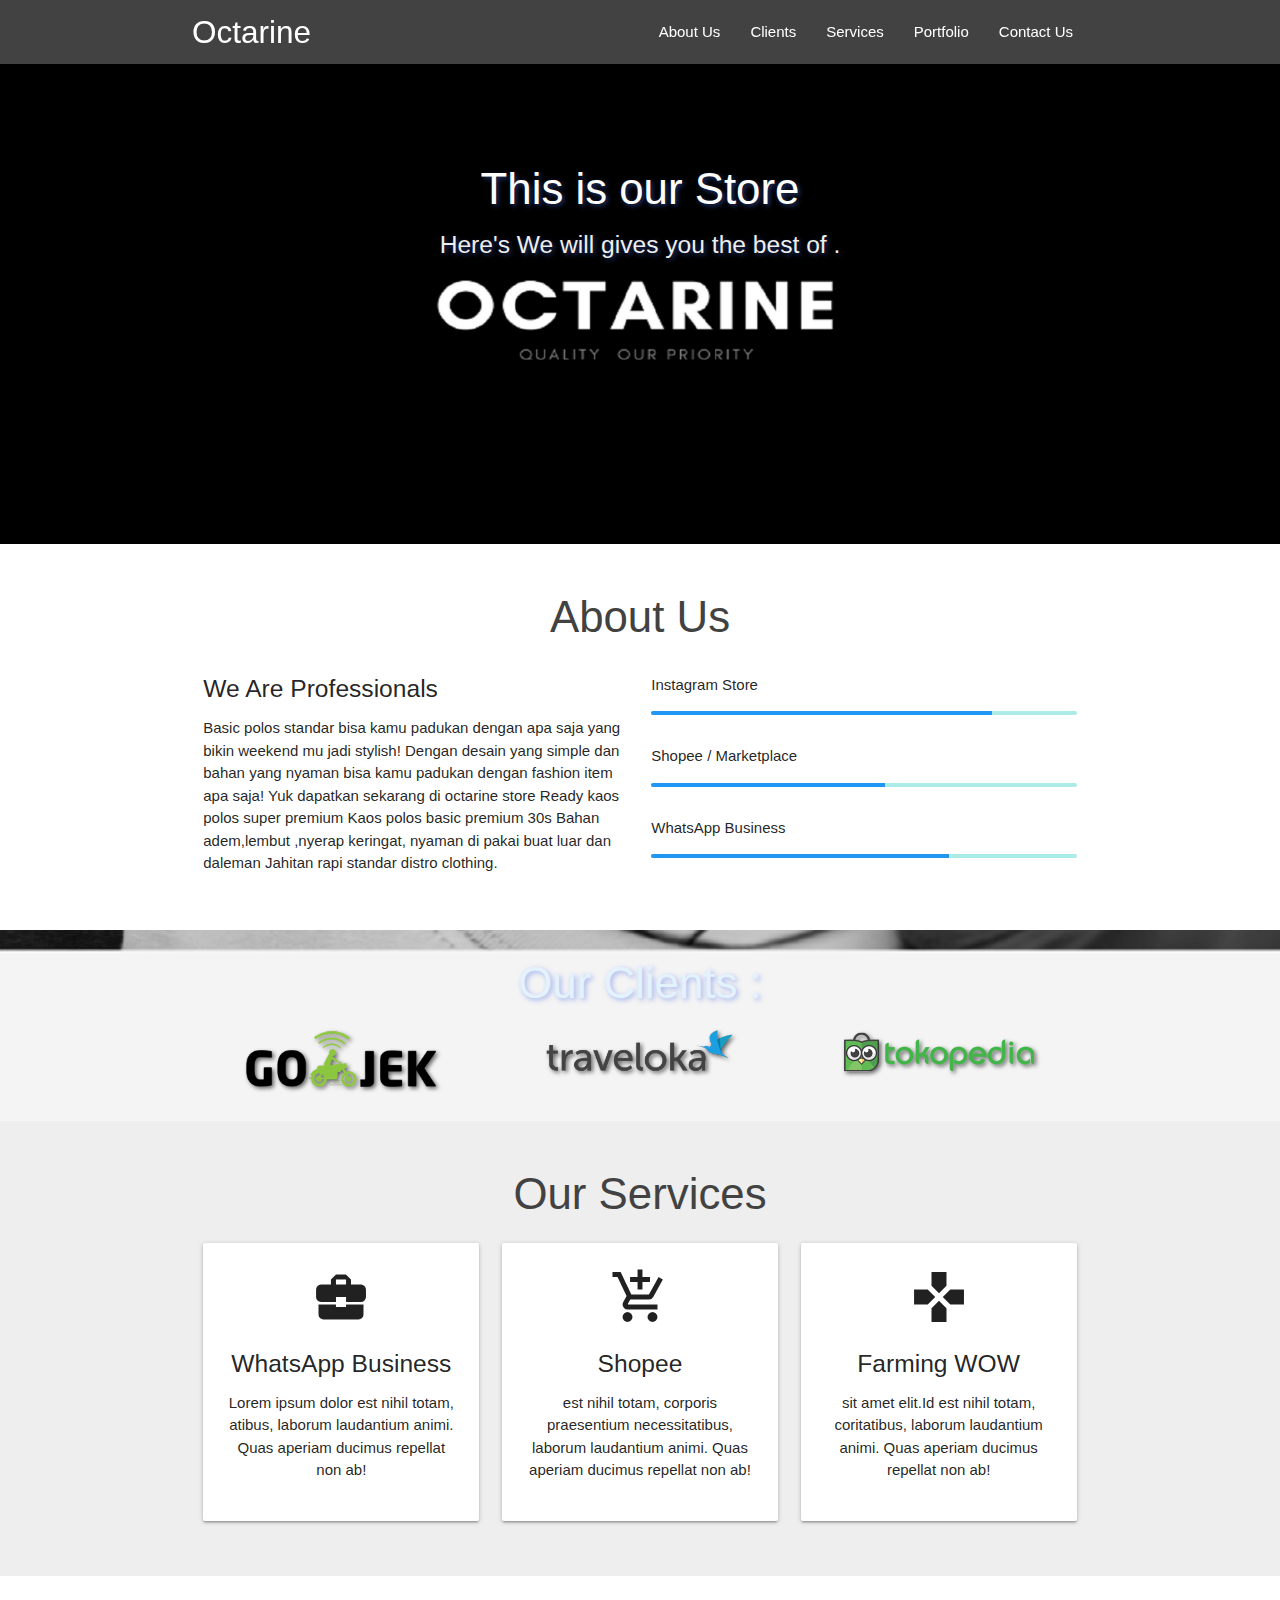
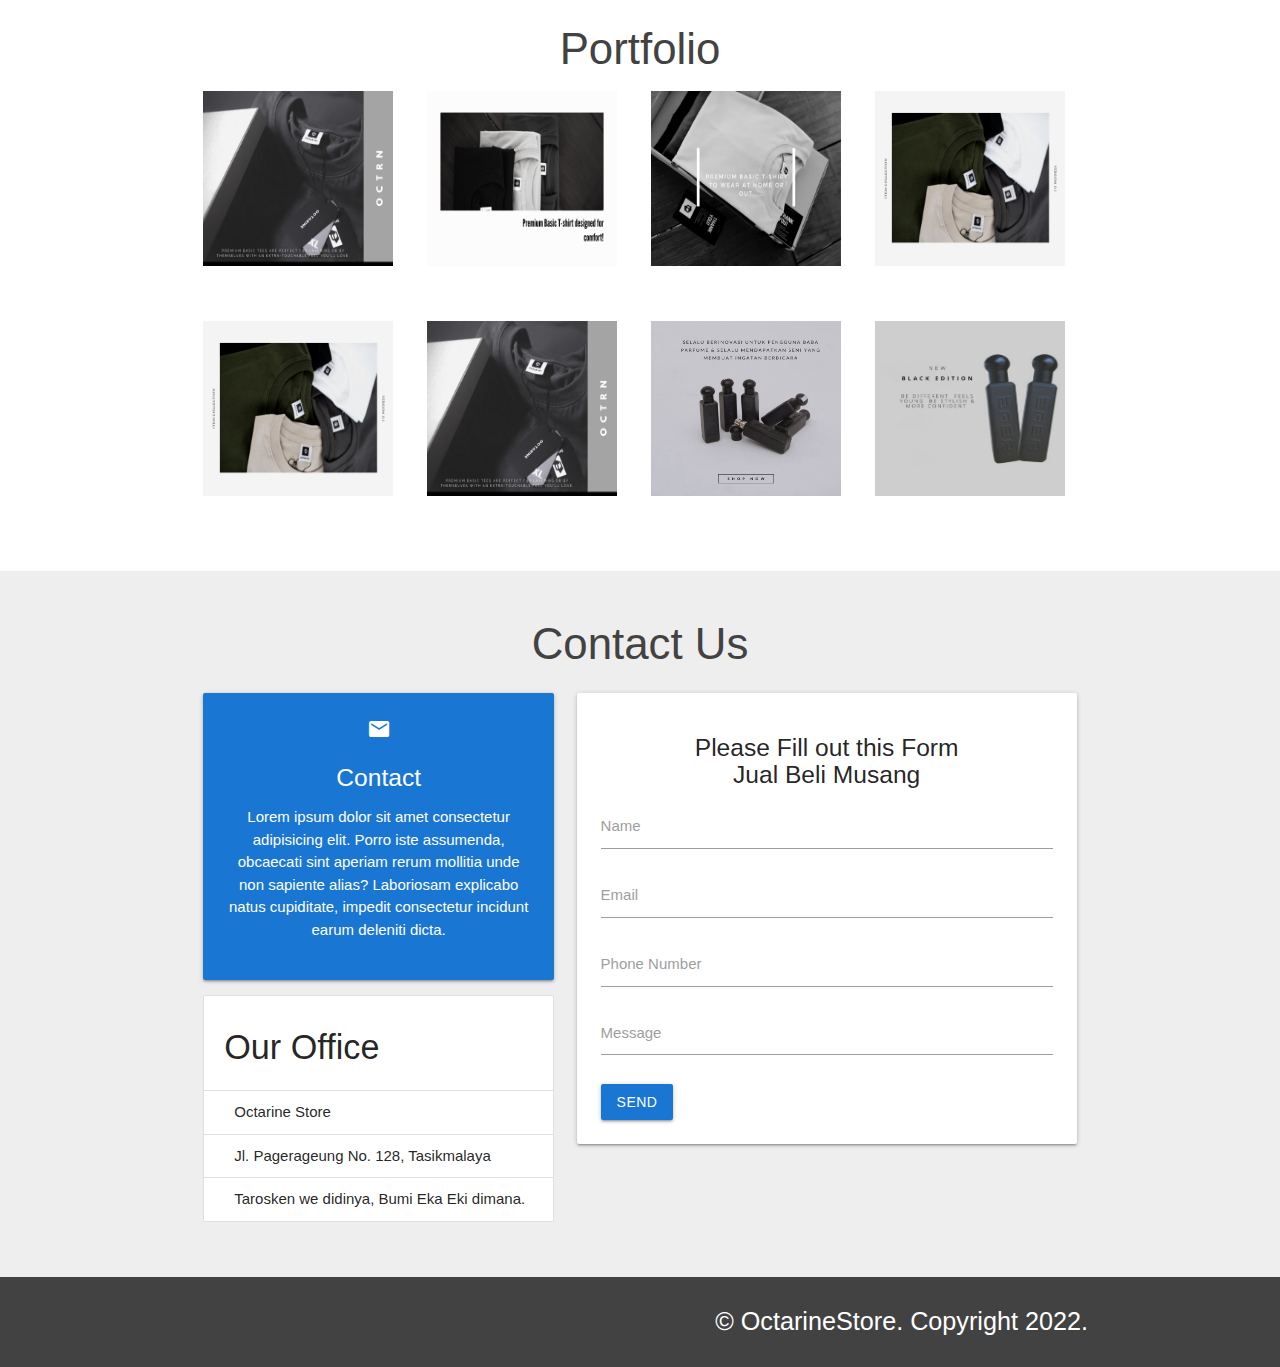
<file: tester/index.html>
<!DOCTYPE html>
<html>
    <head>
     <!--Import Google Icon Font-->
    <link href="https://fonts.googleapis.com/icon?family=Material+Icons" rel="stylesheet">
    <!--Import materialize.css-->
    <link type="text/css" rel="stylesheet" href="css/materialize.min.css"  media="screen,projection"/>
    
    <!--Let browser know website is optimized for mobile-->
    <meta name="viewport" content="width=device-width, initial-scale=1.0"/>

        <!-- Pixel Facebook -->
        <!-- Meta Pixel Code -->
<script>
    !function(f,b,e,v,n,t,s)
    {if(f.fbq)return;n=f.fbq=function(){n.callMethod?
    n.callMethod.apply(n,arguments):n.queue.push(arguments)};
    if(!f._fbq)f._fbq=n;n.push=n;n.loaded=!0;n.version='2.0';
    n.queue=[];t=b.createElement(e);t.async=!0;
    t.src=v;s=b.getElementsByTagName(e)[0];
    s.parentNode.insertBefore(t,s)}(window, document,'script',
    'https://connect.facebook.net/en_US/fbevents.js');
    fbq('init', '914208202923400');
    fbq('track', 'PageView');
    </script>
    <noscript><img height="1" width="1" style="display:none"
    src="https://www.facebook.com/tr?id=914208202923400&ev=PageView&noscript=1"
    /></noscript>
    <!-- End Meta Pixel Code -->

    <style>
        .slider h3, 
        .slider h5,
        .clients h3 {
            text-shadow: 2px 2px 5px rgba(71, 109, 232, 0.5);
        }

        .parallax-container {
            height: 50%;
        }

        .parallax img {
            filter: grayscale(3);
            /* opacity: 0.5 !important; */
        }

        .clients img {
            max-width: 190px;
            filter: drop-shadow(2px 2px 2px rgba(0,0,0,0.6));
        }
        
        section {
            padding: 20px 0;
        }

        .portfolio .imgPort img {
            width: 190px;
            height: 175px;
            margin-bottom: 35px;
        }

        footer {
            padding: 1px 0;
        }
        
        
    </style>
    <title>Octarine Store</title>
    </head>

    <body id="home" class="scrollspy">
        <!-- Navbar -->
        <div class="navbar-fixed">
            <nav class="grey darken-3">
                <div class="container">
                    <div class="nav-wrapper">
                        <a href="#home" class="brand-logo">Octarine</a>
                        <a href="#" data-target="mobile-nav" class="sidenav-trigger"><i class="material-icons">menu</i></a>
                        <ul class="right hide-on-med-and-down">
                            <li><a href="#about">About Us</a></li>
                            <li><a href="#clients">Clients</a></li>
                            <li><a href="#services">Services</a></li>
                            <li><a href="#portfolio">Portfolio</a></li>
                            <li><a href="#contact">Contact Us</a></li>
                        </ul>
                    </div>
                </div>
            </nav>
        </div>
        <!-- SideNav -->
        <ul class="sidenav" id="mobile-nav">
            <li><a href="#about">About Us</a></li>
            <li><a href="#clients">Clients</a></li>
            <li><a href="#services">Services</a></li>
            <li><a href="#portfolio">Portfolio</a></li>
            <li><a href="#contact">Contact Us</a></li>
        </ul>
        <!-- End Navbar -->

        <!-- Slider -->
        <div class="slider">
            <ul class="slides">
              <li>
                <img src="img/slider/1.png">
                <div class="caption center-align hide-on-small-only">
                  <h3>This is our Store</h3>
                  <h5 class="light grey-text text-lighten-3">Here's We will gives you the best of .</h5>
                </div>
              </li>
              <li>
                <img src="img/slider/2.png">
                <div class="caption left-align hide-on-small-only">
                  <h3>We sell T-Shirt</h3>
                  <h5 class="light grey-text text-lighten-3">Here's our small project .. </h5>
                </div>
              </li>
              <li>
                <img src="img/slider/3.png">
                <div class="caption right-align hide-on-small-only">
                  <h3>Lord Eki :</h3>
                  <h5 class="light grey-text text-lighten-3">Dia adalah raja wibu kita!</h5>
                </div>
              </li>
            </ul>
        </div>
        <!-- End Slider -->

        <!-- About Us -->
        <section id="about" class="about scrollspy">
            <div class="container">
                <div class="row">
                    <h3 class="center light grey-text text-darken-3">About Us</h3>
                    <div class="col m6 light">
                        <h5>We Are Professionals</h5>
                        <p>Basic polos standar bisa kamu padukan dengan apa saja yang bikin weekend mu jadi stylish! Dengan desain yang simple dan bahan yang nyaman bisa kamu padukan dengan fashion item apa saja! Yuk dapatkan sekarang di octarine store Ready kaos polos super premium Kaos polos basic premium 30s Bahan adem,lembut ,nyerap keringat, nyaman di pakai buat luar dan daleman Jahitan rapi standar distro clothing.</p>
                    </div>
                    <div class="col m6 s12 light">
                        <p>Instagram Store</p>
                        <div class="progress">
                            <div class="determinate blue" style="width: 80%"></div>
                        </div>
                    </div>
                    <div class="col m6 s12 light">
                        <p>Shopee / Marketplace</p>
                        <div class="progress">
                            <div class="determinate blue" style="width: 55%"></div>
                        </div>
                    </div>
                    <div class="col m6 s12 light">
                        <p>WhatsApp Business</p>
                        <div class="progress">
                            <div class="determinate blue" style="width: 70%;"></div>
                        </div>
                    </div>
                </div>
            </div>
        </section>
        <!-- End About Us -->

        <!-- Clients -->
        <div id="clients" class="parallax-container scrollspy">
            <div class="parallax"><img src="img/slider/4.png"></div>

            <div class="container clients">
                <h3 class="center bold blue-text text-lighten-5 ">Our Clients : </h3>
                <div class="row">
                    <div class="col m4 s12 center">
                        <img src="img/clients/gojek.png" alt="">
                    </div>
                    <div class="col m4 s12 center">
                        <img src="img/clients/traveloka.png" alt="">
                    </div>
                    <div class="col m4 s12 center">
                        <img src="img/clients/tokopedia.png" alt="">
                    </div>
                </div>
            </div>
        </div>

        <!-- End Clients -->

        <!-- Services -->
        <section id="services" class="services grey lighten-3 scrollspy">
            <div class="container">
                <div class="row">
                    <h3 class="light center grey-text text-darken-3">Our Services</h3>
                    <div class="col m4 s12">
                        <div class="card-panel center">
                            <i class="material-icons medium">business_center</i>
                            <h5>WhatsApp Business</h5>
                            <p>Lorem ipsum dolor est nihil totam, atibus, laborum laudantium animi. Quas aperiam ducimus repellat non ab!</p>
                        </div>
                    </div>
                    <div class="col m4 s12">
                        <div class="card-panel center">
                            <i class="material-icons medium">add_shopping_cart</i>
                            <h5>Shopee</h5>
                            <p>est nihil totam, corporis praesentium necessitatibus, laborum laudantium animi. Quas aperiam ducimus repellat non ab!</p>
                        </div>
                    </div>
                    <div class="col m4 s12">
                        <div class="card-panel center">
                            <i class="material-icons medium">gamepad</i>
                            <h5>Farming WOW</h5>
                            <p>sit amet elit.Id est nihil totam, coritatibus, laborum laudantium animi. Quas aperiam ducimus repellat non ab!</p>
                        </div>
                    </div>
                </div>
            </div>
        </section>
        <!-- End Services -->

        <!-- Porfolio -->
            <section id="portfolio" class="portfolio scrollspy">
                <div class="container">
                    <h3 class="light center grey-text text-darken-3">Portfolio</h3>
                    <div class="row">
                        <div class="col m3 s6 imgPort">
                            <img src="img/portfolio/2.png" class="responsive-img materialboxed">
                        </div>
                        <div class="col m3 s6 imgPort">
                            <img src="img/portfolio/3.png" class="responsive-img materialboxed">
                        </div>
                        <div class="col m3 s6 imgPort">
                            <img src="img/portfolio/4.png" class="responsive-img materialboxed">
                        </div>
                        <div class="col m3 s6 imgPort">
                            <img src="img/portfolio/5.png" class="responsive-img materialboxed">
                        </div>
                    </div>
                    <div class="row">
                        <div class="col m3 s6 imgPort">
                            <img src="img/portfolio/5.png" class="responsive-img materialboxed">
                        </div>
                        <div class="col m3 s6 imgPort">
                            <img src="img/portfolio/2.png" class="responsive-img materialboxed">
                        </div>
                        <div class="col m3 s6 imgPort">
                            <img src="img/portfolio/8.jpeg" class="responsive-img materialboxed">
                        </div>
                        <div class="col m3 s6 imgPort">
                            <img src="img/portfolio/7.jpeg" class="responsive-img materialboxed">
                        </div>
                    </div>
                </div>
            </section>
        <!-- End Portfolio -->

        <!-- Contact Us -->
            <section id="contact" class="contact grey lighten-3 scrollspy">
                <div class="container">
                    <h3 class="light grey-text text-darken-3 center">Contact Us</h3>
                    <div class="row">
                        <div class="col m5 s12">
                            <div class="card-panel blue darken-2 center white-text">
                                <i class="material-icons">email</i>
                                <h5>Contact</h5>
                                <p>Lorem ipsum dolor sit amet consectetur adipisicing elit. Porro iste assumenda, obcaecati sint aperiam rerum mollitia unde non sapiente alias? Laboriosam explicabo natus cupiditate, impedit consectetur incidunt earum deleniti dicta.</p>
                            </div>
                            <ul class="collection with-header">
                                <li class="collection-header"><h4>Our Office</h4></li>
                                <li class="collection-item">Octarine Store</li>
                                <li class="collection-item">Jl. Pagerageung No. 128, Tasikmalaya</li>
                                <li class="collection-item">Tarosken we didinya, Bumi Eka Eki dimana.</li>
                            </ul>
                        </div>
                        
                        <div class="col m7 s12">
                            <form>
                                <div class="card-panel">
                                    <h5><center>Please Fill out this Form <br>Jual Beli Musang</center></h5>
                                    <div class="input-field">
                                        <input type="text" name="name" id="name" required class="validate">
                                        <label for="name">Name</label>
                                    </div>
                                    <div class="input-field">
                                        <input type="email" name="email" id="email" class="validate">
                                        <label for="email">Email</label>
                                    </div>
                                    <div class="input-field">
                                        <input type="tel" name="phone" id="phone">
                                        <label for="phone">Phone Number</label>
                                    </div>
                                    <div class="input-field">
                                        <textarea name="message" id="message" cols="30" rows="10" class="materialize-textarea"></textarea>
                                        <label for="message">Message</label>
                                    </div>
                                    <button type="submit" class="btn blue darken-2">Send</button>
                                </div>
                            </form>
                        </div>
                    </div>
                </div>
            </section>
        <!-- End Contact -->

        <!-- Footer -->
            <footer class="grey darken-3 white-text ">
                <div class="container right-align">
                <p class="flow-text">&copy; OctarineStore. Copyright 2022.</p>
                </div>
            </footer>
        <!-- End Footer -->



        
    <!--JavaScript at end of body for optimized loading-->
    <script type="text/javascript" src="js/materialize.min.js"></script>
    <script>
        // Sidenav
        const sideNav = document.querySelectorAll('.sidenav');
        M.Sidenav.init(sideNav);

        // Slider
        const slider = document.querySelectorAll('.slider');
        M.Slider.init(slider, {
            indicators : false,
            height : 480,
            transition : 600,
            interval : 3000
        });

        // Parallax
        const parallax = document.querySelectorAll('.parallax');
        M.Parallax.init(parallax);

        // img Material
        const materialbox = document.querySelectorAll('.materialboxed');
        M.Materialbox.init(materialbox, {
            inDuration : 500,
            outDuration : 450
        });

        // Scroll
        const scroll = document.querySelectorAll('.scrollspy');
        M.ScrollSpy.init(scroll, {
            scrollOffset: 50
        });


    </script>
    </body>
</html>
</file>
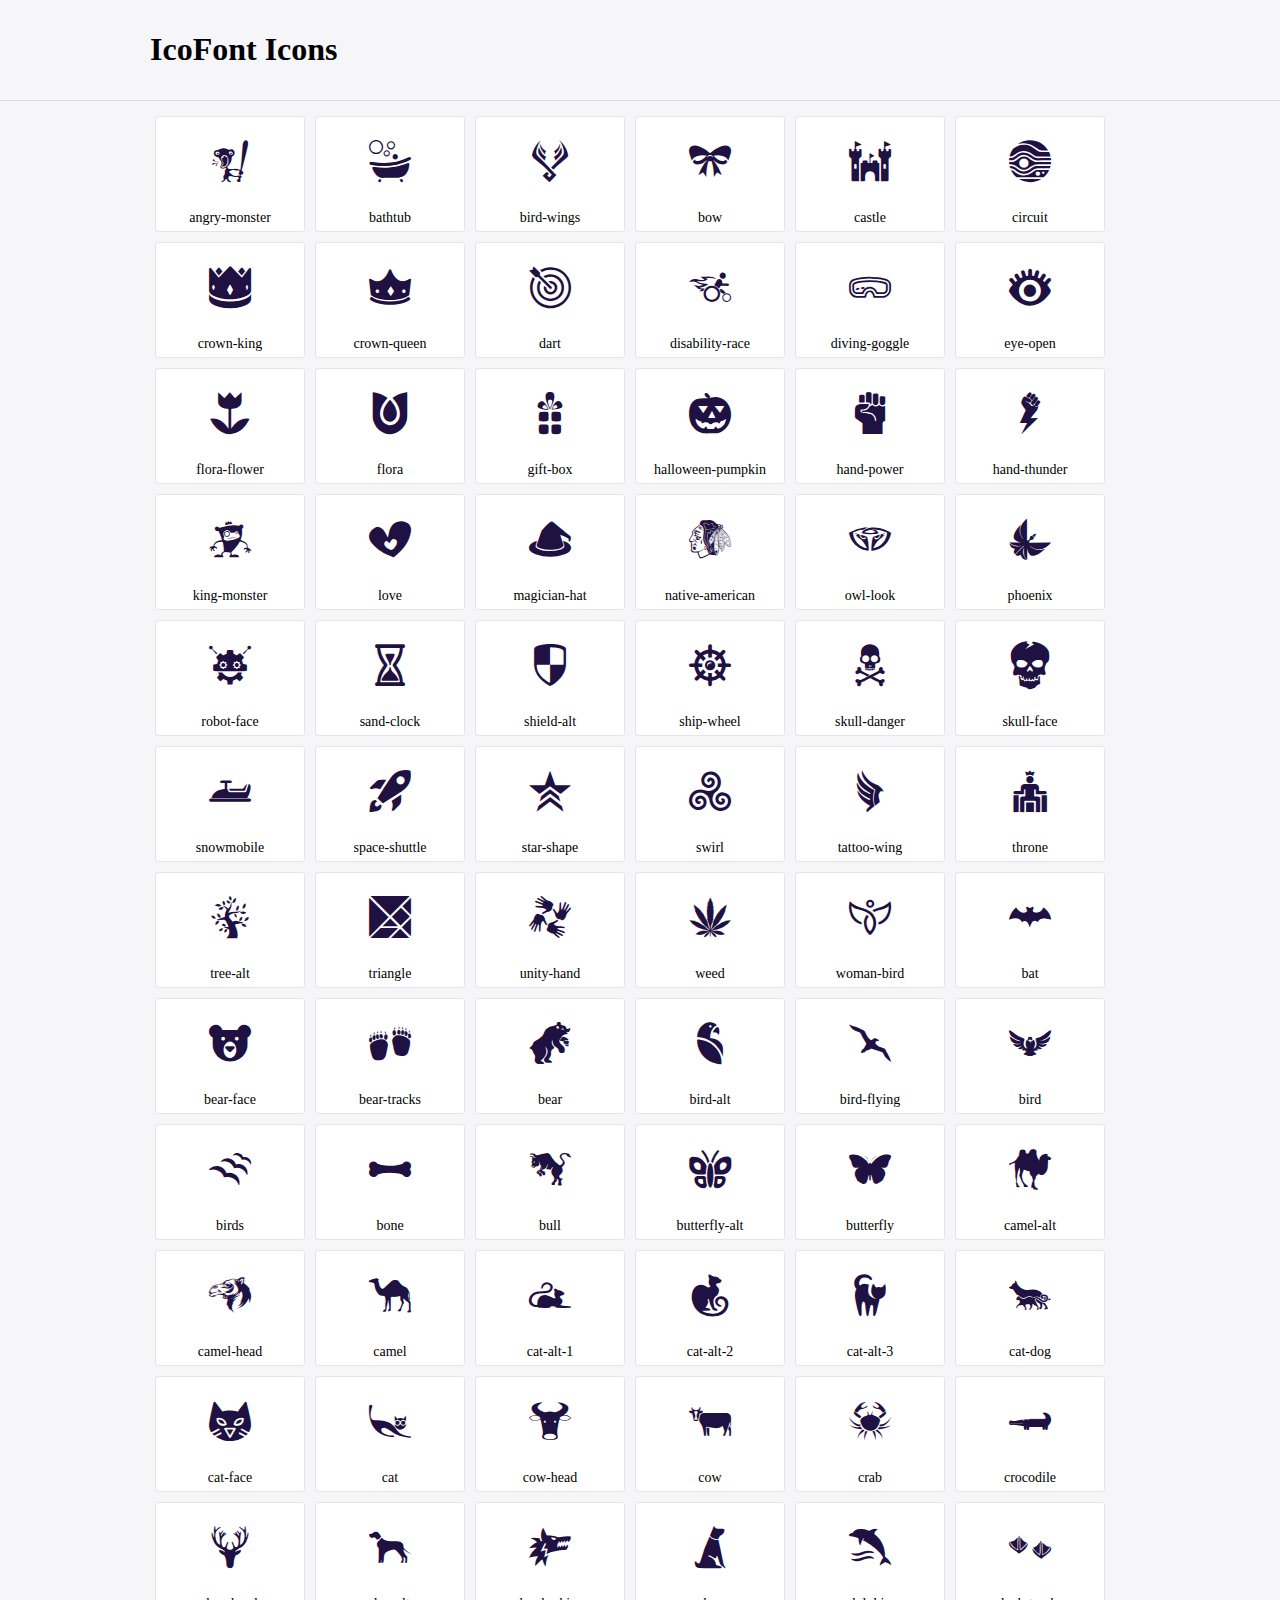
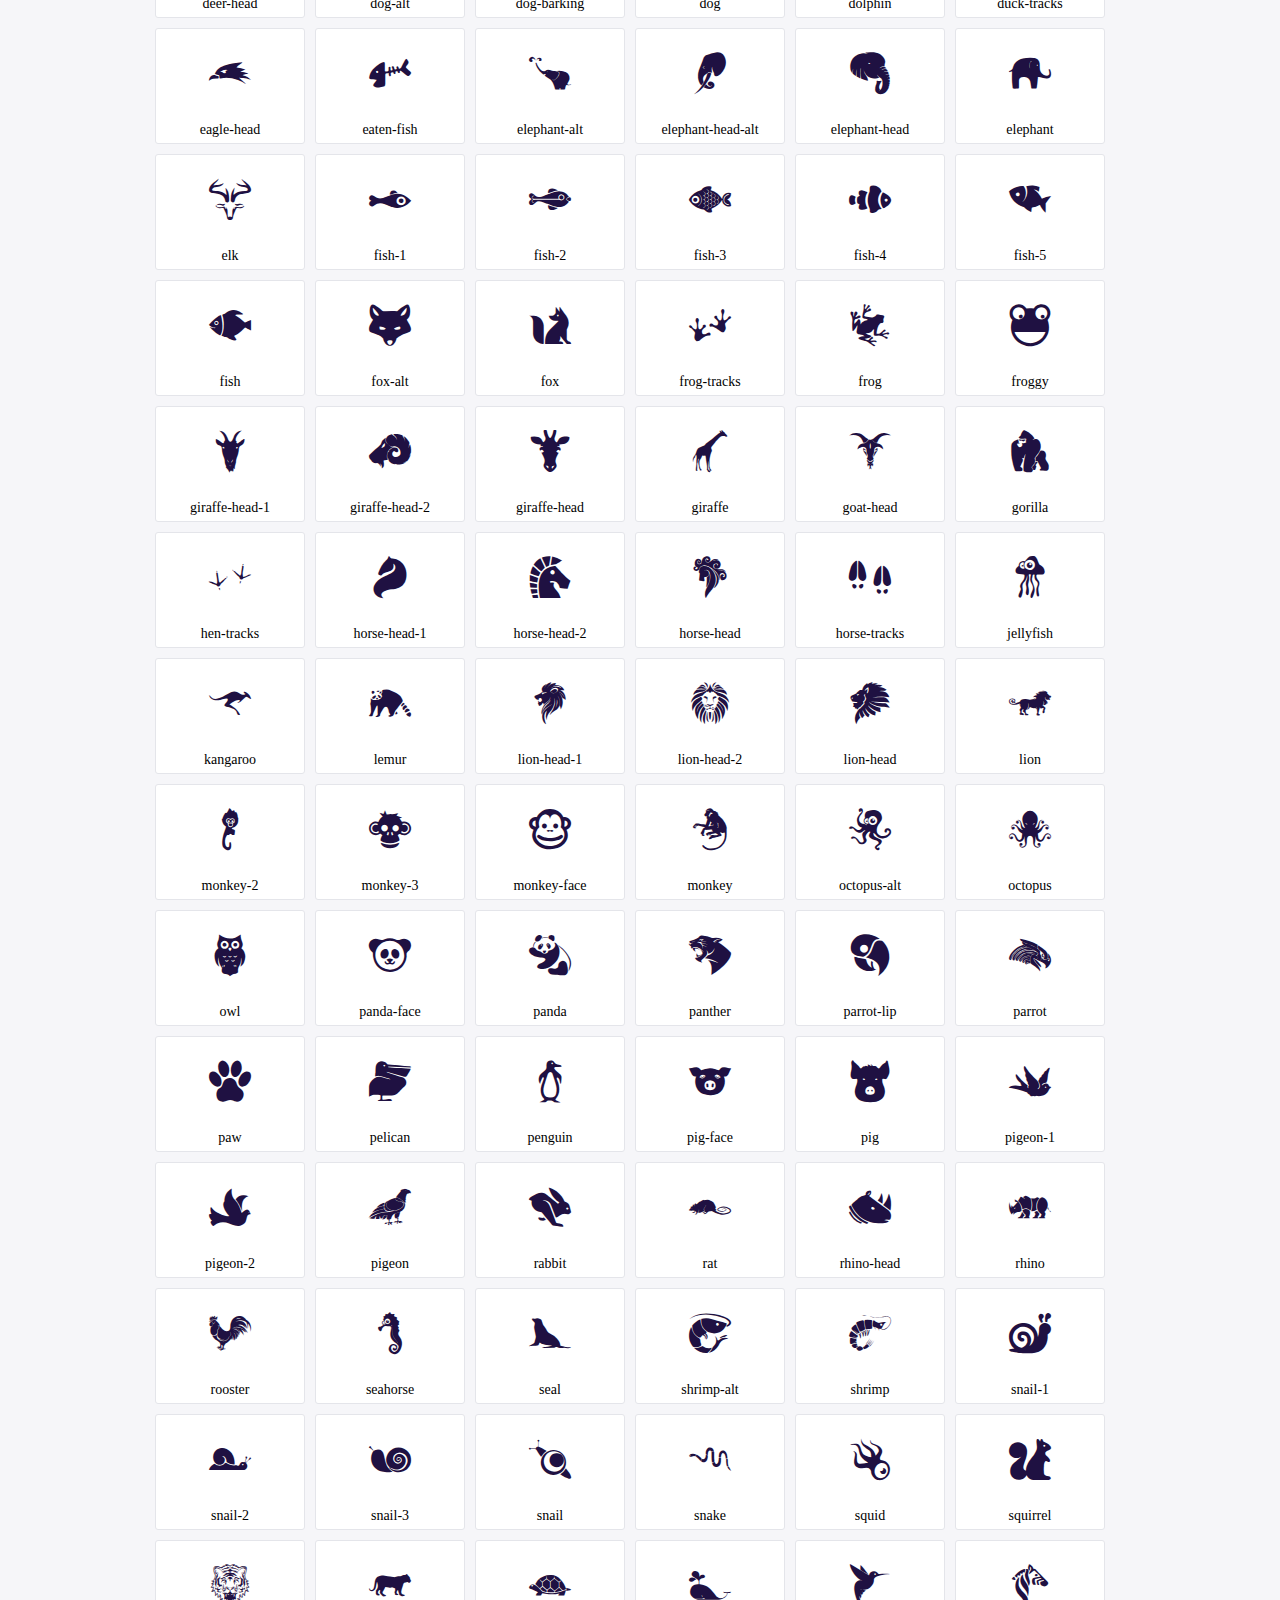
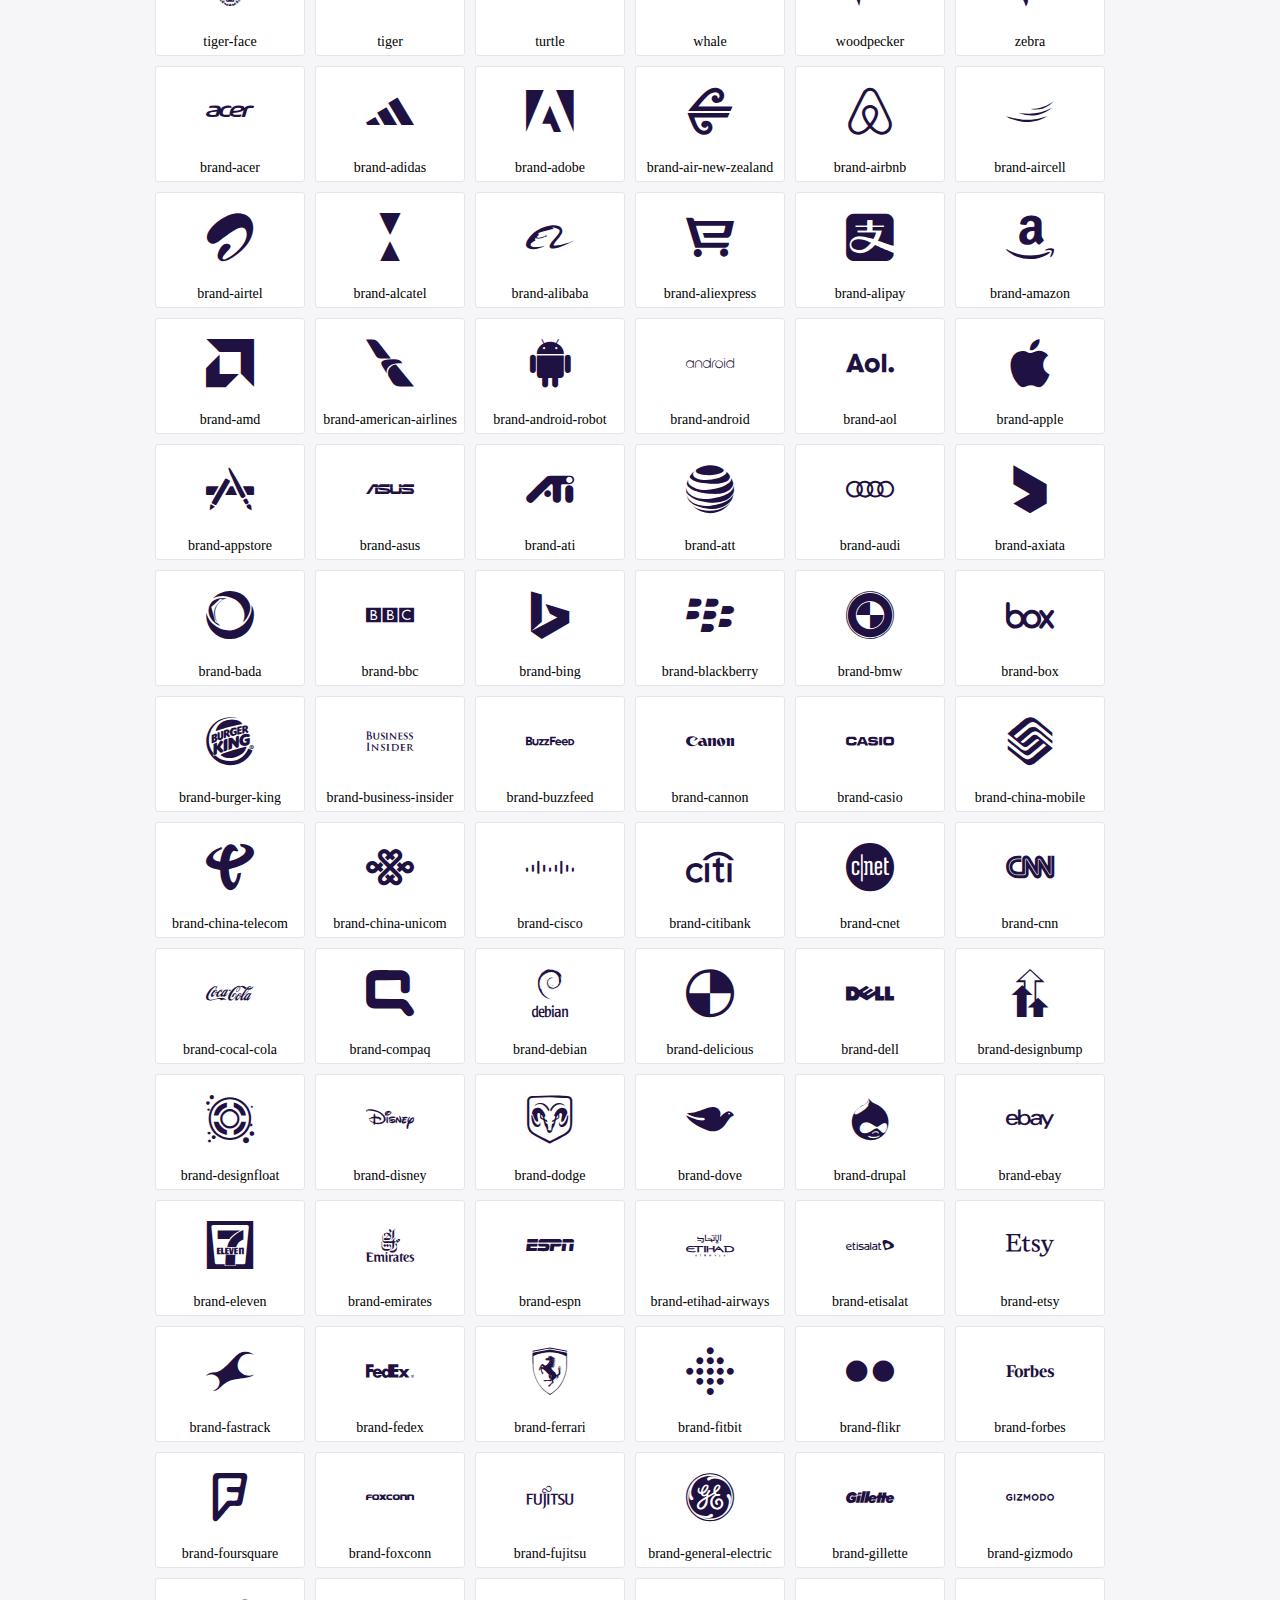
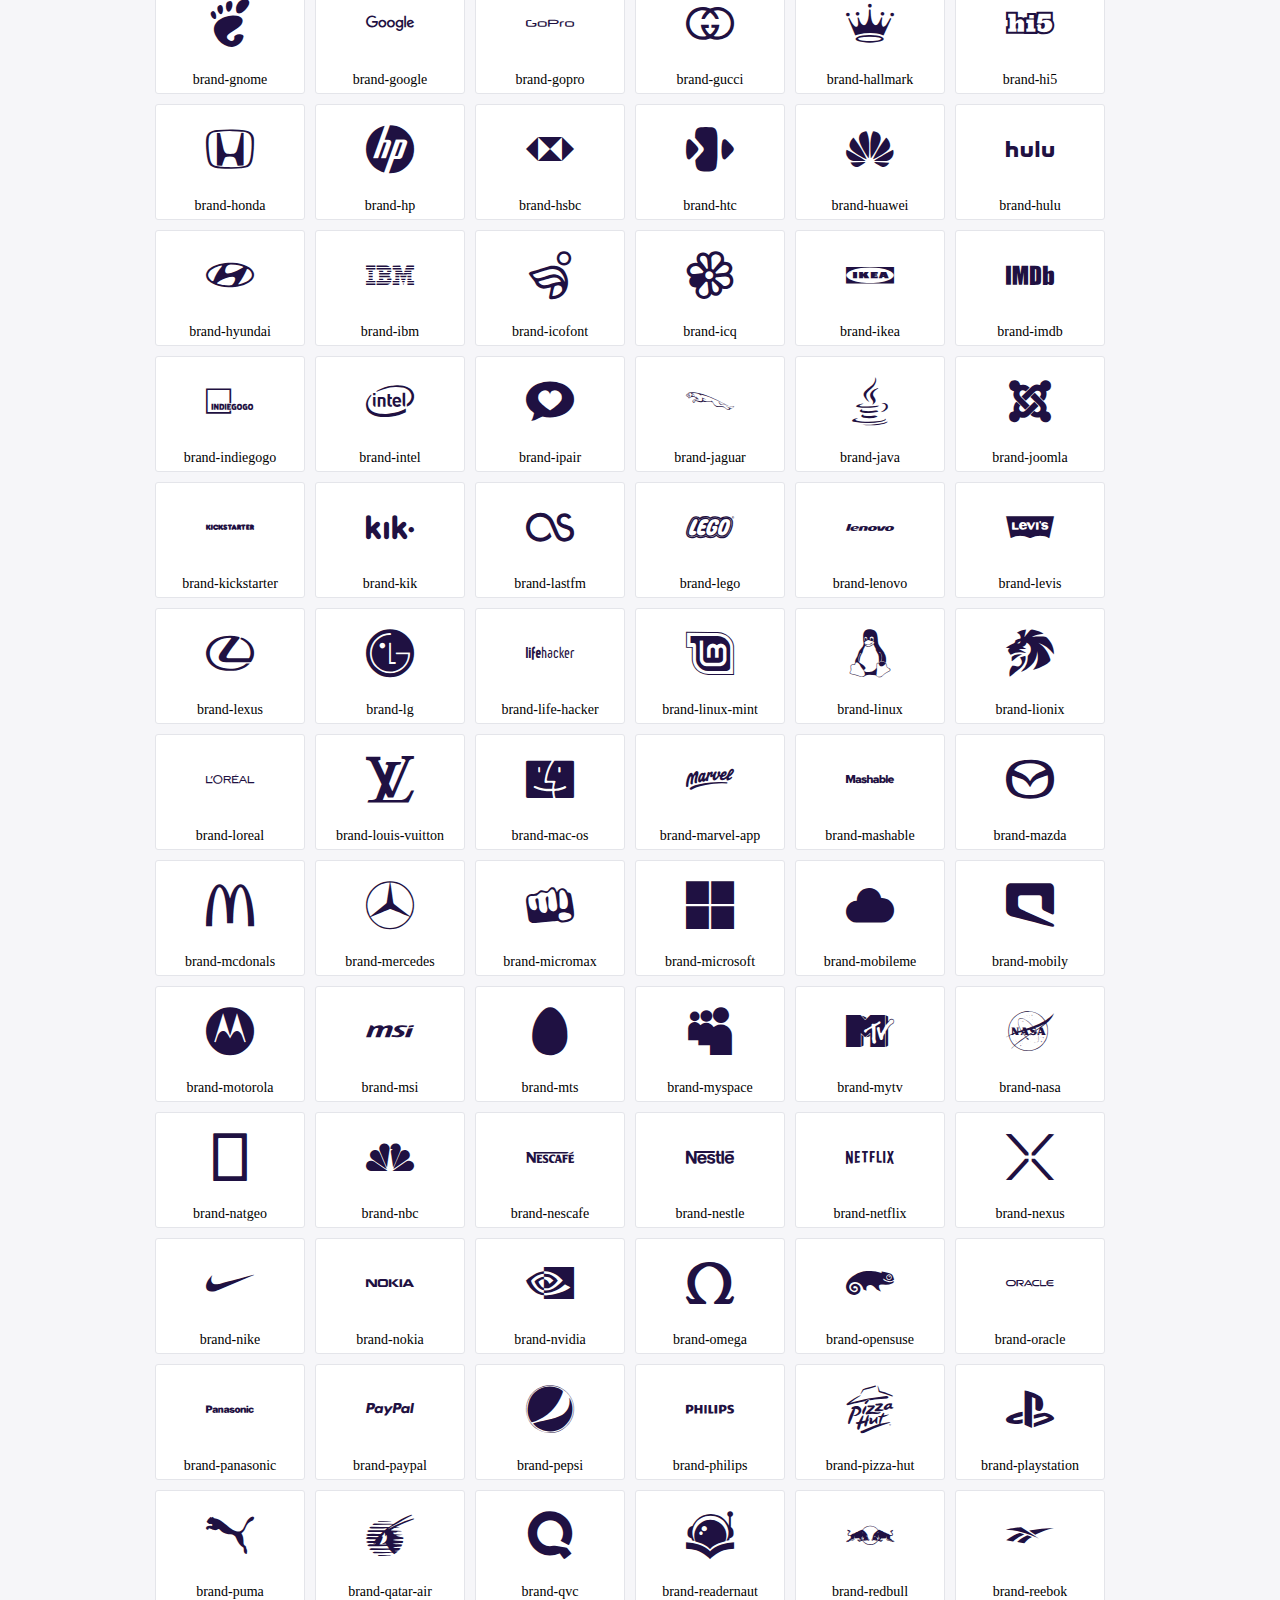
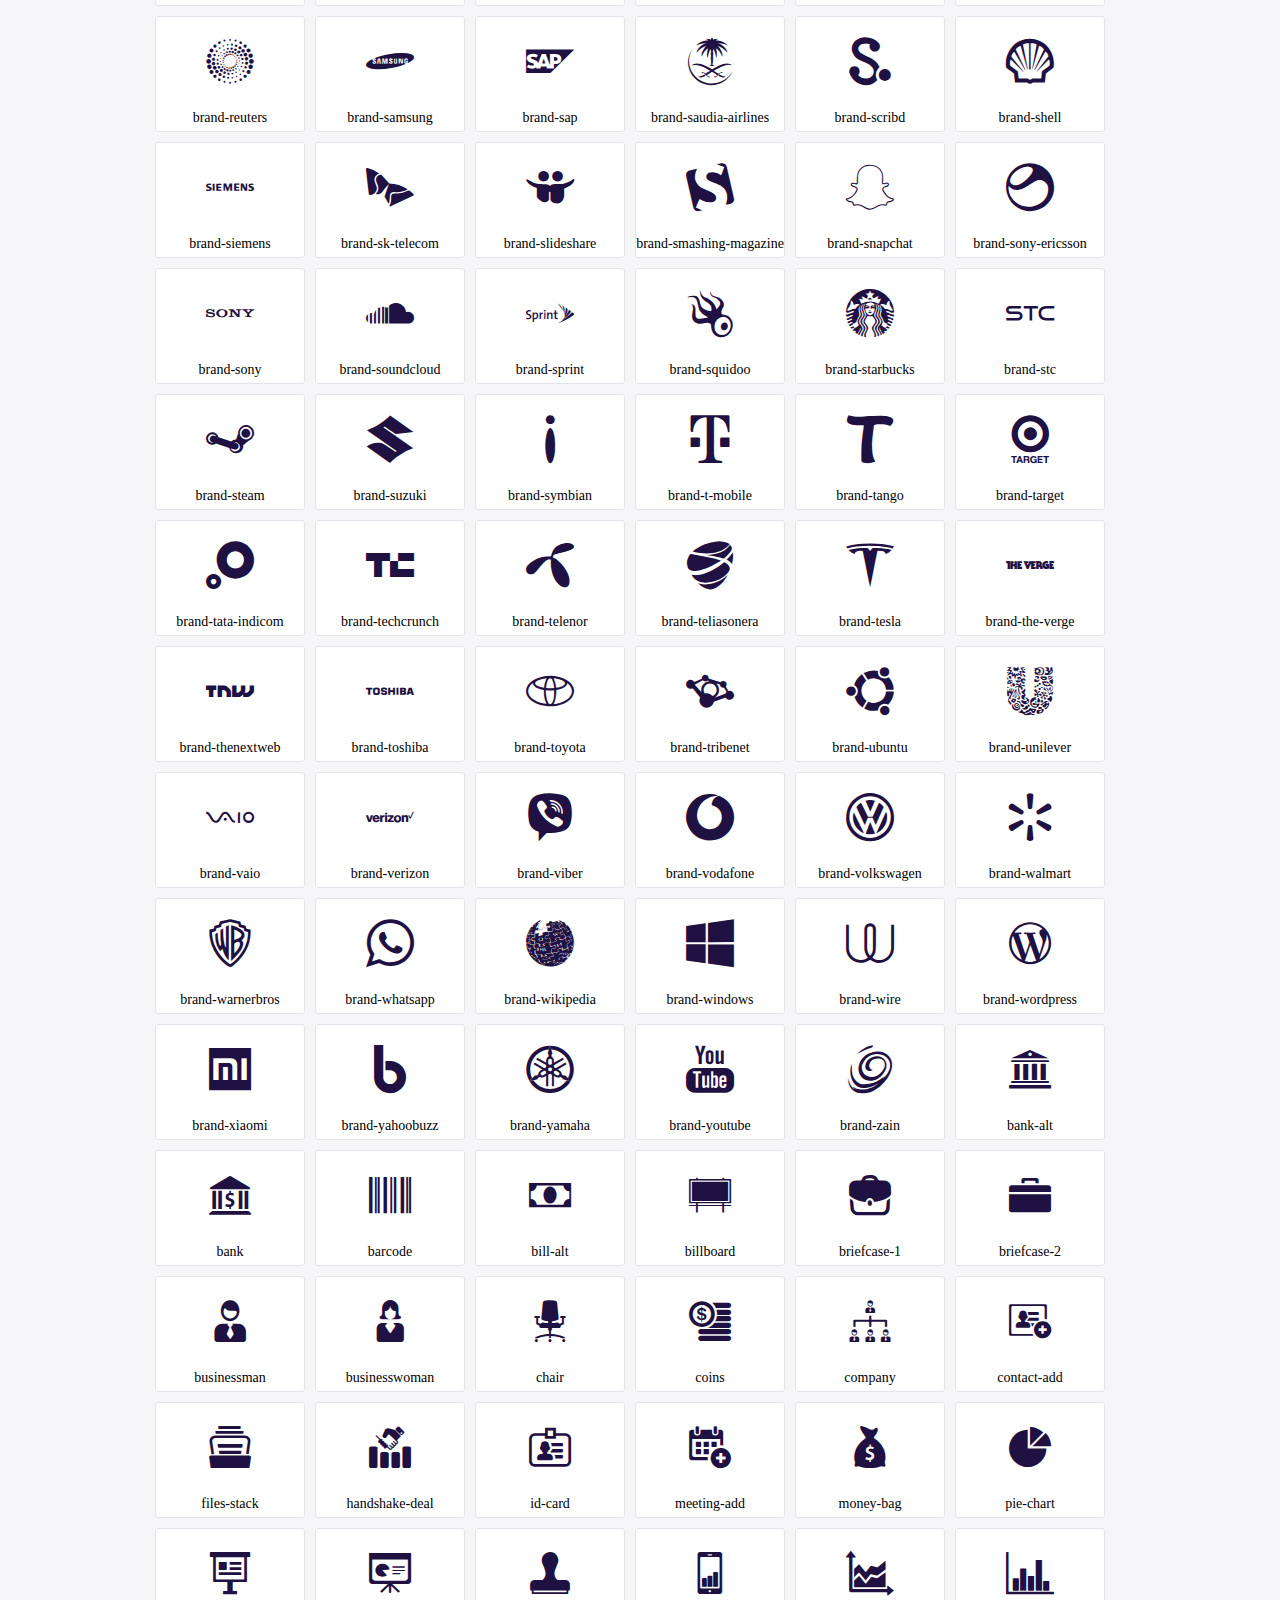
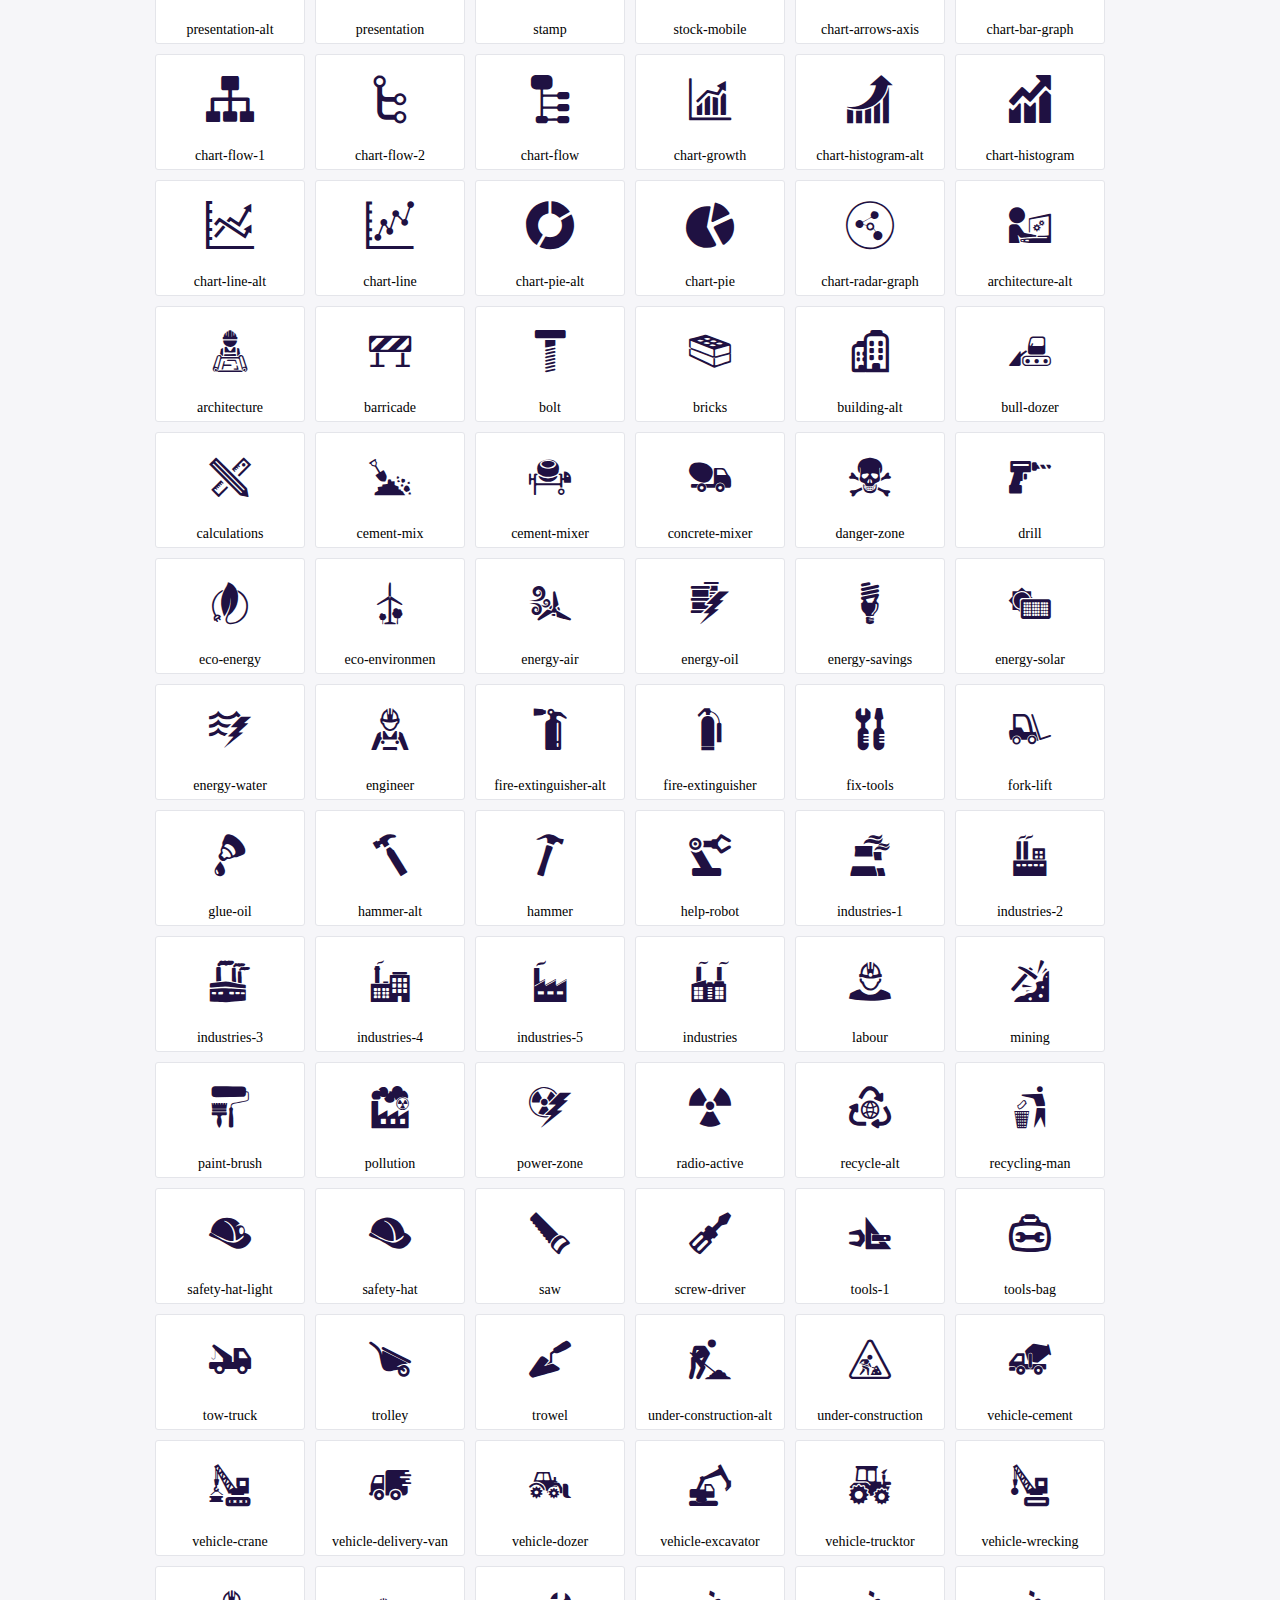
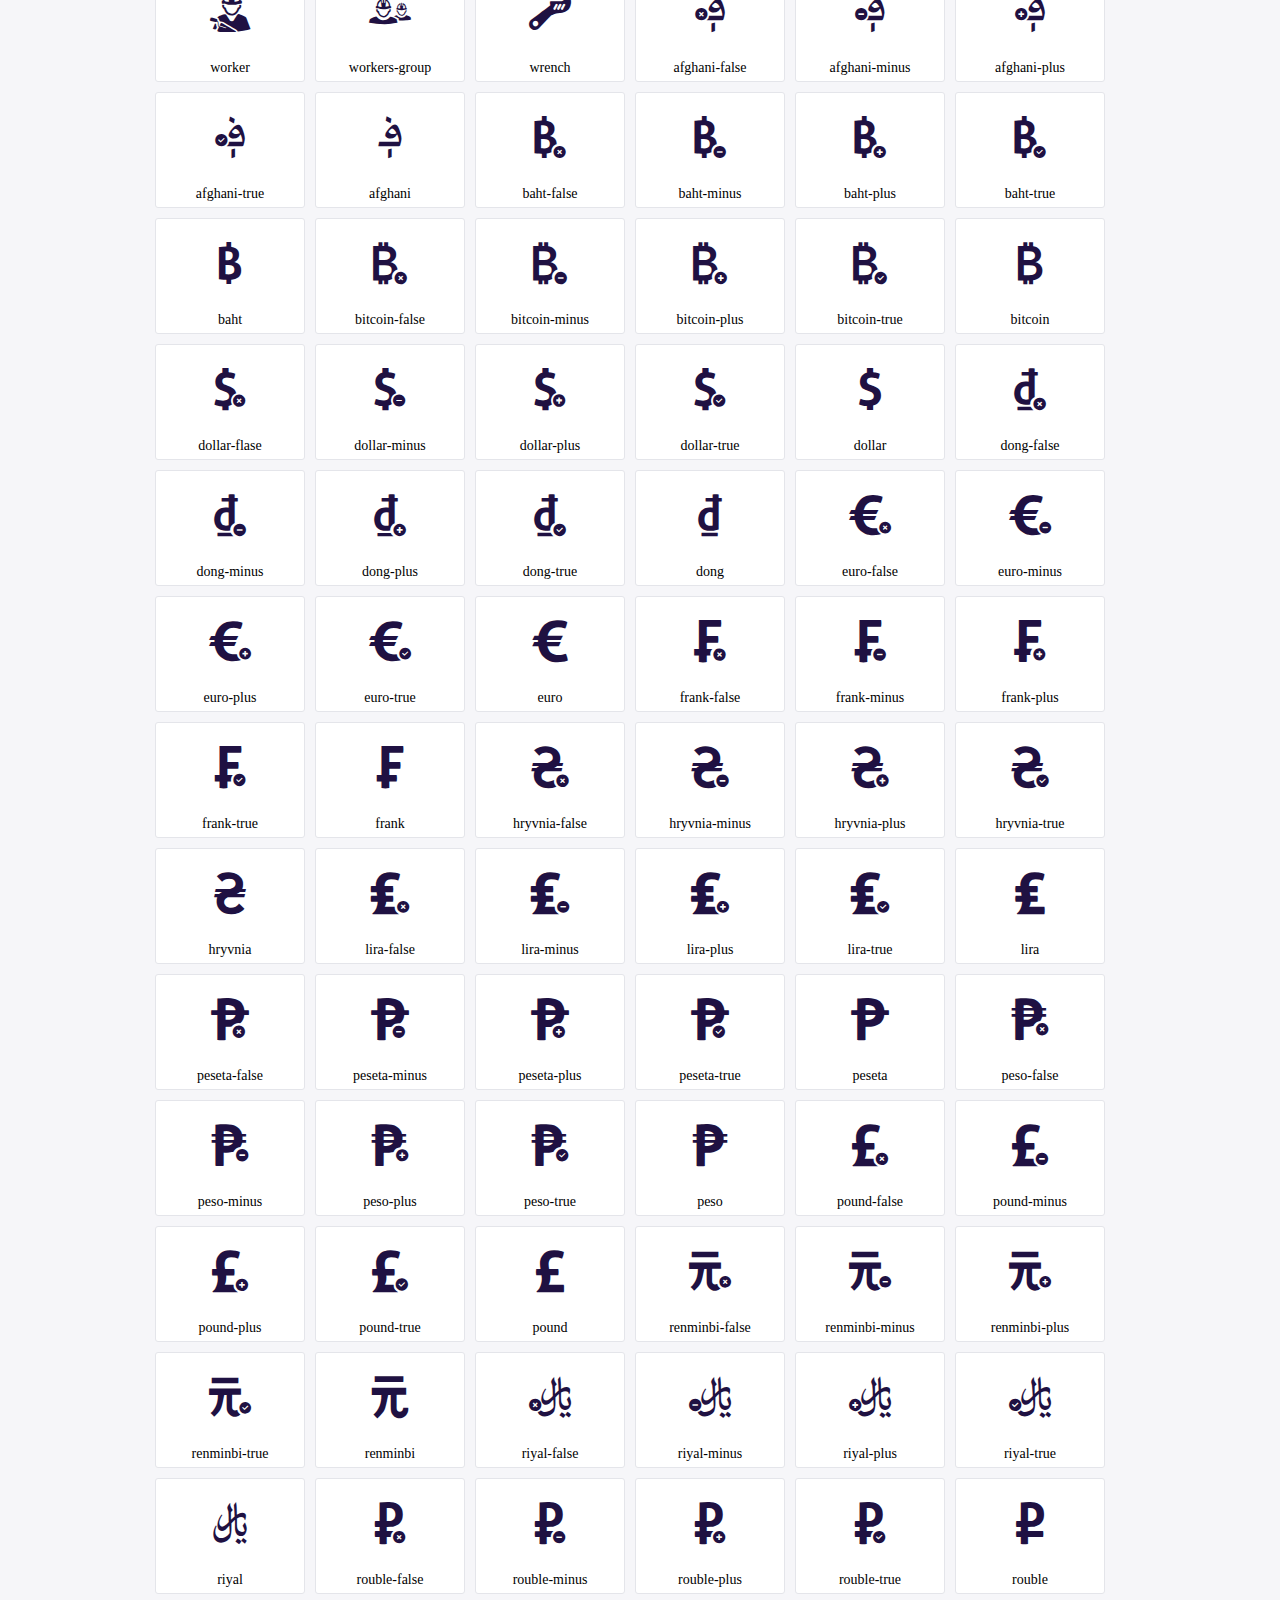
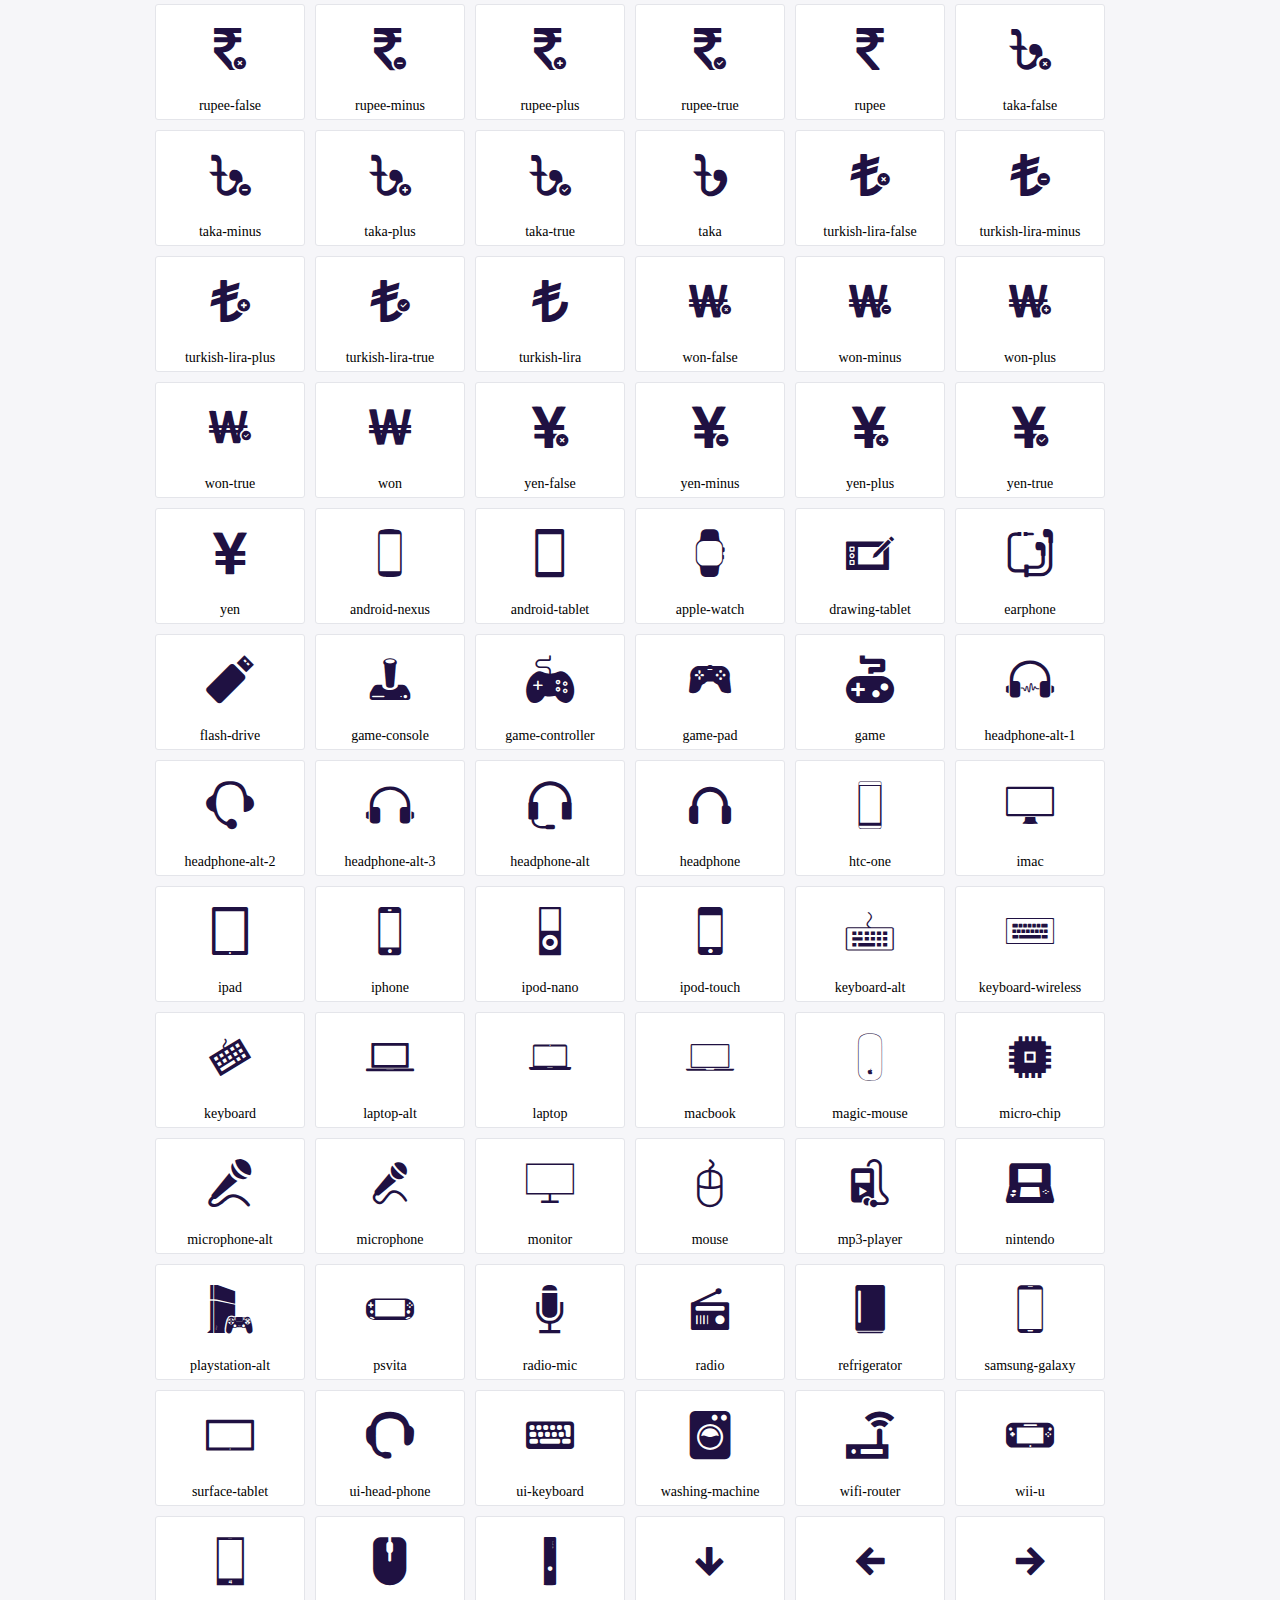
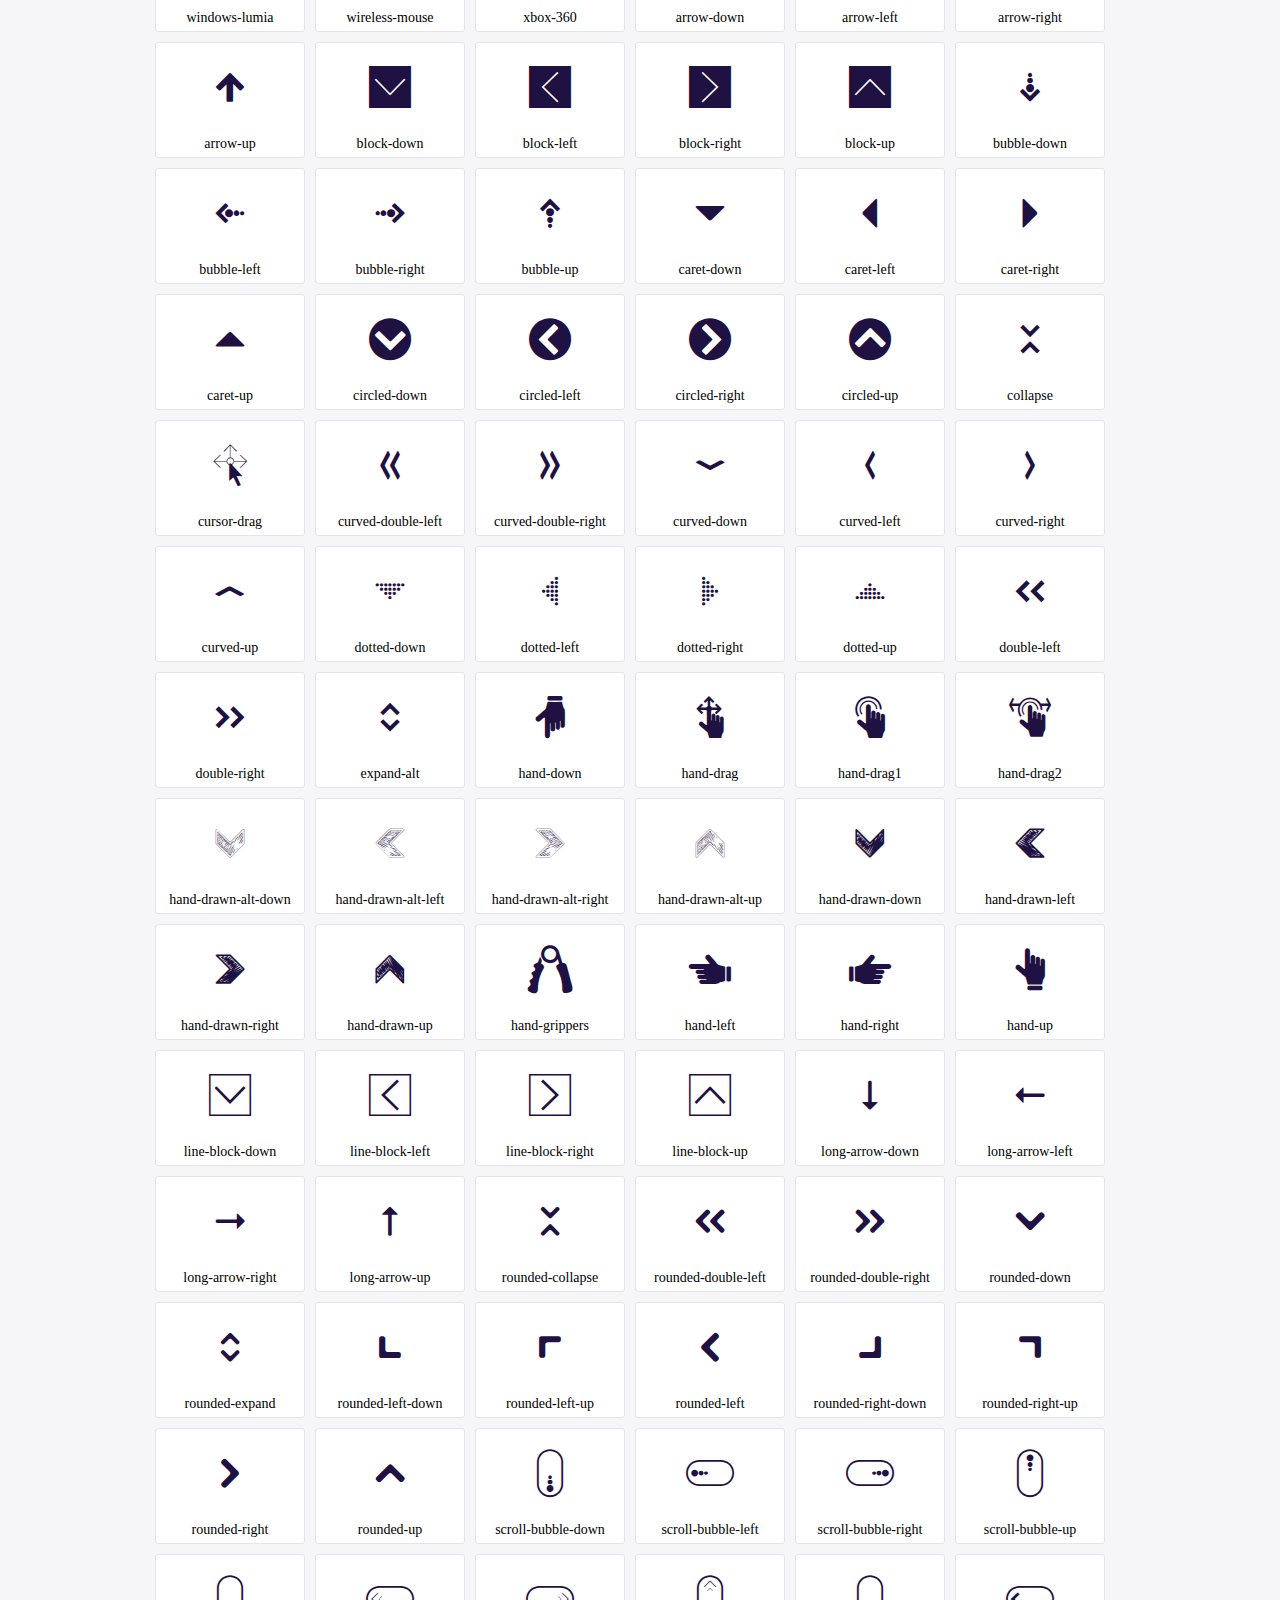
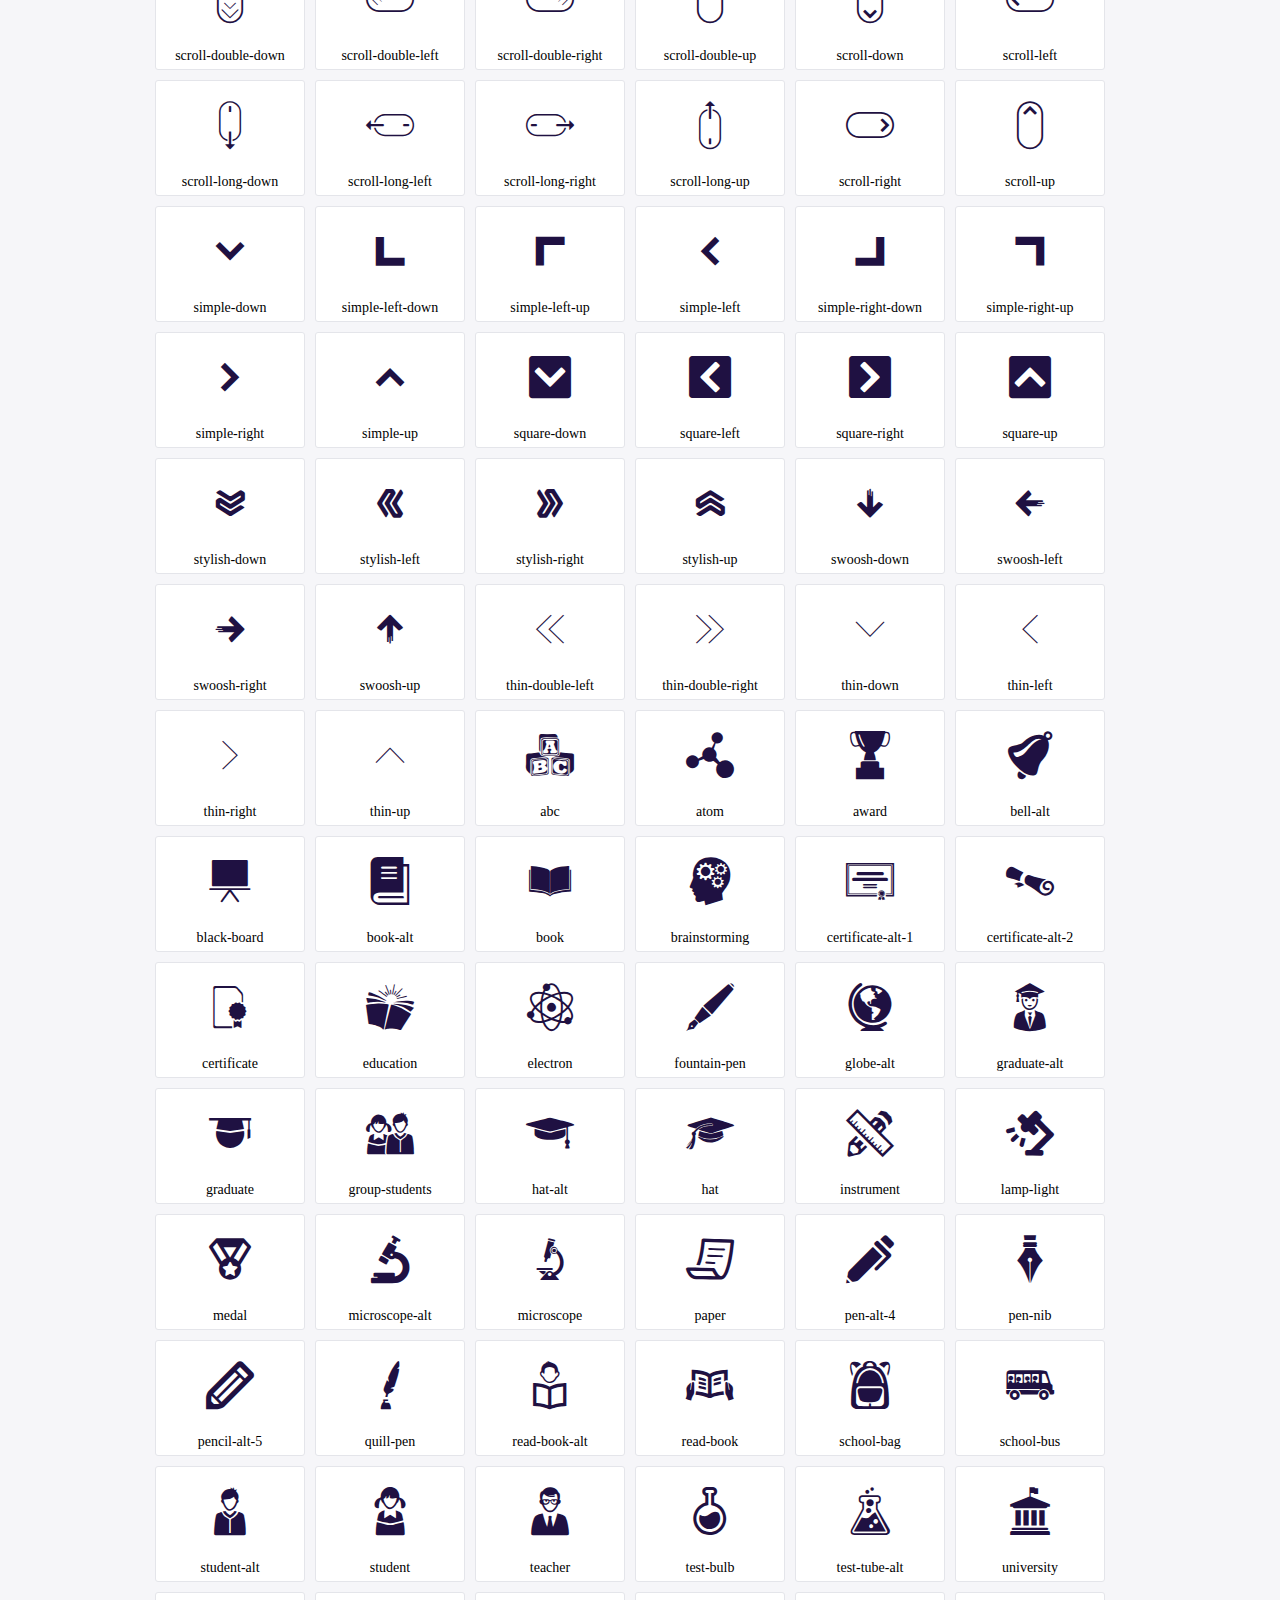
<file: octarine/icofont/demo.html>
<!DOCTYPE html>
	<html>
	<head>
		<meta charset="utf-8">
		<title>Examples | IcoFont</title>
		<link rel="stylesheet" type="text/css" href="./icofont.min.css">
		<style type="text/css">
			body {
				margin: 0;
				padding: 0;
				background: #F6F6F9;
			}
			.header {
				border-bottom: 1px solid #DCDCE1;
				padding: 10px 0;
				margin-bottom: 10px;
			}
			.container {
				width: 980px;
				margin: 0 auto;
			}
			.ico-title {
				font-size: 2em;
			}
			.iconlist {
				margin: 0;
				padding: 0;
				list-style: none;
				text-align: center;
				width: 100%;
				display: flex;
				flex-wrap: wrap;
				flex-direction: row;
			}
			.iconlist li {
				position: relative;
				margin: 5px;
				width: 150px;
				cursor: pointer;
			}
			.iconlist li .icon-holder {
				position: relative;
				text-align: center;
				border-radius: 3px;
				overflow: hidden;
				padding-bottom: 5px;
				background: #ffffff;
				border: 1px solid #E4E5EA;
				transition: all 0.2s linear 0s;
			}
			.iconlist li .icon-holder:hover {
				background: #00C3DA;
				color: #ffffff;
			}
			.iconlist li .icon-holder:hover .icon i {
				color: #ffffff;
			}
			.iconlist li .icon-holder .icon {
				padding: 20px;
				text-align: center;
			}
			.iconlist li .icon-holder .icon i {
				font-size: 3em;
				color: #1F1142;
			}
			.iconlist li .icon-holder span {
				font-size: 14px;
				display: block;
				margin-top: 5px;
				border-radius: 3px;
			}
		</style>
	</head>
	<body>
	<div class="header">
		<div class="container">
			<h1 class="ico-title"> IcoFont Icons </h1>
		</div>
	</div>
	<div class="container">
		<ul class="iconlist">
		
		<li>
			<div class="icon-holder">
				<div class="icon"> 
					<i class="icofont-angry-monster"></i>
				</div> 
				<span> angry-monster </span>
			</div>
		</li>
		
		<li>
			<div class="icon-holder">
				<div class="icon"> 
					<i class="icofont-bathtub"></i>
				</div> 
				<span> bathtub </span>
			</div>
		</li>
		
		<li>
			<div class="icon-holder">
				<div class="icon"> 
					<i class="icofont-bird-wings"></i>
				</div> 
				<span> bird-wings </span>
			</div>
		</li>
		
		<li>
			<div class="icon-holder">
				<div class="icon"> 
					<i class="icofont-bow"></i>
				</div> 
				<span> bow </span>
			</div>
		</li>
		
		<li>
			<div class="icon-holder">
				<div class="icon"> 
					<i class="icofont-castle"></i>
				</div> 
				<span> castle </span>
			</div>
		</li>
		
		<li>
			<div class="icon-holder">
				<div class="icon"> 
					<i class="icofont-circuit"></i>
				</div> 
				<span> circuit </span>
			</div>
		</li>
		
		<li>
			<div class="icon-holder">
				<div class="icon"> 
					<i class="icofont-crown-king"></i>
				</div> 
				<span> crown-king </span>
			</div>
		</li>
		
		<li>
			<div class="icon-holder">
				<div class="icon"> 
					<i class="icofont-crown-queen"></i>
				</div> 
				<span> crown-queen </span>
			</div>
		</li>
		
		<li>
			<div class="icon-holder">
				<div class="icon"> 
					<i class="icofont-dart"></i>
				</div> 
				<span> dart </span>
			</div>
		</li>
		
		<li>
			<div class="icon-holder">
				<div class="icon"> 
					<i class="icofont-disability-race"></i>
				</div> 
				<span> disability-race </span>
			</div>
		</li>
		
		<li>
			<div class="icon-holder">
				<div class="icon"> 
					<i class="icofont-diving-goggle"></i>
				</div> 
				<span> diving-goggle </span>
			</div>
		</li>
		
		<li>
			<div class="icon-holder">
				<div class="icon"> 
					<i class="icofont-eye-open"></i>
				</div> 
				<span> eye-open </span>
			</div>
		</li>
		
		<li>
			<div class="icon-holder">
				<div class="icon"> 
					<i class="icofont-flora-flower"></i>
				</div> 
				<span> flora-flower </span>
			</div>
		</li>
		
		<li>
			<div class="icon-holder">
				<div class="icon"> 
					<i class="icofont-flora"></i>
				</div> 
				<span> flora </span>
			</div>
		</li>
		
		<li>
			<div class="icon-holder">
				<div class="icon"> 
					<i class="icofont-gift-box"></i>
				</div> 
				<span> gift-box </span>
			</div>
		</li>
		
		<li>
			<div class="icon-holder">
				<div class="icon"> 
					<i class="icofont-halloween-pumpkin"></i>
				</div> 
				<span> halloween-pumpkin </span>
			</div>
		</li>
		
		<li>
			<div class="icon-holder">
				<div class="icon"> 
					<i class="icofont-hand-power"></i>
				</div> 
				<span> hand-power </span>
			</div>
		</li>
		
		<li>
			<div class="icon-holder">
				<div class="icon"> 
					<i class="icofont-hand-thunder"></i>
				</div> 
				<span> hand-thunder </span>
			</div>
		</li>
		
		<li>
			<div class="icon-holder">
				<div class="icon"> 
					<i class="icofont-king-monster"></i>
				</div> 
				<span> king-monster </span>
			</div>
		</li>
		
		<li>
			<div class="icon-holder">
				<div class="icon"> 
					<i class="icofont-love"></i>
				</div> 
				<span> love </span>
			</div>
		</li>
		
		<li>
			<div class="icon-holder">
				<div class="icon"> 
					<i class="icofont-magician-hat"></i>
				</div> 
				<span> magician-hat </span>
			</div>
		</li>
		
		<li>
			<div class="icon-holder">
				<div class="icon"> 
					<i class="icofont-native-american"></i>
				</div> 
				<span> native-american </span>
			</div>
		</li>
		
		<li>
			<div class="icon-holder">
				<div class="icon"> 
					<i class="icofont-owl-look"></i>
				</div> 
				<span> owl-look </span>
			</div>
		</li>
		
		<li>
			<div class="icon-holder">
				<div class="icon"> 
					<i class="icofont-phoenix"></i>
				</div> 
				<span> phoenix </span>
			</div>
		</li>
		
		<li>
			<div class="icon-holder">
				<div class="icon"> 
					<i class="icofont-robot-face"></i>
				</div> 
				<span> robot-face </span>
			</div>
		</li>
		
		<li>
			<div class="icon-holder">
				<div class="icon"> 
					<i class="icofont-sand-clock"></i>
				</div> 
				<span> sand-clock </span>
			</div>
		</li>
		
		<li>
			<div class="icon-holder">
				<div class="icon"> 
					<i class="icofont-shield-alt"></i>
				</div> 
				<span> shield-alt </span>
			</div>
		</li>
		
		<li>
			<div class="icon-holder">
				<div class="icon"> 
					<i class="icofont-ship-wheel"></i>
				</div> 
				<span> ship-wheel </span>
			</div>
		</li>
		
		<li>
			<div class="icon-holder">
				<div class="icon"> 
					<i class="icofont-skull-danger"></i>
				</div> 
				<span> skull-danger </span>
			</div>
		</li>
		
		<li>
			<div class="icon-holder">
				<div class="icon"> 
					<i class="icofont-skull-face"></i>
				</div> 
				<span> skull-face </span>
			</div>
		</li>
		
		<li>
			<div class="icon-holder">
				<div class="icon"> 
					<i class="icofont-snowmobile"></i>
				</div> 
				<span> snowmobile </span>
			</div>
		</li>
		
		<li>
			<div class="icon-holder">
				<div class="icon"> 
					<i class="icofont-space-shuttle"></i>
				</div> 
				<span> space-shuttle </span>
			</div>
		</li>
		
		<li>
			<div class="icon-holder">
				<div class="icon"> 
					<i class="icofont-star-shape"></i>
				</div> 
				<span> star-shape </span>
			</div>
		</li>
		
		<li>
			<div class="icon-holder">
				<div class="icon"> 
					<i class="icofont-swirl"></i>
				</div> 
				<span> swirl </span>
			</div>
		</li>
		
		<li>
			<div class="icon-holder">
				<div class="icon"> 
					<i class="icofont-tattoo-wing"></i>
				</div> 
				<span> tattoo-wing </span>
			</div>
		</li>
		
		<li>
			<div class="icon-holder">
				<div class="icon"> 
					<i class="icofont-throne"></i>
				</div> 
				<span> throne </span>
			</div>
		</li>
		
		<li>
			<div class="icon-holder">
				<div class="icon"> 
					<i class="icofont-tree-alt"></i>
				</div> 
				<span> tree-alt </span>
			</div>
		</li>
		
		<li>
			<div class="icon-holder">
				<div class="icon"> 
					<i class="icofont-triangle"></i>
				</div> 
				<span> triangle </span>
			</div>
		</li>
		
		<li>
			<div class="icon-holder">
				<div class="icon"> 
					<i class="icofont-unity-hand"></i>
				</div> 
				<span> unity-hand </span>
			</div>
		</li>
		
		<li>
			<div class="icon-holder">
				<div class="icon"> 
					<i class="icofont-weed"></i>
				</div> 
				<span> weed </span>
			</div>
		</li>
		
		<li>
			<div class="icon-holder">
				<div class="icon"> 
					<i class="icofont-woman-bird"></i>
				</div> 
				<span> woman-bird </span>
			</div>
		</li>
		
		<li>
			<div class="icon-holder">
				<div class="icon"> 
					<i class="icofont-bat"></i>
				</div> 
				<span> bat </span>
			</div>
		</li>
		
		<li>
			<div class="icon-holder">
				<div class="icon"> 
					<i class="icofont-bear-face"></i>
				</div> 
				<span> bear-face </span>
			</div>
		</li>
		
		<li>
			<div class="icon-holder">
				<div class="icon"> 
					<i class="icofont-bear-tracks"></i>
				</div> 
				<span> bear-tracks </span>
			</div>
		</li>
		
		<li>
			<div class="icon-holder">
				<div class="icon"> 
					<i class="icofont-bear"></i>
				</div> 
				<span> bear </span>
			</div>
		</li>
		
		<li>
			<div class="icon-holder">
				<div class="icon"> 
					<i class="icofont-bird-alt"></i>
				</div> 
				<span> bird-alt </span>
			</div>
		</li>
		
		<li>
			<div class="icon-holder">
				<div class="icon"> 
					<i class="icofont-bird-flying"></i>
				</div> 
				<span> bird-flying </span>
			</div>
		</li>
		
		<li>
			<div class="icon-holder">
				<div class="icon"> 
					<i class="icofont-bird"></i>
				</div> 
				<span> bird </span>
			</div>
		</li>
		
		<li>
			<div class="icon-holder">
				<div class="icon"> 
					<i class="icofont-birds"></i>
				</div> 
				<span> birds </span>
			</div>
		</li>
		
		<li>
			<div class="icon-holder">
				<div class="icon"> 
					<i class="icofont-bone"></i>
				</div> 
				<span> bone </span>
			</div>
		</li>
		
		<li>
			<div class="icon-holder">
				<div class="icon"> 
					<i class="icofont-bull"></i>
				</div> 
				<span> bull </span>
			</div>
		</li>
		
		<li>
			<div class="icon-holder">
				<div class="icon"> 
					<i class="icofont-butterfly-alt"></i>
				</div> 
				<span> butterfly-alt </span>
			</div>
		</li>
		
		<li>
			<div class="icon-holder">
				<div class="icon"> 
					<i class="icofont-butterfly"></i>
				</div> 
				<span> butterfly </span>
			</div>
		</li>
		
		<li>
			<div class="icon-holder">
				<div class="icon"> 
					<i class="icofont-camel-alt"></i>
				</div> 
				<span> camel-alt </span>
			</div>
		</li>
		
		<li>
			<div class="icon-holder">
				<div class="icon"> 
					<i class="icofont-camel-head"></i>
				</div> 
				<span> camel-head </span>
			</div>
		</li>
		
		<li>
			<div class="icon-holder">
				<div class="icon"> 
					<i class="icofont-camel"></i>
				</div> 
				<span> camel </span>
			</div>
		</li>
		
		<li>
			<div class="icon-holder">
				<div class="icon"> 
					<i class="icofont-cat-alt-1"></i>
				</div> 
				<span> cat-alt-1 </span>
			</div>
		</li>
		
		<li>
			<div class="icon-holder">
				<div class="icon"> 
					<i class="icofont-cat-alt-2"></i>
				</div> 
				<span> cat-alt-2 </span>
			</div>
		</li>
		
		<li>
			<div class="icon-holder">
				<div class="icon"> 
					<i class="icofont-cat-alt-3"></i>
				</div> 
				<span> cat-alt-3 </span>
			</div>
		</li>
		
		<li>
			<div class="icon-holder">
				<div class="icon"> 
					<i class="icofont-cat-dog"></i>
				</div> 
				<span> cat-dog </span>
			</div>
		</li>
		
		<li>
			<div class="icon-holder">
				<div class="icon"> 
					<i class="icofont-cat-face"></i>
				</div> 
				<span> cat-face </span>
			</div>
		</li>
		
		<li>
			<div class="icon-holder">
				<div class="icon"> 
					<i class="icofont-cat"></i>
				</div> 
				<span> cat </span>
			</div>
		</li>
		
		<li>
			<div class="icon-holder">
				<div class="icon"> 
					<i class="icofont-cow-head"></i>
				</div> 
				<span> cow-head </span>
			</div>
		</li>
		
		<li>
			<div class="icon-holder">
				<div class="icon"> 
					<i class="icofont-cow"></i>
				</div> 
				<span> cow </span>
			</div>
		</li>
		
		<li>
			<div class="icon-holder">
				<div class="icon"> 
					<i class="icofont-crab"></i>
				</div> 
				<span> crab </span>
			</div>
		</li>
		
		<li>
			<div class="icon-holder">
				<div class="icon"> 
					<i class="icofont-crocodile"></i>
				</div> 
				<span> crocodile </span>
			</div>
		</li>
		
		<li>
			<div class="icon-holder">
				<div class="icon"> 
					<i class="icofont-deer-head"></i>
				</div> 
				<span> deer-head </span>
			</div>
		</li>
		
		<li>
			<div class="icon-holder">
				<div class="icon"> 
					<i class="icofont-dog-alt"></i>
				</div> 
				<span> dog-alt </span>
			</div>
		</li>
		
		<li>
			<div class="icon-holder">
				<div class="icon"> 
					<i class="icofont-dog-barking"></i>
				</div> 
				<span> dog-barking </span>
			</div>
		</li>
		
		<li>
			<div class="icon-holder">
				<div class="icon"> 
					<i class="icofont-dog"></i>
				</div> 
				<span> dog </span>
			</div>
		</li>
		
		<li>
			<div class="icon-holder">
				<div class="icon"> 
					<i class="icofont-dolphin"></i>
				</div> 
				<span> dolphin </span>
			</div>
		</li>
		
		<li>
			<div class="icon-holder">
				<div class="icon"> 
					<i class="icofont-duck-tracks"></i>
				</div> 
				<span> duck-tracks </span>
			</div>
		</li>
		
		<li>
			<div class="icon-holder">
				<div class="icon"> 
					<i class="icofont-eagle-head"></i>
				</div> 
				<span> eagle-head </span>
			</div>
		</li>
		
		<li>
			<div class="icon-holder">
				<div class="icon"> 
					<i class="icofont-eaten-fish"></i>
				</div> 
				<span> eaten-fish </span>
			</div>
		</li>
		
		<li>
			<div class="icon-holder">
				<div class="icon"> 
					<i class="icofont-elephant-alt"></i>
				</div> 
				<span> elephant-alt </span>
			</div>
		</li>
		
		<li>
			<div class="icon-holder">
				<div class="icon"> 
					<i class="icofont-elephant-head-alt"></i>
				</div> 
				<span> elephant-head-alt </span>
			</div>
		</li>
		
		<li>
			<div class="icon-holder">
				<div class="icon"> 
					<i class="icofont-elephant-head"></i>
				</div> 
				<span> elephant-head </span>
			</div>
		</li>
		
		<li>
			<div class="icon-holder">
				<div class="icon"> 
					<i class="icofont-elephant"></i>
				</div> 
				<span> elephant </span>
			</div>
		</li>
		
		<li>
			<div class="icon-holder">
				<div class="icon"> 
					<i class="icofont-elk"></i>
				</div> 
				<span> elk </span>
			</div>
		</li>
		
		<li>
			<div class="icon-holder">
				<div class="icon"> 
					<i class="icofont-fish-1"></i>
				</div> 
				<span> fish-1 </span>
			</div>
		</li>
		
		<li>
			<div class="icon-holder">
				<div class="icon"> 
					<i class="icofont-fish-2"></i>
				</div> 
				<span> fish-2 </span>
			</div>
		</li>
		
		<li>
			<div class="icon-holder">
				<div class="icon"> 
					<i class="icofont-fish-3"></i>
				</div> 
				<span> fish-3 </span>
			</div>
		</li>
		
		<li>
			<div class="icon-holder">
				<div class="icon"> 
					<i class="icofont-fish-4"></i>
				</div> 
				<span> fish-4 </span>
			</div>
		</li>
		
		<li>
			<div class="icon-holder">
				<div class="icon"> 
					<i class="icofont-fish-5"></i>
				</div> 
				<span> fish-5 </span>
			</div>
		</li>
		
		<li>
			<div class="icon-holder">
				<div class="icon"> 
					<i class="icofont-fish"></i>
				</div> 
				<span> fish </span>
			</div>
		</li>
		
		<li>
			<div class="icon-holder">
				<div class="icon"> 
					<i class="icofont-fox-alt"></i>
				</div> 
				<span> fox-alt </span>
			</div>
		</li>
		
		<li>
			<div class="icon-holder">
				<div class="icon"> 
					<i class="icofont-fox"></i>
				</div> 
				<span> fox </span>
			</div>
		</li>
		
		<li>
			<div class="icon-holder">
				<div class="icon"> 
					<i class="icofont-frog-tracks"></i>
				</div> 
				<span> frog-tracks </span>
			</div>
		</li>
		
		<li>
			<div class="icon-holder">
				<div class="icon"> 
					<i class="icofont-frog"></i>
				</div> 
				<span> frog </span>
			</div>
		</li>
		
		<li>
			<div class="icon-holder">
				<div class="icon"> 
					<i class="icofont-froggy"></i>
				</div> 
				<span> froggy </span>
			</div>
		</li>
		
		<li>
			<div class="icon-holder">
				<div class="icon"> 
					<i class="icofont-giraffe-head-1"></i>
				</div> 
				<span> giraffe-head-1 </span>
			</div>
		</li>
		
		<li>
			<div class="icon-holder">
				<div class="icon"> 
					<i class="icofont-giraffe-head-2"></i>
				</div> 
				<span> giraffe-head-2 </span>
			</div>
		</li>
		
		<li>
			<div class="icon-holder">
				<div class="icon"> 
					<i class="icofont-giraffe-head"></i>
				</div> 
				<span> giraffe-head </span>
			</div>
		</li>
		
		<li>
			<div class="icon-holder">
				<div class="icon"> 
					<i class="icofont-giraffe"></i>
				</div> 
				<span> giraffe </span>
			</div>
		</li>
		
		<li>
			<div class="icon-holder">
				<div class="icon"> 
					<i class="icofont-goat-head"></i>
				</div> 
				<span> goat-head </span>
			</div>
		</li>
		
		<li>
			<div class="icon-holder">
				<div class="icon"> 
					<i class="icofont-gorilla"></i>
				</div> 
				<span> gorilla </span>
			</div>
		</li>
		
		<li>
			<div class="icon-holder">
				<div class="icon"> 
					<i class="icofont-hen-tracks"></i>
				</div> 
				<span> hen-tracks </span>
			</div>
		</li>
		
		<li>
			<div class="icon-holder">
				<div class="icon"> 
					<i class="icofont-horse-head-1"></i>
				</div> 
				<span> horse-head-1 </span>
			</div>
		</li>
		
		<li>
			<div class="icon-holder">
				<div class="icon"> 
					<i class="icofont-horse-head-2"></i>
				</div> 
				<span> horse-head-2 </span>
			</div>
		</li>
		
		<li>
			<div class="icon-holder">
				<div class="icon"> 
					<i class="icofont-horse-head"></i>
				</div> 
				<span> horse-head </span>
			</div>
		</li>
		
		<li>
			<div class="icon-holder">
				<div class="icon"> 
					<i class="icofont-horse-tracks"></i>
				</div> 
				<span> horse-tracks </span>
			</div>
		</li>
		
		<li>
			<div class="icon-holder">
				<div class="icon"> 
					<i class="icofont-jellyfish"></i>
				</div> 
				<span> jellyfish </span>
			</div>
		</li>
		
		<li>
			<div class="icon-holder">
				<div class="icon"> 
					<i class="icofont-kangaroo"></i>
				</div> 
				<span> kangaroo </span>
			</div>
		</li>
		
		<li>
			<div class="icon-holder">
				<div class="icon"> 
					<i class="icofont-lemur"></i>
				</div> 
				<span> lemur </span>
			</div>
		</li>
		
		<li>
			<div class="icon-holder">
				<div class="icon"> 
					<i class="icofont-lion-head-1"></i>
				</div> 
				<span> lion-head-1 </span>
			</div>
		</li>
		
		<li>
			<div class="icon-holder">
				<div class="icon"> 
					<i class="icofont-lion-head-2"></i>
				</div> 
				<span> lion-head-2 </span>
			</div>
		</li>
		
		<li>
			<div class="icon-holder">
				<div class="icon"> 
					<i class="icofont-lion-head"></i>
				</div> 
				<span> lion-head </span>
			</div>
		</li>
		
		<li>
			<div class="icon-holder">
				<div class="icon"> 
					<i class="icofont-lion"></i>
				</div> 
				<span> lion </span>
			</div>
		</li>
		
		<li>
			<div class="icon-holder">
				<div class="icon"> 
					<i class="icofont-monkey-2"></i>
				</div> 
				<span> monkey-2 </span>
			</div>
		</li>
		
		<li>
			<div class="icon-holder">
				<div class="icon"> 
					<i class="icofont-monkey-3"></i>
				</div> 
				<span> monkey-3 </span>
			</div>
		</li>
		
		<li>
			<div class="icon-holder">
				<div class="icon"> 
					<i class="icofont-monkey-face"></i>
				</div> 
				<span> monkey-face </span>
			</div>
		</li>
		
		<li>
			<div class="icon-holder">
				<div class="icon"> 
					<i class="icofont-monkey"></i>
				</div> 
				<span> monkey </span>
			</div>
		</li>
		
		<li>
			<div class="icon-holder">
				<div class="icon"> 
					<i class="icofont-octopus-alt"></i>
				</div> 
				<span> octopus-alt </span>
			</div>
		</li>
		
		<li>
			<div class="icon-holder">
				<div class="icon"> 
					<i class="icofont-octopus"></i>
				</div> 
				<span> octopus </span>
			</div>
		</li>
		
		<li>
			<div class="icon-holder">
				<div class="icon"> 
					<i class="icofont-owl"></i>
				</div> 
				<span> owl </span>
			</div>
		</li>
		
		<li>
			<div class="icon-holder">
				<div class="icon"> 
					<i class="icofont-panda-face"></i>
				</div> 
				<span> panda-face </span>
			</div>
		</li>
		
		<li>
			<div class="icon-holder">
				<div class="icon"> 
					<i class="icofont-panda"></i>
				</div> 
				<span> panda </span>
			</div>
		</li>
		
		<li>
			<div class="icon-holder">
				<div class="icon"> 
					<i class="icofont-panther"></i>
				</div> 
				<span> panther </span>
			</div>
		</li>
		
		<li>
			<div class="icon-holder">
				<div class="icon"> 
					<i class="icofont-parrot-lip"></i>
				</div> 
				<span> parrot-lip </span>
			</div>
		</li>
		
		<li>
			<div class="icon-holder">
				<div class="icon"> 
					<i class="icofont-parrot"></i>
				</div> 
				<span> parrot </span>
			</div>
		</li>
		
		<li>
			<div class="icon-holder">
				<div class="icon"> 
					<i class="icofont-paw"></i>
				</div> 
				<span> paw </span>
			</div>
		</li>
		
		<li>
			<div class="icon-holder">
				<div class="icon"> 
					<i class="icofont-pelican"></i>
				</div> 
				<span> pelican </span>
			</div>
		</li>
		
		<li>
			<div class="icon-holder">
				<div class="icon"> 
					<i class="icofont-penguin"></i>
				</div> 
				<span> penguin </span>
			</div>
		</li>
		
		<li>
			<div class="icon-holder">
				<div class="icon"> 
					<i class="icofont-pig-face"></i>
				</div> 
				<span> pig-face </span>
			</div>
		</li>
		
		<li>
			<div class="icon-holder">
				<div class="icon"> 
					<i class="icofont-pig"></i>
				</div> 
				<span> pig </span>
			</div>
		</li>
		
		<li>
			<div class="icon-holder">
				<div class="icon"> 
					<i class="icofont-pigeon-1"></i>
				</div> 
				<span> pigeon-1 </span>
			</div>
		</li>
		
		<li>
			<div class="icon-holder">
				<div class="icon"> 
					<i class="icofont-pigeon-2"></i>
				</div> 
				<span> pigeon-2 </span>
			</div>
		</li>
		
		<li>
			<div class="icon-holder">
				<div class="icon"> 
					<i class="icofont-pigeon"></i>
				</div> 
				<span> pigeon </span>
			</div>
		</li>
		
		<li>
			<div class="icon-holder">
				<div class="icon"> 
					<i class="icofont-rabbit"></i>
				</div> 
				<span> rabbit </span>
			</div>
		</li>
		
		<li>
			<div class="icon-holder">
				<div class="icon"> 
					<i class="icofont-rat"></i>
				</div> 
				<span> rat </span>
			</div>
		</li>
		
		<li>
			<div class="icon-holder">
				<div class="icon"> 
					<i class="icofont-rhino-head"></i>
				</div> 
				<span> rhino-head </span>
			</div>
		</li>
		
		<li>
			<div class="icon-holder">
				<div class="icon"> 
					<i class="icofont-rhino"></i>
				</div> 
				<span> rhino </span>
			</div>
		</li>
		
		<li>
			<div class="icon-holder">
				<div class="icon"> 
					<i class="icofont-rooster"></i>
				</div> 
				<span> rooster </span>
			</div>
		</li>
		
		<li>
			<div class="icon-holder">
				<div class="icon"> 
					<i class="icofont-seahorse"></i>
				</div> 
				<span> seahorse </span>
			</div>
		</li>
		
		<li>
			<div class="icon-holder">
				<div class="icon"> 
					<i class="icofont-seal"></i>
				</div> 
				<span> seal </span>
			</div>
		</li>
		
		<li>
			<div class="icon-holder">
				<div class="icon"> 
					<i class="icofont-shrimp-alt"></i>
				</div> 
				<span> shrimp-alt </span>
			</div>
		</li>
		
		<li>
			<div class="icon-holder">
				<div class="icon"> 
					<i class="icofont-shrimp"></i>
				</div> 
				<span> shrimp </span>
			</div>
		</li>
		
		<li>
			<div class="icon-holder">
				<div class="icon"> 
					<i class="icofont-snail-1"></i>
				</div> 
				<span> snail-1 </span>
			</div>
		</li>
		
		<li>
			<div class="icon-holder">
				<div class="icon"> 
					<i class="icofont-snail-2"></i>
				</div> 
				<span> snail-2 </span>
			</div>
		</li>
		
		<li>
			<div class="icon-holder">
				<div class="icon"> 
					<i class="icofont-snail-3"></i>
				</div> 
				<span> snail-3 </span>
			</div>
		</li>
		
		<li>
			<div class="icon-holder">
				<div class="icon"> 
					<i class="icofont-snail"></i>
				</div> 
				<span> snail </span>
			</div>
		</li>
		
		<li>
			<div class="icon-holder">
				<div class="icon"> 
					<i class="icofont-snake"></i>
				</div> 
				<span> snake </span>
			</div>
		</li>
		
		<li>
			<div class="icon-holder">
				<div class="icon"> 
					<i class="icofont-squid"></i>
				</div> 
				<span> squid </span>
			</div>
		</li>
		
		<li>
			<div class="icon-holder">
				<div class="icon"> 
					<i class="icofont-squirrel"></i>
				</div> 
				<span> squirrel </span>
			</div>
		</li>
		
		<li>
			<div class="icon-holder">
				<div class="icon"> 
					<i class="icofont-tiger-face"></i>
				</div> 
				<span> tiger-face </span>
			</div>
		</li>
		
		<li>
			<div class="icon-holder">
				<div class="icon"> 
					<i class="icofont-tiger"></i>
				</div> 
				<span> tiger </span>
			</div>
		</li>
		
		<li>
			<div class="icon-holder">
				<div class="icon"> 
					<i class="icofont-turtle"></i>
				</div> 
				<span> turtle </span>
			</div>
		</li>
		
		<li>
			<div class="icon-holder">
				<div class="icon"> 
					<i class="icofont-whale"></i>
				</div> 
				<span> whale </span>
			</div>
		</li>
		
		<li>
			<div class="icon-holder">
				<div class="icon"> 
					<i class="icofont-woodpecker"></i>
				</div> 
				<span> woodpecker </span>
			</div>
		</li>
		
		<li>
			<div class="icon-holder">
				<div class="icon"> 
					<i class="icofont-zebra"></i>
				</div> 
				<span> zebra </span>
			</div>
		</li>
		
		<li>
			<div class="icon-holder">
				<div class="icon"> 
					<i class="icofont-brand-acer"></i>
				</div> 
				<span> brand-acer </span>
			</div>
		</li>
		
		<li>
			<div class="icon-holder">
				<div class="icon"> 
					<i class="icofont-brand-adidas"></i>
				</div> 
				<span> brand-adidas </span>
			</div>
		</li>
		
		<li>
			<div class="icon-holder">
				<div class="icon"> 
					<i class="icofont-brand-adobe"></i>
				</div> 
				<span> brand-adobe </span>
			</div>
		</li>
		
		<li>
			<div class="icon-holder">
				<div class="icon"> 
					<i class="icofont-brand-air-new-zealand"></i>
				</div> 
				<span> brand-air-new-zealand </span>
			</div>
		</li>
		
		<li>
			<div class="icon-holder">
				<div class="icon"> 
					<i class="icofont-brand-airbnb"></i>
				</div> 
				<span> brand-airbnb </span>
			</div>
		</li>
		
		<li>
			<div class="icon-holder">
				<div class="icon"> 
					<i class="icofont-brand-aircell"></i>
				</div> 
				<span> brand-aircell </span>
			</div>
		</li>
		
		<li>
			<div class="icon-holder">
				<div class="icon"> 
					<i class="icofont-brand-airtel"></i>
				</div> 
				<span> brand-airtel </span>
			</div>
		</li>
		
		<li>
			<div class="icon-holder">
				<div class="icon"> 
					<i class="icofont-brand-alcatel"></i>
				</div> 
				<span> brand-alcatel </span>
			</div>
		</li>
		
		<li>
			<div class="icon-holder">
				<div class="icon"> 
					<i class="icofont-brand-alibaba"></i>
				</div> 
				<span> brand-alibaba </span>
			</div>
		</li>
		
		<li>
			<div class="icon-holder">
				<div class="icon"> 
					<i class="icofont-brand-aliexpress"></i>
				</div> 
				<span> brand-aliexpress </span>
			</div>
		</li>
		
		<li>
			<div class="icon-holder">
				<div class="icon"> 
					<i class="icofont-brand-alipay"></i>
				</div> 
				<span> brand-alipay </span>
			</div>
		</li>
		
		<li>
			<div class="icon-holder">
				<div class="icon"> 
					<i class="icofont-brand-amazon"></i>
				</div> 
				<span> brand-amazon </span>
			</div>
		</li>
		
		<li>
			<div class="icon-holder">
				<div class="icon"> 
					<i class="icofont-brand-amd"></i>
				</div> 
				<span> brand-amd </span>
			</div>
		</li>
		
		<li>
			<div class="icon-holder">
				<div class="icon"> 
					<i class="icofont-brand-american-airlines"></i>
				</div> 
				<span> brand-american-airlines </span>
			</div>
		</li>
		
		<li>
			<div class="icon-holder">
				<div class="icon"> 
					<i class="icofont-brand-android-robot"></i>
				</div> 
				<span> brand-android-robot </span>
			</div>
		</li>
		
		<li>
			<div class="icon-holder">
				<div class="icon"> 
					<i class="icofont-brand-android"></i>
				</div> 
				<span> brand-android </span>
			</div>
		</li>
		
		<li>
			<div class="icon-holder">
				<div class="icon"> 
					<i class="icofont-brand-aol"></i>
				</div> 
				<span> brand-aol </span>
			</div>
		</li>
		
		<li>
			<div class="icon-holder">
				<div class="icon"> 
					<i class="icofont-brand-apple"></i>
				</div> 
				<span> brand-apple </span>
			</div>
		</li>
		
		<li>
			<div class="icon-holder">
				<div class="icon"> 
					<i class="icofont-brand-appstore"></i>
				</div> 
				<span> brand-appstore </span>
			</div>
		</li>
		
		<li>
			<div class="icon-holder">
				<div class="icon"> 
					<i class="icofont-brand-asus"></i>
				</div> 
				<span> brand-asus </span>
			</div>
		</li>
		
		<li>
			<div class="icon-holder">
				<div class="icon"> 
					<i class="icofont-brand-ati"></i>
				</div> 
				<span> brand-ati </span>
			</div>
		</li>
		
		<li>
			<div class="icon-holder">
				<div class="icon"> 
					<i class="icofont-brand-att"></i>
				</div> 
				<span> brand-att </span>
			</div>
		</li>
		
		<li>
			<div class="icon-holder">
				<div class="icon"> 
					<i class="icofont-brand-audi"></i>
				</div> 
				<span> brand-audi </span>
			</div>
		</li>
		
		<li>
			<div class="icon-holder">
				<div class="icon"> 
					<i class="icofont-brand-axiata"></i>
				</div> 
				<span> brand-axiata </span>
			</div>
		</li>
		
		<li>
			<div class="icon-holder">
				<div class="icon"> 
					<i class="icofont-brand-bada"></i>
				</div> 
				<span> brand-bada </span>
			</div>
		</li>
		
		<li>
			<div class="icon-holder">
				<div class="icon"> 
					<i class="icofont-brand-bbc"></i>
				</div> 
				<span> brand-bbc </span>
			</div>
		</li>
		
		<li>
			<div class="icon-holder">
				<div class="icon"> 
					<i class="icofont-brand-bing"></i>
				</div> 
				<span> brand-bing </span>
			</div>
		</li>
		
		<li>
			<div class="icon-holder">
				<div class="icon"> 
					<i class="icofont-brand-blackberry"></i>
				</div> 
				<span> brand-blackberry </span>
			</div>
		</li>
		
		<li>
			<div class="icon-holder">
				<div class="icon"> 
					<i class="icofont-brand-bmw"></i>
				</div> 
				<span> brand-bmw </span>
			</div>
		</li>
		
		<li>
			<div class="icon-holder">
				<div class="icon"> 
					<i class="icofont-brand-box"></i>
				</div> 
				<span> brand-box </span>
			</div>
		</li>
		
		<li>
			<div class="icon-holder">
				<div class="icon"> 
					<i class="icofont-brand-burger-king"></i>
				</div> 
				<span> brand-burger-king </span>
			</div>
		</li>
		
		<li>
			<div class="icon-holder">
				<div class="icon"> 
					<i class="icofont-brand-business-insider"></i>
				</div> 
				<span> brand-business-insider </span>
			</div>
		</li>
		
		<li>
			<div class="icon-holder">
				<div class="icon"> 
					<i class="icofont-brand-buzzfeed"></i>
				</div> 
				<span> brand-buzzfeed </span>
			</div>
		</li>
		
		<li>
			<div class="icon-holder">
				<div class="icon"> 
					<i class="icofont-brand-cannon"></i>
				</div> 
				<span> brand-cannon </span>
			</div>
		</li>
		
		<li>
			<div class="icon-holder">
				<div class="icon"> 
					<i class="icofont-brand-casio"></i>
				</div> 
				<span> brand-casio </span>
			</div>
		</li>
		
		<li>
			<div class="icon-holder">
				<div class="icon"> 
					<i class="icofont-brand-china-mobile"></i>
				</div> 
				<span> brand-china-mobile </span>
			</div>
		</li>
		
		<li>
			<div class="icon-holder">
				<div class="icon"> 
					<i class="icofont-brand-china-telecom"></i>
				</div> 
				<span> brand-china-telecom </span>
			</div>
		</li>
		
		<li>
			<div class="icon-holder">
				<div class="icon"> 
					<i class="icofont-brand-china-unicom"></i>
				</div> 
				<span> brand-china-unicom </span>
			</div>
		</li>
		
		<li>
			<div class="icon-holder">
				<div class="icon"> 
					<i class="icofont-brand-cisco"></i>
				</div> 
				<span> brand-cisco </span>
			</div>
		</li>
		
		<li>
			<div class="icon-holder">
				<div class="icon"> 
					<i class="icofont-brand-citibank"></i>
				</div> 
				<span> brand-citibank </span>
			</div>
		</li>
		
		<li>
			<div class="icon-holder">
				<div class="icon"> 
					<i class="icofont-brand-cnet"></i>
				</div> 
				<span> brand-cnet </span>
			</div>
		</li>
		
		<li>
			<div class="icon-holder">
				<div class="icon"> 
					<i class="icofont-brand-cnn"></i>
				</div> 
				<span> brand-cnn </span>
			</div>
		</li>
		
		<li>
			<div class="icon-holder">
				<div class="icon"> 
					<i class="icofont-brand-cocal-cola"></i>
				</div> 
				<span> brand-cocal-cola </span>
			</div>
		</li>
		
		<li>
			<div class="icon-holder">
				<div class="icon"> 
					<i class="icofont-brand-compaq"></i>
				</div> 
				<span> brand-compaq </span>
			</div>
		</li>
		
		<li>
			<div class="icon-holder">
				<div class="icon"> 
					<i class="icofont-brand-debian"></i>
				</div> 
				<span> brand-debian </span>
			</div>
		</li>
		
		<li>
			<div class="icon-holder">
				<div class="icon"> 
					<i class="icofont-brand-delicious"></i>
				</div> 
				<span> brand-delicious </span>
			</div>
		</li>
		
		<li>
			<div class="icon-holder">
				<div class="icon"> 
					<i class="icofont-brand-dell"></i>
				</div> 
				<span> brand-dell </span>
			</div>
		</li>
		
		<li>
			<div class="icon-holder">
				<div class="icon"> 
					<i class="icofont-brand-designbump"></i>
				</div> 
				<span> brand-designbump </span>
			</div>
		</li>
		
		<li>
			<div class="icon-holder">
				<div class="icon"> 
					<i class="icofont-brand-designfloat"></i>
				</div> 
				<span> brand-designfloat </span>
			</div>
		</li>
		
		<li>
			<div class="icon-holder">
				<div class="icon"> 
					<i class="icofont-brand-disney"></i>
				</div> 
				<span> brand-disney </span>
			</div>
		</li>
		
		<li>
			<div class="icon-holder">
				<div class="icon"> 
					<i class="icofont-brand-dodge"></i>
				</div> 
				<span> brand-dodge </span>
			</div>
		</li>
		
		<li>
			<div class="icon-holder">
				<div class="icon"> 
					<i class="icofont-brand-dove"></i>
				</div> 
				<span> brand-dove </span>
			</div>
		</li>
		
		<li>
			<div class="icon-holder">
				<div class="icon"> 
					<i class="icofont-brand-drupal"></i>
				</div> 
				<span> brand-drupal </span>
			</div>
		</li>
		
		<li>
			<div class="icon-holder">
				<div class="icon"> 
					<i class="icofont-brand-ebay"></i>
				</div> 
				<span> brand-ebay </span>
			</div>
		</li>
		
		<li>
			<div class="icon-holder">
				<div class="icon"> 
					<i class="icofont-brand-eleven"></i>
				</div> 
				<span> brand-eleven </span>
			</div>
		</li>
		
		<li>
			<div class="icon-holder">
				<div class="icon"> 
					<i class="icofont-brand-emirates"></i>
				</div> 
				<span> brand-emirates </span>
			</div>
		</li>
		
		<li>
			<div class="icon-holder">
				<div class="icon"> 
					<i class="icofont-brand-espn"></i>
				</div> 
				<span> brand-espn </span>
			</div>
		</li>
		
		<li>
			<div class="icon-holder">
				<div class="icon"> 
					<i class="icofont-brand-etihad-airways"></i>
				</div> 
				<span> brand-etihad-airways </span>
			</div>
		</li>
		
		<li>
			<div class="icon-holder">
				<div class="icon"> 
					<i class="icofont-brand-etisalat"></i>
				</div> 
				<span> brand-etisalat </span>
			</div>
		</li>
		
		<li>
			<div class="icon-holder">
				<div class="icon"> 
					<i class="icofont-brand-etsy"></i>
				</div> 
				<span> brand-etsy </span>
			</div>
		</li>
		
		<li>
			<div class="icon-holder">
				<div class="icon"> 
					<i class="icofont-brand-fastrack"></i>
				</div> 
				<span> brand-fastrack </span>
			</div>
		</li>
		
		<li>
			<div class="icon-holder">
				<div class="icon"> 
					<i class="icofont-brand-fedex"></i>
				</div> 
				<span> brand-fedex </span>
			</div>
		</li>
		
		<li>
			<div class="icon-holder">
				<div class="icon"> 
					<i class="icofont-brand-ferrari"></i>
				</div> 
				<span> brand-ferrari </span>
			</div>
		</li>
		
		<li>
			<div class="icon-holder">
				<div class="icon"> 
					<i class="icofont-brand-fitbit"></i>
				</div> 
				<span> brand-fitbit </span>
			</div>
		</li>
		
		<li>
			<div class="icon-holder">
				<div class="icon"> 
					<i class="icofont-brand-flikr"></i>
				</div> 
				<span> brand-flikr </span>
			</div>
		</li>
		
		<li>
			<div class="icon-holder">
				<div class="icon"> 
					<i class="icofont-brand-forbes"></i>
				</div> 
				<span> brand-forbes </span>
			</div>
		</li>
		
		<li>
			<div class="icon-holder">
				<div class="icon"> 
					<i class="icofont-brand-foursquare"></i>
				</div> 
				<span> brand-foursquare </span>
			</div>
		</li>
		
		<li>
			<div class="icon-holder">
				<div class="icon"> 
					<i class="icofont-brand-foxconn"></i>
				</div> 
				<span> brand-foxconn </span>
			</div>
		</li>
		
		<li>
			<div class="icon-holder">
				<div class="icon"> 
					<i class="icofont-brand-fujitsu"></i>
				</div> 
				<span> brand-fujitsu </span>
			</div>
		</li>
		
		<li>
			<div class="icon-holder">
				<div class="icon"> 
					<i class="icofont-brand-general-electric"></i>
				</div> 
				<span> brand-general-electric </span>
			</div>
		</li>
		
		<li>
			<div class="icon-holder">
				<div class="icon"> 
					<i class="icofont-brand-gillette"></i>
				</div> 
				<span> brand-gillette </span>
			</div>
		</li>
		
		<li>
			<div class="icon-holder">
				<div class="icon"> 
					<i class="icofont-brand-gizmodo"></i>
				</div> 
				<span> brand-gizmodo </span>
			</div>
		</li>
		
		<li>
			<div class="icon-holder">
				<div class="icon"> 
					<i class="icofont-brand-gnome"></i>
				</div> 
				<span> brand-gnome </span>
			</div>
		</li>
		
		<li>
			<div class="icon-holder">
				<div class="icon"> 
					<i class="icofont-brand-google"></i>
				</div> 
				<span> brand-google </span>
			</div>
		</li>
		
		<li>
			<div class="icon-holder">
				<div class="icon"> 
					<i class="icofont-brand-gopro"></i>
				</div> 
				<span> brand-gopro </span>
			</div>
		</li>
		
		<li>
			<div class="icon-holder">
				<div class="icon"> 
					<i class="icofont-brand-gucci"></i>
				</div> 
				<span> brand-gucci </span>
			</div>
		</li>
		
		<li>
			<div class="icon-holder">
				<div class="icon"> 
					<i class="icofont-brand-hallmark"></i>
				</div> 
				<span> brand-hallmark </span>
			</div>
		</li>
		
		<li>
			<div class="icon-holder">
				<div class="icon"> 
					<i class="icofont-brand-hi5"></i>
				</div> 
				<span> brand-hi5 </span>
			</div>
		</li>
		
		<li>
			<div class="icon-holder">
				<div class="icon"> 
					<i class="icofont-brand-honda"></i>
				</div> 
				<span> brand-honda </span>
			</div>
		</li>
		
		<li>
			<div class="icon-holder">
				<div class="icon"> 
					<i class="icofont-brand-hp"></i>
				</div> 
				<span> brand-hp </span>
			</div>
		</li>
		
		<li>
			<div class="icon-holder">
				<div class="icon"> 
					<i class="icofont-brand-hsbc"></i>
				</div> 
				<span> brand-hsbc </span>
			</div>
		</li>
		
		<li>
			<div class="icon-holder">
				<div class="icon"> 
					<i class="icofont-brand-htc"></i>
				</div> 
				<span> brand-htc </span>
			</div>
		</li>
		
		<li>
			<div class="icon-holder">
				<div class="icon"> 
					<i class="icofont-brand-huawei"></i>
				</div> 
				<span> brand-huawei </span>
			</div>
		</li>
		
		<li>
			<div class="icon-holder">
				<div class="icon"> 
					<i class="icofont-brand-hulu"></i>
				</div> 
				<span> brand-hulu </span>
			</div>
		</li>
		
		<li>
			<div class="icon-holder">
				<div class="icon"> 
					<i class="icofont-brand-hyundai"></i>
				</div> 
				<span> brand-hyundai </span>
			</div>
		</li>
		
		<li>
			<div class="icon-holder">
				<div class="icon"> 
					<i class="icofont-brand-ibm"></i>
				</div> 
				<span> brand-ibm </span>
			</div>
		</li>
		
		<li>
			<div class="icon-holder">
				<div class="icon"> 
					<i class="icofont-brand-icofont"></i>
				</div> 
				<span> brand-icofont </span>
			</div>
		</li>
		
		<li>
			<div class="icon-holder">
				<div class="icon"> 
					<i class="icofont-brand-icq"></i>
				</div> 
				<span> brand-icq </span>
			</div>
		</li>
		
		<li>
			<div class="icon-holder">
				<div class="icon"> 
					<i class="icofont-brand-ikea"></i>
				</div> 
				<span> brand-ikea </span>
			</div>
		</li>
		
		<li>
			<div class="icon-holder">
				<div class="icon"> 
					<i class="icofont-brand-imdb"></i>
				</div> 
				<span> brand-imdb </span>
			</div>
		</li>
		
		<li>
			<div class="icon-holder">
				<div class="icon"> 
					<i class="icofont-brand-indiegogo"></i>
				</div> 
				<span> brand-indiegogo </span>
			</div>
		</li>
		
		<li>
			<div class="icon-holder">
				<div class="icon"> 
					<i class="icofont-brand-intel"></i>
				</div> 
				<span> brand-intel </span>
			</div>
		</li>
		
		<li>
			<div class="icon-holder">
				<div class="icon"> 
					<i class="icofont-brand-ipair"></i>
				</div> 
				<span> brand-ipair </span>
			</div>
		</li>
		
		<li>
			<div class="icon-holder">
				<div class="icon"> 
					<i class="icofont-brand-jaguar"></i>
				</div> 
				<span> brand-jaguar </span>
			</div>
		</li>
		
		<li>
			<div class="icon-holder">
				<div class="icon"> 
					<i class="icofont-brand-java"></i>
				</div> 
				<span> brand-java </span>
			</div>
		</li>
		
		<li>
			<div class="icon-holder">
				<div class="icon"> 
					<i class="icofont-brand-joomla"></i>
				</div> 
				<span> brand-joomla </span>
			</div>
		</li>
		
		<li>
			<div class="icon-holder">
				<div class="icon"> 
					<i class="icofont-brand-kickstarter"></i>
				</div> 
				<span> brand-kickstarter </span>
			</div>
		</li>
		
		<li>
			<div class="icon-holder">
				<div class="icon"> 
					<i class="icofont-brand-kik"></i>
				</div> 
				<span> brand-kik </span>
			</div>
		</li>
		
		<li>
			<div class="icon-holder">
				<div class="icon"> 
					<i class="icofont-brand-lastfm"></i>
				</div> 
				<span> brand-lastfm </span>
			</div>
		</li>
		
		<li>
			<div class="icon-holder">
				<div class="icon"> 
					<i class="icofont-brand-lego"></i>
				</div> 
				<span> brand-lego </span>
			</div>
		</li>
		
		<li>
			<div class="icon-holder">
				<div class="icon"> 
					<i class="icofont-brand-lenovo"></i>
				</div> 
				<span> brand-lenovo </span>
			</div>
		</li>
		
		<li>
			<div class="icon-holder">
				<div class="icon"> 
					<i class="icofont-brand-levis"></i>
				</div> 
				<span> brand-levis </span>
			</div>
		</li>
		
		<li>
			<div class="icon-holder">
				<div class="icon"> 
					<i class="icofont-brand-lexus"></i>
				</div> 
				<span> brand-lexus </span>
			</div>
		</li>
		
		<li>
			<div class="icon-holder">
				<div class="icon"> 
					<i class="icofont-brand-lg"></i>
				</div> 
				<span> brand-lg </span>
			</div>
		</li>
		
		<li>
			<div class="icon-holder">
				<div class="icon"> 
					<i class="icofont-brand-life-hacker"></i>
				</div> 
				<span> brand-life-hacker </span>
			</div>
		</li>
		
		<li>
			<div class="icon-holder">
				<div class="icon"> 
					<i class="icofont-brand-linux-mint"></i>
				</div> 
				<span> brand-linux-mint </span>
			</div>
		</li>
		
		<li>
			<div class="icon-holder">
				<div class="icon"> 
					<i class="icofont-brand-linux"></i>
				</div> 
				<span> brand-linux </span>
			</div>
		</li>
		
		<li>
			<div class="icon-holder">
				<div class="icon"> 
					<i class="icofont-brand-lionix"></i>
				</div> 
				<span> brand-lionix </span>
			</div>
		</li>
		
		<li>
			<div class="icon-holder">
				<div class="icon"> 
					<i class="icofont-brand-loreal"></i>
				</div> 
				<span> brand-loreal </span>
			</div>
		</li>
		
		<li>
			<div class="icon-holder">
				<div class="icon"> 
					<i class="icofont-brand-louis-vuitton"></i>
				</div> 
				<span> brand-louis-vuitton </span>
			</div>
		</li>
		
		<li>
			<div class="icon-holder">
				<div class="icon"> 
					<i class="icofont-brand-mac-os"></i>
				</div> 
				<span> brand-mac-os </span>
			</div>
		</li>
		
		<li>
			<div class="icon-holder">
				<div class="icon"> 
					<i class="icofont-brand-marvel-app"></i>
				</div> 
				<span> brand-marvel-app </span>
			</div>
		</li>
		
		<li>
			<div class="icon-holder">
				<div class="icon"> 
					<i class="icofont-brand-mashable"></i>
				</div> 
				<span> brand-mashable </span>
			</div>
		</li>
		
		<li>
			<div class="icon-holder">
				<div class="icon"> 
					<i class="icofont-brand-mazda"></i>
				</div> 
				<span> brand-mazda </span>
			</div>
		</li>
		
		<li>
			<div class="icon-holder">
				<div class="icon"> 
					<i class="icofont-brand-mcdonals"></i>
				</div> 
				<span> brand-mcdonals </span>
			</div>
		</li>
		
		<li>
			<div class="icon-holder">
				<div class="icon"> 
					<i class="icofont-brand-mercedes"></i>
				</div> 
				<span> brand-mercedes </span>
			</div>
		</li>
		
		<li>
			<div class="icon-holder">
				<div class="icon"> 
					<i class="icofont-brand-micromax"></i>
				</div> 
				<span> brand-micromax </span>
			</div>
		</li>
		
		<li>
			<div class="icon-holder">
				<div class="icon"> 
					<i class="icofont-brand-microsoft"></i>
				</div> 
				<span> brand-microsoft </span>
			</div>
		</li>
		
		<li>
			<div class="icon-holder">
				<div class="icon"> 
					<i class="icofont-brand-mobileme"></i>
				</div> 
				<span> brand-mobileme </span>
			</div>
		</li>
		
		<li>
			<div class="icon-holder">
				<div class="icon"> 
					<i class="icofont-brand-mobily"></i>
				</div> 
				<span> brand-mobily </span>
			</div>
		</li>
		
		<li>
			<div class="icon-holder">
				<div class="icon"> 
					<i class="icofont-brand-motorola"></i>
				</div> 
				<span> brand-motorola </span>
			</div>
		</li>
		
		<li>
			<div class="icon-holder">
				<div class="icon"> 
					<i class="icofont-brand-msi"></i>
				</div> 
				<span> brand-msi </span>
			</div>
		</li>
		
		<li>
			<div class="icon-holder">
				<div class="icon"> 
					<i class="icofont-brand-mts"></i>
				</div> 
				<span> brand-mts </span>
			</div>
		</li>
		
		<li>
			<div class="icon-holder">
				<div class="icon"> 
					<i class="icofont-brand-myspace"></i>
				</div> 
				<span> brand-myspace </span>
			</div>
		</li>
		
		<li>
			<div class="icon-holder">
				<div class="icon"> 
					<i class="icofont-brand-mytv"></i>
				</div> 
				<span> brand-mytv </span>
			</div>
		</li>
		
		<li>
			<div class="icon-holder">
				<div class="icon"> 
					<i class="icofont-brand-nasa"></i>
				</div> 
				<span> brand-nasa </span>
			</div>
		</li>
		
		<li>
			<div class="icon-holder">
				<div class="icon"> 
					<i class="icofont-brand-natgeo"></i>
				</div> 
				<span> brand-natgeo </span>
			</div>
		</li>
		
		<li>
			<div class="icon-holder">
				<div class="icon"> 
					<i class="icofont-brand-nbc"></i>
				</div> 
				<span> brand-nbc </span>
			</div>
		</li>
		
		<li>
			<div class="icon-holder">
				<div class="icon"> 
					<i class="icofont-brand-nescafe"></i>
				</div> 
				<span> brand-nescafe </span>
			</div>
		</li>
		
		<li>
			<div class="icon-holder">
				<div class="icon"> 
					<i class="icofont-brand-nestle"></i>
				</div> 
				<span> brand-nestle </span>
			</div>
		</li>
		
		<li>
			<div class="icon-holder">
				<div class="icon"> 
					<i class="icofont-brand-netflix"></i>
				</div> 
				<span> brand-netflix </span>
			</div>
		</li>
		
		<li>
			<div class="icon-holder">
				<div class="icon"> 
					<i class="icofont-brand-nexus"></i>
				</div> 
				<span> brand-nexus </span>
			</div>
		</li>
		
		<li>
			<div class="icon-holder">
				<div class="icon"> 
					<i class="icofont-brand-nike"></i>
				</div> 
				<span> brand-nike </span>
			</div>
		</li>
		
		<li>
			<div class="icon-holder">
				<div class="icon"> 
					<i class="icofont-brand-nokia"></i>
				</div> 
				<span> brand-nokia </span>
			</div>
		</li>
		
		<li>
			<div class="icon-holder">
				<div class="icon"> 
					<i class="icofont-brand-nvidia"></i>
				</div> 
				<span> brand-nvidia </span>
			</div>
		</li>
		
		<li>
			<div class="icon-holder">
				<div class="icon"> 
					<i class="icofont-brand-omega"></i>
				</div> 
				<span> brand-omega </span>
			</div>
		</li>
		
		<li>
			<div class="icon-holder">
				<div class="icon"> 
					<i class="icofont-brand-opensuse"></i>
				</div> 
				<span> brand-opensuse </span>
			</div>
		</li>
		
		<li>
			<div class="icon-holder">
				<div class="icon"> 
					<i class="icofont-brand-oracle"></i>
				</div> 
				<span> brand-oracle </span>
			</div>
		</li>
		
		<li>
			<div class="icon-holder">
				<div class="icon"> 
					<i class="icofont-brand-panasonic"></i>
				</div> 
				<span> brand-panasonic </span>
			</div>
		</li>
		
		<li>
			<div class="icon-holder">
				<div class="icon"> 
					<i class="icofont-brand-paypal"></i>
				</div> 
				<span> brand-paypal </span>
			</div>
		</li>
		
		<li>
			<div class="icon-holder">
				<div class="icon"> 
					<i class="icofont-brand-pepsi"></i>
				</div> 
				<span> brand-pepsi </span>
			</div>
		</li>
		
		<li>
			<div class="icon-holder">
				<div class="icon"> 
					<i class="icofont-brand-philips"></i>
				</div> 
				<span> brand-philips </span>
			</div>
		</li>
		
		<li>
			<div class="icon-holder">
				<div class="icon"> 
					<i class="icofont-brand-pizza-hut"></i>
				</div> 
				<span> brand-pizza-hut </span>
			</div>
		</li>
		
		<li>
			<div class="icon-holder">
				<div class="icon"> 
					<i class="icofont-brand-playstation"></i>
				</div> 
				<span> brand-playstation </span>
			</div>
		</li>
		
		<li>
			<div class="icon-holder">
				<div class="icon"> 
					<i class="icofont-brand-puma"></i>
				</div> 
				<span> brand-puma </span>
			</div>
		</li>
		
		<li>
			<div class="icon-holder">
				<div class="icon"> 
					<i class="icofont-brand-qatar-air"></i>
				</div> 
				<span> brand-qatar-air </span>
			</div>
		</li>
		
		<li>
			<div class="icon-holder">
				<div class="icon"> 
					<i class="icofont-brand-qvc"></i>
				</div> 
				<span> brand-qvc </span>
			</div>
		</li>
		
		<li>
			<div class="icon-holder">
				<div class="icon"> 
					<i class="icofont-brand-readernaut"></i>
				</div> 
				<span> brand-readernaut </span>
			</div>
		</li>
		
		<li>
			<div class="icon-holder">
				<div class="icon"> 
					<i class="icofont-brand-redbull"></i>
				</div> 
				<span> brand-redbull </span>
			</div>
		</li>
		
		<li>
			<div class="icon-holder">
				<div class="icon"> 
					<i class="icofont-brand-reebok"></i>
				</div> 
				<span> brand-reebok </span>
			</div>
		</li>
		
		<li>
			<div class="icon-holder">
				<div class="icon"> 
					<i class="icofont-brand-reuters"></i>
				</div> 
				<span> brand-reuters </span>
			</div>
		</li>
		
		<li>
			<div class="icon-holder">
				<div class="icon"> 
					<i class="icofont-brand-samsung"></i>
				</div> 
				<span> brand-samsung </span>
			</div>
		</li>
		
		<li>
			<div class="icon-holder">
				<div class="icon"> 
					<i class="icofont-brand-sap"></i>
				</div> 
				<span> brand-sap </span>
			</div>
		</li>
		
		<li>
			<div class="icon-holder">
				<div class="icon"> 
					<i class="icofont-brand-saudia-airlines"></i>
				</div> 
				<span> brand-saudia-airlines </span>
			</div>
		</li>
		
		<li>
			<div class="icon-holder">
				<div class="icon"> 
					<i class="icofont-brand-scribd"></i>
				</div> 
				<span> brand-scribd </span>
			</div>
		</li>
		
		<li>
			<div class="icon-holder">
				<div class="icon"> 
					<i class="icofont-brand-shell"></i>
				</div> 
				<span> brand-shell </span>
			</div>
		</li>
		
		<li>
			<div class="icon-holder">
				<div class="icon"> 
					<i class="icofont-brand-siemens"></i>
				</div> 
				<span> brand-siemens </span>
			</div>
		</li>
		
		<li>
			<div class="icon-holder">
				<div class="icon"> 
					<i class="icofont-brand-sk-telecom"></i>
				</div> 
				<span> brand-sk-telecom </span>
			</div>
		</li>
		
		<li>
			<div class="icon-holder">
				<div class="icon"> 
					<i class="icofont-brand-slideshare"></i>
				</div> 
				<span> brand-slideshare </span>
			</div>
		</li>
		
		<li>
			<div class="icon-holder">
				<div class="icon"> 
					<i class="icofont-brand-smashing-magazine"></i>
				</div> 
				<span> brand-smashing-magazine </span>
			</div>
		</li>
		
		<li>
			<div class="icon-holder">
				<div class="icon"> 
					<i class="icofont-brand-snapchat"></i>
				</div> 
				<span> brand-snapchat </span>
			</div>
		</li>
		
		<li>
			<div class="icon-holder">
				<div class="icon"> 
					<i class="icofont-brand-sony-ericsson"></i>
				</div> 
				<span> brand-sony-ericsson </span>
			</div>
		</li>
		
		<li>
			<div class="icon-holder">
				<div class="icon"> 
					<i class="icofont-brand-sony"></i>
				</div> 
				<span> brand-sony </span>
			</div>
		</li>
		
		<li>
			<div class="icon-holder">
				<div class="icon"> 
					<i class="icofont-brand-soundcloud"></i>
				</div> 
				<span> brand-soundcloud </span>
			</div>
		</li>
		
		<li>
			<div class="icon-holder">
				<div class="icon"> 
					<i class="icofont-brand-sprint"></i>
				</div> 
				<span> brand-sprint </span>
			</div>
		</li>
		
		<li>
			<div class="icon-holder">
				<div class="icon"> 
					<i class="icofont-brand-squidoo"></i>
				</div> 
				<span> brand-squidoo </span>
			</div>
		</li>
		
		<li>
			<div class="icon-holder">
				<div class="icon"> 
					<i class="icofont-brand-starbucks"></i>
				</div> 
				<span> brand-starbucks </span>
			</div>
		</li>
		
		<li>
			<div class="icon-holder">
				<div class="icon"> 
					<i class="icofont-brand-stc"></i>
				</div> 
				<span> brand-stc </span>
			</div>
		</li>
		
		<li>
			<div class="icon-holder">
				<div class="icon"> 
					<i class="icofont-brand-steam"></i>
				</div> 
				<span> brand-steam </span>
			</div>
		</li>
		
		<li>
			<div class="icon-holder">
				<div class="icon"> 
					<i class="icofont-brand-suzuki"></i>
				</div> 
				<span> brand-suzuki </span>
			</div>
		</li>
		
		<li>
			<div class="icon-holder">
				<div class="icon"> 
					<i class="icofont-brand-symbian"></i>
				</div> 
				<span> brand-symbian </span>
			</div>
		</li>
		
		<li>
			<div class="icon-holder">
				<div class="icon"> 
					<i class="icofont-brand-t-mobile"></i>
				</div> 
				<span> brand-t-mobile </span>
			</div>
		</li>
		
		<li>
			<div class="icon-holder">
				<div class="icon"> 
					<i class="icofont-brand-tango"></i>
				</div> 
				<span> brand-tango </span>
			</div>
		</li>
		
		<li>
			<div class="icon-holder">
				<div class="icon"> 
					<i class="icofont-brand-target"></i>
				</div> 
				<span> brand-target </span>
			</div>
		</li>
		
		<li>
			<div class="icon-holder">
				<div class="icon"> 
					<i class="icofont-brand-tata-indicom"></i>
				</div> 
				<span> brand-tata-indicom </span>
			</div>
		</li>
		
		<li>
			<div class="icon-holder">
				<div class="icon"> 
					<i class="icofont-brand-techcrunch"></i>
				</div> 
				<span> brand-techcrunch </span>
			</div>
		</li>
		
		<li>
			<div class="icon-holder">
				<div class="icon"> 
					<i class="icofont-brand-telenor"></i>
				</div> 
				<span> brand-telenor </span>
			</div>
		</li>
		
		<li>
			<div class="icon-holder">
				<div class="icon"> 
					<i class="icofont-brand-teliasonera"></i>
				</div> 
				<span> brand-teliasonera </span>
			</div>
		</li>
		
		<li>
			<div class="icon-holder">
				<div class="icon"> 
					<i class="icofont-brand-tesla"></i>
				</div> 
				<span> brand-tesla </span>
			</div>
		</li>
		
		<li>
			<div class="icon-holder">
				<div class="icon"> 
					<i class="icofont-brand-the-verge"></i>
				</div> 
				<span> brand-the-verge </span>
			</div>
		</li>
		
		<li>
			<div class="icon-holder">
				<div class="icon"> 
					<i class="icofont-brand-thenextweb"></i>
				</div> 
				<span> brand-thenextweb </span>
			</div>
		</li>
		
		<li>
			<div class="icon-holder">
				<div class="icon"> 
					<i class="icofont-brand-toshiba"></i>
				</div> 
				<span> brand-toshiba </span>
			</div>
		</li>
		
		<li>
			<div class="icon-holder">
				<div class="icon"> 
					<i class="icofont-brand-toyota"></i>
				</div> 
				<span> brand-toyota </span>
			</div>
		</li>
		
		<li>
			<div class="icon-holder">
				<div class="icon"> 
					<i class="icofont-brand-tribenet"></i>
				</div> 
				<span> brand-tribenet </span>
			</div>
		</li>
		
		<li>
			<div class="icon-holder">
				<div class="icon"> 
					<i class="icofont-brand-ubuntu"></i>
				</div> 
				<span> brand-ubuntu </span>
			</div>
		</li>
		
		<li>
			<div class="icon-holder">
				<div class="icon"> 
					<i class="icofont-brand-unilever"></i>
				</div> 
				<span> brand-unilever </span>
			</div>
		</li>
		
		<li>
			<div class="icon-holder">
				<div class="icon"> 
					<i class="icofont-brand-vaio"></i>
				</div> 
				<span> brand-vaio </span>
			</div>
		</li>
		
		<li>
			<div class="icon-holder">
				<div class="icon"> 
					<i class="icofont-brand-verizon"></i>
				</div> 
				<span> brand-verizon </span>
			</div>
		</li>
		
		<li>
			<div class="icon-holder">
				<div class="icon"> 
					<i class="icofont-brand-viber"></i>
				</div> 
				<span> brand-viber </span>
			</div>
		</li>
		
		<li>
			<div class="icon-holder">
				<div class="icon"> 
					<i class="icofont-brand-vodafone"></i>
				</div> 
				<span> brand-vodafone </span>
			</div>
		</li>
		
		<li>
			<div class="icon-holder">
				<div class="icon"> 
					<i class="icofont-brand-volkswagen"></i>
				</div> 
				<span> brand-volkswagen </span>
			</div>
		</li>
		
		<li>
			<div class="icon-holder">
				<div class="icon"> 
					<i class="icofont-brand-walmart"></i>
				</div> 
				<span> brand-walmart </span>
			</div>
		</li>
		
		<li>
			<div class="icon-holder">
				<div class="icon"> 
					<i class="icofont-brand-warnerbros"></i>
				</div> 
				<span> brand-warnerbros </span>
			</div>
		</li>
		
		<li>
			<div class="icon-holder">
				<div class="icon"> 
					<i class="icofont-brand-whatsapp"></i>
				</div> 
				<span> brand-whatsapp </span>
			</div>
		</li>
		
		<li>
			<div class="icon-holder">
				<div class="icon"> 
					<i class="icofont-brand-wikipedia"></i>
				</div> 
				<span> brand-wikipedia </span>
			</div>
		</li>
		
		<li>
			<div class="icon-holder">
				<div class="icon"> 
					<i class="icofont-brand-windows"></i>
				</div> 
				<span> brand-windows </span>
			</div>
		</li>
		
		<li>
			<div class="icon-holder">
				<div class="icon"> 
					<i class="icofont-brand-wire"></i>
				</div> 
				<span> brand-wire </span>
			</div>
		</li>
		
		<li>
			<div class="icon-holder">
				<div class="icon"> 
					<i class="icofont-brand-wordpress"></i>
				</div> 
				<span> brand-wordpress </span>
			</div>
		</li>
		
		<li>
			<div class="icon-holder">
				<div class="icon"> 
					<i class="icofont-brand-xiaomi"></i>
				</div> 
				<span> brand-xiaomi </span>
			</div>
		</li>
		
		<li>
			<div class="icon-holder">
				<div class="icon"> 
					<i class="icofont-brand-yahoobuzz"></i>
				</div> 
				<span> brand-yahoobuzz </span>
			</div>
		</li>
		
		<li>
			<div class="icon-holder">
				<div class="icon"> 
					<i class="icofont-brand-yamaha"></i>
				</div> 
				<span> brand-yamaha </span>
			</div>
		</li>
		
		<li>
			<div class="icon-holder">
				<div class="icon"> 
					<i class="icofont-brand-youtube"></i>
				</div> 
				<span> brand-youtube </span>
			</div>
		</li>
		
		<li>
			<div class="icon-holder">
				<div class="icon"> 
					<i class="icofont-brand-zain"></i>
				</div> 
				<span> brand-zain </span>
			</div>
		</li>
		
		<li>
			<div class="icon-holder">
				<div class="icon"> 
					<i class="icofont-bank-alt"></i>
				</div> 
				<span> bank-alt </span>
			</div>
		</li>
		
		<li>
			<div class="icon-holder">
				<div class="icon"> 
					<i class="icofont-bank"></i>
				</div> 
				<span> bank </span>
			</div>
		</li>
		
		<li>
			<div class="icon-holder">
				<div class="icon"> 
					<i class="icofont-barcode"></i>
				</div> 
				<span> barcode </span>
			</div>
		</li>
		
		<li>
			<div class="icon-holder">
				<div class="icon"> 
					<i class="icofont-bill-alt"></i>
				</div> 
				<span> bill-alt </span>
			</div>
		</li>
		
		<li>
			<div class="icon-holder">
				<div class="icon"> 
					<i class="icofont-billboard"></i>
				</div> 
				<span> billboard </span>
			</div>
		</li>
		
		<li>
			<div class="icon-holder">
				<div class="icon"> 
					<i class="icofont-briefcase-1"></i>
				</div> 
				<span> briefcase-1 </span>
			</div>
		</li>
		
		<li>
			<div class="icon-holder">
				<div class="icon"> 
					<i class="icofont-briefcase-2"></i>
				</div> 
				<span> briefcase-2 </span>
			</div>
		</li>
		
		<li>
			<div class="icon-holder">
				<div class="icon"> 
					<i class="icofont-businessman"></i>
				</div> 
				<span> businessman </span>
			</div>
		</li>
		
		<li>
			<div class="icon-holder">
				<div class="icon"> 
					<i class="icofont-businesswoman"></i>
				</div> 
				<span> businesswoman </span>
			</div>
		</li>
		
		<li>
			<div class="icon-holder">
				<div class="icon"> 
					<i class="icofont-chair"></i>
				</div> 
				<span> chair </span>
			</div>
		</li>
		
		<li>
			<div class="icon-holder">
				<div class="icon"> 
					<i class="icofont-coins"></i>
				</div> 
				<span> coins </span>
			</div>
		</li>
		
		<li>
			<div class="icon-holder">
				<div class="icon"> 
					<i class="icofont-company"></i>
				</div> 
				<span> company </span>
			</div>
		</li>
		
		<li>
			<div class="icon-holder">
				<div class="icon"> 
					<i class="icofont-contact-add"></i>
				</div> 
				<span> contact-add </span>
			</div>
		</li>
		
		<li>
			<div class="icon-holder">
				<div class="icon"> 
					<i class="icofont-files-stack"></i>
				</div> 
				<span> files-stack </span>
			</div>
		</li>
		
		<li>
			<div class="icon-holder">
				<div class="icon"> 
					<i class="icofont-handshake-deal"></i>
				</div> 
				<span> handshake-deal </span>
			</div>
		</li>
		
		<li>
			<div class="icon-holder">
				<div class="icon"> 
					<i class="icofont-id-card"></i>
				</div> 
				<span> id-card </span>
			</div>
		</li>
		
		<li>
			<div class="icon-holder">
				<div class="icon"> 
					<i class="icofont-meeting-add"></i>
				</div> 
				<span> meeting-add </span>
			</div>
		</li>
		
		<li>
			<div class="icon-holder">
				<div class="icon"> 
					<i class="icofont-money-bag"></i>
				</div> 
				<span> money-bag </span>
			</div>
		</li>
		
		<li>
			<div class="icon-holder">
				<div class="icon"> 
					<i class="icofont-pie-chart"></i>
				</div> 
				<span> pie-chart </span>
			</div>
		</li>
		
		<li>
			<div class="icon-holder">
				<div class="icon"> 
					<i class="icofont-presentation-alt"></i>
				</div> 
				<span> presentation-alt </span>
			</div>
		</li>
		
		<li>
			<div class="icon-holder">
				<div class="icon"> 
					<i class="icofont-presentation"></i>
				</div> 
				<span> presentation </span>
			</div>
		</li>
		
		<li>
			<div class="icon-holder">
				<div class="icon"> 
					<i class="icofont-stamp"></i>
				</div> 
				<span> stamp </span>
			</div>
		</li>
		
		<li>
			<div class="icon-holder">
				<div class="icon"> 
					<i class="icofont-stock-mobile"></i>
				</div> 
				<span> stock-mobile </span>
			</div>
		</li>
		
		<li>
			<div class="icon-holder">
				<div class="icon"> 
					<i class="icofont-chart-arrows-axis"></i>
				</div> 
				<span> chart-arrows-axis </span>
			</div>
		</li>
		
		<li>
			<div class="icon-holder">
				<div class="icon"> 
					<i class="icofont-chart-bar-graph"></i>
				</div> 
				<span> chart-bar-graph </span>
			</div>
		</li>
		
		<li>
			<div class="icon-holder">
				<div class="icon"> 
					<i class="icofont-chart-flow-1"></i>
				</div> 
				<span> chart-flow-1 </span>
			</div>
		</li>
		
		<li>
			<div class="icon-holder">
				<div class="icon"> 
					<i class="icofont-chart-flow-2"></i>
				</div> 
				<span> chart-flow-2 </span>
			</div>
		</li>
		
		<li>
			<div class="icon-holder">
				<div class="icon"> 
					<i class="icofont-chart-flow"></i>
				</div> 
				<span> chart-flow </span>
			</div>
		</li>
		
		<li>
			<div class="icon-holder">
				<div class="icon"> 
					<i class="icofont-chart-growth"></i>
				</div> 
				<span> chart-growth </span>
			</div>
		</li>
		
		<li>
			<div class="icon-holder">
				<div class="icon"> 
					<i class="icofont-chart-histogram-alt"></i>
				</div> 
				<span> chart-histogram-alt </span>
			</div>
		</li>
		
		<li>
			<div class="icon-holder">
				<div class="icon"> 
					<i class="icofont-chart-histogram"></i>
				</div> 
				<span> chart-histogram </span>
			</div>
		</li>
		
		<li>
			<div class="icon-holder">
				<div class="icon"> 
					<i class="icofont-chart-line-alt"></i>
				</div> 
				<span> chart-line-alt </span>
			</div>
		</li>
		
		<li>
			<div class="icon-holder">
				<div class="icon"> 
					<i class="icofont-chart-line"></i>
				</div> 
				<span> chart-line </span>
			</div>
		</li>
		
		<li>
			<div class="icon-holder">
				<div class="icon"> 
					<i class="icofont-chart-pie-alt"></i>
				</div> 
				<span> chart-pie-alt </span>
			</div>
		</li>
		
		<li>
			<div class="icon-holder">
				<div class="icon"> 
					<i class="icofont-chart-pie"></i>
				</div> 
				<span> chart-pie </span>
			</div>
		</li>
		
		<li>
			<div class="icon-holder">
				<div class="icon"> 
					<i class="icofont-chart-radar-graph"></i>
				</div> 
				<span> chart-radar-graph </span>
			</div>
		</li>
		
		<li>
			<div class="icon-holder">
				<div class="icon"> 
					<i class="icofont-architecture-alt"></i>
				</div> 
				<span> architecture-alt </span>
			</div>
		</li>
		
		<li>
			<div class="icon-holder">
				<div class="icon"> 
					<i class="icofont-architecture"></i>
				</div> 
				<span> architecture </span>
			</div>
		</li>
		
		<li>
			<div class="icon-holder">
				<div class="icon"> 
					<i class="icofont-barricade"></i>
				</div> 
				<span> barricade </span>
			</div>
		</li>
		
		<li>
			<div class="icon-holder">
				<div class="icon"> 
					<i class="icofont-bolt"></i>
				</div> 
				<span> bolt </span>
			</div>
		</li>
		
		<li>
			<div class="icon-holder">
				<div class="icon"> 
					<i class="icofont-bricks"></i>
				</div> 
				<span> bricks </span>
			</div>
		</li>
		
		<li>
			<div class="icon-holder">
				<div class="icon"> 
					<i class="icofont-building-alt"></i>
				</div> 
				<span> building-alt </span>
			</div>
		</li>
		
		<li>
			<div class="icon-holder">
				<div class="icon"> 
					<i class="icofont-bull-dozer"></i>
				</div> 
				<span> bull-dozer </span>
			</div>
		</li>
		
		<li>
			<div class="icon-holder">
				<div class="icon"> 
					<i class="icofont-calculations"></i>
				</div> 
				<span> calculations </span>
			</div>
		</li>
		
		<li>
			<div class="icon-holder">
				<div class="icon"> 
					<i class="icofont-cement-mix"></i>
				</div> 
				<span> cement-mix </span>
			</div>
		</li>
		
		<li>
			<div class="icon-holder">
				<div class="icon"> 
					<i class="icofont-cement-mixer"></i>
				</div> 
				<span> cement-mixer </span>
			</div>
		</li>
		
		<li>
			<div class="icon-holder">
				<div class="icon"> 
					<i class="icofont-concrete-mixer"></i>
				</div> 
				<span> concrete-mixer </span>
			</div>
		</li>
		
		<li>
			<div class="icon-holder">
				<div class="icon"> 
					<i class="icofont-danger-zone"></i>
				</div> 
				<span> danger-zone </span>
			</div>
		</li>
		
		<li>
			<div class="icon-holder">
				<div class="icon"> 
					<i class="icofont-drill"></i>
				</div> 
				<span> drill </span>
			</div>
		</li>
		
		<li>
			<div class="icon-holder">
				<div class="icon"> 
					<i class="icofont-eco-energy"></i>
				</div> 
				<span> eco-energy </span>
			</div>
		</li>
		
		<li>
			<div class="icon-holder">
				<div class="icon"> 
					<i class="icofont-eco-environmen"></i>
				</div> 
				<span> eco-environmen </span>
			</div>
		</li>
		
		<li>
			<div class="icon-holder">
				<div class="icon"> 
					<i class="icofont-energy-air"></i>
				</div> 
				<span> energy-air </span>
			</div>
		</li>
		
		<li>
			<div class="icon-holder">
				<div class="icon"> 
					<i class="icofont-energy-oil"></i>
				</div> 
				<span> energy-oil </span>
			</div>
		</li>
		
		<li>
			<div class="icon-holder">
				<div class="icon"> 
					<i class="icofont-energy-savings"></i>
				</div> 
				<span> energy-savings </span>
			</div>
		</li>
		
		<li>
			<div class="icon-holder">
				<div class="icon"> 
					<i class="icofont-energy-solar"></i>
				</div> 
				<span> energy-solar </span>
			</div>
		</li>
		
		<li>
			<div class="icon-holder">
				<div class="icon"> 
					<i class="icofont-energy-water"></i>
				</div> 
				<span> energy-water </span>
			</div>
		</li>
		
		<li>
			<div class="icon-holder">
				<div class="icon"> 
					<i class="icofont-engineer"></i>
				</div> 
				<span> engineer </span>
			</div>
		</li>
		
		<li>
			<div class="icon-holder">
				<div class="icon"> 
					<i class="icofont-fire-extinguisher-alt"></i>
				</div> 
				<span> fire-extinguisher-alt </span>
			</div>
		</li>
		
		<li>
			<div class="icon-holder">
				<div class="icon"> 
					<i class="icofont-fire-extinguisher"></i>
				</div> 
				<span> fire-extinguisher </span>
			</div>
		</li>
		
		<li>
			<div class="icon-holder">
				<div class="icon"> 
					<i class="icofont-fix-tools"></i>
				</div> 
				<span> fix-tools </span>
			</div>
		</li>
		
		<li>
			<div class="icon-holder">
				<div class="icon"> 
					<i class="icofont-fork-lift"></i>
				</div> 
				<span> fork-lift </span>
			</div>
		</li>
		
		<li>
			<div class="icon-holder">
				<div class="icon"> 
					<i class="icofont-glue-oil"></i>
				</div> 
				<span> glue-oil </span>
			</div>
		</li>
		
		<li>
			<div class="icon-holder">
				<div class="icon"> 
					<i class="icofont-hammer-alt"></i>
				</div> 
				<span> hammer-alt </span>
			</div>
		</li>
		
		<li>
			<div class="icon-holder">
				<div class="icon"> 
					<i class="icofont-hammer"></i>
				</div> 
				<span> hammer </span>
			</div>
		</li>
		
		<li>
			<div class="icon-holder">
				<div class="icon"> 
					<i class="icofont-help-robot"></i>
				</div> 
				<span> help-robot </span>
			</div>
		</li>
		
		<li>
			<div class="icon-holder">
				<div class="icon"> 
					<i class="icofont-industries-1"></i>
				</div> 
				<span> industries-1 </span>
			</div>
		</li>
		
		<li>
			<div class="icon-holder">
				<div class="icon"> 
					<i class="icofont-industries-2"></i>
				</div> 
				<span> industries-2 </span>
			</div>
		</li>
		
		<li>
			<div class="icon-holder">
				<div class="icon"> 
					<i class="icofont-industries-3"></i>
				</div> 
				<span> industries-3 </span>
			</div>
		</li>
		
		<li>
			<div class="icon-holder">
				<div class="icon"> 
					<i class="icofont-industries-4"></i>
				</div> 
				<span> industries-4 </span>
			</div>
		</li>
		
		<li>
			<div class="icon-holder">
				<div class="icon"> 
					<i class="icofont-industries-5"></i>
				</div> 
				<span> industries-5 </span>
			</div>
		</li>
		
		<li>
			<div class="icon-holder">
				<div class="icon"> 
					<i class="icofont-industries"></i>
				</div> 
				<span> industries </span>
			</div>
		</li>
		
		<li>
			<div class="icon-holder">
				<div class="icon"> 
					<i class="icofont-labour"></i>
				</div> 
				<span> labour </span>
			</div>
		</li>
		
		<li>
			<div class="icon-holder">
				<div class="icon"> 
					<i class="icofont-mining"></i>
				</div> 
				<span> mining </span>
			</div>
		</li>
		
		<li>
			<div class="icon-holder">
				<div class="icon"> 
					<i class="icofont-paint-brush"></i>
				</div> 
				<span> paint-brush </span>
			</div>
		</li>
		
		<li>
			<div class="icon-holder">
				<div class="icon"> 
					<i class="icofont-pollution"></i>
				</div> 
				<span> pollution </span>
			</div>
		</li>
		
		<li>
			<div class="icon-holder">
				<div class="icon"> 
					<i class="icofont-power-zone"></i>
				</div> 
				<span> power-zone </span>
			</div>
		</li>
		
		<li>
			<div class="icon-holder">
				<div class="icon"> 
					<i class="icofont-radio-active"></i>
				</div> 
				<span> radio-active </span>
			</div>
		</li>
		
		<li>
			<div class="icon-holder">
				<div class="icon"> 
					<i class="icofont-recycle-alt"></i>
				</div> 
				<span> recycle-alt </span>
			</div>
		</li>
		
		<li>
			<div class="icon-holder">
				<div class="icon"> 
					<i class="icofont-recycling-man"></i>
				</div> 
				<span> recycling-man </span>
			</div>
		</li>
		
		<li>
			<div class="icon-holder">
				<div class="icon"> 
					<i class="icofont-safety-hat-light"></i>
				</div> 
				<span> safety-hat-light </span>
			</div>
		</li>
		
		<li>
			<div class="icon-holder">
				<div class="icon"> 
					<i class="icofont-safety-hat"></i>
				</div> 
				<span> safety-hat </span>
			</div>
		</li>
		
		<li>
			<div class="icon-holder">
				<div class="icon"> 
					<i class="icofont-saw"></i>
				</div> 
				<span> saw </span>
			</div>
		</li>
		
		<li>
			<div class="icon-holder">
				<div class="icon"> 
					<i class="icofont-screw-driver"></i>
				</div> 
				<span> screw-driver </span>
			</div>
		</li>
		
		<li>
			<div class="icon-holder">
				<div class="icon"> 
					<i class="icofont-tools-1"></i>
				</div> 
				<span> tools-1 </span>
			</div>
		</li>
		
		<li>
			<div class="icon-holder">
				<div class="icon"> 
					<i class="icofont-tools-bag"></i>
				</div> 
				<span> tools-bag </span>
			</div>
		</li>
		
		<li>
			<div class="icon-holder">
				<div class="icon"> 
					<i class="icofont-tow-truck"></i>
				</div> 
				<span> tow-truck </span>
			</div>
		</li>
		
		<li>
			<div class="icon-holder">
				<div class="icon"> 
					<i class="icofont-trolley"></i>
				</div> 
				<span> trolley </span>
			</div>
		</li>
		
		<li>
			<div class="icon-holder">
				<div class="icon"> 
					<i class="icofont-trowel"></i>
				</div> 
				<span> trowel </span>
			</div>
		</li>
		
		<li>
			<div class="icon-holder">
				<div class="icon"> 
					<i class="icofont-under-construction-alt"></i>
				</div> 
				<span> under-construction-alt </span>
			</div>
		</li>
		
		<li>
			<div class="icon-holder">
				<div class="icon"> 
					<i class="icofont-under-construction"></i>
				</div> 
				<span> under-construction </span>
			</div>
		</li>
		
		<li>
			<div class="icon-holder">
				<div class="icon"> 
					<i class="icofont-vehicle-cement"></i>
				</div> 
				<span> vehicle-cement </span>
			</div>
		</li>
		
		<li>
			<div class="icon-holder">
				<div class="icon"> 
					<i class="icofont-vehicle-crane"></i>
				</div> 
				<span> vehicle-crane </span>
			</div>
		</li>
		
		<li>
			<div class="icon-holder">
				<div class="icon"> 
					<i class="icofont-vehicle-delivery-van"></i>
				</div> 
				<span> vehicle-delivery-van </span>
			</div>
		</li>
		
		<li>
			<div class="icon-holder">
				<div class="icon"> 
					<i class="icofont-vehicle-dozer"></i>
				</div> 
				<span> vehicle-dozer </span>
			</div>
		</li>
		
		<li>
			<div class="icon-holder">
				<div class="icon"> 
					<i class="icofont-vehicle-excavator"></i>
				</div> 
				<span> vehicle-excavator </span>
			</div>
		</li>
		
		<li>
			<div class="icon-holder">
				<div class="icon"> 
					<i class="icofont-vehicle-trucktor"></i>
				</div> 
				<span> vehicle-trucktor </span>
			</div>
		</li>
		
		<li>
			<div class="icon-holder">
				<div class="icon"> 
					<i class="icofont-vehicle-wrecking"></i>
				</div> 
				<span> vehicle-wrecking </span>
			</div>
		</li>
		
		<li>
			<div class="icon-holder">
				<div class="icon"> 
					<i class="icofont-worker"></i>
				</div> 
				<span> worker </span>
			</div>
		</li>
		
		<li>
			<div class="icon-holder">
				<div class="icon"> 
					<i class="icofont-workers-group"></i>
				</div> 
				<span> workers-group </span>
			</div>
		</li>
		
		<li>
			<div class="icon-holder">
				<div class="icon"> 
					<i class="icofont-wrench"></i>
				</div> 
				<span> wrench </span>
			</div>
		</li>
		
		<li>
			<div class="icon-holder">
				<div class="icon"> 
					<i class="icofont-afghani-false"></i>
				</div> 
				<span> afghani-false </span>
			</div>
		</li>
		
		<li>
			<div class="icon-holder">
				<div class="icon"> 
					<i class="icofont-afghani-minus"></i>
				</div> 
				<span> afghani-minus </span>
			</div>
		</li>
		
		<li>
			<div class="icon-holder">
				<div class="icon"> 
					<i class="icofont-afghani-plus"></i>
				</div> 
				<span> afghani-plus </span>
			</div>
		</li>
		
		<li>
			<div class="icon-holder">
				<div class="icon"> 
					<i class="icofont-afghani-true"></i>
				</div> 
				<span> afghani-true </span>
			</div>
		</li>
		
		<li>
			<div class="icon-holder">
				<div class="icon"> 
					<i class="icofont-afghani"></i>
				</div> 
				<span> afghani </span>
			</div>
		</li>
		
		<li>
			<div class="icon-holder">
				<div class="icon"> 
					<i class="icofont-baht-false"></i>
				</div> 
				<span> baht-false </span>
			</div>
		</li>
		
		<li>
			<div class="icon-holder">
				<div class="icon"> 
					<i class="icofont-baht-minus"></i>
				</div> 
				<span> baht-minus </span>
			</div>
		</li>
		
		<li>
			<div class="icon-holder">
				<div class="icon"> 
					<i class="icofont-baht-plus"></i>
				</div> 
				<span> baht-plus </span>
			</div>
		</li>
		
		<li>
			<div class="icon-holder">
				<div class="icon"> 
					<i class="icofont-baht-true"></i>
				</div> 
				<span> baht-true </span>
			</div>
		</li>
		
		<li>
			<div class="icon-holder">
				<div class="icon"> 
					<i class="icofont-baht"></i>
				</div> 
				<span> baht </span>
			</div>
		</li>
		
		<li>
			<div class="icon-holder">
				<div class="icon"> 
					<i class="icofont-bitcoin-false"></i>
				</div> 
				<span> bitcoin-false </span>
			</div>
		</li>
		
		<li>
			<div class="icon-holder">
				<div class="icon"> 
					<i class="icofont-bitcoin-minus"></i>
				</div> 
				<span> bitcoin-minus </span>
			</div>
		</li>
		
		<li>
			<div class="icon-holder">
				<div class="icon"> 
					<i class="icofont-bitcoin-plus"></i>
				</div> 
				<span> bitcoin-plus </span>
			</div>
		</li>
		
		<li>
			<div class="icon-holder">
				<div class="icon"> 
					<i class="icofont-bitcoin-true"></i>
				</div> 
				<span> bitcoin-true </span>
			</div>
		</li>
		
		<li>
			<div class="icon-holder">
				<div class="icon"> 
					<i class="icofont-bitcoin"></i>
				</div> 
				<span> bitcoin </span>
			</div>
		</li>
		
		<li>
			<div class="icon-holder">
				<div class="icon"> 
					<i class="icofont-dollar-flase"></i>
				</div> 
				<span> dollar-flase </span>
			</div>
		</li>
		
		<li>
			<div class="icon-holder">
				<div class="icon"> 
					<i class="icofont-dollar-minus"></i>
				</div> 
				<span> dollar-minus </span>
			</div>
		</li>
		
		<li>
			<div class="icon-holder">
				<div class="icon"> 
					<i class="icofont-dollar-plus"></i>
				</div> 
				<span> dollar-plus </span>
			</div>
		</li>
		
		<li>
			<div class="icon-holder">
				<div class="icon"> 
					<i class="icofont-dollar-true"></i>
				</div> 
				<span> dollar-true </span>
			</div>
		</li>
		
		<li>
			<div class="icon-holder">
				<div class="icon"> 
					<i class="icofont-dollar"></i>
				</div> 
				<span> dollar </span>
			</div>
		</li>
		
		<li>
			<div class="icon-holder">
				<div class="icon"> 
					<i class="icofont-dong-false"></i>
				</div> 
				<span> dong-false </span>
			</div>
		</li>
		
		<li>
			<div class="icon-holder">
				<div class="icon"> 
					<i class="icofont-dong-minus"></i>
				</div> 
				<span> dong-minus </span>
			</div>
		</li>
		
		<li>
			<div class="icon-holder">
				<div class="icon"> 
					<i class="icofont-dong-plus"></i>
				</div> 
				<span> dong-plus </span>
			</div>
		</li>
		
		<li>
			<div class="icon-holder">
				<div class="icon"> 
					<i class="icofont-dong-true"></i>
				</div> 
				<span> dong-true </span>
			</div>
		</li>
		
		<li>
			<div class="icon-holder">
				<div class="icon"> 
					<i class="icofont-dong"></i>
				</div> 
				<span> dong </span>
			</div>
		</li>
		
		<li>
			<div class="icon-holder">
				<div class="icon"> 
					<i class="icofont-euro-false"></i>
				</div> 
				<span> euro-false </span>
			</div>
		</li>
		
		<li>
			<div class="icon-holder">
				<div class="icon"> 
					<i class="icofont-euro-minus"></i>
				</div> 
				<span> euro-minus </span>
			</div>
		</li>
		
		<li>
			<div class="icon-holder">
				<div class="icon"> 
					<i class="icofont-euro-plus"></i>
				</div> 
				<span> euro-plus </span>
			</div>
		</li>
		
		<li>
			<div class="icon-holder">
				<div class="icon"> 
					<i class="icofont-euro-true"></i>
				</div> 
				<span> euro-true </span>
			</div>
		</li>
		
		<li>
			<div class="icon-holder">
				<div class="icon"> 
					<i class="icofont-euro"></i>
				</div> 
				<span> euro </span>
			</div>
		</li>
		
		<li>
			<div class="icon-holder">
				<div class="icon"> 
					<i class="icofont-frank-false"></i>
				</div> 
				<span> frank-false </span>
			</div>
		</li>
		
		<li>
			<div class="icon-holder">
				<div class="icon"> 
					<i class="icofont-frank-minus"></i>
				</div> 
				<span> frank-minus </span>
			</div>
		</li>
		
		<li>
			<div class="icon-holder">
				<div class="icon"> 
					<i class="icofont-frank-plus"></i>
				</div> 
				<span> frank-plus </span>
			</div>
		</li>
		
		<li>
			<div class="icon-holder">
				<div class="icon"> 
					<i class="icofont-frank-true"></i>
				</div> 
				<span> frank-true </span>
			</div>
		</li>
		
		<li>
			<div class="icon-holder">
				<div class="icon"> 
					<i class="icofont-frank"></i>
				</div> 
				<span> frank </span>
			</div>
		</li>
		
		<li>
			<div class="icon-holder">
				<div class="icon"> 
					<i class="icofont-hryvnia-false"></i>
				</div> 
				<span> hryvnia-false </span>
			</div>
		</li>
		
		<li>
			<div class="icon-holder">
				<div class="icon"> 
					<i class="icofont-hryvnia-minus"></i>
				</div> 
				<span> hryvnia-minus </span>
			</div>
		</li>
		
		<li>
			<div class="icon-holder">
				<div class="icon"> 
					<i class="icofont-hryvnia-plus"></i>
				</div> 
				<span> hryvnia-plus </span>
			</div>
		</li>
		
		<li>
			<div class="icon-holder">
				<div class="icon"> 
					<i class="icofont-hryvnia-true"></i>
				</div> 
				<span> hryvnia-true </span>
			</div>
		</li>
		
		<li>
			<div class="icon-holder">
				<div class="icon"> 
					<i class="icofont-hryvnia"></i>
				</div> 
				<span> hryvnia </span>
			</div>
		</li>
		
		<li>
			<div class="icon-holder">
				<div class="icon"> 
					<i class="icofont-lira-false"></i>
				</div> 
				<span> lira-false </span>
			</div>
		</li>
		
		<li>
			<div class="icon-holder">
				<div class="icon"> 
					<i class="icofont-lira-minus"></i>
				</div> 
				<span> lira-minus </span>
			</div>
		</li>
		
		<li>
			<div class="icon-holder">
				<div class="icon"> 
					<i class="icofont-lira-plus"></i>
				</div> 
				<span> lira-plus </span>
			</div>
		</li>
		
		<li>
			<div class="icon-holder">
				<div class="icon"> 
					<i class="icofont-lira-true"></i>
				</div> 
				<span> lira-true </span>
			</div>
		</li>
		
		<li>
			<div class="icon-holder">
				<div class="icon"> 
					<i class="icofont-lira"></i>
				</div> 
				<span> lira </span>
			</div>
		</li>
		
		<li>
			<div class="icon-holder">
				<div class="icon"> 
					<i class="icofont-peseta-false"></i>
				</div> 
				<span> peseta-false </span>
			</div>
		</li>
		
		<li>
			<div class="icon-holder">
				<div class="icon"> 
					<i class="icofont-peseta-minus"></i>
				</div> 
				<span> peseta-minus </span>
			</div>
		</li>
		
		<li>
			<div class="icon-holder">
				<div class="icon"> 
					<i class="icofont-peseta-plus"></i>
				</div> 
				<span> peseta-plus </span>
			</div>
		</li>
		
		<li>
			<div class="icon-holder">
				<div class="icon"> 
					<i class="icofont-peseta-true"></i>
				</div> 
				<span> peseta-true </span>
			</div>
		</li>
		
		<li>
			<div class="icon-holder">
				<div class="icon"> 
					<i class="icofont-peseta"></i>
				</div> 
				<span> peseta </span>
			</div>
		</li>
		
		<li>
			<div class="icon-holder">
				<div class="icon"> 
					<i class="icofont-peso-false"></i>
				</div> 
				<span> peso-false </span>
			</div>
		</li>
		
		<li>
			<div class="icon-holder">
				<div class="icon"> 
					<i class="icofont-peso-minus"></i>
				</div> 
				<span> peso-minus </span>
			</div>
		</li>
		
		<li>
			<div class="icon-holder">
				<div class="icon"> 
					<i class="icofont-peso-plus"></i>
				</div> 
				<span> peso-plus </span>
			</div>
		</li>
		
		<li>
			<div class="icon-holder">
				<div class="icon"> 
					<i class="icofont-peso-true"></i>
				</div> 
				<span> peso-true </span>
			</div>
		</li>
		
		<li>
			<div class="icon-holder">
				<div class="icon"> 
					<i class="icofont-peso"></i>
				</div> 
				<span> peso </span>
			</div>
		</li>
		
		<li>
			<div class="icon-holder">
				<div class="icon"> 
					<i class="icofont-pound-false"></i>
				</div> 
				<span> pound-false </span>
			</div>
		</li>
		
		<li>
			<div class="icon-holder">
				<div class="icon"> 
					<i class="icofont-pound-minus"></i>
				</div> 
				<span> pound-minus </span>
			</div>
		</li>
		
		<li>
			<div class="icon-holder">
				<div class="icon"> 
					<i class="icofont-pound-plus"></i>
				</div> 
				<span> pound-plus </span>
			</div>
		</li>
		
		<li>
			<div class="icon-holder">
				<div class="icon"> 
					<i class="icofont-pound-true"></i>
				</div> 
				<span> pound-true </span>
			</div>
		</li>
		
		<li>
			<div class="icon-holder">
				<div class="icon"> 
					<i class="icofont-pound"></i>
				</div> 
				<span> pound </span>
			</div>
		</li>
		
		<li>
			<div class="icon-holder">
				<div class="icon"> 
					<i class="icofont-renminbi-false"></i>
				</div> 
				<span> renminbi-false </span>
			</div>
		</li>
		
		<li>
			<div class="icon-holder">
				<div class="icon"> 
					<i class="icofont-renminbi-minus"></i>
				</div> 
				<span> renminbi-minus </span>
			</div>
		</li>
		
		<li>
			<div class="icon-holder">
				<div class="icon"> 
					<i class="icofont-renminbi-plus"></i>
				</div> 
				<span> renminbi-plus </span>
			</div>
		</li>
		
		<li>
			<div class="icon-holder">
				<div class="icon"> 
					<i class="icofont-renminbi-true"></i>
				</div> 
				<span> renminbi-true </span>
			</div>
		</li>
		
		<li>
			<div class="icon-holder">
				<div class="icon"> 
					<i class="icofont-renminbi"></i>
				</div> 
				<span> renminbi </span>
			</div>
		</li>
		
		<li>
			<div class="icon-holder">
				<div class="icon"> 
					<i class="icofont-riyal-false"></i>
				</div> 
				<span> riyal-false </span>
			</div>
		</li>
		
		<li>
			<div class="icon-holder">
				<div class="icon"> 
					<i class="icofont-riyal-minus"></i>
				</div> 
				<span> riyal-minus </span>
			</div>
		</li>
		
		<li>
			<div class="icon-holder">
				<div class="icon"> 
					<i class="icofont-riyal-plus"></i>
				</div> 
				<span> riyal-plus </span>
			</div>
		</li>
		
		<li>
			<div class="icon-holder">
				<div class="icon"> 
					<i class="icofont-riyal-true"></i>
				</div> 
				<span> riyal-true </span>
			</div>
		</li>
		
		<li>
			<div class="icon-holder">
				<div class="icon"> 
					<i class="icofont-riyal"></i>
				</div> 
				<span> riyal </span>
			</div>
		</li>
		
		<li>
			<div class="icon-holder">
				<div class="icon"> 
					<i class="icofont-rouble-false"></i>
				</div> 
				<span> rouble-false </span>
			</div>
		</li>
		
		<li>
			<div class="icon-holder">
				<div class="icon"> 
					<i class="icofont-rouble-minus"></i>
				</div> 
				<span> rouble-minus </span>
			</div>
		</li>
		
		<li>
			<div class="icon-holder">
				<div class="icon"> 
					<i class="icofont-rouble-plus"></i>
				</div> 
				<span> rouble-plus </span>
			</div>
		</li>
		
		<li>
			<div class="icon-holder">
				<div class="icon"> 
					<i class="icofont-rouble-true"></i>
				</div> 
				<span> rouble-true </span>
			</div>
		</li>
		
		<li>
			<div class="icon-holder">
				<div class="icon"> 
					<i class="icofont-rouble"></i>
				</div> 
				<span> rouble </span>
			</div>
		</li>
		
		<li>
			<div class="icon-holder">
				<div class="icon"> 
					<i class="icofont-rupee-false"></i>
				</div> 
				<span> rupee-false </span>
			</div>
		</li>
		
		<li>
			<div class="icon-holder">
				<div class="icon"> 
					<i class="icofont-rupee-minus"></i>
				</div> 
				<span> rupee-minus </span>
			</div>
		</li>
		
		<li>
			<div class="icon-holder">
				<div class="icon"> 
					<i class="icofont-rupee-plus"></i>
				</div> 
				<span> rupee-plus </span>
			</div>
		</li>
		
		<li>
			<div class="icon-holder">
				<div class="icon"> 
					<i class="icofont-rupee-true"></i>
				</div> 
				<span> rupee-true </span>
			</div>
		</li>
		
		<li>
			<div class="icon-holder">
				<div class="icon"> 
					<i class="icofont-rupee"></i>
				</div> 
				<span> rupee </span>
			</div>
		</li>
		
		<li>
			<div class="icon-holder">
				<div class="icon"> 
					<i class="icofont-taka-false"></i>
				</div> 
				<span> taka-false </span>
			</div>
		</li>
		
		<li>
			<div class="icon-holder">
				<div class="icon"> 
					<i class="icofont-taka-minus"></i>
				</div> 
				<span> taka-minus </span>
			</div>
		</li>
		
		<li>
			<div class="icon-holder">
				<div class="icon"> 
					<i class="icofont-taka-plus"></i>
				</div> 
				<span> taka-plus </span>
			</div>
		</li>
		
		<li>
			<div class="icon-holder">
				<div class="icon"> 
					<i class="icofont-taka-true"></i>
				</div> 
				<span> taka-true </span>
			</div>
		</li>
		
		<li>
			<div class="icon-holder">
				<div class="icon"> 
					<i class="icofont-taka"></i>
				</div> 
				<span> taka </span>
			</div>
		</li>
		
		<li>
			<div class="icon-holder">
				<div class="icon"> 
					<i class="icofont-turkish-lira-false"></i>
				</div> 
				<span> turkish-lira-false </span>
			</div>
		</li>
		
		<li>
			<div class="icon-holder">
				<div class="icon"> 
					<i class="icofont-turkish-lira-minus"></i>
				</div> 
				<span> turkish-lira-minus </span>
			</div>
		</li>
		
		<li>
			<div class="icon-holder">
				<div class="icon"> 
					<i class="icofont-turkish-lira-plus"></i>
				</div> 
				<span> turkish-lira-plus </span>
			</div>
		</li>
		
		<li>
			<div class="icon-holder">
				<div class="icon"> 
					<i class="icofont-turkish-lira-true"></i>
				</div> 
				<span> turkish-lira-true </span>
			</div>
		</li>
		
		<li>
			<div class="icon-holder">
				<div class="icon"> 
					<i class="icofont-turkish-lira"></i>
				</div> 
				<span> turkish-lira </span>
			</div>
		</li>
		
		<li>
			<div class="icon-holder">
				<div class="icon"> 
					<i class="icofont-won-false"></i>
				</div> 
				<span> won-false </span>
			</div>
		</li>
		
		<li>
			<div class="icon-holder">
				<div class="icon"> 
					<i class="icofont-won-minus"></i>
				</div> 
				<span> won-minus </span>
			</div>
		</li>
		
		<li>
			<div class="icon-holder">
				<div class="icon"> 
					<i class="icofont-won-plus"></i>
				</div> 
				<span> won-plus </span>
			</div>
		</li>
		
		<li>
			<div class="icon-holder">
				<div class="icon"> 
					<i class="icofont-won-true"></i>
				</div> 
				<span> won-true </span>
			</div>
		</li>
		
		<li>
			<div class="icon-holder">
				<div class="icon"> 
					<i class="icofont-won"></i>
				</div> 
				<span> won </span>
			</div>
		</li>
		
		<li>
			<div class="icon-holder">
				<div class="icon"> 
					<i class="icofont-yen-false"></i>
				</div> 
				<span> yen-false </span>
			</div>
		</li>
		
		<li>
			<div class="icon-holder">
				<div class="icon"> 
					<i class="icofont-yen-minus"></i>
				</div> 
				<span> yen-minus </span>
			</div>
		</li>
		
		<li>
			<div class="icon-holder">
				<div class="icon"> 
					<i class="icofont-yen-plus"></i>
				</div> 
				<span> yen-plus </span>
			</div>
		</li>
		
		<li>
			<div class="icon-holder">
				<div class="icon"> 
					<i class="icofont-yen-true"></i>
				</div> 
				<span> yen-true </span>
			</div>
		</li>
		
		<li>
			<div class="icon-holder">
				<div class="icon"> 
					<i class="icofont-yen"></i>
				</div> 
				<span> yen </span>
			</div>
		</li>
		
		<li>
			<div class="icon-holder">
				<div class="icon"> 
					<i class="icofont-android-nexus"></i>
				</div> 
				<span> android-nexus </span>
			</div>
		</li>
		
		<li>
			<div class="icon-holder">
				<div class="icon"> 
					<i class="icofont-android-tablet"></i>
				</div> 
				<span> android-tablet </span>
			</div>
		</li>
		
		<li>
			<div class="icon-holder">
				<div class="icon"> 
					<i class="icofont-apple-watch"></i>
				</div> 
				<span> apple-watch </span>
			</div>
		</li>
		
		<li>
			<div class="icon-holder">
				<div class="icon"> 
					<i class="icofont-drawing-tablet"></i>
				</div> 
				<span> drawing-tablet </span>
			</div>
		</li>
		
		<li>
			<div class="icon-holder">
				<div class="icon"> 
					<i class="icofont-earphone"></i>
				</div> 
				<span> earphone </span>
			</div>
		</li>
		
		<li>
			<div class="icon-holder">
				<div class="icon"> 
					<i class="icofont-flash-drive"></i>
				</div> 
				<span> flash-drive </span>
			</div>
		</li>
		
		<li>
			<div class="icon-holder">
				<div class="icon"> 
					<i class="icofont-game-console"></i>
				</div> 
				<span> game-console </span>
			</div>
		</li>
		
		<li>
			<div class="icon-holder">
				<div class="icon"> 
					<i class="icofont-game-controller"></i>
				</div> 
				<span> game-controller </span>
			</div>
		</li>
		
		<li>
			<div class="icon-holder">
				<div class="icon"> 
					<i class="icofont-game-pad"></i>
				</div> 
				<span> game-pad </span>
			</div>
		</li>
		
		<li>
			<div class="icon-holder">
				<div class="icon"> 
					<i class="icofont-game"></i>
				</div> 
				<span> game </span>
			</div>
		</li>
		
		<li>
			<div class="icon-holder">
				<div class="icon"> 
					<i class="icofont-headphone-alt-1"></i>
				</div> 
				<span> headphone-alt-1 </span>
			</div>
		</li>
		
		<li>
			<div class="icon-holder">
				<div class="icon"> 
					<i class="icofont-headphone-alt-2"></i>
				</div> 
				<span> headphone-alt-2 </span>
			</div>
		</li>
		
		<li>
			<div class="icon-holder">
				<div class="icon"> 
					<i class="icofont-headphone-alt-3"></i>
				</div> 
				<span> headphone-alt-3 </span>
			</div>
		</li>
		
		<li>
			<div class="icon-holder">
				<div class="icon"> 
					<i class="icofont-headphone-alt"></i>
				</div> 
				<span> headphone-alt </span>
			</div>
		</li>
		
		<li>
			<div class="icon-holder">
				<div class="icon"> 
					<i class="icofont-headphone"></i>
				</div> 
				<span> headphone </span>
			</div>
		</li>
		
		<li>
			<div class="icon-holder">
				<div class="icon"> 
					<i class="icofont-htc-one"></i>
				</div> 
				<span> htc-one </span>
			</div>
		</li>
		
		<li>
			<div class="icon-holder">
				<div class="icon"> 
					<i class="icofont-imac"></i>
				</div> 
				<span> imac </span>
			</div>
		</li>
		
		<li>
			<div class="icon-holder">
				<div class="icon"> 
					<i class="icofont-ipad"></i>
				</div> 
				<span> ipad </span>
			</div>
		</li>
		
		<li>
			<div class="icon-holder">
				<div class="icon"> 
					<i class="icofont-iphone"></i>
				</div> 
				<span> iphone </span>
			</div>
		</li>
		
		<li>
			<div class="icon-holder">
				<div class="icon"> 
					<i class="icofont-ipod-nano"></i>
				</div> 
				<span> ipod-nano </span>
			</div>
		</li>
		
		<li>
			<div class="icon-holder">
				<div class="icon"> 
					<i class="icofont-ipod-touch"></i>
				</div> 
				<span> ipod-touch </span>
			</div>
		</li>
		
		<li>
			<div class="icon-holder">
				<div class="icon"> 
					<i class="icofont-keyboard-alt"></i>
				</div> 
				<span> keyboard-alt </span>
			</div>
		</li>
		
		<li>
			<div class="icon-holder">
				<div class="icon"> 
					<i class="icofont-keyboard-wireless"></i>
				</div> 
				<span> keyboard-wireless </span>
			</div>
		</li>
		
		<li>
			<div class="icon-holder">
				<div class="icon"> 
					<i class="icofont-keyboard"></i>
				</div> 
				<span> keyboard </span>
			</div>
		</li>
		
		<li>
			<div class="icon-holder">
				<div class="icon"> 
					<i class="icofont-laptop-alt"></i>
				</div> 
				<span> laptop-alt </span>
			</div>
		</li>
		
		<li>
			<div class="icon-holder">
				<div class="icon"> 
					<i class="icofont-laptop"></i>
				</div> 
				<span> laptop </span>
			</div>
		</li>
		
		<li>
			<div class="icon-holder">
				<div class="icon"> 
					<i class="icofont-macbook"></i>
				</div> 
				<span> macbook </span>
			</div>
		</li>
		
		<li>
			<div class="icon-holder">
				<div class="icon"> 
					<i class="icofont-magic-mouse"></i>
				</div> 
				<span> magic-mouse </span>
			</div>
		</li>
		
		<li>
			<div class="icon-holder">
				<div class="icon"> 
					<i class="icofont-micro-chip"></i>
				</div> 
				<span> micro-chip </span>
			</div>
		</li>
		
		<li>
			<div class="icon-holder">
				<div class="icon"> 
					<i class="icofont-microphone-alt"></i>
				</div> 
				<span> microphone-alt </span>
			</div>
		</li>
		
		<li>
			<div class="icon-holder">
				<div class="icon"> 
					<i class="icofont-microphone"></i>
				</div> 
				<span> microphone </span>
			</div>
		</li>
		
		<li>
			<div class="icon-holder">
				<div class="icon"> 
					<i class="icofont-monitor"></i>
				</div> 
				<span> monitor </span>
			</div>
		</li>
		
		<li>
			<div class="icon-holder">
				<div class="icon"> 
					<i class="icofont-mouse"></i>
				</div> 
				<span> mouse </span>
			</div>
		</li>
		
		<li>
			<div class="icon-holder">
				<div class="icon"> 
					<i class="icofont-mp3-player"></i>
				</div> 
				<span> mp3-player </span>
			</div>
		</li>
		
		<li>
			<div class="icon-holder">
				<div class="icon"> 
					<i class="icofont-nintendo"></i>
				</div> 
				<span> nintendo </span>
			</div>
		</li>
		
		<li>
			<div class="icon-holder">
				<div class="icon"> 
					<i class="icofont-playstation-alt"></i>
				</div> 
				<span> playstation-alt </span>
			</div>
		</li>
		
		<li>
			<div class="icon-holder">
				<div class="icon"> 
					<i class="icofont-psvita"></i>
				</div> 
				<span> psvita </span>
			</div>
		</li>
		
		<li>
			<div class="icon-holder">
				<div class="icon"> 
					<i class="icofont-radio-mic"></i>
				</div> 
				<span> radio-mic </span>
			</div>
		</li>
		
		<li>
			<div class="icon-holder">
				<div class="icon"> 
					<i class="icofont-radio"></i>
				</div> 
				<span> radio </span>
			</div>
		</li>
		
		<li>
			<div class="icon-holder">
				<div class="icon"> 
					<i class="icofont-refrigerator"></i>
				</div> 
				<span> refrigerator </span>
			</div>
		</li>
		
		<li>
			<div class="icon-holder">
				<div class="icon"> 
					<i class="icofont-samsung-galaxy"></i>
				</div> 
				<span> samsung-galaxy </span>
			</div>
		</li>
		
		<li>
			<div class="icon-holder">
				<div class="icon"> 
					<i class="icofont-surface-tablet"></i>
				</div> 
				<span> surface-tablet </span>
			</div>
		</li>
		
		<li>
			<div class="icon-holder">
				<div class="icon"> 
					<i class="icofont-ui-head-phone"></i>
				</div> 
				<span> ui-head-phone </span>
			</div>
		</li>
		
		<li>
			<div class="icon-holder">
				<div class="icon"> 
					<i class="icofont-ui-keyboard"></i>
				</div> 
				<span> ui-keyboard </span>
			</div>
		</li>
		
		<li>
			<div class="icon-holder">
				<div class="icon"> 
					<i class="icofont-washing-machine"></i>
				</div> 
				<span> washing-machine </span>
			</div>
		</li>
		
		<li>
			<div class="icon-holder">
				<div class="icon"> 
					<i class="icofont-wifi-router"></i>
				</div> 
				<span> wifi-router </span>
			</div>
		</li>
		
		<li>
			<div class="icon-holder">
				<div class="icon"> 
					<i class="icofont-wii-u"></i>
				</div> 
				<span> wii-u </span>
			</div>
		</li>
		
		<li>
			<div class="icon-holder">
				<div class="icon"> 
					<i class="icofont-windows-lumia"></i>
				</div> 
				<span> windows-lumia </span>
			</div>
		</li>
		
		<li>
			<div class="icon-holder">
				<div class="icon"> 
					<i class="icofont-wireless-mouse"></i>
				</div> 
				<span> wireless-mouse </span>
			</div>
		</li>
		
		<li>
			<div class="icon-holder">
				<div class="icon"> 
					<i class="icofont-xbox-360"></i>
				</div> 
				<span> xbox-360 </span>
			</div>
		</li>
		
		<li>
			<div class="icon-holder">
				<div class="icon"> 
					<i class="icofont-arrow-down"></i>
				</div> 
				<span> arrow-down </span>
			</div>
		</li>
		
		<li>
			<div class="icon-holder">
				<div class="icon"> 
					<i class="icofont-arrow-left"></i>
				</div> 
				<span> arrow-left </span>
			</div>
		</li>
		
		<li>
			<div class="icon-holder">
				<div class="icon"> 
					<i class="icofont-arrow-right"></i>
				</div> 
				<span> arrow-right </span>
			</div>
		</li>
		
		<li>
			<div class="icon-holder">
				<div class="icon"> 
					<i class="icofont-arrow-up"></i>
				</div> 
				<span> arrow-up </span>
			</div>
		</li>
		
		<li>
			<div class="icon-holder">
				<div class="icon"> 
					<i class="icofont-block-down"></i>
				</div> 
				<span> block-down </span>
			</div>
		</li>
		
		<li>
			<div class="icon-holder">
				<div class="icon"> 
					<i class="icofont-block-left"></i>
				</div> 
				<span> block-left </span>
			</div>
		</li>
		
		<li>
			<div class="icon-holder">
				<div class="icon"> 
					<i class="icofont-block-right"></i>
				</div> 
				<span> block-right </span>
			</div>
		</li>
		
		<li>
			<div class="icon-holder">
				<div class="icon"> 
					<i class="icofont-block-up"></i>
				</div> 
				<span> block-up </span>
			</div>
		</li>
		
		<li>
			<div class="icon-holder">
				<div class="icon"> 
					<i class="icofont-bubble-down"></i>
				</div> 
				<span> bubble-down </span>
			</div>
		</li>
		
		<li>
			<div class="icon-holder">
				<div class="icon"> 
					<i class="icofont-bubble-left"></i>
				</div> 
				<span> bubble-left </span>
			</div>
		</li>
		
		<li>
			<div class="icon-holder">
				<div class="icon"> 
					<i class="icofont-bubble-right"></i>
				</div> 
				<span> bubble-right </span>
			</div>
		</li>
		
		<li>
			<div class="icon-holder">
				<div class="icon"> 
					<i class="icofont-bubble-up"></i>
				</div> 
				<span> bubble-up </span>
			</div>
		</li>
		
		<li>
			<div class="icon-holder">
				<div class="icon"> 
					<i class="icofont-caret-down"></i>
				</div> 
				<span> caret-down </span>
			</div>
		</li>
		
		<li>
			<div class="icon-holder">
				<div class="icon"> 
					<i class="icofont-caret-left"></i>
				</div> 
				<span> caret-left </span>
			</div>
		</li>
		
		<li>
			<div class="icon-holder">
				<div class="icon"> 
					<i class="icofont-caret-right"></i>
				</div> 
				<span> caret-right </span>
			</div>
		</li>
		
		<li>
			<div class="icon-holder">
				<div class="icon"> 
					<i class="icofont-caret-up"></i>
				</div> 
				<span> caret-up </span>
			</div>
		</li>
		
		<li>
			<div class="icon-holder">
				<div class="icon"> 
					<i class="icofont-circled-down"></i>
				</div> 
				<span> circled-down </span>
			</div>
		</li>
		
		<li>
			<div class="icon-holder">
				<div class="icon"> 
					<i class="icofont-circled-left"></i>
				</div> 
				<span> circled-left </span>
			</div>
		</li>
		
		<li>
			<div class="icon-holder">
				<div class="icon"> 
					<i class="icofont-circled-right"></i>
				</div> 
				<span> circled-right </span>
			</div>
		</li>
		
		<li>
			<div class="icon-holder">
				<div class="icon"> 
					<i class="icofont-circled-up"></i>
				</div> 
				<span> circled-up </span>
			</div>
		</li>
		
		<li>
			<div class="icon-holder">
				<div class="icon"> 
					<i class="icofont-collapse"></i>
				</div> 
				<span> collapse </span>
			</div>
		</li>
		
		<li>
			<div class="icon-holder">
				<div class="icon"> 
					<i class="icofont-cursor-drag"></i>
				</div> 
				<span> cursor-drag </span>
			</div>
		</li>
		
		<li>
			<div class="icon-holder">
				<div class="icon"> 
					<i class="icofont-curved-double-left"></i>
				</div> 
				<span> curved-double-left </span>
			</div>
		</li>
		
		<li>
			<div class="icon-holder">
				<div class="icon"> 
					<i class="icofont-curved-double-right"></i>
				</div> 
				<span> curved-double-right </span>
			</div>
		</li>
		
		<li>
			<div class="icon-holder">
				<div class="icon"> 
					<i class="icofont-curved-down"></i>
				</div> 
				<span> curved-down </span>
			</div>
		</li>
		
		<li>
			<div class="icon-holder">
				<div class="icon"> 
					<i class="icofont-curved-left"></i>
				</div> 
				<span> curved-left </span>
			</div>
		</li>
		
		<li>
			<div class="icon-holder">
				<div class="icon"> 
					<i class="icofont-curved-right"></i>
				</div> 
				<span> curved-right </span>
			</div>
		</li>
		
		<li>
			<div class="icon-holder">
				<div class="icon"> 
					<i class="icofont-curved-up"></i>
				</div> 
				<span> curved-up </span>
			</div>
		</li>
		
		<li>
			<div class="icon-holder">
				<div class="icon"> 
					<i class="icofont-dotted-down"></i>
				</div> 
				<span> dotted-down </span>
			</div>
		</li>
		
		<li>
			<div class="icon-holder">
				<div class="icon"> 
					<i class="icofont-dotted-left"></i>
				</div> 
				<span> dotted-left </span>
			</div>
		</li>
		
		<li>
			<div class="icon-holder">
				<div class="icon"> 
					<i class="icofont-dotted-right"></i>
				</div> 
				<span> dotted-right </span>
			</div>
		</li>
		
		<li>
			<div class="icon-holder">
				<div class="icon"> 
					<i class="icofont-dotted-up"></i>
				</div> 
				<span> dotted-up </span>
			</div>
		</li>
		
		<li>
			<div class="icon-holder">
				<div class="icon"> 
					<i class="icofont-double-left"></i>
				</div> 
				<span> double-left </span>
			</div>
		</li>
		
		<li>
			<div class="icon-holder">
				<div class="icon"> 
					<i class="icofont-double-right"></i>
				</div> 
				<span> double-right </span>
			</div>
		</li>
		
		<li>
			<div class="icon-holder">
				<div class="icon"> 
					<i class="icofont-expand-alt"></i>
				</div> 
				<span> expand-alt </span>
			</div>
		</li>
		
		<li>
			<div class="icon-holder">
				<div class="icon"> 
					<i class="icofont-hand-down"></i>
				</div> 
				<span> hand-down </span>
			</div>
		</li>
		
		<li>
			<div class="icon-holder">
				<div class="icon"> 
					<i class="icofont-hand-drag"></i>
				</div> 
				<span> hand-drag </span>
			</div>
		</li>
		
		<li>
			<div class="icon-holder">
				<div class="icon"> 
					<i class="icofont-hand-drag1"></i>
				</div> 
				<span> hand-drag1 </span>
			</div>
		</li>
		
		<li>
			<div class="icon-holder">
				<div class="icon"> 
					<i class="icofont-hand-drag2"></i>
				</div> 
				<span> hand-drag2 </span>
			</div>
		</li>
		
		<li>
			<div class="icon-holder">
				<div class="icon"> 
					<i class="icofont-hand-drawn-alt-down"></i>
				</div> 
				<span> hand-drawn-alt-down </span>
			</div>
		</li>
		
		<li>
			<div class="icon-holder">
				<div class="icon"> 
					<i class="icofont-hand-drawn-alt-left"></i>
				</div> 
				<span> hand-drawn-alt-left </span>
			</div>
		</li>
		
		<li>
			<div class="icon-holder">
				<div class="icon"> 
					<i class="icofont-hand-drawn-alt-right"></i>
				</div> 
				<span> hand-drawn-alt-right </span>
			</div>
		</li>
		
		<li>
			<div class="icon-holder">
				<div class="icon"> 
					<i class="icofont-hand-drawn-alt-up"></i>
				</div> 
				<span> hand-drawn-alt-up </span>
			</div>
		</li>
		
		<li>
			<div class="icon-holder">
				<div class="icon"> 
					<i class="icofont-hand-drawn-down"></i>
				</div> 
				<span> hand-drawn-down </span>
			</div>
		</li>
		
		<li>
			<div class="icon-holder">
				<div class="icon"> 
					<i class="icofont-hand-drawn-left"></i>
				</div> 
				<span> hand-drawn-left </span>
			</div>
		</li>
		
		<li>
			<div class="icon-holder">
				<div class="icon"> 
					<i class="icofont-hand-drawn-right"></i>
				</div> 
				<span> hand-drawn-right </span>
			</div>
		</li>
		
		<li>
			<div class="icon-holder">
				<div class="icon"> 
					<i class="icofont-hand-drawn-up"></i>
				</div> 
				<span> hand-drawn-up </span>
			</div>
		</li>
		
		<li>
			<div class="icon-holder">
				<div class="icon"> 
					<i class="icofont-hand-grippers"></i>
				</div> 
				<span> hand-grippers </span>
			</div>
		</li>
		
		<li>
			<div class="icon-holder">
				<div class="icon"> 
					<i class="icofont-hand-left"></i>
				</div> 
				<span> hand-left </span>
			</div>
		</li>
		
		<li>
			<div class="icon-holder">
				<div class="icon"> 
					<i class="icofont-hand-right"></i>
				</div> 
				<span> hand-right </span>
			</div>
		</li>
		
		<li>
			<div class="icon-holder">
				<div class="icon"> 
					<i class="icofont-hand-up"></i>
				</div> 
				<span> hand-up </span>
			</div>
		</li>
		
		<li>
			<div class="icon-holder">
				<div class="icon"> 
					<i class="icofont-line-block-down"></i>
				</div> 
				<span> line-block-down </span>
			</div>
		</li>
		
		<li>
			<div class="icon-holder">
				<div class="icon"> 
					<i class="icofont-line-block-left"></i>
				</div> 
				<span> line-block-left </span>
			</div>
		</li>
		
		<li>
			<div class="icon-holder">
				<div class="icon"> 
					<i class="icofont-line-block-right"></i>
				</div> 
				<span> line-block-right </span>
			</div>
		</li>
		
		<li>
			<div class="icon-holder">
				<div class="icon"> 
					<i class="icofont-line-block-up"></i>
				</div> 
				<span> line-block-up </span>
			</div>
		</li>
		
		<li>
			<div class="icon-holder">
				<div class="icon"> 
					<i class="icofont-long-arrow-down"></i>
				</div> 
				<span> long-arrow-down </span>
			</div>
		</li>
		
		<li>
			<div class="icon-holder">
				<div class="icon"> 
					<i class="icofont-long-arrow-left"></i>
				</div> 
				<span> long-arrow-left </span>
			</div>
		</li>
		
		<li>
			<div class="icon-holder">
				<div class="icon"> 
					<i class="icofont-long-arrow-right"></i>
				</div> 
				<span> long-arrow-right </span>
			</div>
		</li>
		
		<li>
			<div class="icon-holder">
				<div class="icon"> 
					<i class="icofont-long-arrow-up"></i>
				</div> 
				<span> long-arrow-up </span>
			</div>
		</li>
		
		<li>
			<div class="icon-holder">
				<div class="icon"> 
					<i class="icofont-rounded-collapse"></i>
				</div> 
				<span> rounded-collapse </span>
			</div>
		</li>
		
		<li>
			<div class="icon-holder">
				<div class="icon"> 
					<i class="icofont-rounded-double-left"></i>
				</div> 
				<span> rounded-double-left </span>
			</div>
		</li>
		
		<li>
			<div class="icon-holder">
				<div class="icon"> 
					<i class="icofont-rounded-double-right"></i>
				</div> 
				<span> rounded-double-right </span>
			</div>
		</li>
		
		<li>
			<div class="icon-holder">
				<div class="icon"> 
					<i class="icofont-rounded-down"></i>
				</div> 
				<span> rounded-down </span>
			</div>
		</li>
		
		<li>
			<div class="icon-holder">
				<div class="icon"> 
					<i class="icofont-rounded-expand"></i>
				</div> 
				<span> rounded-expand </span>
			</div>
		</li>
		
		<li>
			<div class="icon-holder">
				<div class="icon"> 
					<i class="icofont-rounded-left-down"></i>
				</div> 
				<span> rounded-left-down </span>
			</div>
		</li>
		
		<li>
			<div class="icon-holder">
				<div class="icon"> 
					<i class="icofont-rounded-left-up"></i>
				</div> 
				<span> rounded-left-up </span>
			</div>
		</li>
		
		<li>
			<div class="icon-holder">
				<div class="icon"> 
					<i class="icofont-rounded-left"></i>
				</div> 
				<span> rounded-left </span>
			</div>
		</li>
		
		<li>
			<div class="icon-holder">
				<div class="icon"> 
					<i class="icofont-rounded-right-down"></i>
				</div> 
				<span> rounded-right-down </span>
			</div>
		</li>
		
		<li>
			<div class="icon-holder">
				<div class="icon"> 
					<i class="icofont-rounded-right-up"></i>
				</div> 
				<span> rounded-right-up </span>
			</div>
		</li>
		
		<li>
			<div class="icon-holder">
				<div class="icon"> 
					<i class="icofont-rounded-right"></i>
				</div> 
				<span> rounded-right </span>
			</div>
		</li>
		
		<li>
			<div class="icon-holder">
				<div class="icon"> 
					<i class="icofont-rounded-up"></i>
				</div> 
				<span> rounded-up </span>
			</div>
		</li>
		
		<li>
			<div class="icon-holder">
				<div class="icon"> 
					<i class="icofont-scroll-bubble-down"></i>
				</div> 
				<span> scroll-bubble-down </span>
			</div>
		</li>
		
		<li>
			<div class="icon-holder">
				<div class="icon"> 
					<i class="icofont-scroll-bubble-left"></i>
				</div> 
				<span> scroll-bubble-left </span>
			</div>
		</li>
		
		<li>
			<div class="icon-holder">
				<div class="icon"> 
					<i class="icofont-scroll-bubble-right"></i>
				</div> 
				<span> scroll-bubble-right </span>
			</div>
		</li>
		
		<li>
			<div class="icon-holder">
				<div class="icon"> 
					<i class="icofont-scroll-bubble-up"></i>
				</div> 
				<span> scroll-bubble-up </span>
			</div>
		</li>
		
		<li>
			<div class="icon-holder">
				<div class="icon"> 
					<i class="icofont-scroll-double-down"></i>
				</div> 
				<span> scroll-double-down </span>
			</div>
		</li>
		
		<li>
			<div class="icon-holder">
				<div class="icon"> 
					<i class="icofont-scroll-double-left"></i>
				</div> 
				<span> scroll-double-left </span>
			</div>
		</li>
		
		<li>
			<div class="icon-holder">
				<div class="icon"> 
					<i class="icofont-scroll-double-right"></i>
				</div> 
				<span> scroll-double-right </span>
			</div>
		</li>
		
		<li>
			<div class="icon-holder">
				<div class="icon"> 
					<i class="icofont-scroll-double-up"></i>
				</div> 
				<span> scroll-double-up </span>
			</div>
		</li>
		
		<li>
			<div class="icon-holder">
				<div class="icon"> 
					<i class="icofont-scroll-down"></i>
				</div> 
				<span> scroll-down </span>
			</div>
		</li>
		
		<li>
			<div class="icon-holder">
				<div class="icon"> 
					<i class="icofont-scroll-left"></i>
				</div> 
				<span> scroll-left </span>
			</div>
		</li>
		
		<li>
			<div class="icon-holder">
				<div class="icon"> 
					<i class="icofont-scroll-long-down"></i>
				</div> 
				<span> scroll-long-down </span>
			</div>
		</li>
		
		<li>
			<div class="icon-holder">
				<div class="icon"> 
					<i class="icofont-scroll-long-left"></i>
				</div> 
				<span> scroll-long-left </span>
			</div>
		</li>
		
		<li>
			<div class="icon-holder">
				<div class="icon"> 
					<i class="icofont-scroll-long-right"></i>
				</div> 
				<span> scroll-long-right </span>
			</div>
		</li>
		
		<li>
			<div class="icon-holder">
				<div class="icon"> 
					<i class="icofont-scroll-long-up"></i>
				</div> 
				<span> scroll-long-up </span>
			</div>
		</li>
		
		<li>
			<div class="icon-holder">
				<div class="icon"> 
					<i class="icofont-scroll-right"></i>
				</div> 
				<span> scroll-right </span>
			</div>
		</li>
		
		<li>
			<div class="icon-holder">
				<div class="icon"> 
					<i class="icofont-scroll-up"></i>
				</div> 
				<span> scroll-up </span>
			</div>
		</li>
		
		<li>
			<div class="icon-holder">
				<div class="icon"> 
					<i class="icofont-simple-down"></i>
				</div> 
				<span> simple-down </span>
			</div>
		</li>
		
		<li>
			<div class="icon-holder">
				<div class="icon"> 
					<i class="icofont-simple-left-down"></i>
				</div> 
				<span> simple-left-down </span>
			</div>
		</li>
		
		<li>
			<div class="icon-holder">
				<div class="icon"> 
					<i class="icofont-simple-left-up"></i>
				</div> 
				<span> simple-left-up </span>
			</div>
		</li>
		
		<li>
			<div class="icon-holder">
				<div class="icon"> 
					<i class="icofont-simple-left"></i>
				</div> 
				<span> simple-left </span>
			</div>
		</li>
		
		<li>
			<div class="icon-holder">
				<div class="icon"> 
					<i class="icofont-simple-right-down"></i>
				</div> 
				<span> simple-right-down </span>
			</div>
		</li>
		
		<li>
			<div class="icon-holder">
				<div class="icon"> 
					<i class="icofont-simple-right-up"></i>
				</div> 
				<span> simple-right-up </span>
			</div>
		</li>
		
		<li>
			<div class="icon-holder">
				<div class="icon"> 
					<i class="icofont-simple-right"></i>
				</div> 
				<span> simple-right </span>
			</div>
		</li>
		
		<li>
			<div class="icon-holder">
				<div class="icon"> 
					<i class="icofont-simple-up"></i>
				</div> 
				<span> simple-up </span>
			</div>
		</li>
		
		<li>
			<div class="icon-holder">
				<div class="icon"> 
					<i class="icofont-square-down"></i>
				</div> 
				<span> square-down </span>
			</div>
		</li>
		
		<li>
			<div class="icon-holder">
				<div class="icon"> 
					<i class="icofont-square-left"></i>
				</div> 
				<span> square-left </span>
			</div>
		</li>
		
		<li>
			<div class="icon-holder">
				<div class="icon"> 
					<i class="icofont-square-right"></i>
				</div> 
				<span> square-right </span>
			</div>
		</li>
		
		<li>
			<div class="icon-holder">
				<div class="icon"> 
					<i class="icofont-square-up"></i>
				</div> 
				<span> square-up </span>
			</div>
		</li>
		
		<li>
			<div class="icon-holder">
				<div class="icon"> 
					<i class="icofont-stylish-down"></i>
				</div> 
				<span> stylish-down </span>
			</div>
		</li>
		
		<li>
			<div class="icon-holder">
				<div class="icon"> 
					<i class="icofont-stylish-left"></i>
				</div> 
				<span> stylish-left </span>
			</div>
		</li>
		
		<li>
			<div class="icon-holder">
				<div class="icon"> 
					<i class="icofont-stylish-right"></i>
				</div> 
				<span> stylish-right </span>
			</div>
		</li>
		
		<li>
			<div class="icon-holder">
				<div class="icon"> 
					<i class="icofont-stylish-up"></i>
				</div> 
				<span> stylish-up </span>
			</div>
		</li>
		
		<li>
			<div class="icon-holder">
				<div class="icon"> 
					<i class="icofont-swoosh-down"></i>
				</div> 
				<span> swoosh-down </span>
			</div>
		</li>
		
		<li>
			<div class="icon-holder">
				<div class="icon"> 
					<i class="icofont-swoosh-left"></i>
				</div> 
				<span> swoosh-left </span>
			</div>
		</li>
		
		<li>
			<div class="icon-holder">
				<div class="icon"> 
					<i class="icofont-swoosh-right"></i>
				</div> 
				<span> swoosh-right </span>
			</div>
		</li>
		
		<li>
			<div class="icon-holder">
				<div class="icon"> 
					<i class="icofont-swoosh-up"></i>
				</div> 
				<span> swoosh-up </span>
			</div>
		</li>
		
		<li>
			<div class="icon-holder">
				<div class="icon"> 
					<i class="icofont-thin-double-left"></i>
				</div> 
				<span> thin-double-left </span>
			</div>
		</li>
		
		<li>
			<div class="icon-holder">
				<div class="icon"> 
					<i class="icofont-thin-double-right"></i>
				</div> 
				<span> thin-double-right </span>
			</div>
		</li>
		
		<li>
			<div class="icon-holder">
				<div class="icon"> 
					<i class="icofont-thin-down"></i>
				</div> 
				<span> thin-down </span>
			</div>
		</li>
		
		<li>
			<div class="icon-holder">
				<div class="icon"> 
					<i class="icofont-thin-left"></i>
				</div> 
				<span> thin-left </span>
			</div>
		</li>
		
		<li>
			<div class="icon-holder">
				<div class="icon"> 
					<i class="icofont-thin-right"></i>
				</div> 
				<span> thin-right </span>
			</div>
		</li>
		
		<li>
			<div class="icon-holder">
				<div class="icon"> 
					<i class="icofont-thin-up"></i>
				</div> 
				<span> thin-up </span>
			</div>
		</li>
		
		<li>
			<div class="icon-holder">
				<div class="icon"> 
					<i class="icofont-abc"></i>
				</div> 
				<span> abc </span>
			</div>
		</li>
		
		<li>
			<div class="icon-holder">
				<div class="icon"> 
					<i class="icofont-atom"></i>
				</div> 
				<span> atom </span>
			</div>
		</li>
		
		<li>
			<div class="icon-holder">
				<div class="icon"> 
					<i class="icofont-award"></i>
				</div> 
				<span> award </span>
			</div>
		</li>
		
		<li>
			<div class="icon-holder">
				<div class="icon"> 
					<i class="icofont-bell-alt"></i>
				</div> 
				<span> bell-alt </span>
			</div>
		</li>
		
		<li>
			<div class="icon-holder">
				<div class="icon"> 
					<i class="icofont-black-board"></i>
				</div> 
				<span> black-board </span>
			</div>
		</li>
		
		<li>
			<div class="icon-holder">
				<div class="icon"> 
					<i class="icofont-book-alt"></i>
				</div> 
				<span> book-alt </span>
			</div>
		</li>
		
		<li>
			<div class="icon-holder">
				<div class="icon"> 
					<i class="icofont-book"></i>
				</div> 
				<span> book </span>
			</div>
		</li>
		
		<li>
			<div class="icon-holder">
				<div class="icon"> 
					<i class="icofont-brainstorming"></i>
				</div> 
				<span> brainstorming </span>
			</div>
		</li>
		
		<li>
			<div class="icon-holder">
				<div class="icon"> 
					<i class="icofont-certificate-alt-1"></i>
				</div> 
				<span> certificate-alt-1 </span>
			</div>
		</li>
		
		<li>
			<div class="icon-holder">
				<div class="icon"> 
					<i class="icofont-certificate-alt-2"></i>
				</div> 
				<span> certificate-alt-2 </span>
			</div>
		</li>
		
		<li>
			<div class="icon-holder">
				<div class="icon"> 
					<i class="icofont-certificate"></i>
				</div> 
				<span> certificate </span>
			</div>
		</li>
		
		<li>
			<div class="icon-holder">
				<div class="icon"> 
					<i class="icofont-education"></i>
				</div> 
				<span> education </span>
			</div>
		</li>
		
		<li>
			<div class="icon-holder">
				<div class="icon"> 
					<i class="icofont-electron"></i>
				</div> 
				<span> electron </span>
			</div>
		</li>
		
		<li>
			<div class="icon-holder">
				<div class="icon"> 
					<i class="icofont-fountain-pen"></i>
				</div> 
				<span> fountain-pen </span>
			</div>
		</li>
		
		<li>
			<div class="icon-holder">
				<div class="icon"> 
					<i class="icofont-globe-alt"></i>
				</div> 
				<span> globe-alt </span>
			</div>
		</li>
		
		<li>
			<div class="icon-holder">
				<div class="icon"> 
					<i class="icofont-graduate-alt"></i>
				</div> 
				<span> graduate-alt </span>
			</div>
		</li>
		
		<li>
			<div class="icon-holder">
				<div class="icon"> 
					<i class="icofont-graduate"></i>
				</div> 
				<span> graduate </span>
			</div>
		</li>
		
		<li>
			<div class="icon-holder">
				<div class="icon"> 
					<i class="icofont-group-students"></i>
				</div> 
				<span> group-students </span>
			</div>
		</li>
		
		<li>
			<div class="icon-holder">
				<div class="icon"> 
					<i class="icofont-hat-alt"></i>
				</div> 
				<span> hat-alt </span>
			</div>
		</li>
		
		<li>
			<div class="icon-holder">
				<div class="icon"> 
					<i class="icofont-hat"></i>
				</div> 
				<span> hat </span>
			</div>
		</li>
		
		<li>
			<div class="icon-holder">
				<div class="icon"> 
					<i class="icofont-instrument"></i>
				</div> 
				<span> instrument </span>
			</div>
		</li>
		
		<li>
			<div class="icon-holder">
				<div class="icon"> 
					<i class="icofont-lamp-light"></i>
				</div> 
				<span> lamp-light </span>
			</div>
		</li>
		
		<li>
			<div class="icon-holder">
				<div class="icon"> 
					<i class="icofont-medal"></i>
				</div> 
				<span> medal </span>
			</div>
		</li>
		
		<li>
			<div class="icon-holder">
				<div class="icon"> 
					<i class="icofont-microscope-alt"></i>
				</div> 
				<span> microscope-alt </span>
			</div>
		</li>
		
		<li>
			<div class="icon-holder">
				<div class="icon"> 
					<i class="icofont-microscope"></i>
				</div> 
				<span> microscope </span>
			</div>
		</li>
		
		<li>
			<div class="icon-holder">
				<div class="icon"> 
					<i class="icofont-paper"></i>
				</div> 
				<span> paper </span>
			</div>
		</li>
		
		<li>
			<div class="icon-holder">
				<div class="icon"> 
					<i class="icofont-pen-alt-4"></i>
				</div> 
				<span> pen-alt-4 </span>
			</div>
		</li>
		
		<li>
			<div class="icon-holder">
				<div class="icon"> 
					<i class="icofont-pen-nib"></i>
				</div> 
				<span> pen-nib </span>
			</div>
		</li>
		
		<li>
			<div class="icon-holder">
				<div class="icon"> 
					<i class="icofont-pencil-alt-5"></i>
				</div> 
				<span> pencil-alt-5 </span>
			</div>
		</li>
		
		<li>
			<div class="icon-holder">
				<div class="icon"> 
					<i class="icofont-quill-pen"></i>
				</div> 
				<span> quill-pen </span>
			</div>
		</li>
		
		<li>
			<div class="icon-holder">
				<div class="icon"> 
					<i class="icofont-read-book-alt"></i>
				</div> 
				<span> read-book-alt </span>
			</div>
		</li>
		
		<li>
			<div class="icon-holder">
				<div class="icon"> 
					<i class="icofont-read-book"></i>
				</div> 
				<span> read-book </span>
			</div>
		</li>
		
		<li>
			<div class="icon-holder">
				<div class="icon"> 
					<i class="icofont-school-bag"></i>
				</div> 
				<span> school-bag </span>
			</div>
		</li>
		
		<li>
			<div class="icon-holder">
				<div class="icon"> 
					<i class="icofont-school-bus"></i>
				</div> 
				<span> school-bus </span>
			</div>
		</li>
		
		<li>
			<div class="icon-holder">
				<div class="icon"> 
					<i class="icofont-student-alt"></i>
				</div> 
				<span> student-alt </span>
			</div>
		</li>
		
		<li>
			<div class="icon-holder">
				<div class="icon"> 
					<i class="icofont-student"></i>
				</div> 
				<span> student </span>
			</div>
		</li>
		
		<li>
			<div class="icon-holder">
				<div class="icon"> 
					<i class="icofont-teacher"></i>
				</div> 
				<span> teacher </span>
			</div>
		</li>
		
		<li>
			<div class="icon-holder">
				<div class="icon"> 
					<i class="icofont-test-bulb"></i>
				</div> 
				<span> test-bulb </span>
			</div>
		</li>
		
		<li>
			<div class="icon-holder">
				<div class="icon"> 
					<i class="icofont-test-tube-alt"></i>
				</div> 
				<span> test-tube-alt </span>
			</div>
		</li>
		
		<li>
			<div class="icon-holder">
				<div class="icon"> 
					<i class="icofont-university"></i>
				</div> 
				<span> university </span>
			</div>
		</li>
		
		<li>
			<div class="icon-holder">
				<div class="icon"> 
					<i class="icofont-angry"></i>
				</div> 
				<span> angry </span>
			</div>
		</li>
		
		<li>
			<div class="icon-holder">
				<div class="icon"> 
					<i class="icofont-astonished"></i>
				</div> 
				<span> astonished </span>
			</div>
		</li>
		
		<li>
			<div class="icon-holder">
				<div class="icon"> 
					<i class="icofont-confounded"></i>
				</div> 
				<span> confounded </span>
			</div>
		</li>
		
		<li>
			<div class="icon-holder">
				<div class="icon"> 
					<i class="icofont-confused"></i>
				</div> 
				<span> confused </span>
			</div>
		</li>
		
		<li>
			<div class="icon-holder">
				<div class="icon"> 
					<i class="icofont-crying"></i>
				</div> 
				<span> crying </span>
			</div>
		</li>
		
		<li>
			<div class="icon-holder">
				<div class="icon"> 
					<i class="icofont-dizzy"></i>
				</div> 
				<span> dizzy </span>
			</div>
		</li>
		
		<li>
			<div class="icon-holder">
				<div class="icon"> 
					<i class="icofont-expressionless"></i>
				</div> 
				<span> expressionless </span>
			</div>
		</li>
		
		<li>
			<div class="icon-holder">
				<div class="icon"> 
					<i class="icofont-heart-eyes"></i>
				</div> 
				<span> heart-eyes </span>
			</div>
		</li>
		
		<li>
			<div class="icon-holder">
				<div class="icon"> 
					<i class="icofont-laughing"></i>
				</div> 
				<span> laughing </span>
			</div>
		</li>
		
		<li>
			<div class="icon-holder">
				<div class="icon"> 
					<i class="icofont-nerd-smile"></i>
				</div> 
				<span> nerd-smile </span>
			</div>
		</li>
		
		<li>
			<div class="icon-holder">
				<div class="icon"> 
					<i class="icofont-open-mouth"></i>
				</div> 
				<span> open-mouth </span>
			</div>
		</li>
		
		<li>
			<div class="icon-holder">
				<div class="icon"> 
					<i class="icofont-rage"></i>
				</div> 
				<span> rage </span>
			</div>
		</li>
		
		<li>
			<div class="icon-holder">
				<div class="icon"> 
					<i class="icofont-rolling-eyes"></i>
				</div> 
				<span> rolling-eyes </span>
			</div>
		</li>
		
		<li>
			<div class="icon-holder">
				<div class="icon"> 
					<i class="icofont-sad"></i>
				</div> 
				<span> sad </span>
			</div>
		</li>
		
		<li>
			<div class="icon-holder">
				<div class="icon"> 
					<i class="icofont-simple-smile"></i>
				</div> 
				<span> simple-smile </span>
			</div>
		</li>
		
		<li>
			<div class="icon-holder">
				<div class="icon"> 
					<i class="icofont-slightly-smile"></i>
				</div> 
				<span> slightly-smile </span>
			</div>
		</li>
		
		<li>
			<div class="icon-holder">
				<div class="icon"> 
					<i class="icofont-smirk"></i>
				</div> 
				<span> smirk </span>
			</div>
		</li>
		
		<li>
			<div class="icon-holder">
				<div class="icon"> 
					<i class="icofont-stuck-out-tongue"></i>
				</div> 
				<span> stuck-out-tongue </span>
			</div>
		</li>
		
		<li>
			<div class="icon-holder">
				<div class="icon"> 
					<i class="icofont-wink-smile"></i>
				</div> 
				<span> wink-smile </span>
			</div>
		</li>
		
		<li>
			<div class="icon-holder">
				<div class="icon"> 
					<i class="icofont-worried"></i>
				</div> 
				<span> worried </span>
			</div>
		</li>
		
		<li>
			<div class="icon-holder">
				<div class="icon"> 
					<i class="icofont-file-alt"></i>
				</div> 
				<span> file-alt </span>
			</div>
		</li>
		
		<li>
			<div class="icon-holder">
				<div class="icon"> 
					<i class="icofont-file-audio"></i>
				</div> 
				<span> file-audio </span>
			</div>
		</li>
		
		<li>
			<div class="icon-holder">
				<div class="icon"> 
					<i class="icofont-file-avi-mp4"></i>
				</div> 
				<span> file-avi-mp4 </span>
			</div>
		</li>
		
		<li>
			<div class="icon-holder">
				<div class="icon"> 
					<i class="icofont-file-bmp"></i>
				</div> 
				<span> file-bmp </span>
			</div>
		</li>
		
		<li>
			<div class="icon-holder">
				<div class="icon"> 
					<i class="icofont-file-code"></i>
				</div> 
				<span> file-code </span>
			</div>
		</li>
		
		<li>
			<div class="icon-holder">
				<div class="icon"> 
					<i class="icofont-file-css"></i>
				</div> 
				<span> file-css </span>
			</div>
		</li>
		
		<li>
			<div class="icon-holder">
				<div class="icon"> 
					<i class="icofont-file-document"></i>
				</div> 
				<span> file-document </span>
			</div>
		</li>
		
		<li>
			<div class="icon-holder">
				<div class="icon"> 
					<i class="icofont-file-eps"></i>
				</div> 
				<span> file-eps </span>
			</div>
		</li>
		
		<li>
			<div class="icon-holder">
				<div class="icon"> 
					<i class="icofont-file-excel"></i>
				</div> 
				<span> file-excel </span>
			</div>
		</li>
		
		<li>
			<div class="icon-holder">
				<div class="icon"> 
					<i class="icofont-file-exe"></i>
				</div> 
				<span> file-exe </span>
			</div>
		</li>
		
		<li>
			<div class="icon-holder">
				<div class="icon"> 
					<i class="icofont-file-file"></i>
				</div> 
				<span> file-file </span>
			</div>
		</li>
		
		<li>
			<div class="icon-holder">
				<div class="icon"> 
					<i class="icofont-file-flv"></i>
				</div> 
				<span> file-flv </span>
			</div>
		</li>
		
		<li>
			<div class="icon-holder">
				<div class="icon"> 
					<i class="icofont-file-gif"></i>
				</div> 
				<span> file-gif </span>
			</div>
		</li>
		
		<li>
			<div class="icon-holder">
				<div class="icon"> 
					<i class="icofont-file-html5"></i>
				</div> 
				<span> file-html5 </span>
			</div>
		</li>
		
		<li>
			<div class="icon-holder">
				<div class="icon"> 
					<i class="icofont-file-image"></i>
				</div> 
				<span> file-image </span>
			</div>
		</li>
		
		<li>
			<div class="icon-holder">
				<div class="icon"> 
					<i class="icofont-file-iso"></i>
				</div> 
				<span> file-iso </span>
			</div>
		</li>
		
		<li>
			<div class="icon-holder">
				<div class="icon"> 
					<i class="icofont-file-java"></i>
				</div> 
				<span> file-java </span>
			</div>
		</li>
		
		<li>
			<div class="icon-holder">
				<div class="icon"> 
					<i class="icofont-file-javascript"></i>
				</div> 
				<span> file-javascript </span>
			</div>
		</li>
		
		<li>
			<div class="icon-holder">
				<div class="icon"> 
					<i class="icofont-file-jpg"></i>
				</div> 
				<span> file-jpg </span>
			</div>
		</li>
		
		<li>
			<div class="icon-holder">
				<div class="icon"> 
					<i class="icofont-file-midi"></i>
				</div> 
				<span> file-midi </span>
			</div>
		</li>
		
		<li>
			<div class="icon-holder">
				<div class="icon"> 
					<i class="icofont-file-mov"></i>
				</div> 
				<span> file-mov </span>
			</div>
		</li>
		
		<li>
			<div class="icon-holder">
				<div class="icon"> 
					<i class="icofont-file-mp3"></i>
				</div> 
				<span> file-mp3 </span>
			</div>
		</li>
		
		<li>
			<div class="icon-holder">
				<div class="icon"> 
					<i class="icofont-file-pdf"></i>
				</div> 
				<span> file-pdf </span>
			</div>
		</li>
		
		<li>
			<div class="icon-holder">
				<div class="icon"> 
					<i class="icofont-file-php"></i>
				</div> 
				<span> file-php </span>
			</div>
		</li>
		
		<li>
			<div class="icon-holder">
				<div class="icon"> 
					<i class="icofont-file-png"></i>
				</div> 
				<span> file-png </span>
			</div>
		</li>
		
		<li>
			<div class="icon-holder">
				<div class="icon"> 
					<i class="icofont-file-powerpoint"></i>
				</div> 
				<span> file-powerpoint </span>
			</div>
		</li>
		
		<li>
			<div class="icon-holder">
				<div class="icon"> 
					<i class="icofont-file-presentation"></i>
				</div> 
				<span> file-presentation </span>
			</div>
		</li>
		
		<li>
			<div class="icon-holder">
				<div class="icon"> 
					<i class="icofont-file-psb"></i>
				</div> 
				<span> file-psb </span>
			</div>
		</li>
		
		<li>
			<div class="icon-holder">
				<div class="icon"> 
					<i class="icofont-file-psd"></i>
				</div> 
				<span> file-psd </span>
			</div>
		</li>
		
		<li>
			<div class="icon-holder">
				<div class="icon"> 
					<i class="icofont-file-python"></i>
				</div> 
				<span> file-python </span>
			</div>
		</li>
		
		<li>
			<div class="icon-holder">
				<div class="icon"> 
					<i class="icofont-file-ruby"></i>
				</div> 
				<span> file-ruby </span>
			</div>
		</li>
		
		<li>
			<div class="icon-holder">
				<div class="icon"> 
					<i class="icofont-file-spreadsheet"></i>
				</div> 
				<span> file-spreadsheet </span>
			</div>
		</li>
		
		<li>
			<div class="icon-holder">
				<div class="icon"> 
					<i class="icofont-file-sql"></i>
				</div> 
				<span> file-sql </span>
			</div>
		</li>
		
		<li>
			<div class="icon-holder">
				<div class="icon"> 
					<i class="icofont-file-svg"></i>
				</div> 
				<span> file-svg </span>
			</div>
		</li>
		
		<li>
			<div class="icon-holder">
				<div class="icon"> 
					<i class="icofont-file-text"></i>
				</div> 
				<span> file-text </span>
			</div>
		</li>
		
		<li>
			<div class="icon-holder">
				<div class="icon"> 
					<i class="icofont-file-tiff"></i>
				</div> 
				<span> file-tiff </span>
			</div>
		</li>
		
		<li>
			<div class="icon-holder">
				<div class="icon"> 
					<i class="icofont-file-video"></i>
				</div> 
				<span> file-video </span>
			</div>
		</li>
		
		<li>
			<div class="icon-holder">
				<div class="icon"> 
					<i class="icofont-file-wave"></i>
				</div> 
				<span> file-wave </span>
			</div>
		</li>
		
		<li>
			<div class="icon-holder">
				<div class="icon"> 
					<i class="icofont-file-wmv"></i>
				</div> 
				<span> file-wmv </span>
			</div>
		</li>
		
		<li>
			<div class="icon-holder">
				<div class="icon"> 
					<i class="icofont-file-word"></i>
				</div> 
				<span> file-word </span>
			</div>
		</li>
		
		<li>
			<div class="icon-holder">
				<div class="icon"> 
					<i class="icofont-file-zip"></i>
				</div> 
				<span> file-zip </span>
			</div>
		</li>
		
		<li>
			<div class="icon-holder">
				<div class="icon"> 
					<i class="icofont-cycling-alt"></i>
				</div> 
				<span> cycling-alt </span>
			</div>
		</li>
		
		<li>
			<div class="icon-holder">
				<div class="icon"> 
					<i class="icofont-cycling"></i>
				</div> 
				<span> cycling </span>
			</div>
		</li>
		
		<li>
			<div class="icon-holder">
				<div class="icon"> 
					<i class="icofont-dumbbell"></i>
				</div> 
				<span> dumbbell </span>
			</div>
		</li>
		
		<li>
			<div class="icon-holder">
				<div class="icon"> 
					<i class="icofont-dumbbells"></i>
				</div> 
				<span> dumbbells </span>
			</div>
		</li>
		
		<li>
			<div class="icon-holder">
				<div class="icon"> 
					<i class="icofont-gym-alt-1"></i>
				</div> 
				<span> gym-alt-1 </span>
			</div>
		</li>
		
		<li>
			<div class="icon-holder">
				<div class="icon"> 
					<i class="icofont-gym-alt-2"></i>
				</div> 
				<span> gym-alt-2 </span>
			</div>
		</li>
		
		<li>
			<div class="icon-holder">
				<div class="icon"> 
					<i class="icofont-gym-alt-3"></i>
				</div> 
				<span> gym-alt-3 </span>
			</div>
		</li>
		
		<li>
			<div class="icon-holder">
				<div class="icon"> 
					<i class="icofont-gym"></i>
				</div> 
				<span> gym </span>
			</div>
		</li>
		
		<li>
			<div class="icon-holder">
				<div class="icon"> 
					<i class="icofont-muscle-weight"></i>
				</div> 
				<span> muscle-weight </span>
			</div>
		</li>
		
		<li>
			<div class="icon-holder">
				<div class="icon"> 
					<i class="icofont-muscle"></i>
				</div> 
				<span> muscle </span>
			</div>
		</li>
		
		<li>
			<div class="icon-holder">
				<div class="icon"> 
					<i class="icofont-apple"></i>
				</div> 
				<span> apple </span>
			</div>
		</li>
		
		<li>
			<div class="icon-holder">
				<div class="icon"> 
					<i class="icofont-arabian-coffee"></i>
				</div> 
				<span> arabian-coffee </span>
			</div>
		</li>
		
		<li>
			<div class="icon-holder">
				<div class="icon"> 
					<i class="icofont-artichoke"></i>
				</div> 
				<span> artichoke </span>
			</div>
		</li>
		
		<li>
			<div class="icon-holder">
				<div class="icon"> 
					<i class="icofont-asparagus"></i>
				</div> 
				<span> asparagus </span>
			</div>
		</li>
		
		<li>
			<div class="icon-holder">
				<div class="icon"> 
					<i class="icofont-avocado"></i>
				</div> 
				<span> avocado </span>
			</div>
		</li>
		
		<li>
			<div class="icon-holder">
				<div class="icon"> 
					<i class="icofont-baby-food"></i>
				</div> 
				<span> baby-food </span>
			</div>
		</li>
		
		<li>
			<div class="icon-holder">
				<div class="icon"> 
					<i class="icofont-banana"></i>
				</div> 
				<span> banana </span>
			</div>
		</li>
		
		<li>
			<div class="icon-holder">
				<div class="icon"> 
					<i class="icofont-bbq"></i>
				</div> 
				<span> bbq </span>
			</div>
		</li>
		
		<li>
			<div class="icon-holder">
				<div class="icon"> 
					<i class="icofont-beans"></i>
				</div> 
				<span> beans </span>
			</div>
		</li>
		
		<li>
			<div class="icon-holder">
				<div class="icon"> 
					<i class="icofont-beer"></i>
				</div> 
				<span> beer </span>
			</div>
		</li>
		
		<li>
			<div class="icon-holder">
				<div class="icon"> 
					<i class="icofont-bell-pepper-capsicum"></i>
				</div> 
				<span> bell-pepper-capsicum </span>
			</div>
		</li>
		
		<li>
			<div class="icon-holder">
				<div class="icon"> 
					<i class="icofont-birthday-cake"></i>
				</div> 
				<span> birthday-cake </span>
			</div>
		</li>
		
		<li>
			<div class="icon-holder">
				<div class="icon"> 
					<i class="icofont-bread"></i>
				</div> 
				<span> bread </span>
			</div>
		</li>
		
		<li>
			<div class="icon-holder">
				<div class="icon"> 
					<i class="icofont-broccoli"></i>
				</div> 
				<span> broccoli </span>
			</div>
		</li>
		
		<li>
			<div class="icon-holder">
				<div class="icon"> 
					<i class="icofont-burger"></i>
				</div> 
				<span> burger </span>
			</div>
		</li>
		
		<li>
			<div class="icon-holder">
				<div class="icon"> 
					<i class="icofont-cabbage"></i>
				</div> 
				<span> cabbage </span>
			</div>
		</li>
		
		<li>
			<div class="icon-holder">
				<div class="icon"> 
					<i class="icofont-carrot"></i>
				</div> 
				<span> carrot </span>
			</div>
		</li>
		
		<li>
			<div class="icon-holder">
				<div class="icon"> 
					<i class="icofont-cauli-flower"></i>
				</div> 
				<span> cauli-flower </span>
			</div>
		</li>
		
		<li>
			<div class="icon-holder">
				<div class="icon"> 
					<i class="icofont-cheese"></i>
				</div> 
				<span> cheese </span>
			</div>
		</li>
		
		<li>
			<div class="icon-holder">
				<div class="icon"> 
					<i class="icofont-chef"></i>
				</div> 
				<span> chef </span>
			</div>
		</li>
		
		<li>
			<div class="icon-holder">
				<div class="icon"> 
					<i class="icofont-cherry"></i>
				</div> 
				<span> cherry </span>
			</div>
		</li>
		
		<li>
			<div class="icon-holder">
				<div class="icon"> 
					<i class="icofont-chicken-fry"></i>
				</div> 
				<span> chicken-fry </span>
			</div>
		</li>
		
		<li>
			<div class="icon-holder">
				<div class="icon"> 
					<i class="icofont-chicken"></i>
				</div> 
				<span> chicken </span>
			</div>
		</li>
		
		<li>
			<div class="icon-holder">
				<div class="icon"> 
					<i class="icofont-cocktail"></i>
				</div> 
				<span> cocktail </span>
			</div>
		</li>
		
		<li>
			<div class="icon-holder">
				<div class="icon"> 
					<i class="icofont-coconut-water"></i>
				</div> 
				<span> coconut-water </span>
			</div>
		</li>
		
		<li>
			<div class="icon-holder">
				<div class="icon"> 
					<i class="icofont-coconut"></i>
				</div> 
				<span> coconut </span>
			</div>
		</li>
		
		<li>
			<div class="icon-holder">
				<div class="icon"> 
					<i class="icofont-coffee-alt"></i>
				</div> 
				<span> coffee-alt </span>
			</div>
		</li>
		
		<li>
			<div class="icon-holder">
				<div class="icon"> 
					<i class="icofont-coffee-cup"></i>
				</div> 
				<span> coffee-cup </span>
			</div>
		</li>
		
		<li>
			<div class="icon-holder">
				<div class="icon"> 
					<i class="icofont-coffee-mug"></i>
				</div> 
				<span> coffee-mug </span>
			</div>
		</li>
		
		<li>
			<div class="icon-holder">
				<div class="icon"> 
					<i class="icofont-coffee-pot"></i>
				</div> 
				<span> coffee-pot </span>
			</div>
		</li>
		
		<li>
			<div class="icon-holder">
				<div class="icon"> 
					<i class="icofont-cola"></i>
				</div> 
				<span> cola </span>
			</div>
		</li>
		
		<li>
			<div class="icon-holder">
				<div class="icon"> 
					<i class="icofont-corn"></i>
				</div> 
				<span> corn </span>
			</div>
		</li>
		
		<li>
			<div class="icon-holder">
				<div class="icon"> 
					<i class="icofont-croissant"></i>
				</div> 
				<span> croissant </span>
			</div>
		</li>
		
		<li>
			<div class="icon-holder">
				<div class="icon"> 
					<i class="icofont-crop-plant"></i>
				</div> 
				<span> crop-plant </span>
			</div>
		</li>
		
		<li>
			<div class="icon-holder">
				<div class="icon"> 
					<i class="icofont-cucumber"></i>
				</div> 
				<span> cucumber </span>
			</div>
		</li>
		
		<li>
			<div class="icon-holder">
				<div class="icon"> 
					<i class="icofont-culinary"></i>
				</div> 
				<span> culinary </span>
			</div>
		</li>
		
		<li>
			<div class="icon-holder">
				<div class="icon"> 
					<i class="icofont-cup-cake"></i>
				</div> 
				<span> cup-cake </span>
			</div>
		</li>
		
		<li>
			<div class="icon-holder">
				<div class="icon"> 
					<i class="icofont-dining-table"></i>
				</div> 
				<span> dining-table </span>
			</div>
		</li>
		
		<li>
			<div class="icon-holder">
				<div class="icon"> 
					<i class="icofont-donut"></i>
				</div> 
				<span> donut </span>
			</div>
		</li>
		
		<li>
			<div class="icon-holder">
				<div class="icon"> 
					<i class="icofont-egg-plant"></i>
				</div> 
				<span> egg-plant </span>
			</div>
		</li>
		
		<li>
			<div class="icon-holder">
				<div class="icon"> 
					<i class="icofont-egg-poached"></i>
				</div> 
				<span> egg-poached </span>
			</div>
		</li>
		
		<li>
			<div class="icon-holder">
				<div class="icon"> 
					<i class="icofont-farmer-alt"></i>
				</div> 
				<span> farmer-alt </span>
			</div>
		</li>
		
		<li>
			<div class="icon-holder">
				<div class="icon"> 
					<i class="icofont-farmer"></i>
				</div> 
				<span> farmer </span>
			</div>
		</li>
		
		<li>
			<div class="icon-holder">
				<div class="icon"> 
					<i class="icofont-fast-food"></i>
				</div> 
				<span> fast-food </span>
			</div>
		</li>
		
		<li>
			<div class="icon-holder">
				<div class="icon"> 
					<i class="icofont-food-basket"></i>
				</div> 
				<span> food-basket </span>
			</div>
		</li>
		
		<li>
			<div class="icon-holder">
				<div class="icon"> 
					<i class="icofont-food-cart"></i>
				</div> 
				<span> food-cart </span>
			</div>
		</li>
		
		<li>
			<div class="icon-holder">
				<div class="icon"> 
					<i class="icofont-fork-and-knife"></i>
				</div> 
				<span> fork-and-knife </span>
			</div>
		</li>
		
		<li>
			<div class="icon-holder">
				<div class="icon"> 
					<i class="icofont-french-fries"></i>
				</div> 
				<span> french-fries </span>
			</div>
		</li>
		
		<li>
			<div class="icon-holder">
				<div class="icon"> 
					<i class="icofont-fruits"></i>
				</div> 
				<span> fruits </span>
			</div>
		</li>
		
		<li>
			<div class="icon-holder">
				<div class="icon"> 
					<i class="icofont-grapes"></i>
				</div> 
				<span> grapes </span>
			</div>
		</li>
		
		<li>
			<div class="icon-holder">
				<div class="icon"> 
					<i class="icofont-honey"></i>
				</div> 
				<span> honey </span>
			</div>
		</li>
		
		<li>
			<div class="icon-holder">
				<div class="icon"> 
					<i class="icofont-hot-dog"></i>
				</div> 
				<span> hot-dog </span>
			</div>
		</li>
		
		<li>
			<div class="icon-holder">
				<div class="icon"> 
					<i class="icofont-ice-cream-alt"></i>
				</div> 
				<span> ice-cream-alt </span>
			</div>
		</li>
		
		<li>
			<div class="icon-holder">
				<div class="icon"> 
					<i class="icofont-ice-cream"></i>
				</div> 
				<span> ice-cream </span>
			</div>
		</li>
		
		<li>
			<div class="icon-holder">
				<div class="icon"> 
					<i class="icofont-juice"></i>
				</div> 
				<span> juice </span>
			</div>
		</li>
		
		<li>
			<div class="icon-holder">
				<div class="icon"> 
					<i class="icofont-ketchup"></i>
				</div> 
				<span> ketchup </span>
			</div>
		</li>
		
		<li>
			<div class="icon-holder">
				<div class="icon"> 
					<i class="icofont-kiwi"></i>
				</div> 
				<span> kiwi </span>
			</div>
		</li>
		
		<li>
			<div class="icon-holder">
				<div class="icon"> 
					<i class="icofont-layered-cake"></i>
				</div> 
				<span> layered-cake </span>
			</div>
		</li>
		
		<li>
			<div class="icon-holder">
				<div class="icon"> 
					<i class="icofont-lemon-alt"></i>
				</div> 
				<span> lemon-alt </span>
			</div>
		</li>
		
		<li>
			<div class="icon-holder">
				<div class="icon"> 
					<i class="icofont-lemon"></i>
				</div> 
				<span> lemon </span>
			</div>
		</li>
		
		<li>
			<div class="icon-holder">
				<div class="icon"> 
					<i class="icofont-lobster"></i>
				</div> 
				<span> lobster </span>
			</div>
		</li>
		
		<li>
			<div class="icon-holder">
				<div class="icon"> 
					<i class="icofont-mango"></i>
				</div> 
				<span> mango </span>
			</div>
		</li>
		
		<li>
			<div class="icon-holder">
				<div class="icon"> 
					<i class="icofont-milk"></i>
				</div> 
				<span> milk </span>
			</div>
		</li>
		
		<li>
			<div class="icon-holder">
				<div class="icon"> 
					<i class="icofont-mushroom"></i>
				</div> 
				<span> mushroom </span>
			</div>
		</li>
		
		<li>
			<div class="icon-holder">
				<div class="icon"> 
					<i class="icofont-noodles"></i>
				</div> 
				<span> noodles </span>
			</div>
		</li>
		
		<li>
			<div class="icon-holder">
				<div class="icon"> 
					<i class="icofont-onion"></i>
				</div> 
				<span> onion </span>
			</div>
		</li>
		
		<li>
			<div class="icon-holder">
				<div class="icon"> 
					<i class="icofont-orange"></i>
				</div> 
				<span> orange </span>
			</div>
		</li>
		
		<li>
			<div class="icon-holder">
				<div class="icon"> 
					<i class="icofont-pear"></i>
				</div> 
				<span> pear </span>
			</div>
		</li>
		
		<li>
			<div class="icon-holder">
				<div class="icon"> 
					<i class="icofont-peas"></i>
				</div> 
				<span> peas </span>
			</div>
		</li>
		
		<li>
			<div class="icon-holder">
				<div class="icon"> 
					<i class="icofont-pepper"></i>
				</div> 
				<span> pepper </span>
			</div>
		</li>
		
		<li>
			<div class="icon-holder">
				<div class="icon"> 
					<i class="icofont-pie-alt"></i>
				</div> 
				<span> pie-alt </span>
			</div>
		</li>
		
		<li>
			<div class="icon-holder">
				<div class="icon"> 
					<i class="icofont-pie"></i>
				</div> 
				<span> pie </span>
			</div>
		</li>
		
		<li>
			<div class="icon-holder">
				<div class="icon"> 
					<i class="icofont-pineapple"></i>
				</div> 
				<span> pineapple </span>
			</div>
		</li>
		
		<li>
			<div class="icon-holder">
				<div class="icon"> 
					<i class="icofont-pizza-slice"></i>
				</div> 
				<span> pizza-slice </span>
			</div>
		</li>
		
		<li>
			<div class="icon-holder">
				<div class="icon"> 
					<i class="icofont-pizza"></i>
				</div> 
				<span> pizza </span>
			</div>
		</li>
		
		<li>
			<div class="icon-holder">
				<div class="icon"> 
					<i class="icofont-plant"></i>
				</div> 
				<span> plant </span>
			</div>
		</li>
		
		<li>
			<div class="icon-holder">
				<div class="icon"> 
					<i class="icofont-popcorn"></i>
				</div> 
				<span> popcorn </span>
			</div>
		</li>
		
		<li>
			<div class="icon-holder">
				<div class="icon"> 
					<i class="icofont-potato"></i>
				</div> 
				<span> potato </span>
			</div>
		</li>
		
		<li>
			<div class="icon-holder">
				<div class="icon"> 
					<i class="icofont-pumpkin"></i>
				</div> 
				<span> pumpkin </span>
			</div>
		</li>
		
		<li>
			<div class="icon-holder">
				<div class="icon"> 
					<i class="icofont-raddish"></i>
				</div> 
				<span> raddish </span>
			</div>
		</li>
		
		<li>
			<div class="icon-holder">
				<div class="icon"> 
					<i class="icofont-restaurant-menu"></i>
				</div> 
				<span> restaurant-menu </span>
			</div>
		</li>
		
		<li>
			<div class="icon-holder">
				<div class="icon"> 
					<i class="icofont-restaurant"></i>
				</div> 
				<span> restaurant </span>
			</div>
		</li>
		
		<li>
			<div class="icon-holder">
				<div class="icon"> 
					<i class="icofont-salt-and-pepper"></i>
				</div> 
				<span> salt-and-pepper </span>
			</div>
		</li>
		
		<li>
			<div class="icon-holder">
				<div class="icon"> 
					<i class="icofont-sandwich"></i>
				</div> 
				<span> sandwich </span>
			</div>
		</li>
		
		<li>
			<div class="icon-holder">
				<div class="icon"> 
					<i class="icofont-sausage"></i>
				</div> 
				<span> sausage </span>
			</div>
		</li>
		
		<li>
			<div class="icon-holder">
				<div class="icon"> 
					<i class="icofont-soft-drinks"></i>
				</div> 
				<span> soft-drinks </span>
			</div>
		</li>
		
		<li>
			<div class="icon-holder">
				<div class="icon"> 
					<i class="icofont-soup-bowl"></i>
				</div> 
				<span> soup-bowl </span>
			</div>
		</li>
		
		<li>
			<div class="icon-holder">
				<div class="icon"> 
					<i class="icofont-spoon-and-fork"></i>
				</div> 
				<span> spoon-and-fork </span>
			</div>
		</li>
		
		<li>
			<div class="icon-holder">
				<div class="icon"> 
					<i class="icofont-steak"></i>
				</div> 
				<span> steak </span>
			</div>
		</li>
		
		<li>
			<div class="icon-holder">
				<div class="icon"> 
					<i class="icofont-strawberry"></i>
				</div> 
				<span> strawberry </span>
			</div>
		</li>
		
		<li>
			<div class="icon-holder">
				<div class="icon"> 
					<i class="icofont-sub-sandwich"></i>
				</div> 
				<span> sub-sandwich </span>
			</div>
		</li>
		
		<li>
			<div class="icon-holder">
				<div class="icon"> 
					<i class="icofont-sushi"></i>
				</div> 
				<span> sushi </span>
			</div>
		</li>
		
		<li>
			<div class="icon-holder">
				<div class="icon"> 
					<i class="icofont-taco"></i>
				</div> 
				<span> taco </span>
			</div>
		</li>
		
		<li>
			<div class="icon-holder">
				<div class="icon"> 
					<i class="icofont-tea-pot"></i>
				</div> 
				<span> tea-pot </span>
			</div>
		</li>
		
		<li>
			<div class="icon-holder">
				<div class="icon"> 
					<i class="icofont-tea"></i>
				</div> 
				<span> tea </span>
			</div>
		</li>
		
		<li>
			<div class="icon-holder">
				<div class="icon"> 
					<i class="icofont-tomato"></i>
				</div> 
				<span> tomato </span>
			</div>
		</li>
		
		<li>
			<div class="icon-holder">
				<div class="icon"> 
					<i class="icofont-watermelon"></i>
				</div> 
				<span> watermelon </span>
			</div>
		</li>
		
		<li>
			<div class="icon-holder">
				<div class="icon"> 
					<i class="icofont-wheat"></i>
				</div> 
				<span> wheat </span>
			</div>
		</li>
		
		<li>
			<div class="icon-holder">
				<div class="icon"> 
					<i class="icofont-baby-backpack"></i>
				</div> 
				<span> baby-backpack </span>
			</div>
		</li>
		
		<li>
			<div class="icon-holder">
				<div class="icon"> 
					<i class="icofont-baby-cloth"></i>
				</div> 
				<span> baby-cloth </span>
			</div>
		</li>
		
		<li>
			<div class="icon-holder">
				<div class="icon"> 
					<i class="icofont-baby-milk-bottle"></i>
				</div> 
				<span> baby-milk-bottle </span>
			</div>
		</li>
		
		<li>
			<div class="icon-holder">
				<div class="icon"> 
					<i class="icofont-baby-trolley"></i>
				</div> 
				<span> baby-trolley </span>
			</div>
		</li>
		
		<li>
			<div class="icon-holder">
				<div class="icon"> 
					<i class="icofont-baby"></i>
				</div> 
				<span> baby </span>
			</div>
		</li>
		
		<li>
			<div class="icon-holder">
				<div class="icon"> 
					<i class="icofont-candy"></i>
				</div> 
				<span> candy </span>
			</div>
		</li>
		
		<li>
			<div class="icon-holder">
				<div class="icon"> 
					<i class="icofont-holding-hands"></i>
				</div> 
				<span> holding-hands </span>
			</div>
		</li>
		
		<li>
			<div class="icon-holder">
				<div class="icon"> 
					<i class="icofont-infant-nipple"></i>
				</div> 
				<span> infant-nipple </span>
			</div>
		</li>
		
		<li>
			<div class="icon-holder">
				<div class="icon"> 
					<i class="icofont-kids-scooter"></i>
				</div> 
				<span> kids-scooter </span>
			</div>
		</li>
		
		<li>
			<div class="icon-holder">
				<div class="icon"> 
					<i class="icofont-safety-pin"></i>
				</div> 
				<span> safety-pin </span>
			</div>
		</li>
		
		<li>
			<div class="icon-holder">
				<div class="icon"> 
					<i class="icofont-teddy-bear"></i>
				</div> 
				<span> teddy-bear </span>
			</div>
		</li>
		
		<li>
			<div class="icon-holder">
				<div class="icon"> 
					<i class="icofont-toy-ball"></i>
				</div> 
				<span> toy-ball </span>
			</div>
		</li>
		
		<li>
			<div class="icon-holder">
				<div class="icon"> 
					<i class="icofont-toy-cat"></i>
				</div> 
				<span> toy-cat </span>
			</div>
		</li>
		
		<li>
			<div class="icon-holder">
				<div class="icon"> 
					<i class="icofont-toy-duck"></i>
				</div> 
				<span> toy-duck </span>
			</div>
		</li>
		
		<li>
			<div class="icon-holder">
				<div class="icon"> 
					<i class="icofont-toy-elephant"></i>
				</div> 
				<span> toy-elephant </span>
			</div>
		</li>
		
		<li>
			<div class="icon-holder">
				<div class="icon"> 
					<i class="icofont-toy-hand"></i>
				</div> 
				<span> toy-hand </span>
			</div>
		</li>
		
		<li>
			<div class="icon-holder">
				<div class="icon"> 
					<i class="icofont-toy-horse"></i>
				</div> 
				<span> toy-horse </span>
			</div>
		</li>
		
		<li>
			<div class="icon-holder">
				<div class="icon"> 
					<i class="icofont-toy-lattu"></i>
				</div> 
				<span> toy-lattu </span>
			</div>
		</li>
		
		<li>
			<div class="icon-holder">
				<div class="icon"> 
					<i class="icofont-toy-train"></i>
				</div> 
				<span> toy-train </span>
			</div>
		</li>
		
		<li>
			<div class="icon-holder">
				<div class="icon"> 
					<i class="icofont-burglar"></i>
				</div> 
				<span> burglar </span>
			</div>
		</li>
		
		<li>
			<div class="icon-holder">
				<div class="icon"> 
					<i class="icofont-cannon-firing"></i>
				</div> 
				<span> cannon-firing </span>
			</div>
		</li>
		
		<li>
			<div class="icon-holder">
				<div class="icon"> 
					<i class="icofont-cc-camera"></i>
				</div> 
				<span> cc-camera </span>
			</div>
		</li>
		
		<li>
			<div class="icon-holder">
				<div class="icon"> 
					<i class="icofont-cop-badge"></i>
				</div> 
				<span> cop-badge </span>
			</div>
		</li>
		
		<li>
			<div class="icon-holder">
				<div class="icon"> 
					<i class="icofont-cop"></i>
				</div> 
				<span> cop </span>
			</div>
		</li>
		
		<li>
			<div class="icon-holder">
				<div class="icon"> 
					<i class="icofont-court-hammer"></i>
				</div> 
				<span> court-hammer </span>
			</div>
		</li>
		
		<li>
			<div class="icon-holder">
				<div class="icon"> 
					<i class="icofont-court"></i>
				</div> 
				<span> court </span>
			</div>
		</li>
		
		<li>
			<div class="icon-holder">
				<div class="icon"> 
					<i class="icofont-finger-print"></i>
				</div> 
				<span> finger-print </span>
			</div>
		</li>
		
		<li>
			<div class="icon-holder">
				<div class="icon"> 
					<i class="icofont-gavel"></i>
				</div> 
				<span> gavel </span>
			</div>
		</li>
		
		<li>
			<div class="icon-holder">
				<div class="icon"> 
					<i class="icofont-handcuff-alt"></i>
				</div> 
				<span> handcuff-alt </span>
			</div>
		</li>
		
		<li>
			<div class="icon-holder">
				<div class="icon"> 
					<i class="icofont-handcuff"></i>
				</div> 
				<span> handcuff </span>
			</div>
		</li>
		
		<li>
			<div class="icon-holder">
				<div class="icon"> 
					<i class="icofont-investigation"></i>
				</div> 
				<span> investigation </span>
			</div>
		</li>
		
		<li>
			<div class="icon-holder">
				<div class="icon"> 
					<i class="icofont-investigator"></i>
				</div> 
				<span> investigator </span>
			</div>
		</li>
		
		<li>
			<div class="icon-holder">
				<div class="icon"> 
					<i class="icofont-jail"></i>
				</div> 
				<span> jail </span>
			</div>
		</li>
		
		<li>
			<div class="icon-holder">
				<div class="icon"> 
					<i class="icofont-judge"></i>
				</div> 
				<span> judge </span>
			</div>
		</li>
		
		<li>
			<div class="icon-holder">
				<div class="icon"> 
					<i class="icofont-law-alt-1"></i>
				</div> 
				<span> law-alt-1 </span>
			</div>
		</li>
		
		<li>
			<div class="icon-holder">
				<div class="icon"> 
					<i class="icofont-law-alt-2"></i>
				</div> 
				<span> law-alt-2 </span>
			</div>
		</li>
		
		<li>
			<div class="icon-holder">
				<div class="icon"> 
					<i class="icofont-law-alt-3"></i>
				</div> 
				<span> law-alt-3 </span>
			</div>
		</li>
		
		<li>
			<div class="icon-holder">
				<div class="icon"> 
					<i class="icofont-law-book"></i>
				</div> 
				<span> law-book </span>
			</div>
		</li>
		
		<li>
			<div class="icon-holder">
				<div class="icon"> 
					<i class="icofont-law-document"></i>
				</div> 
				<span> law-document </span>
			</div>
		</li>
		
		<li>
			<div class="icon-holder">
				<div class="icon"> 
					<i class="icofont-law-order"></i>
				</div> 
				<span> law-order </span>
			</div>
		</li>
		
		<li>
			<div class="icon-holder">
				<div class="icon"> 
					<i class="icofont-law-protect"></i>
				</div> 
				<span> law-protect </span>
			</div>
		</li>
		
		<li>
			<div class="icon-holder">
				<div class="icon"> 
					<i class="icofont-law-scales"></i>
				</div> 
				<span> law-scales </span>
			</div>
		</li>
		
		<li>
			<div class="icon-holder">
				<div class="icon"> 
					<i class="icofont-law"></i>
				</div> 
				<span> law </span>
			</div>
		</li>
		
		<li>
			<div class="icon-holder">
				<div class="icon"> 
					<i class="icofont-lawyer-alt-1"></i>
				</div> 
				<span> lawyer-alt-1 </span>
			</div>
		</li>
		
		<li>
			<div class="icon-holder">
				<div class="icon"> 
					<i class="icofont-lawyer-alt-2"></i>
				</div> 
				<span> lawyer-alt-2 </span>
			</div>
		</li>
		
		<li>
			<div class="icon-holder">
				<div class="icon"> 
					<i class="icofont-lawyer"></i>
				</div> 
				<span> lawyer </span>
			</div>
		</li>
		
		<li>
			<div class="icon-holder">
				<div class="icon"> 
					<i class="icofont-legal"></i>
				</div> 
				<span> legal </span>
			</div>
		</li>
		
		<li>
			<div class="icon-holder">
				<div class="icon"> 
					<i class="icofont-pistol"></i>
				</div> 
				<span> pistol </span>
			</div>
		</li>
		
		<li>
			<div class="icon-holder">
				<div class="icon"> 
					<i class="icofont-police-badge"></i>
				</div> 
				<span> police-badge </span>
			</div>
		</li>
		
		<li>
			<div class="icon-holder">
				<div class="icon"> 
					<i class="icofont-police-cap"></i>
				</div> 
				<span> police-cap </span>
			</div>
		</li>
		
		<li>
			<div class="icon-holder">
				<div class="icon"> 
					<i class="icofont-police-car-alt-1"></i>
				</div> 
				<span> police-car-alt-1 </span>
			</div>
		</li>
		
		<li>
			<div class="icon-holder">
				<div class="icon"> 
					<i class="icofont-police-car-alt-2"></i>
				</div> 
				<span> police-car-alt-2 </span>
			</div>
		</li>
		
		<li>
			<div class="icon-holder">
				<div class="icon"> 
					<i class="icofont-police-car"></i>
				</div> 
				<span> police-car </span>
			</div>
		</li>
		
		<li>
			<div class="icon-holder">
				<div class="icon"> 
					<i class="icofont-police-hat"></i>
				</div> 
				<span> police-hat </span>
			</div>
		</li>
		
		<li>
			<div class="icon-holder">
				<div class="icon"> 
					<i class="icofont-police-van"></i>
				</div> 
				<span> police-van </span>
			</div>
		</li>
		
		<li>
			<div class="icon-holder">
				<div class="icon"> 
					<i class="icofont-police"></i>
				</div> 
				<span> police </span>
			</div>
		</li>
		
		<li>
			<div class="icon-holder">
				<div class="icon"> 
					<i class="icofont-thief-alt"></i>
				</div> 
				<span> thief-alt </span>
			</div>
		</li>
		
		<li>
			<div class="icon-holder">
				<div class="icon"> 
					<i class="icofont-thief"></i>
				</div> 
				<span> thief </span>
			</div>
		</li>
		
		<li>
			<div class="icon-holder">
				<div class="icon"> 
					<i class="icofont-abacus-alt"></i>
				</div> 
				<span> abacus-alt </span>
			</div>
		</li>
		
		<li>
			<div class="icon-holder">
				<div class="icon"> 
					<i class="icofont-abacus"></i>
				</div> 
				<span> abacus </span>
			</div>
		</li>
		
		<li>
			<div class="icon-holder">
				<div class="icon"> 
					<i class="icofont-angle-180"></i>
				</div> 
				<span> angle-180 </span>
			</div>
		</li>
		
		<li>
			<div class="icon-holder">
				<div class="icon"> 
					<i class="icofont-angle-45"></i>
				</div> 
				<span> angle-45 </span>
			</div>
		</li>
		
		<li>
			<div class="icon-holder">
				<div class="icon"> 
					<i class="icofont-angle-90"></i>
				</div> 
				<span> angle-90 </span>
			</div>
		</li>
		
		<li>
			<div class="icon-holder">
				<div class="icon"> 
					<i class="icofont-angle"></i>
				</div> 
				<span> angle </span>
			</div>
		</li>
		
		<li>
			<div class="icon-holder">
				<div class="icon"> 
					<i class="icofont-calculator-alt-1"></i>
				</div> 
				<span> calculator-alt-1 </span>
			</div>
		</li>
		
		<li>
			<div class="icon-holder">
				<div class="icon"> 
					<i class="icofont-calculator-alt-2"></i>
				</div> 
				<span> calculator-alt-2 </span>
			</div>
		</li>
		
		<li>
			<div class="icon-holder">
				<div class="icon"> 
					<i class="icofont-calculator"></i>
				</div> 
				<span> calculator </span>
			</div>
		</li>
		
		<li>
			<div class="icon-holder">
				<div class="icon"> 
					<i class="icofont-circle-ruler-alt"></i>
				</div> 
				<span> circle-ruler-alt </span>
			</div>
		</li>
		
		<li>
			<div class="icon-holder">
				<div class="icon"> 
					<i class="icofont-circle-ruler"></i>
				</div> 
				<span> circle-ruler </span>
			</div>
		</li>
		
		<li>
			<div class="icon-holder">
				<div class="icon"> 
					<i class="icofont-compass-alt-1"></i>
				</div> 
				<span> compass-alt-1 </span>
			</div>
		</li>
		
		<li>
			<div class="icon-holder">
				<div class="icon"> 
					<i class="icofont-compass-alt-2"></i>
				</div> 
				<span> compass-alt-2 </span>
			</div>
		</li>
		
		<li>
			<div class="icon-holder">
				<div class="icon"> 
					<i class="icofont-compass-alt-3"></i>
				</div> 
				<span> compass-alt-3 </span>
			</div>
		</li>
		
		<li>
			<div class="icon-holder">
				<div class="icon"> 
					<i class="icofont-compass-alt-4"></i>
				</div> 
				<span> compass-alt-4 </span>
			</div>
		</li>
		
		<li>
			<div class="icon-holder">
				<div class="icon"> 
					<i class="icofont-golden-ratio"></i>
				</div> 
				<span> golden-ratio </span>
			</div>
		</li>
		
		<li>
			<div class="icon-holder">
				<div class="icon"> 
					<i class="icofont-marker-alt-1"></i>
				</div> 
				<span> marker-alt-1 </span>
			</div>
		</li>
		
		<li>
			<div class="icon-holder">
				<div class="icon"> 
					<i class="icofont-marker-alt-2"></i>
				</div> 
				<span> marker-alt-2 </span>
			</div>
		</li>
		
		<li>
			<div class="icon-holder">
				<div class="icon"> 
					<i class="icofont-marker-alt-3"></i>
				</div> 
				<span> marker-alt-3 </span>
			</div>
		</li>
		
		<li>
			<div class="icon-holder">
				<div class="icon"> 
					<i class="icofont-marker"></i>
				</div> 
				<span> marker </span>
			</div>
		</li>
		
		<li>
			<div class="icon-holder">
				<div class="icon"> 
					<i class="icofont-math"></i>
				</div> 
				<span> math </span>
			</div>
		</li>
		
		<li>
			<div class="icon-holder">
				<div class="icon"> 
					<i class="icofont-mathematical-alt-1"></i>
				</div> 
				<span> mathematical-alt-1 </span>
			</div>
		</li>
		
		<li>
			<div class="icon-holder">
				<div class="icon"> 
					<i class="icofont-mathematical-alt-2"></i>
				</div> 
				<span> mathematical-alt-2 </span>
			</div>
		</li>
		
		<li>
			<div class="icon-holder">
				<div class="icon"> 
					<i class="icofont-mathematical"></i>
				</div> 
				<span> mathematical </span>
			</div>
		</li>
		
		<li>
			<div class="icon-holder">
				<div class="icon"> 
					<i class="icofont-pen-alt-1"></i>
				</div> 
				<span> pen-alt-1 </span>
			</div>
		</li>
		
		<li>
			<div class="icon-holder">
				<div class="icon"> 
					<i class="icofont-pen-alt-2"></i>
				</div> 
				<span> pen-alt-2 </span>
			</div>
		</li>
		
		<li>
			<div class="icon-holder">
				<div class="icon"> 
					<i class="icofont-pen-alt-3"></i>
				</div> 
				<span> pen-alt-3 </span>
			</div>
		</li>
		
		<li>
			<div class="icon-holder">
				<div class="icon"> 
					<i class="icofont-pen-holder-alt-1"></i>
				</div> 
				<span> pen-holder-alt-1 </span>
			</div>
		</li>
		
		<li>
			<div class="icon-holder">
				<div class="icon"> 
					<i class="icofont-pen-holder"></i>
				</div> 
				<span> pen-holder </span>
			</div>
		</li>
		
		<li>
			<div class="icon-holder">
				<div class="icon"> 
					<i class="icofont-pen"></i>
				</div> 
				<span> pen </span>
			</div>
		</li>
		
		<li>
			<div class="icon-holder">
				<div class="icon"> 
					<i class="icofont-pencil-alt-1"></i>
				</div> 
				<span> pencil-alt-1 </span>
			</div>
		</li>
		
		<li>
			<div class="icon-holder">
				<div class="icon"> 
					<i class="icofont-pencil-alt-2"></i>
				</div> 
				<span> pencil-alt-2 </span>
			</div>
		</li>
		
		<li>
			<div class="icon-holder">
				<div class="icon"> 
					<i class="icofont-pencil-alt-3"></i>
				</div> 
				<span> pencil-alt-3 </span>
			</div>
		</li>
		
		<li>
			<div class="icon-holder">
				<div class="icon"> 
					<i class="icofont-pencil-alt-4"></i>
				</div> 
				<span> pencil-alt-4 </span>
			</div>
		</li>
		
		<li>
			<div class="icon-holder">
				<div class="icon"> 
					<i class="icofont-pencil"></i>
				</div> 
				<span> pencil </span>
			</div>
		</li>
		
		<li>
			<div class="icon-holder">
				<div class="icon"> 
					<i class="icofont-ruler-alt-1"></i>
				</div> 
				<span> ruler-alt-1 </span>
			</div>
		</li>
		
		<li>
			<div class="icon-holder">
				<div class="icon"> 
					<i class="icofont-ruler-alt-2"></i>
				</div> 
				<span> ruler-alt-2 </span>
			</div>
		</li>
		
		<li>
			<div class="icon-holder">
				<div class="icon"> 
					<i class="icofont-ruler-compass-alt"></i>
				</div> 
				<span> ruler-compass-alt </span>
			</div>
		</li>
		
		<li>
			<div class="icon-holder">
				<div class="icon"> 
					<i class="icofont-ruler-compass"></i>
				</div> 
				<span> ruler-compass </span>
			</div>
		</li>
		
		<li>
			<div class="icon-holder">
				<div class="icon"> 
					<i class="icofont-ruler-pencil-alt-1"></i>
				</div> 
				<span> ruler-pencil-alt-1 </span>
			</div>
		</li>
		
		<li>
			<div class="icon-holder">
				<div class="icon"> 
					<i class="icofont-ruler-pencil-alt-2"></i>
				</div> 
				<span> ruler-pencil-alt-2 </span>
			</div>
		</li>
		
		<li>
			<div class="icon-holder">
				<div class="icon"> 
					<i class="icofont-ruler-pencil"></i>
				</div> 
				<span> ruler-pencil </span>
			</div>
		</li>
		
		<li>
			<div class="icon-holder">
				<div class="icon"> 
					<i class="icofont-ruler"></i>
				</div> 
				<span> ruler </span>
			</div>
		</li>
		
		<li>
			<div class="icon-holder">
				<div class="icon"> 
					<i class="icofont-rulers-alt"></i>
				</div> 
				<span> rulers-alt </span>
			</div>
		</li>
		
		<li>
			<div class="icon-holder">
				<div class="icon"> 
					<i class="icofont-rulers"></i>
				</div> 
				<span> rulers </span>
			</div>
		</li>
		
		<li>
			<div class="icon-holder">
				<div class="icon"> 
					<i class="icofont-square-root"></i>
				</div> 
				<span> square-root </span>
			</div>
		</li>
		
		<li>
			<div class="icon-holder">
				<div class="icon"> 
					<i class="icofont-ui-calculator"></i>
				</div> 
				<span> ui-calculator </span>
			</div>
		</li>
		
		<li>
			<div class="icon-holder">
				<div class="icon"> 
					<i class="icofont-aids"></i>
				</div> 
				<span> aids </span>
			</div>
		</li>
		
		<li>
			<div class="icon-holder">
				<div class="icon"> 
					<i class="icofont-ambulance-crescent"></i>
				</div> 
				<span> ambulance-crescent </span>
			</div>
		</li>
		
		<li>
			<div class="icon-holder">
				<div class="icon"> 
					<i class="icofont-ambulance-cross"></i>
				</div> 
				<span> ambulance-cross </span>
			</div>
		</li>
		
		<li>
			<div class="icon-holder">
				<div class="icon"> 
					<i class="icofont-ambulance"></i>
				</div> 
				<span> ambulance </span>
			</div>
		</li>
		
		<li>
			<div class="icon-holder">
				<div class="icon"> 
					<i class="icofont-autism"></i>
				</div> 
				<span> autism </span>
			</div>
		</li>
		
		<li>
			<div class="icon-holder">
				<div class="icon"> 
					<i class="icofont-bandage"></i>
				</div> 
				<span> bandage </span>
			</div>
		</li>
		
		<li>
			<div class="icon-holder">
				<div class="icon"> 
					<i class="icofont-blind"></i>
				</div> 
				<span> blind </span>
			</div>
		</li>
		
		<li>
			<div class="icon-holder">
				<div class="icon"> 
					<i class="icofont-blood-drop"></i>
				</div> 
				<span> blood-drop </span>
			</div>
		</li>
		
		<li>
			<div class="icon-holder">
				<div class="icon"> 
					<i class="icofont-blood-test"></i>
				</div> 
				<span> blood-test </span>
			</div>
		</li>
		
		<li>
			<div class="icon-holder">
				<div class="icon"> 
					<i class="icofont-blood"></i>
				</div> 
				<span> blood </span>
			</div>
		</li>
		
		<li>
			<div class="icon-holder">
				<div class="icon"> 
					<i class="icofont-brain-alt"></i>
				</div> 
				<span> brain-alt </span>
			</div>
		</li>
		
		<li>
			<div class="icon-holder">
				<div class="icon"> 
					<i class="icofont-brain"></i>
				</div> 
				<span> brain </span>
			</div>
		</li>
		
		<li>
			<div class="icon-holder">
				<div class="icon"> 
					<i class="icofont-capsule"></i>
				</div> 
				<span> capsule </span>
			</div>
		</li>
		
		<li>
			<div class="icon-holder">
				<div class="icon"> 
					<i class="icofont-crutch"></i>
				</div> 
				<span> crutch </span>
			</div>
		</li>
		
		<li>
			<div class="icon-holder">
				<div class="icon"> 
					<i class="icofont-disabled"></i>
				</div> 
				<span> disabled </span>
			</div>
		</li>
		
		<li>
			<div class="icon-holder">
				<div class="icon"> 
					<i class="icofont-dna-alt-1"></i>
				</div> 
				<span> dna-alt-1 </span>
			</div>
		</li>
		
		<li>
			<div class="icon-holder">
				<div class="icon"> 
					<i class="icofont-dna-alt-2"></i>
				</div> 
				<span> dna-alt-2 </span>
			</div>
		</li>
		
		<li>
			<div class="icon-holder">
				<div class="icon"> 
					<i class="icofont-dna"></i>
				</div> 
				<span> dna </span>
			</div>
		</li>
		
		<li>
			<div class="icon-holder">
				<div class="icon"> 
					<i class="icofont-doctor-alt"></i>
				</div> 
				<span> doctor-alt </span>
			</div>
		</li>
		
		<li>
			<div class="icon-holder">
				<div class="icon"> 
					<i class="icofont-doctor"></i>
				</div> 
				<span> doctor </span>
			</div>
		</li>
		
		<li>
			<div class="icon-holder">
				<div class="icon"> 
					<i class="icofont-drug-pack"></i>
				</div> 
				<span> drug-pack </span>
			</div>
		</li>
		
		<li>
			<div class="icon-holder">
				<div class="icon"> 
					<i class="icofont-drug"></i>
				</div> 
				<span> drug </span>
			</div>
		</li>
		
		<li>
			<div class="icon-holder">
				<div class="icon"> 
					<i class="icofont-first-aid-alt"></i>
				</div> 
				<span> first-aid-alt </span>
			</div>
		</li>
		
		<li>
			<div class="icon-holder">
				<div class="icon"> 
					<i class="icofont-first-aid"></i>
				</div> 
				<span> first-aid </span>
			</div>
		</li>
		
		<li>
			<div class="icon-holder">
				<div class="icon"> 
					<i class="icofont-heart-beat-alt"></i>
				</div> 
				<span> heart-beat-alt </span>
			</div>
		</li>
		
		<li>
			<div class="icon-holder">
				<div class="icon"> 
					<i class="icofont-heart-beat"></i>
				</div> 
				<span> heart-beat </span>
			</div>
		</li>
		
		<li>
			<div class="icon-holder">
				<div class="icon"> 
					<i class="icofont-heartbeat"></i>
				</div> 
				<span> heartbeat </span>
			</div>
		</li>
		
		<li>
			<div class="icon-holder">
				<div class="icon"> 
					<i class="icofont-herbal"></i>
				</div> 
				<span> herbal </span>
			</div>
		</li>
		
		<li>
			<div class="icon-holder">
				<div class="icon"> 
					<i class="icofont-hospital"></i>
				</div> 
				<span> hospital </span>
			</div>
		</li>
		
		<li>
			<div class="icon-holder">
				<div class="icon"> 
					<i class="icofont-icu"></i>
				</div> 
				<span> icu </span>
			</div>
		</li>
		
		<li>
			<div class="icon-holder">
				<div class="icon"> 
					<i class="icofont-injection-syringe"></i>
				</div> 
				<span> injection-syringe </span>
			</div>
		</li>
		
		<li>
			<div class="icon-holder">
				<div class="icon"> 
					<i class="icofont-laboratory"></i>
				</div> 
				<span> laboratory </span>
			</div>
		</li>
		
		<li>
			<div class="icon-holder">
				<div class="icon"> 
					<i class="icofont-medical-sign-alt"></i>
				</div> 
				<span> medical-sign-alt </span>
			</div>
		</li>
		
		<li>
			<div class="icon-holder">
				<div class="icon"> 
					<i class="icofont-medical-sign"></i>
				</div> 
				<span> medical-sign </span>
			</div>
		</li>
		
		<li>
			<div class="icon-holder">
				<div class="icon"> 
					<i class="icofont-nurse-alt"></i>
				</div> 
				<span> nurse-alt </span>
			</div>
		</li>
		
		<li>
			<div class="icon-holder">
				<div class="icon"> 
					<i class="icofont-nurse"></i>
				</div> 
				<span> nurse </span>
			</div>
		</li>
		
		<li>
			<div class="icon-holder">
				<div class="icon"> 
					<i class="icofont-nursing-home"></i>
				</div> 
				<span> nursing-home </span>
			</div>
		</li>
		
		<li>
			<div class="icon-holder">
				<div class="icon"> 
					<i class="icofont-operation-theater"></i>
				</div> 
				<span> operation-theater </span>
			</div>
		</li>
		
		<li>
			<div class="icon-holder">
				<div class="icon"> 
					<i class="icofont-paralysis-disability"></i>
				</div> 
				<span> paralysis-disability </span>
			</div>
		</li>
		
		<li>
			<div class="icon-holder">
				<div class="icon"> 
					<i class="icofont-patient-bed"></i>
				</div> 
				<span> patient-bed </span>
			</div>
		</li>
		
		<li>
			<div class="icon-holder">
				<div class="icon"> 
					<i class="icofont-patient-file"></i>
				</div> 
				<span> patient-file </span>
			</div>
		</li>
		
		<li>
			<div class="icon-holder">
				<div class="icon"> 
					<i class="icofont-pills"></i>
				</div> 
				<span> pills </span>
			</div>
		</li>
		
		<li>
			<div class="icon-holder">
				<div class="icon"> 
					<i class="icofont-prescription"></i>
				</div> 
				<span> prescription </span>
			</div>
		</li>
		
		<li>
			<div class="icon-holder">
				<div class="icon"> 
					<i class="icofont-pulse"></i>
				</div> 
				<span> pulse </span>
			</div>
		</li>
		
		<li>
			<div class="icon-holder">
				<div class="icon"> 
					<i class="icofont-stethoscope-alt"></i>
				</div> 
				<span> stethoscope-alt </span>
			</div>
		</li>
		
		<li>
			<div class="icon-holder">
				<div class="icon"> 
					<i class="icofont-stethoscope"></i>
				</div> 
				<span> stethoscope </span>
			</div>
		</li>
		
		<li>
			<div class="icon-holder">
				<div class="icon"> 
					<i class="icofont-stretcher"></i>
				</div> 
				<span> stretcher </span>
			</div>
		</li>
		
		<li>
			<div class="icon-holder">
				<div class="icon"> 
					<i class="icofont-surgeon-alt"></i>
				</div> 
				<span> surgeon-alt </span>
			</div>
		</li>
		
		<li>
			<div class="icon-holder">
				<div class="icon"> 
					<i class="icofont-surgeon"></i>
				</div> 
				<span> surgeon </span>
			</div>
		</li>
		
		<li>
			<div class="icon-holder">
				<div class="icon"> 
					<i class="icofont-tablets"></i>
				</div> 
				<span> tablets </span>
			</div>
		</li>
		
		<li>
			<div class="icon-holder">
				<div class="icon"> 
					<i class="icofont-test-bottle"></i>
				</div> 
				<span> test-bottle </span>
			</div>
		</li>
		
		<li>
			<div class="icon-holder">
				<div class="icon"> 
					<i class="icofont-test-tube"></i>
				</div> 
				<span> test-tube </span>
			</div>
		</li>
		
		<li>
			<div class="icon-holder">
				<div class="icon"> 
					<i class="icofont-thermometer-alt"></i>
				</div> 
				<span> thermometer-alt </span>
			</div>
		</li>
		
		<li>
			<div class="icon-holder">
				<div class="icon"> 
					<i class="icofont-thermometer"></i>
				</div> 
				<span> thermometer </span>
			</div>
		</li>
		
		<li>
			<div class="icon-holder">
				<div class="icon"> 
					<i class="icofont-tooth"></i>
				</div> 
				<span> tooth </span>
			</div>
		</li>
		
		<li>
			<div class="icon-holder">
				<div class="icon"> 
					<i class="icofont-xray"></i>
				</div> 
				<span> xray </span>
			</div>
		</li>
		
		<li>
			<div class="icon-holder">
				<div class="icon"> 
					<i class="icofont-ui-add"></i>
				</div> 
				<span> ui-add </span>
			</div>
		</li>
		
		<li>
			<div class="icon-holder">
				<div class="icon"> 
					<i class="icofont-ui-alarm"></i>
				</div> 
				<span> ui-alarm </span>
			</div>
		</li>
		
		<li>
			<div class="icon-holder">
				<div class="icon"> 
					<i class="icofont-ui-battery"></i>
				</div> 
				<span> ui-battery </span>
			</div>
		</li>
		
		<li>
			<div class="icon-holder">
				<div class="icon"> 
					<i class="icofont-ui-block"></i>
				</div> 
				<span> ui-block </span>
			</div>
		</li>
		
		<li>
			<div class="icon-holder">
				<div class="icon"> 
					<i class="icofont-ui-bluetooth"></i>
				</div> 
				<span> ui-bluetooth </span>
			</div>
		</li>
		
		<li>
			<div class="icon-holder">
				<div class="icon"> 
					<i class="icofont-ui-brightness"></i>
				</div> 
				<span> ui-brightness </span>
			</div>
		</li>
		
		<li>
			<div class="icon-holder">
				<div class="icon"> 
					<i class="icofont-ui-browser"></i>
				</div> 
				<span> ui-browser </span>
			</div>
		</li>
		
		<li>
			<div class="icon-holder">
				<div class="icon"> 
					<i class="icofont-ui-calendar"></i>
				</div> 
				<span> ui-calendar </span>
			</div>
		</li>
		
		<li>
			<div class="icon-holder">
				<div class="icon"> 
					<i class="icofont-ui-call"></i>
				</div> 
				<span> ui-call </span>
			</div>
		</li>
		
		<li>
			<div class="icon-holder">
				<div class="icon"> 
					<i class="icofont-ui-camera"></i>
				</div> 
				<span> ui-camera </span>
			</div>
		</li>
		
		<li>
			<div class="icon-holder">
				<div class="icon"> 
					<i class="icofont-ui-cart"></i>
				</div> 
				<span> ui-cart </span>
			</div>
		</li>
		
		<li>
			<div class="icon-holder">
				<div class="icon"> 
					<i class="icofont-ui-cell-phone"></i>
				</div> 
				<span> ui-cell-phone </span>
			</div>
		</li>
		
		<li>
			<div class="icon-holder">
				<div class="icon"> 
					<i class="icofont-ui-chat"></i>
				</div> 
				<span> ui-chat </span>
			</div>
		</li>
		
		<li>
			<div class="icon-holder">
				<div class="icon"> 
					<i class="icofont-ui-check"></i>
				</div> 
				<span> ui-check </span>
			</div>
		</li>
		
		<li>
			<div class="icon-holder">
				<div class="icon"> 
					<i class="icofont-ui-clip-board"></i>
				</div> 
				<span> ui-clip-board </span>
			</div>
		</li>
		
		<li>
			<div class="icon-holder">
				<div class="icon"> 
					<i class="icofont-ui-clip"></i>
				</div> 
				<span> ui-clip </span>
			</div>
		</li>
		
		<li>
			<div class="icon-holder">
				<div class="icon"> 
					<i class="icofont-ui-clock"></i>
				</div> 
				<span> ui-clock </span>
			</div>
		</li>
		
		<li>
			<div class="icon-holder">
				<div class="icon"> 
					<i class="icofont-ui-close"></i>
				</div> 
				<span> ui-close </span>
			</div>
		</li>
		
		<li>
			<div class="icon-holder">
				<div class="icon"> 
					<i class="icofont-ui-contact-list"></i>
				</div> 
				<span> ui-contact-list </span>
			</div>
		</li>
		
		<li>
			<div class="icon-holder">
				<div class="icon"> 
					<i class="icofont-ui-copy"></i>
				</div> 
				<span> ui-copy </span>
			</div>
		</li>
		
		<li>
			<div class="icon-holder">
				<div class="icon"> 
					<i class="icofont-ui-cut"></i>
				</div> 
				<span> ui-cut </span>
			</div>
		</li>
		
		<li>
			<div class="icon-holder">
				<div class="icon"> 
					<i class="icofont-ui-delete"></i>
				</div> 
				<span> ui-delete </span>
			</div>
		</li>
		
		<li>
			<div class="icon-holder">
				<div class="icon"> 
					<i class="icofont-ui-dial-phone"></i>
				</div> 
				<span> ui-dial-phone </span>
			</div>
		</li>
		
		<li>
			<div class="icon-holder">
				<div class="icon"> 
					<i class="icofont-ui-edit"></i>
				</div> 
				<span> ui-edit </span>
			</div>
		</li>
		
		<li>
			<div class="icon-holder">
				<div class="icon"> 
					<i class="icofont-ui-email"></i>
				</div> 
				<span> ui-email </span>
			</div>
		</li>
		
		<li>
			<div class="icon-holder">
				<div class="icon"> 
					<i class="icofont-ui-file"></i>
				</div> 
				<span> ui-file </span>
			</div>
		</li>
		
		<li>
			<div class="icon-holder">
				<div class="icon"> 
					<i class="icofont-ui-fire-wall"></i>
				</div> 
				<span> ui-fire-wall </span>
			</div>
		</li>
		
		<li>
			<div class="icon-holder">
				<div class="icon"> 
					<i class="icofont-ui-flash-light"></i>
				</div> 
				<span> ui-flash-light </span>
			</div>
		</li>
		
		<li>
			<div class="icon-holder">
				<div class="icon"> 
					<i class="icofont-ui-flight"></i>
				</div> 
				<span> ui-flight </span>
			</div>
		</li>
		
		<li>
			<div class="icon-holder">
				<div class="icon"> 
					<i class="icofont-ui-folder"></i>
				</div> 
				<span> ui-folder </span>
			</div>
		</li>
		
		<li>
			<div class="icon-holder">
				<div class="icon"> 
					<i class="icofont-ui-game"></i>
				</div> 
				<span> ui-game </span>
			</div>
		</li>
		
		<li>
			<div class="icon-holder">
				<div class="icon"> 
					<i class="icofont-ui-handicapped"></i>
				</div> 
				<span> ui-handicapped </span>
			</div>
		</li>
		
		<li>
			<div class="icon-holder">
				<div class="icon"> 
					<i class="icofont-ui-home"></i>
				</div> 
				<span> ui-home </span>
			</div>
		</li>
		
		<li>
			<div class="icon-holder">
				<div class="icon"> 
					<i class="icofont-ui-image"></i>
				</div> 
				<span> ui-image </span>
			</div>
		</li>
		
		<li>
			<div class="icon-holder">
				<div class="icon"> 
					<i class="icofont-ui-laoding"></i>
				</div> 
				<span> ui-laoding </span>
			</div>
		</li>
		
		<li>
			<div class="icon-holder">
				<div class="icon"> 
					<i class="icofont-ui-lock"></i>
				</div> 
				<span> ui-lock </span>
			</div>
		</li>
		
		<li>
			<div class="icon-holder">
				<div class="icon"> 
					<i class="icofont-ui-love-add"></i>
				</div> 
				<span> ui-love-add </span>
			</div>
		</li>
		
		<li>
			<div class="icon-holder">
				<div class="icon"> 
					<i class="icofont-ui-love-broken"></i>
				</div> 
				<span> ui-love-broken </span>
			</div>
		</li>
		
		<li>
			<div class="icon-holder">
				<div class="icon"> 
					<i class="icofont-ui-love-remove"></i>
				</div> 
				<span> ui-love-remove </span>
			</div>
		</li>
		
		<li>
			<div class="icon-holder">
				<div class="icon"> 
					<i class="icofont-ui-love"></i>
				</div> 
				<span> ui-love </span>
			</div>
		</li>
		
		<li>
			<div class="icon-holder">
				<div class="icon"> 
					<i class="icofont-ui-map"></i>
				</div> 
				<span> ui-map </span>
			</div>
		</li>
		
		<li>
			<div class="icon-holder">
				<div class="icon"> 
					<i class="icofont-ui-message"></i>
				</div> 
				<span> ui-message </span>
			</div>
		</li>
		
		<li>
			<div class="icon-holder">
				<div class="icon"> 
					<i class="icofont-ui-messaging"></i>
				</div> 
				<span> ui-messaging </span>
			</div>
		</li>
		
		<li>
			<div class="icon-holder">
				<div class="icon"> 
					<i class="icofont-ui-movie"></i>
				</div> 
				<span> ui-movie </span>
			</div>
		</li>
		
		<li>
			<div class="icon-holder">
				<div class="icon"> 
					<i class="icofont-ui-music-player"></i>
				</div> 
				<span> ui-music-player </span>
			</div>
		</li>
		
		<li>
			<div class="icon-holder">
				<div class="icon"> 
					<i class="icofont-ui-music"></i>
				</div> 
				<span> ui-music </span>
			</div>
		</li>
		
		<li>
			<div class="icon-holder">
				<div class="icon"> 
					<i class="icofont-ui-mute"></i>
				</div> 
				<span> ui-mute </span>
			</div>
		</li>
		
		<li>
			<div class="icon-holder">
				<div class="icon"> 
					<i class="icofont-ui-network"></i>
				</div> 
				<span> ui-network </span>
			</div>
		</li>
		
		<li>
			<div class="icon-holder">
				<div class="icon"> 
					<i class="icofont-ui-next"></i>
				</div> 
				<span> ui-next </span>
			</div>
		</li>
		
		<li>
			<div class="icon-holder">
				<div class="icon"> 
					<i class="icofont-ui-note"></i>
				</div> 
				<span> ui-note </span>
			</div>
		</li>
		
		<li>
			<div class="icon-holder">
				<div class="icon"> 
					<i class="icofont-ui-office"></i>
				</div> 
				<span> ui-office </span>
			</div>
		</li>
		
		<li>
			<div class="icon-holder">
				<div class="icon"> 
					<i class="icofont-ui-password"></i>
				</div> 
				<span> ui-password </span>
			</div>
		</li>
		
		<li>
			<div class="icon-holder">
				<div class="icon"> 
					<i class="icofont-ui-pause"></i>
				</div> 
				<span> ui-pause </span>
			</div>
		</li>
		
		<li>
			<div class="icon-holder">
				<div class="icon"> 
					<i class="icofont-ui-play-stop"></i>
				</div> 
				<span> ui-play-stop </span>
			</div>
		</li>
		
		<li>
			<div class="icon-holder">
				<div class="icon"> 
					<i class="icofont-ui-play"></i>
				</div> 
				<span> ui-play </span>
			</div>
		</li>
		
		<li>
			<div class="icon-holder">
				<div class="icon"> 
					<i class="icofont-ui-pointer"></i>
				</div> 
				<span> ui-pointer </span>
			</div>
		</li>
		
		<li>
			<div class="icon-holder">
				<div class="icon"> 
					<i class="icofont-ui-power"></i>
				</div> 
				<span> ui-power </span>
			</div>
		</li>
		
		<li>
			<div class="icon-holder">
				<div class="icon"> 
					<i class="icofont-ui-press"></i>
				</div> 
				<span> ui-press </span>
			</div>
		</li>
		
		<li>
			<div class="icon-holder">
				<div class="icon"> 
					<i class="icofont-ui-previous"></i>
				</div> 
				<span> ui-previous </span>
			</div>
		</li>
		
		<li>
			<div class="icon-holder">
				<div class="icon"> 
					<i class="icofont-ui-rate-add"></i>
				</div> 
				<span> ui-rate-add </span>
			</div>
		</li>
		
		<li>
			<div class="icon-holder">
				<div class="icon"> 
					<i class="icofont-ui-rate-blank"></i>
				</div> 
				<span> ui-rate-blank </span>
			</div>
		</li>
		
		<li>
			<div class="icon-holder">
				<div class="icon"> 
					<i class="icofont-ui-rate-remove"></i>
				</div> 
				<span> ui-rate-remove </span>
			</div>
		</li>
		
		<li>
			<div class="icon-holder">
				<div class="icon"> 
					<i class="icofont-ui-rating"></i>
				</div> 
				<span> ui-rating </span>
			</div>
		</li>
		
		<li>
			<div class="icon-holder">
				<div class="icon"> 
					<i class="icofont-ui-record"></i>
				</div> 
				<span> ui-record </span>
			</div>
		</li>
		
		<li>
			<div class="icon-holder">
				<div class="icon"> 
					<i class="icofont-ui-remove"></i>
				</div> 
				<span> ui-remove </span>
			</div>
		</li>
		
		<li>
			<div class="icon-holder">
				<div class="icon"> 
					<i class="icofont-ui-reply"></i>
				</div> 
				<span> ui-reply </span>
			</div>
		</li>
		
		<li>
			<div class="icon-holder">
				<div class="icon"> 
					<i class="icofont-ui-rotation"></i>
				</div> 
				<span> ui-rotation </span>
			</div>
		</li>
		
		<li>
			<div class="icon-holder">
				<div class="icon"> 
					<i class="icofont-ui-rss"></i>
				</div> 
				<span> ui-rss </span>
			</div>
		</li>
		
		<li>
			<div class="icon-holder">
				<div class="icon"> 
					<i class="icofont-ui-search"></i>
				</div> 
				<span> ui-search </span>
			</div>
		</li>
		
		<li>
			<div class="icon-holder">
				<div class="icon"> 
					<i class="icofont-ui-settings"></i>
				</div> 
				<span> ui-settings </span>
			</div>
		</li>
		
		<li>
			<div class="icon-holder">
				<div class="icon"> 
					<i class="icofont-ui-social-link"></i>
				</div> 
				<span> ui-social-link </span>
			</div>
		</li>
		
		<li>
			<div class="icon-holder">
				<div class="icon"> 
					<i class="icofont-ui-tag"></i>
				</div> 
				<span> ui-tag </span>
			</div>
		</li>
		
		<li>
			<div class="icon-holder">
				<div class="icon"> 
					<i class="icofont-ui-text-chat"></i>
				</div> 
				<span> ui-text-chat </span>
			</div>
		</li>
		
		<li>
			<div class="icon-holder">
				<div class="icon"> 
					<i class="icofont-ui-text-loading"></i>
				</div> 
				<span> ui-text-loading </span>
			</div>
		</li>
		
		<li>
			<div class="icon-holder">
				<div class="icon"> 
					<i class="icofont-ui-theme"></i>
				</div> 
				<span> ui-theme </span>
			</div>
		</li>
		
		<li>
			<div class="icon-holder">
				<div class="icon"> 
					<i class="icofont-ui-timer"></i>
				</div> 
				<span> ui-timer </span>
			</div>
		</li>
		
		<li>
			<div class="icon-holder">
				<div class="icon"> 
					<i class="icofont-ui-touch-phone"></i>
				</div> 
				<span> ui-touch-phone </span>
			</div>
		</li>
		
		<li>
			<div class="icon-holder">
				<div class="icon"> 
					<i class="icofont-ui-travel"></i>
				</div> 
				<span> ui-travel </span>
			</div>
		</li>
		
		<li>
			<div class="icon-holder">
				<div class="icon"> 
					<i class="icofont-ui-unlock"></i>
				</div> 
				<span> ui-unlock </span>
			</div>
		</li>
		
		<li>
			<div class="icon-holder">
				<div class="icon"> 
					<i class="icofont-ui-user-group"></i>
				</div> 
				<span> ui-user-group </span>
			</div>
		</li>
		
		<li>
			<div class="icon-holder">
				<div class="icon"> 
					<i class="icofont-ui-user"></i>
				</div> 
				<span> ui-user </span>
			</div>
		</li>
		
		<li>
			<div class="icon-holder">
				<div class="icon"> 
					<i class="icofont-ui-v-card"></i>
				</div> 
				<span> ui-v-card </span>
			</div>
		</li>
		
		<li>
			<div class="icon-holder">
				<div class="icon"> 
					<i class="icofont-ui-video-chat"></i>
				</div> 
				<span> ui-video-chat </span>
			</div>
		</li>
		
		<li>
			<div class="icon-holder">
				<div class="icon"> 
					<i class="icofont-ui-video-message"></i>
				</div> 
				<span> ui-video-message </span>
			</div>
		</li>
		
		<li>
			<div class="icon-holder">
				<div class="icon"> 
					<i class="icofont-ui-video-play"></i>
				</div> 
				<span> ui-video-play </span>
			</div>
		</li>
		
		<li>
			<div class="icon-holder">
				<div class="icon"> 
					<i class="icofont-ui-video"></i>
				</div> 
				<span> ui-video </span>
			</div>
		</li>
		
		<li>
			<div class="icon-holder">
				<div class="icon"> 
					<i class="icofont-ui-volume"></i>
				</div> 
				<span> ui-volume </span>
			</div>
		</li>
		
		<li>
			<div class="icon-holder">
				<div class="icon"> 
					<i class="icofont-ui-weather"></i>
				</div> 
				<span> ui-weather </span>
			</div>
		</li>
		
		<li>
			<div class="icon-holder">
				<div class="icon"> 
					<i class="icofont-ui-wifi"></i>
				</div> 
				<span> ui-wifi </span>
			</div>
		</li>
		
		<li>
			<div class="icon-holder">
				<div class="icon"> 
					<i class="icofont-ui-zoom-in"></i>
				</div> 
				<span> ui-zoom-in </span>
			</div>
		</li>
		
		<li>
			<div class="icon-holder">
				<div class="icon"> 
					<i class="icofont-ui-zoom-out"></i>
				</div> 
				<span> ui-zoom-out </span>
			</div>
		</li>
		
		<li>
			<div class="icon-holder">
				<div class="icon"> 
					<i class="icofont-cassette-player"></i>
				</div> 
				<span> cassette-player </span>
			</div>
		</li>
		
		<li>
			<div class="icon-holder">
				<div class="icon"> 
					<i class="icofont-cassette"></i>
				</div> 
				<span> cassette </span>
			</div>
		</li>
		
		<li>
			<div class="icon-holder">
				<div class="icon"> 
					<i class="icofont-forward"></i>
				</div> 
				<span> forward </span>
			</div>
		</li>
		
		<li>
			<div class="icon-holder">
				<div class="icon"> 
					<i class="icofont-guiter"></i>
				</div> 
				<span> guiter </span>
			</div>
		</li>
		
		<li>
			<div class="icon-holder">
				<div class="icon"> 
					<i class="icofont-movie"></i>
				</div> 
				<span> movie </span>
			</div>
		</li>
		
		<li>
			<div class="icon-holder">
				<div class="icon"> 
					<i class="icofont-multimedia"></i>
				</div> 
				<span> multimedia </span>
			</div>
		</li>
		
		<li>
			<div class="icon-holder">
				<div class="icon"> 
					<i class="icofont-music-alt"></i>
				</div> 
				<span> music-alt </span>
			</div>
		</li>
		
		<li>
			<div class="icon-holder">
				<div class="icon"> 
					<i class="icofont-music-disk"></i>
				</div> 
				<span> music-disk </span>
			</div>
		</li>
		
		<li>
			<div class="icon-holder">
				<div class="icon"> 
					<i class="icofont-music-note"></i>
				</div> 
				<span> music-note </span>
			</div>
		</li>
		
		<li>
			<div class="icon-holder">
				<div class="icon"> 
					<i class="icofont-music-notes"></i>
				</div> 
				<span> music-notes </span>
			</div>
		</li>
		
		<li>
			<div class="icon-holder">
				<div class="icon"> 
					<i class="icofont-music"></i>
				</div> 
				<span> music </span>
			</div>
		</li>
		
		<li>
			<div class="icon-holder">
				<div class="icon"> 
					<i class="icofont-mute-volume"></i>
				</div> 
				<span> mute-volume </span>
			</div>
		</li>
		
		<li>
			<div class="icon-holder">
				<div class="icon"> 
					<i class="icofont-pause"></i>
				</div> 
				<span> pause </span>
			</div>
		</li>
		
		<li>
			<div class="icon-holder">
				<div class="icon"> 
					<i class="icofont-play-alt-1"></i>
				</div> 
				<span> play-alt-1 </span>
			</div>
		</li>
		
		<li>
			<div class="icon-holder">
				<div class="icon"> 
					<i class="icofont-play-alt-2"></i>
				</div> 
				<span> play-alt-2 </span>
			</div>
		</li>
		
		<li>
			<div class="icon-holder">
				<div class="icon"> 
					<i class="icofont-play-alt-3"></i>
				</div> 
				<span> play-alt-3 </span>
			</div>
		</li>
		
		<li>
			<div class="icon-holder">
				<div class="icon"> 
					<i class="icofont-play-pause"></i>
				</div> 
				<span> play-pause </span>
			</div>
		</li>
		
		<li>
			<div class="icon-holder">
				<div class="icon"> 
					<i class="icofont-play"></i>
				</div> 
				<span> play </span>
			</div>
		</li>
		
		<li>
			<div class="icon-holder">
				<div class="icon"> 
					<i class="icofont-record"></i>
				</div> 
				<span> record </span>
			</div>
		</li>
		
		<li>
			<div class="icon-holder">
				<div class="icon"> 
					<i class="icofont-retro-music-disk"></i>
				</div> 
				<span> retro-music-disk </span>
			</div>
		</li>
		
		<li>
			<div class="icon-holder">
				<div class="icon"> 
					<i class="icofont-rewind"></i>
				</div> 
				<span> rewind </span>
			</div>
		</li>
		
		<li>
			<div class="icon-holder">
				<div class="icon"> 
					<i class="icofont-song-notes"></i>
				</div> 
				<span> song-notes </span>
			</div>
		</li>
		
		<li>
			<div class="icon-holder">
				<div class="icon"> 
					<i class="icofont-sound-wave-alt"></i>
				</div> 
				<span> sound-wave-alt </span>
			</div>
		</li>
		
		<li>
			<div class="icon-holder">
				<div class="icon"> 
					<i class="icofont-sound-wave"></i>
				</div> 
				<span> sound-wave </span>
			</div>
		</li>
		
		<li>
			<div class="icon-holder">
				<div class="icon"> 
					<i class="icofont-stop"></i>
				</div> 
				<span> stop </span>
			</div>
		</li>
		
		<li>
			<div class="icon-holder">
				<div class="icon"> 
					<i class="icofont-video-alt"></i>
				</div> 
				<span> video-alt </span>
			</div>
		</li>
		
		<li>
			<div class="icon-holder">
				<div class="icon"> 
					<i class="icofont-video-cam"></i>
				</div> 
				<span> video-cam </span>
			</div>
		</li>
		
		<li>
			<div class="icon-holder">
				<div class="icon"> 
					<i class="icofont-video-clapper"></i>
				</div> 
				<span> video-clapper </span>
			</div>
		</li>
		
		<li>
			<div class="icon-holder">
				<div class="icon"> 
					<i class="icofont-video"></i>
				</div> 
				<span> video </span>
			</div>
		</li>
		
		<li>
			<div class="icon-holder">
				<div class="icon"> 
					<i class="icofont-volume-bar"></i>
				</div> 
				<span> volume-bar </span>
			</div>
		</li>
		
		<li>
			<div class="icon-holder">
				<div class="icon"> 
					<i class="icofont-volume-down"></i>
				</div> 
				<span> volume-down </span>
			</div>
		</li>
		
		<li>
			<div class="icon-holder">
				<div class="icon"> 
					<i class="icofont-volume-mute"></i>
				</div> 
				<span> volume-mute </span>
			</div>
		</li>
		
		<li>
			<div class="icon-holder">
				<div class="icon"> 
					<i class="icofont-volume-off"></i>
				</div> 
				<span> volume-off </span>
			</div>
		</li>
		
		<li>
			<div class="icon-holder">
				<div class="icon"> 
					<i class="icofont-volume-up"></i>
				</div> 
				<span> volume-up </span>
			</div>
		</li>
		
		<li>
			<div class="icon-holder">
				<div class="icon"> 
					<i class="icofont-youtube-play"></i>
				</div> 
				<span> youtube-play </span>
			</div>
		</li>
		
		<li>
			<div class="icon-holder">
				<div class="icon"> 
					<i class="icofont-2checkout-alt"></i>
				</div> 
				<span> 2checkout-alt </span>
			</div>
		</li>
		
		<li>
			<div class="icon-holder">
				<div class="icon"> 
					<i class="icofont-2checkout"></i>
				</div> 
				<span> 2checkout </span>
			</div>
		</li>
		
		<li>
			<div class="icon-holder">
				<div class="icon"> 
					<i class="icofont-amazon-alt"></i>
				</div> 
				<span> amazon-alt </span>
			</div>
		</li>
		
		<li>
			<div class="icon-holder">
				<div class="icon"> 
					<i class="icofont-amazon"></i>
				</div> 
				<span> amazon </span>
			</div>
		</li>
		
		<li>
			<div class="icon-holder">
				<div class="icon"> 
					<i class="icofont-american-express-alt"></i>
				</div> 
				<span> american-express-alt </span>
			</div>
		</li>
		
		<li>
			<div class="icon-holder">
				<div class="icon"> 
					<i class="icofont-american-express"></i>
				</div> 
				<span> american-express </span>
			</div>
		</li>
		
		<li>
			<div class="icon-holder">
				<div class="icon"> 
					<i class="icofont-apple-pay-alt"></i>
				</div> 
				<span> apple-pay-alt </span>
			</div>
		</li>
		
		<li>
			<div class="icon-holder">
				<div class="icon"> 
					<i class="icofont-apple-pay"></i>
				</div> 
				<span> apple-pay </span>
			</div>
		</li>
		
		<li>
			<div class="icon-holder">
				<div class="icon"> 
					<i class="icofont-bank-transfer-alt"></i>
				</div> 
				<span> bank-transfer-alt </span>
			</div>
		</li>
		
		<li>
			<div class="icon-holder">
				<div class="icon"> 
					<i class="icofont-bank-transfer"></i>
				</div> 
				<span> bank-transfer </span>
			</div>
		</li>
		
		<li>
			<div class="icon-holder">
				<div class="icon"> 
					<i class="icofont-braintree-alt"></i>
				</div> 
				<span> braintree-alt </span>
			</div>
		</li>
		
		<li>
			<div class="icon-holder">
				<div class="icon"> 
					<i class="icofont-braintree"></i>
				</div> 
				<span> braintree </span>
			</div>
		</li>
		
		<li>
			<div class="icon-holder">
				<div class="icon"> 
					<i class="icofont-cash-on-delivery-alt"></i>
				</div> 
				<span> cash-on-delivery-alt </span>
			</div>
		</li>
		
		<li>
			<div class="icon-holder">
				<div class="icon"> 
					<i class="icofont-cash-on-delivery"></i>
				</div> 
				<span> cash-on-delivery </span>
			</div>
		</li>
		
		<li>
			<div class="icon-holder">
				<div class="icon"> 
					<i class="icofont-diners-club-alt-1"></i>
				</div> 
				<span> diners-club-alt-1 </span>
			</div>
		</li>
		
		<li>
			<div class="icon-holder">
				<div class="icon"> 
					<i class="icofont-diners-club-alt-2"></i>
				</div> 
				<span> diners-club-alt-2 </span>
			</div>
		</li>
		
		<li>
			<div class="icon-holder">
				<div class="icon"> 
					<i class="icofont-diners-club-alt-3"></i>
				</div> 
				<span> diners-club-alt-3 </span>
			</div>
		</li>
		
		<li>
			<div class="icon-holder">
				<div class="icon"> 
					<i class="icofont-diners-club"></i>
				</div> 
				<span> diners-club </span>
			</div>
		</li>
		
		<li>
			<div class="icon-holder">
				<div class="icon"> 
					<i class="icofont-discover-alt"></i>
				</div> 
				<span> discover-alt </span>
			</div>
		</li>
		
		<li>
			<div class="icon-holder">
				<div class="icon"> 
					<i class="icofont-discover"></i>
				</div> 
				<span> discover </span>
			</div>
		</li>
		
		<li>
			<div class="icon-holder">
				<div class="icon"> 
					<i class="icofont-eway-alt"></i>
				</div> 
				<span> eway-alt </span>
			</div>
		</li>
		
		<li>
			<div class="icon-holder">
				<div class="icon"> 
					<i class="icofont-eway"></i>
				</div> 
				<span> eway </span>
			</div>
		</li>
		
		<li>
			<div class="icon-holder">
				<div class="icon"> 
					<i class="icofont-google-wallet-alt-1"></i>
				</div> 
				<span> google-wallet-alt-1 </span>
			</div>
		</li>
		
		<li>
			<div class="icon-holder">
				<div class="icon"> 
					<i class="icofont-google-wallet-alt-2"></i>
				</div> 
				<span> google-wallet-alt-2 </span>
			</div>
		</li>
		
		<li>
			<div class="icon-holder">
				<div class="icon"> 
					<i class="icofont-google-wallet-alt-3"></i>
				</div> 
				<span> google-wallet-alt-3 </span>
			</div>
		</li>
		
		<li>
			<div class="icon-holder">
				<div class="icon"> 
					<i class="icofont-google-wallet"></i>
				</div> 
				<span> google-wallet </span>
			</div>
		</li>
		
		<li>
			<div class="icon-holder">
				<div class="icon"> 
					<i class="icofont-jcb-alt"></i>
				</div> 
				<span> jcb-alt </span>
			</div>
		</li>
		
		<li>
			<div class="icon-holder">
				<div class="icon"> 
					<i class="icofont-jcb"></i>
				</div> 
				<span> jcb </span>
			</div>
		</li>
		
		<li>
			<div class="icon-holder">
				<div class="icon"> 
					<i class="icofont-maestro-alt"></i>
				</div> 
				<span> maestro-alt </span>
			</div>
		</li>
		
		<li>
			<div class="icon-holder">
				<div class="icon"> 
					<i class="icofont-maestro"></i>
				</div> 
				<span> maestro </span>
			</div>
		</li>
		
		<li>
			<div class="icon-holder">
				<div class="icon"> 
					<i class="icofont-mastercard-alt"></i>
				</div> 
				<span> mastercard-alt </span>
			</div>
		</li>
		
		<li>
			<div class="icon-holder">
				<div class="icon"> 
					<i class="icofont-mastercard"></i>
				</div> 
				<span> mastercard </span>
			</div>
		</li>
		
		<li>
			<div class="icon-holder">
				<div class="icon"> 
					<i class="icofont-payoneer-alt"></i>
				</div> 
				<span> payoneer-alt </span>
			</div>
		</li>
		
		<li>
			<div class="icon-holder">
				<div class="icon"> 
					<i class="icofont-payoneer"></i>
				</div> 
				<span> payoneer </span>
			</div>
		</li>
		
		<li>
			<div class="icon-holder">
				<div class="icon"> 
					<i class="icofont-paypal-alt"></i>
				</div> 
				<span> paypal-alt </span>
			</div>
		</li>
		
		<li>
			<div class="icon-holder">
				<div class="icon"> 
					<i class="icofont-paypal"></i>
				</div> 
				<span> paypal </span>
			</div>
		</li>
		
		<li>
			<div class="icon-holder">
				<div class="icon"> 
					<i class="icofont-sage-alt"></i>
				</div> 
				<span> sage-alt </span>
			</div>
		</li>
		
		<li>
			<div class="icon-holder">
				<div class="icon"> 
					<i class="icofont-sage"></i>
				</div> 
				<span> sage </span>
			</div>
		</li>
		
		<li>
			<div class="icon-holder">
				<div class="icon"> 
					<i class="icofont-skrill-alt"></i>
				</div> 
				<span> skrill-alt </span>
			</div>
		</li>
		
		<li>
			<div class="icon-holder">
				<div class="icon"> 
					<i class="icofont-skrill"></i>
				</div> 
				<span> skrill </span>
			</div>
		</li>
		
		<li>
			<div class="icon-holder">
				<div class="icon"> 
					<i class="icofont-stripe-alt"></i>
				</div> 
				<span> stripe-alt </span>
			</div>
		</li>
		
		<li>
			<div class="icon-holder">
				<div class="icon"> 
					<i class="icofont-stripe"></i>
				</div> 
				<span> stripe </span>
			</div>
		</li>
		
		<li>
			<div class="icon-holder">
				<div class="icon"> 
					<i class="icofont-visa-alt"></i>
				</div> 
				<span> visa-alt </span>
			</div>
		</li>
		
		<li>
			<div class="icon-holder">
				<div class="icon"> 
					<i class="icofont-visa-electron"></i>
				</div> 
				<span> visa-electron </span>
			</div>
		</li>
		
		<li>
			<div class="icon-holder">
				<div class="icon"> 
					<i class="icofont-visa"></i>
				</div> 
				<span> visa </span>
			</div>
		</li>
		
		<li>
			<div class="icon-holder">
				<div class="icon"> 
					<i class="icofont-western-union-alt"></i>
				</div> 
				<span> western-union-alt </span>
			</div>
		</li>
		
		<li>
			<div class="icon-holder">
				<div class="icon"> 
					<i class="icofont-western-union"></i>
				</div> 
				<span> western-union </span>
			</div>
		</li>
		
		<li>
			<div class="icon-holder">
				<div class="icon"> 
					<i class="icofont-boy"></i>
				</div> 
				<span> boy </span>
			</div>
		</li>
		
		<li>
			<div class="icon-holder">
				<div class="icon"> 
					<i class="icofont-business-man-alt-1"></i>
				</div> 
				<span> business-man-alt-1 </span>
			</div>
		</li>
		
		<li>
			<div class="icon-holder">
				<div class="icon"> 
					<i class="icofont-business-man-alt-2"></i>
				</div> 
				<span> business-man-alt-2 </span>
			</div>
		</li>
		
		<li>
			<div class="icon-holder">
				<div class="icon"> 
					<i class="icofont-business-man-alt-3"></i>
				</div> 
				<span> business-man-alt-3 </span>
			</div>
		</li>
		
		<li>
			<div class="icon-holder">
				<div class="icon"> 
					<i class="icofont-business-man"></i>
				</div> 
				<span> business-man </span>
			</div>
		</li>
		
		<li>
			<div class="icon-holder">
				<div class="icon"> 
					<i class="icofont-female"></i>
				</div> 
				<span> female </span>
			</div>
		</li>
		
		<li>
			<div class="icon-holder">
				<div class="icon"> 
					<i class="icofont-funky-man"></i>
				</div> 
				<span> funky-man </span>
			</div>
		</li>
		
		<li>
			<div class="icon-holder">
				<div class="icon"> 
					<i class="icofont-girl-alt"></i>
				</div> 
				<span> girl-alt </span>
			</div>
		</li>
		
		<li>
			<div class="icon-holder">
				<div class="icon"> 
					<i class="icofont-girl"></i>
				</div> 
				<span> girl </span>
			</div>
		</li>
		
		<li>
			<div class="icon-holder">
				<div class="icon"> 
					<i class="icofont-group"></i>
				</div> 
				<span> group </span>
			</div>
		</li>
		
		<li>
			<div class="icon-holder">
				<div class="icon"> 
					<i class="icofont-hotel-boy-alt"></i>
				</div> 
				<span> hotel-boy-alt </span>
			</div>
		</li>
		
		<li>
			<div class="icon-holder">
				<div class="icon"> 
					<i class="icofont-hotel-boy"></i>
				</div> 
				<span> hotel-boy </span>
			</div>
		</li>
		
		<li>
			<div class="icon-holder">
				<div class="icon"> 
					<i class="icofont-kid"></i>
				</div> 
				<span> kid </span>
			</div>
		</li>
		
		<li>
			<div class="icon-holder">
				<div class="icon"> 
					<i class="icofont-man-in-glasses"></i>
				</div> 
				<span> man-in-glasses </span>
			</div>
		</li>
		
		<li>
			<div class="icon-holder">
				<div class="icon"> 
					<i class="icofont-people"></i>
				</div> 
				<span> people </span>
			</div>
		</li>
		
		<li>
			<div class="icon-holder">
				<div class="icon"> 
					<i class="icofont-support"></i>
				</div> 
				<span> support </span>
			</div>
		</li>
		
		<li>
			<div class="icon-holder">
				<div class="icon"> 
					<i class="icofont-user-alt-1"></i>
				</div> 
				<span> user-alt-1 </span>
			</div>
		</li>
		
		<li>
			<div class="icon-holder">
				<div class="icon"> 
					<i class="icofont-user-alt-2"></i>
				</div> 
				<span> user-alt-2 </span>
			</div>
		</li>
		
		<li>
			<div class="icon-holder">
				<div class="icon"> 
					<i class="icofont-user-alt-3"></i>
				</div> 
				<span> user-alt-3 </span>
			</div>
		</li>
		
		<li>
			<div class="icon-holder">
				<div class="icon"> 
					<i class="icofont-user-alt-4"></i>
				</div> 
				<span> user-alt-4 </span>
			</div>
		</li>
		
		<li>
			<div class="icon-holder">
				<div class="icon"> 
					<i class="icofont-user-alt-5"></i>
				</div> 
				<span> user-alt-5 </span>
			</div>
		</li>
		
		<li>
			<div class="icon-holder">
				<div class="icon"> 
					<i class="icofont-user-alt-6"></i>
				</div> 
				<span> user-alt-6 </span>
			</div>
		</li>
		
		<li>
			<div class="icon-holder">
				<div class="icon"> 
					<i class="icofont-user-alt-7"></i>
				</div> 
				<span> user-alt-7 </span>
			</div>
		</li>
		
		<li>
			<div class="icon-holder">
				<div class="icon"> 
					<i class="icofont-user-female"></i>
				</div> 
				<span> user-female </span>
			</div>
		</li>
		
		<li>
			<div class="icon-holder">
				<div class="icon"> 
					<i class="icofont-user-male"></i>
				</div> 
				<span> user-male </span>
			</div>
		</li>
		
		<li>
			<div class="icon-holder">
				<div class="icon"> 
					<i class="icofont-user-suited"></i>
				</div> 
				<span> user-suited </span>
			</div>
		</li>
		
		<li>
			<div class="icon-holder">
				<div class="icon"> 
					<i class="icofont-user"></i>
				</div> 
				<span> user </span>
			</div>
		</li>
		
		<li>
			<div class="icon-holder">
				<div class="icon"> 
					<i class="icofont-users-alt-1"></i>
				</div> 
				<span> users-alt-1 </span>
			</div>
		</li>
		
		<li>
			<div class="icon-holder">
				<div class="icon"> 
					<i class="icofont-users-alt-2"></i>
				</div> 
				<span> users-alt-2 </span>
			</div>
		</li>
		
		<li>
			<div class="icon-holder">
				<div class="icon"> 
					<i class="icofont-users-alt-3"></i>
				</div> 
				<span> users-alt-3 </span>
			</div>
		</li>
		
		<li>
			<div class="icon-holder">
				<div class="icon"> 
					<i class="icofont-users-alt-4"></i>
				</div> 
				<span> users-alt-4 </span>
			</div>
		</li>
		
		<li>
			<div class="icon-holder">
				<div class="icon"> 
					<i class="icofont-users-alt-5"></i>
				</div> 
				<span> users-alt-5 </span>
			</div>
		</li>
		
		<li>
			<div class="icon-holder">
				<div class="icon"> 
					<i class="icofont-users-alt-6"></i>
				</div> 
				<span> users-alt-6 </span>
			</div>
		</li>
		
		<li>
			<div class="icon-holder">
				<div class="icon"> 
					<i class="icofont-users-social"></i>
				</div> 
				<span> users-social </span>
			</div>
		</li>
		
		<li>
			<div class="icon-holder">
				<div class="icon"> 
					<i class="icofont-users"></i>
				</div> 
				<span> users </span>
			</div>
		</li>
		
		<li>
			<div class="icon-holder">
				<div class="icon"> 
					<i class="icofont-waiter-alt"></i>
				</div> 
				<span> waiter-alt </span>
			</div>
		</li>
		
		<li>
			<div class="icon-holder">
				<div class="icon"> 
					<i class="icofont-waiter"></i>
				</div> 
				<span> waiter </span>
			</div>
		</li>
		
		<li>
			<div class="icon-holder">
				<div class="icon"> 
					<i class="icofont-woman-in-glasses"></i>
				</div> 
				<span> woman-in-glasses </span>
			</div>
		</li>
		
		<li>
			<div class="icon-holder">
				<div class="icon"> 
					<i class="icofont-search-1"></i>
				</div> 
				<span> search-1 </span>
			</div>
		</li>
		
		<li>
			<div class="icon-holder">
				<div class="icon"> 
					<i class="icofont-search-2"></i>
				</div> 
				<span> search-2 </span>
			</div>
		</li>
		
		<li>
			<div class="icon-holder">
				<div class="icon"> 
					<i class="icofont-search-document"></i>
				</div> 
				<span> search-document </span>
			</div>
		</li>
		
		<li>
			<div class="icon-holder">
				<div class="icon"> 
					<i class="icofont-search-folder"></i>
				</div> 
				<span> search-folder </span>
			</div>
		</li>
		
		<li>
			<div class="icon-holder">
				<div class="icon"> 
					<i class="icofont-search-job"></i>
				</div> 
				<span> search-job </span>
			</div>
		</li>
		
		<li>
			<div class="icon-holder">
				<div class="icon"> 
					<i class="icofont-search-map"></i>
				</div> 
				<span> search-map </span>
			</div>
		</li>
		
		<li>
			<div class="icon-holder">
				<div class="icon"> 
					<i class="icofont-search-property"></i>
				</div> 
				<span> search-property </span>
			</div>
		</li>
		
		<li>
			<div class="icon-holder">
				<div class="icon"> 
					<i class="icofont-search-restaurant"></i>
				</div> 
				<span> search-restaurant </span>
			</div>
		</li>
		
		<li>
			<div class="icon-holder">
				<div class="icon"> 
					<i class="icofont-search-stock"></i>
				</div> 
				<span> search-stock </span>
			</div>
		</li>
		
		<li>
			<div class="icon-holder">
				<div class="icon"> 
					<i class="icofont-search-user"></i>
				</div> 
				<span> search-user </span>
			</div>
		</li>
		
		<li>
			<div class="icon-holder">
				<div class="icon"> 
					<i class="icofont-search"></i>
				</div> 
				<span> search </span>
			</div>
		</li>
		
		<li>
			<div class="icon-holder">
				<div class="icon"> 
					<i class="icofont-500px"></i>
				</div> 
				<span> 500px </span>
			</div>
		</li>
		
		<li>
			<div class="icon-holder">
				<div class="icon"> 
					<i class="icofont-aim"></i>
				</div> 
				<span> aim </span>
			</div>
		</li>
		
		<li>
			<div class="icon-holder">
				<div class="icon"> 
					<i class="icofont-badoo"></i>
				</div> 
				<span> badoo </span>
			</div>
		</li>
		
		<li>
			<div class="icon-holder">
				<div class="icon"> 
					<i class="icofont-baidu-tieba"></i>
				</div> 
				<span> baidu-tieba </span>
			</div>
		</li>
		
		<li>
			<div class="icon-holder">
				<div class="icon"> 
					<i class="icofont-bbm-messenger"></i>
				</div> 
				<span> bbm-messenger </span>
			</div>
		</li>
		
		<li>
			<div class="icon-holder">
				<div class="icon"> 
					<i class="icofont-bebo"></i>
				</div> 
				<span> bebo </span>
			</div>
		</li>
		
		<li>
			<div class="icon-holder">
				<div class="icon"> 
					<i class="icofont-behance"></i>
				</div> 
				<span> behance </span>
			</div>
		</li>
		
		<li>
			<div class="icon-holder">
				<div class="icon"> 
					<i class="icofont-blogger"></i>
				</div> 
				<span> blogger </span>
			</div>
		</li>
		
		<li>
			<div class="icon-holder">
				<div class="icon"> 
					<i class="icofont-bootstrap"></i>
				</div> 
				<span> bootstrap </span>
			</div>
		</li>
		
		<li>
			<div class="icon-holder">
				<div class="icon"> 
					<i class="icofont-brightkite"></i>
				</div> 
				<span> brightkite </span>
			</div>
		</li>
		
		<li>
			<div class="icon-holder">
				<div class="icon"> 
					<i class="icofont-cloudapp"></i>
				</div> 
				<span> cloudapp </span>
			</div>
		</li>
		
		<li>
			<div class="icon-holder">
				<div class="icon"> 
					<i class="icofont-concrete5"></i>
				</div> 
				<span> concrete5 </span>
			</div>
		</li>
		
		<li>
			<div class="icon-holder">
				<div class="icon"> 
					<i class="icofont-delicious"></i>
				</div> 
				<span> delicious </span>
			</div>
		</li>
		
		<li>
			<div class="icon-holder">
				<div class="icon"> 
					<i class="icofont-designbump"></i>
				</div> 
				<span> designbump </span>
			</div>
		</li>
		
		<li>
			<div class="icon-holder">
				<div class="icon"> 
					<i class="icofont-designfloat"></i>
				</div> 
				<span> designfloat </span>
			</div>
		</li>
		
		<li>
			<div class="icon-holder">
				<div class="icon"> 
					<i class="icofont-deviantart"></i>
				</div> 
				<span> deviantart </span>
			</div>
		</li>
		
		<li>
			<div class="icon-holder">
				<div class="icon"> 
					<i class="icofont-digg"></i>
				</div> 
				<span> digg </span>
			</div>
		</li>
		
		<li>
			<div class="icon-holder">
				<div class="icon"> 
					<i class="icofont-dotcms"></i>
				</div> 
				<span> dotcms </span>
			</div>
		</li>
		
		<li>
			<div class="icon-holder">
				<div class="icon"> 
					<i class="icofont-dribbble"></i>
				</div> 
				<span> dribbble </span>
			</div>
		</li>
		
		<li>
			<div class="icon-holder">
				<div class="icon"> 
					<i class="icofont-dribble"></i>
				</div> 
				<span> dribble </span>
			</div>
		</li>
		
		<li>
			<div class="icon-holder">
				<div class="icon"> 
					<i class="icofont-dropbox"></i>
				</div> 
				<span> dropbox </span>
			</div>
		</li>
		
		<li>
			<div class="icon-holder">
				<div class="icon"> 
					<i class="icofont-ebuddy"></i>
				</div> 
				<span> ebuddy </span>
			</div>
		</li>
		
		<li>
			<div class="icon-holder">
				<div class="icon"> 
					<i class="icofont-ello"></i>
				</div> 
				<span> ello </span>
			</div>
		</li>
		
		<li>
			<div class="icon-holder">
				<div class="icon"> 
					<i class="icofont-ember"></i>
				</div> 
				<span> ember </span>
			</div>
		</li>
		
		<li>
			<div class="icon-holder">
				<div class="icon"> 
					<i class="icofont-envato"></i>
				</div> 
				<span> envato </span>
			</div>
		</li>
		
		<li>
			<div class="icon-holder">
				<div class="icon"> 
					<i class="icofont-evernote"></i>
				</div> 
				<span> evernote </span>
			</div>
		</li>
		
		<li>
			<div class="icon-holder">
				<div class="icon"> 
					<i class="icofont-facebook-messenger"></i>
				</div> 
				<span> facebook-messenger </span>
			</div>
		</li>
		
		<li>
			<div class="icon-holder">
				<div class="icon"> 
					<i class="icofont-facebook"></i>
				</div> 
				<span> facebook </span>
			</div>
		</li>
		
		<li>
			<div class="icon-holder">
				<div class="icon"> 
					<i class="icofont-feedburner"></i>
				</div> 
				<span> feedburner </span>
			</div>
		</li>
		
		<li>
			<div class="icon-holder">
				<div class="icon"> 
					<i class="icofont-flikr"></i>
				</div> 
				<span> flikr </span>
			</div>
		</li>
		
		<li>
			<div class="icon-holder">
				<div class="icon"> 
					<i class="icofont-folkd"></i>
				</div> 
				<span> folkd </span>
			</div>
		</li>
		
		<li>
			<div class="icon-holder">
				<div class="icon"> 
					<i class="icofont-foursquare"></i>
				</div> 
				<span> foursquare </span>
			</div>
		</li>
		
		<li>
			<div class="icon-holder">
				<div class="icon"> 
					<i class="icofont-friendfeed"></i>
				</div> 
				<span> friendfeed </span>
			</div>
		</li>
		
		<li>
			<div class="icon-holder">
				<div class="icon"> 
					<i class="icofont-ghost"></i>
				</div> 
				<span> ghost </span>
			</div>
		</li>
		
		<li>
			<div class="icon-holder">
				<div class="icon"> 
					<i class="icofont-github"></i>
				</div> 
				<span> github </span>
			</div>
		</li>
		
		<li>
			<div class="icon-holder">
				<div class="icon"> 
					<i class="icofont-gnome"></i>
				</div> 
				<span> gnome </span>
			</div>
		</li>
		
		<li>
			<div class="icon-holder">
				<div class="icon"> 
					<i class="icofont-google-buzz"></i>
				</div> 
				<span> google-buzz </span>
			</div>
		</li>
		
		<li>
			<div class="icon-holder">
				<div class="icon"> 
					<i class="icofont-google-hangouts"></i>
				</div> 
				<span> google-hangouts </span>
			</div>
		</li>
		
		<li>
			<div class="icon-holder">
				<div class="icon"> 
					<i class="icofont-google-map"></i>
				</div> 
				<span> google-map </span>
			</div>
		</li>
		
		<li>
			<div class="icon-holder">
				<div class="icon"> 
					<i class="icofont-google-plus"></i>
				</div> 
				<span> google-plus </span>
			</div>
		</li>
		
		<li>
			<div class="icon-holder">
				<div class="icon"> 
					<i class="icofont-google-talk"></i>
				</div> 
				<span> google-talk </span>
			</div>
		</li>
		
		<li>
			<div class="icon-holder">
				<div class="icon"> 
					<i class="icofont-hype-machine"></i>
				</div> 
				<span> hype-machine </span>
			</div>
		</li>
		
		<li>
			<div class="icon-holder">
				<div class="icon"> 
					<i class="icofont-instagram"></i>
				</div> 
				<span> instagram </span>
			</div>
		</li>
		
		<li>
			<div class="icon-holder">
				<div class="icon"> 
					<i class="icofont-kakaotalk"></i>
				</div> 
				<span> kakaotalk </span>
			</div>
		</li>
		
		<li>
			<div class="icon-holder">
				<div class="icon"> 
					<i class="icofont-kickstarter"></i>
				</div> 
				<span> kickstarter </span>
			</div>
		</li>
		
		<li>
			<div class="icon-holder">
				<div class="icon"> 
					<i class="icofont-kik"></i>
				</div> 
				<span> kik </span>
			</div>
		</li>
		
		<li>
			<div class="icon-holder">
				<div class="icon"> 
					<i class="icofont-kiwibox"></i>
				</div> 
				<span> kiwibox </span>
			</div>
		</li>
		
		<li>
			<div class="icon-holder">
				<div class="icon"> 
					<i class="icofont-line-messenger"></i>
				</div> 
				<span> line-messenger </span>
			</div>
		</li>
		
		<li>
			<div class="icon-holder">
				<div class="icon"> 
					<i class="icofont-line"></i>
				</div> 
				<span> line </span>
			</div>
		</li>
		
		<li>
			<div class="icon-holder">
				<div class="icon"> 
					<i class="icofont-linkedin"></i>
				</div> 
				<span> linkedin </span>
			</div>
		</li>
		
		<li>
			<div class="icon-holder">
				<div class="icon"> 
					<i class="icofont-linux-mint"></i>
				</div> 
				<span> linux-mint </span>
			</div>
		</li>
		
		<li>
			<div class="icon-holder">
				<div class="icon"> 
					<i class="icofont-live-messenger"></i>
				</div> 
				<span> live-messenger </span>
			</div>
		</li>
		
		<li>
			<div class="icon-holder">
				<div class="icon"> 
					<i class="icofont-livejournal"></i>
				</div> 
				<span> livejournal </span>
			</div>
		</li>
		
		<li>
			<div class="icon-holder">
				<div class="icon"> 
					<i class="icofont-magento"></i>
				</div> 
				<span> magento </span>
			</div>
		</li>
		
		<li>
			<div class="icon-holder">
				<div class="icon"> 
					<i class="icofont-meetme"></i>
				</div> 
				<span> meetme </span>
			</div>
		</li>
		
		<li>
			<div class="icon-holder">
				<div class="icon"> 
					<i class="icofont-meetup"></i>
				</div> 
				<span> meetup </span>
			</div>
		</li>
		
		<li>
			<div class="icon-holder">
				<div class="icon"> 
					<i class="icofont-mixx"></i>
				</div> 
				<span> mixx </span>
			</div>
		</li>
		
		<li>
			<div class="icon-holder">
				<div class="icon"> 
					<i class="icofont-newsvine"></i>
				</div> 
				<span> newsvine </span>
			</div>
		</li>
		
		<li>
			<div class="icon-holder">
				<div class="icon"> 
					<i class="icofont-nimbuss"></i>
				</div> 
				<span> nimbuss </span>
			</div>
		</li>
		
		<li>
			<div class="icon-holder">
				<div class="icon"> 
					<i class="icofont-odnoklassniki"></i>
				</div> 
				<span> odnoklassniki </span>
			</div>
		</li>
		
		<li>
			<div class="icon-holder">
				<div class="icon"> 
					<i class="icofont-opencart"></i>
				</div> 
				<span> opencart </span>
			</div>
		</li>
		
		<li>
			<div class="icon-holder">
				<div class="icon"> 
					<i class="icofont-oscommerce"></i>
				</div> 
				<span> oscommerce </span>
			</div>
		</li>
		
		<li>
			<div class="icon-holder">
				<div class="icon"> 
					<i class="icofont-pandora"></i>
				</div> 
				<span> pandora </span>
			</div>
		</li>
		
		<li>
			<div class="icon-holder">
				<div class="icon"> 
					<i class="icofont-photobucket"></i>
				</div> 
				<span> photobucket </span>
			</div>
		</li>
		
		<li>
			<div class="icon-holder">
				<div class="icon"> 
					<i class="icofont-picasa"></i>
				</div> 
				<span> picasa </span>
			</div>
		</li>
		
		<li>
			<div class="icon-holder">
				<div class="icon"> 
					<i class="icofont-pinterest"></i>
				</div> 
				<span> pinterest </span>
			</div>
		</li>
		
		<li>
			<div class="icon-holder">
				<div class="icon"> 
					<i class="icofont-prestashop"></i>
				</div> 
				<span> prestashop </span>
			</div>
		</li>
		
		<li>
			<div class="icon-holder">
				<div class="icon"> 
					<i class="icofont-qik"></i>
				</div> 
				<span> qik </span>
			</div>
		</li>
		
		<li>
			<div class="icon-holder">
				<div class="icon"> 
					<i class="icofont-qq"></i>
				</div> 
				<span> qq </span>
			</div>
		</li>
		
		<li>
			<div class="icon-holder">
				<div class="icon"> 
					<i class="icofont-readernaut"></i>
				</div> 
				<span> readernaut </span>
			</div>
		</li>
		
		<li>
			<div class="icon-holder">
				<div class="icon"> 
					<i class="icofont-reddit"></i>
				</div> 
				<span> reddit </span>
			</div>
		</li>
		
		<li>
			<div class="icon-holder">
				<div class="icon"> 
					<i class="icofont-renren"></i>
				</div> 
				<span> renren </span>
			</div>
		</li>
		
		<li>
			<div class="icon-holder">
				<div class="icon"> 
					<i class="icofont-rss"></i>
				</div> 
				<span> rss </span>
			</div>
		</li>
		
		<li>
			<div class="icon-holder">
				<div class="icon"> 
					<i class="icofont-shopify"></i>
				</div> 
				<span> shopify </span>
			</div>
		</li>
		
		<li>
			<div class="icon-holder">
				<div class="icon"> 
					<i class="icofont-silverstripe"></i>
				</div> 
				<span> silverstripe </span>
			</div>
		</li>
		
		<li>
			<div class="icon-holder">
				<div class="icon"> 
					<i class="icofont-skype"></i>
				</div> 
				<span> skype </span>
			</div>
		</li>
		
		<li>
			<div class="icon-holder">
				<div class="icon"> 
					<i class="icofont-slack"></i>
				</div> 
				<span> slack </span>
			</div>
		</li>
		
		<li>
			<div class="icon-holder">
				<div class="icon"> 
					<i class="icofont-slashdot"></i>
				</div> 
				<span> slashdot </span>
			</div>
		</li>
		
		<li>
			<div class="icon-holder">
				<div class="icon"> 
					<i class="icofont-slidshare"></i>
				</div> 
				<span> slidshare </span>
			</div>
		</li>
		
		<li>
			<div class="icon-holder">
				<div class="icon"> 
					<i class="icofont-smugmug"></i>
				</div> 
				<span> smugmug </span>
			</div>
		</li>
		
		<li>
			<div class="icon-holder">
				<div class="icon"> 
					<i class="icofont-snapchat"></i>
				</div> 
				<span> snapchat </span>
			</div>
		</li>
		
		<li>
			<div class="icon-holder">
				<div class="icon"> 
					<i class="icofont-soundcloud"></i>
				</div> 
				<span> soundcloud </span>
			</div>
		</li>
		
		<li>
			<div class="icon-holder">
				<div class="icon"> 
					<i class="icofont-spotify"></i>
				</div> 
				<span> spotify </span>
			</div>
		</li>
		
		<li>
			<div class="icon-holder">
				<div class="icon"> 
					<i class="icofont-stack-exchange"></i>
				</div> 
				<span> stack-exchange </span>
			</div>
		</li>
		
		<li>
			<div class="icon-holder">
				<div class="icon"> 
					<i class="icofont-stack-overflow"></i>
				</div> 
				<span> stack-overflow </span>
			</div>
		</li>
		
		<li>
			<div class="icon-holder">
				<div class="icon"> 
					<i class="icofont-steam"></i>
				</div> 
				<span> steam </span>
			</div>
		</li>
		
		<li>
			<div class="icon-holder">
				<div class="icon"> 
					<i class="icofont-stumbleupon"></i>
				</div> 
				<span> stumbleupon </span>
			</div>
		</li>
		
		<li>
			<div class="icon-holder">
				<div class="icon"> 
					<i class="icofont-tagged"></i>
				</div> 
				<span> tagged </span>
			</div>
		</li>
		
		<li>
			<div class="icon-holder">
				<div class="icon"> 
					<i class="icofont-technorati"></i>
				</div> 
				<span> technorati </span>
			</div>
		</li>
		
		<li>
			<div class="icon-holder">
				<div class="icon"> 
					<i class="icofont-telegram"></i>
				</div> 
				<span> telegram </span>
			</div>
		</li>
		
		<li>
			<div class="icon-holder">
				<div class="icon"> 
					<i class="icofont-tinder"></i>
				</div> 
				<span> tinder </span>
			</div>
		</li>
		
		<li>
			<div class="icon-holder">
				<div class="icon"> 
					<i class="icofont-trello"></i>
				</div> 
				<span> trello </span>
			</div>
		</li>
		
		<li>
			<div class="icon-holder">
				<div class="icon"> 
					<i class="icofont-tumblr"></i>
				</div> 
				<span> tumblr </span>
			</div>
		</li>
		
		<li>
			<div class="icon-holder">
				<div class="icon"> 
					<i class="icofont-twitch"></i>
				</div> 
				<span> twitch </span>
			</div>
		</li>
		
		<li>
			<div class="icon-holder">
				<div class="icon"> 
					<i class="icofont-twitter"></i>
				</div> 
				<span> twitter </span>
			</div>
		</li>
		
		<li>
			<div class="icon-holder">
				<div class="icon"> 
					<i class="icofont-typo3"></i>
				</div> 
				<span> typo3 </span>
			</div>
		</li>
		
		<li>
			<div class="icon-holder">
				<div class="icon"> 
					<i class="icofont-ubercart"></i>
				</div> 
				<span> ubercart </span>
			</div>
		</li>
		
		<li>
			<div class="icon-holder">
				<div class="icon"> 
					<i class="icofont-viber"></i>
				</div> 
				<span> viber </span>
			</div>
		</li>
		
		<li>
			<div class="icon-holder">
				<div class="icon"> 
					<i class="icofont-viddler"></i>
				</div> 
				<span> viddler </span>
			</div>
		</li>
		
		<li>
			<div class="icon-holder">
				<div class="icon"> 
					<i class="icofont-vimeo"></i>
				</div> 
				<span> vimeo </span>
			</div>
		</li>
		
		<li>
			<div class="icon-holder">
				<div class="icon"> 
					<i class="icofont-vine"></i>
				</div> 
				<span> vine </span>
			</div>
		</li>
		
		<li>
			<div class="icon-holder">
				<div class="icon"> 
					<i class="icofont-virb"></i>
				</div> 
				<span> virb </span>
			</div>
		</li>
		
		<li>
			<div class="icon-holder">
				<div class="icon"> 
					<i class="icofont-virtuemart"></i>
				</div> 
				<span> virtuemart </span>
			</div>
		</li>
		
		<li>
			<div class="icon-holder">
				<div class="icon"> 
					<i class="icofont-vk"></i>
				</div> 
				<span> vk </span>
			</div>
		</li>
		
		<li>
			<div class="icon-holder">
				<div class="icon"> 
					<i class="icofont-wechat"></i>
				</div> 
				<span> wechat </span>
			</div>
		</li>
		
		<li>
			<div class="icon-holder">
				<div class="icon"> 
					<i class="icofont-weibo"></i>
				</div> 
				<span> weibo </span>
			</div>
		</li>
		
		<li>
			<div class="icon-holder">
				<div class="icon"> 
					<i class="icofont-whatsapp"></i>
				</div> 
				<span> whatsapp </span>
			</div>
		</li>
		
		<li>
			<div class="icon-holder">
				<div class="icon"> 
					<i class="icofont-xing"></i>
				</div> 
				<span> xing </span>
			</div>
		</li>
		
		<li>
			<div class="icon-holder">
				<div class="icon"> 
					<i class="icofont-yahoo"></i>
				</div> 
				<span> yahoo </span>
			</div>
		</li>
		
		<li>
			<div class="icon-holder">
				<div class="icon"> 
					<i class="icofont-yelp"></i>
				</div> 
				<span> yelp </span>
			</div>
		</li>
		
		<li>
			<div class="icon-holder">
				<div class="icon"> 
					<i class="icofont-youku"></i>
				</div> 
				<span> youku </span>
			</div>
		</li>
		
		<li>
			<div class="icon-holder">
				<div class="icon"> 
					<i class="icofont-youtube"></i>
				</div> 
				<span> youtube </span>
			</div>
		</li>
		
		<li>
			<div class="icon-holder">
				<div class="icon"> 
					<i class="icofont-zencart"></i>
				</div> 
				<span> zencart </span>
			</div>
		</li>
		
		<li>
			<div class="icon-holder">
				<div class="icon"> 
					<i class="icofont-badminton-birdie"></i>
				</div> 
				<span> badminton-birdie </span>
			</div>
		</li>
		
		<li>
			<div class="icon-holder">
				<div class="icon"> 
					<i class="icofont-baseball"></i>
				</div> 
				<span> baseball </span>
			</div>
		</li>
		
		<li>
			<div class="icon-holder">
				<div class="icon"> 
					<i class="icofont-baseballer"></i>
				</div> 
				<span> baseballer </span>
			</div>
		</li>
		
		<li>
			<div class="icon-holder">
				<div class="icon"> 
					<i class="icofont-basketball-hoop"></i>
				</div> 
				<span> basketball-hoop </span>
			</div>
		</li>
		
		<li>
			<div class="icon-holder">
				<div class="icon"> 
					<i class="icofont-basketball"></i>
				</div> 
				<span> basketball </span>
			</div>
		</li>
		
		<li>
			<div class="icon-holder">
				<div class="icon"> 
					<i class="icofont-billiard-ball"></i>
				</div> 
				<span> billiard-ball </span>
			</div>
		</li>
		
		<li>
			<div class="icon-holder">
				<div class="icon"> 
					<i class="icofont-boot-alt-1"></i>
				</div> 
				<span> boot-alt-1 </span>
			</div>
		</li>
		
		<li>
			<div class="icon-holder">
				<div class="icon"> 
					<i class="icofont-boot-alt-2"></i>
				</div> 
				<span> boot-alt-2 </span>
			</div>
		</li>
		
		<li>
			<div class="icon-holder">
				<div class="icon"> 
					<i class="icofont-boot"></i>
				</div> 
				<span> boot </span>
			</div>
		</li>
		
		<li>
			<div class="icon-holder">
				<div class="icon"> 
					<i class="icofont-bowling-alt"></i>
				</div> 
				<span> bowling-alt </span>
			</div>
		</li>
		
		<li>
			<div class="icon-holder">
				<div class="icon"> 
					<i class="icofont-bowling"></i>
				</div> 
				<span> bowling </span>
			</div>
		</li>
		
		<li>
			<div class="icon-holder">
				<div class="icon"> 
					<i class="icofont-canoe"></i>
				</div> 
				<span> canoe </span>
			</div>
		</li>
		
		<li>
			<div class="icon-holder">
				<div class="icon"> 
					<i class="icofont-cheer-leader"></i>
				</div> 
				<span> cheer-leader </span>
			</div>
		</li>
		
		<li>
			<div class="icon-holder">
				<div class="icon"> 
					<i class="icofont-climbing"></i>
				</div> 
				<span> climbing </span>
			</div>
		</li>
		
		<li>
			<div class="icon-holder">
				<div class="icon"> 
					<i class="icofont-corner"></i>
				</div> 
				<span> corner </span>
			</div>
		</li>
		
		<li>
			<div class="icon-holder">
				<div class="icon"> 
					<i class="icofont-field-alt"></i>
				</div> 
				<span> field-alt </span>
			</div>
		</li>
		
		<li>
			<div class="icon-holder">
				<div class="icon"> 
					<i class="icofont-field"></i>
				</div> 
				<span> field </span>
			</div>
		</li>
		
		<li>
			<div class="icon-holder">
				<div class="icon"> 
					<i class="icofont-football-alt"></i>
				</div> 
				<span> football-alt </span>
			</div>
		</li>
		
		<li>
			<div class="icon-holder">
				<div class="icon"> 
					<i class="icofont-football-american"></i>
				</div> 
				<span> football-american </span>
			</div>
		</li>
		
		<li>
			<div class="icon-holder">
				<div class="icon"> 
					<i class="icofont-football"></i>
				</div> 
				<span> football </span>
			</div>
		</li>
		
		<li>
			<div class="icon-holder">
				<div class="icon"> 
					<i class="icofont-foul"></i>
				</div> 
				<span> foul </span>
			</div>
		</li>
		
		<li>
			<div class="icon-holder">
				<div class="icon"> 
					<i class="icofont-goal-keeper"></i>
				</div> 
				<span> goal-keeper </span>
			</div>
		</li>
		
		<li>
			<div class="icon-holder">
				<div class="icon"> 
					<i class="icofont-goal"></i>
				</div> 
				<span> goal </span>
			</div>
		</li>
		
		<li>
			<div class="icon-holder">
				<div class="icon"> 
					<i class="icofont-golf-alt"></i>
				</div> 
				<span> golf-alt </span>
			</div>
		</li>
		
		<li>
			<div class="icon-holder">
				<div class="icon"> 
					<i class="icofont-golf-bag"></i>
				</div> 
				<span> golf-bag </span>
			</div>
		</li>
		
		<li>
			<div class="icon-holder">
				<div class="icon"> 
					<i class="icofont-golf-cart"></i>
				</div> 
				<span> golf-cart </span>
			</div>
		</li>
		
		<li>
			<div class="icon-holder">
				<div class="icon"> 
					<i class="icofont-golf-field"></i>
				</div> 
				<span> golf-field </span>
			</div>
		</li>
		
		<li>
			<div class="icon-holder">
				<div class="icon"> 
					<i class="icofont-golf"></i>
				</div> 
				<span> golf </span>
			</div>
		</li>
		
		<li>
			<div class="icon-holder">
				<div class="icon"> 
					<i class="icofont-golfer"></i>
				</div> 
				<span> golfer </span>
			</div>
		</li>
		
		<li>
			<div class="icon-holder">
				<div class="icon"> 
					<i class="icofont-helmet"></i>
				</div> 
				<span> helmet </span>
			</div>
		</li>
		
		<li>
			<div class="icon-holder">
				<div class="icon"> 
					<i class="icofont-hockey-alt"></i>
				</div> 
				<span> hockey-alt </span>
			</div>
		</li>
		
		<li>
			<div class="icon-holder">
				<div class="icon"> 
					<i class="icofont-hockey"></i>
				</div> 
				<span> hockey </span>
			</div>
		</li>
		
		<li>
			<div class="icon-holder">
				<div class="icon"> 
					<i class="icofont-ice-skate"></i>
				</div> 
				<span> ice-skate </span>
			</div>
		</li>
		
		<li>
			<div class="icon-holder">
				<div class="icon"> 
					<i class="icofont-jersey-alt"></i>
				</div> 
				<span> jersey-alt </span>
			</div>
		</li>
		
		<li>
			<div class="icon-holder">
				<div class="icon"> 
					<i class="icofont-jersey"></i>
				</div> 
				<span> jersey </span>
			</div>
		</li>
		
		<li>
			<div class="icon-holder">
				<div class="icon"> 
					<i class="icofont-jumping"></i>
				</div> 
				<span> jumping </span>
			</div>
		</li>
		
		<li>
			<div class="icon-holder">
				<div class="icon"> 
					<i class="icofont-kick"></i>
				</div> 
				<span> kick </span>
			</div>
		</li>
		
		<li>
			<div class="icon-holder">
				<div class="icon"> 
					<i class="icofont-leg"></i>
				</div> 
				<span> leg </span>
			</div>
		</li>
		
		<li>
			<div class="icon-holder">
				<div class="icon"> 
					<i class="icofont-match-review"></i>
				</div> 
				<span> match-review </span>
			</div>
		</li>
		
		<li>
			<div class="icon-holder">
				<div class="icon"> 
					<i class="icofont-medal-sport"></i>
				</div> 
				<span> medal-sport </span>
			</div>
		</li>
		
		<li>
			<div class="icon-holder">
				<div class="icon"> 
					<i class="icofont-offside"></i>
				</div> 
				<span> offside </span>
			</div>
		</li>
		
		<li>
			<div class="icon-holder">
				<div class="icon"> 
					<i class="icofont-olympic-logo"></i>
				</div> 
				<span> olympic-logo </span>
			</div>
		</li>
		
		<li>
			<div class="icon-holder">
				<div class="icon"> 
					<i class="icofont-olympic"></i>
				</div> 
				<span> olympic </span>
			</div>
		</li>
		
		<li>
			<div class="icon-holder">
				<div class="icon"> 
					<i class="icofont-padding"></i>
				</div> 
				<span> padding </span>
			</div>
		</li>
		
		<li>
			<div class="icon-holder">
				<div class="icon"> 
					<i class="icofont-penalty-card"></i>
				</div> 
				<span> penalty-card </span>
			</div>
		</li>
		
		<li>
			<div class="icon-holder">
				<div class="icon"> 
					<i class="icofont-racer"></i>
				</div> 
				<span> racer </span>
			</div>
		</li>
		
		<li>
			<div class="icon-holder">
				<div class="icon"> 
					<i class="icofont-racing-car"></i>
				</div> 
				<span> racing-car </span>
			</div>
		</li>
		
		<li>
			<div class="icon-holder">
				<div class="icon"> 
					<i class="icofont-racing-flag-alt"></i>
				</div> 
				<span> racing-flag-alt </span>
			</div>
		</li>
		
		<li>
			<div class="icon-holder">
				<div class="icon"> 
					<i class="icofont-racing-flag"></i>
				</div> 
				<span> racing-flag </span>
			</div>
		</li>
		
		<li>
			<div class="icon-holder">
				<div class="icon"> 
					<i class="icofont-racings-wheel"></i>
				</div> 
				<span> racings-wheel </span>
			</div>
		</li>
		
		<li>
			<div class="icon-holder">
				<div class="icon"> 
					<i class="icofont-referee"></i>
				</div> 
				<span> referee </span>
			</div>
		</li>
		
		<li>
			<div class="icon-holder">
				<div class="icon"> 
					<i class="icofont-refree-jersey"></i>
				</div> 
				<span> refree-jersey </span>
			</div>
		</li>
		
		<li>
			<div class="icon-holder">
				<div class="icon"> 
					<i class="icofont-result-sport"></i>
				</div> 
				<span> result-sport </span>
			</div>
		</li>
		
		<li>
			<div class="icon-holder">
				<div class="icon"> 
					<i class="icofont-rugby-ball"></i>
				</div> 
				<span> rugby-ball </span>
			</div>
		</li>
		
		<li>
			<div class="icon-holder">
				<div class="icon"> 
					<i class="icofont-rugby-player"></i>
				</div> 
				<span> rugby-player </span>
			</div>
		</li>
		
		<li>
			<div class="icon-holder">
				<div class="icon"> 
					<i class="icofont-rugby"></i>
				</div> 
				<span> rugby </span>
			</div>
		</li>
		
		<li>
			<div class="icon-holder">
				<div class="icon"> 
					<i class="icofont-runner-alt-1"></i>
				</div> 
				<span> runner-alt-1 </span>
			</div>
		</li>
		
		<li>
			<div class="icon-holder">
				<div class="icon"> 
					<i class="icofont-runner-alt-2"></i>
				</div> 
				<span> runner-alt-2 </span>
			</div>
		</li>
		
		<li>
			<div class="icon-holder">
				<div class="icon"> 
					<i class="icofont-runner"></i>
				</div> 
				<span> runner </span>
			</div>
		</li>
		
		<li>
			<div class="icon-holder">
				<div class="icon"> 
					<i class="icofont-score-board"></i>
				</div> 
				<span> score-board </span>
			</div>
		</li>
		
		<li>
			<div class="icon-holder">
				<div class="icon"> 
					<i class="icofont-skiing-man"></i>
				</div> 
				<span> skiing-man </span>
			</div>
		</li>
		
		<li>
			<div class="icon-holder">
				<div class="icon"> 
					<i class="icofont-skydiving-goggles"></i>
				</div> 
				<span> skydiving-goggles </span>
			</div>
		</li>
		
		<li>
			<div class="icon-holder">
				<div class="icon"> 
					<i class="icofont-snow-mobile"></i>
				</div> 
				<span> snow-mobile </span>
			</div>
		</li>
		
		<li>
			<div class="icon-holder">
				<div class="icon"> 
					<i class="icofont-steering"></i>
				</div> 
				<span> steering </span>
			</div>
		</li>
		
		<li>
			<div class="icon-holder">
				<div class="icon"> 
					<i class="icofont-stopwatch"></i>
				</div> 
				<span> stopwatch </span>
			</div>
		</li>
		
		<li>
			<div class="icon-holder">
				<div class="icon"> 
					<i class="icofont-substitute"></i>
				</div> 
				<span> substitute </span>
			</div>
		</li>
		
		<li>
			<div class="icon-holder">
				<div class="icon"> 
					<i class="icofont-swimmer"></i>
				</div> 
				<span> swimmer </span>
			</div>
		</li>
		
		<li>
			<div class="icon-holder">
				<div class="icon"> 
					<i class="icofont-table-tennis"></i>
				</div> 
				<span> table-tennis </span>
			</div>
		</li>
		
		<li>
			<div class="icon-holder">
				<div class="icon"> 
					<i class="icofont-team-alt"></i>
				</div> 
				<span> team-alt </span>
			</div>
		</li>
		
		<li>
			<div class="icon-holder">
				<div class="icon"> 
					<i class="icofont-team"></i>
				</div> 
				<span> team </span>
			</div>
		</li>
		
		<li>
			<div class="icon-holder">
				<div class="icon"> 
					<i class="icofont-tennis-player"></i>
				</div> 
				<span> tennis-player </span>
			</div>
		</li>
		
		<li>
			<div class="icon-holder">
				<div class="icon"> 
					<i class="icofont-tennis"></i>
				</div> 
				<span> tennis </span>
			</div>
		</li>
		
		<li>
			<div class="icon-holder">
				<div class="icon"> 
					<i class="icofont-tracking"></i>
				</div> 
				<span> tracking </span>
			</div>
		</li>
		
		<li>
			<div class="icon-holder">
				<div class="icon"> 
					<i class="icofont-trophy-alt"></i>
				</div> 
				<span> trophy-alt </span>
			</div>
		</li>
		
		<li>
			<div class="icon-holder">
				<div class="icon"> 
					<i class="icofont-trophy"></i>
				</div> 
				<span> trophy </span>
			</div>
		</li>
		
		<li>
			<div class="icon-holder">
				<div class="icon"> 
					<i class="icofont-volleyball-alt"></i>
				</div> 
				<span> volleyball-alt </span>
			</div>
		</li>
		
		<li>
			<div class="icon-holder">
				<div class="icon"> 
					<i class="icofont-volleyball-fire"></i>
				</div> 
				<span> volleyball-fire </span>
			</div>
		</li>
		
		<li>
			<div class="icon-holder">
				<div class="icon"> 
					<i class="icofont-volleyball"></i>
				</div> 
				<span> volleyball </span>
			</div>
		</li>
		
		<li>
			<div class="icon-holder">
				<div class="icon"> 
					<i class="icofont-water-bottle"></i>
				</div> 
				<span> water-bottle </span>
			</div>
		</li>
		
		<li>
			<div class="icon-holder">
				<div class="icon"> 
					<i class="icofont-whistle-alt"></i>
				</div> 
				<span> whistle-alt </span>
			</div>
		</li>
		
		<li>
			<div class="icon-holder">
				<div class="icon"> 
					<i class="icofont-whistle"></i>
				</div> 
				<span> whistle </span>
			</div>
		</li>
		
		<li>
			<div class="icon-holder">
				<div class="icon"> 
					<i class="icofont-win-trophy"></i>
				</div> 
				<span> win-trophy </span>
			</div>
		</li>
		
		<li>
			<div class="icon-holder">
				<div class="icon"> 
					<i class="icofont-align-center"></i>
				</div> 
				<span> align-center </span>
			</div>
		</li>
		
		<li>
			<div class="icon-holder">
				<div class="icon"> 
					<i class="icofont-align-left"></i>
				</div> 
				<span> align-left </span>
			</div>
		</li>
		
		<li>
			<div class="icon-holder">
				<div class="icon"> 
					<i class="icofont-align-right"></i>
				</div> 
				<span> align-right </span>
			</div>
		</li>
		
		<li>
			<div class="icon-holder">
				<div class="icon"> 
					<i class="icofont-all-caps"></i>
				</div> 
				<span> all-caps </span>
			</div>
		</li>
		
		<li>
			<div class="icon-holder">
				<div class="icon"> 
					<i class="icofont-bold"></i>
				</div> 
				<span> bold </span>
			</div>
		</li>
		
		<li>
			<div class="icon-holder">
				<div class="icon"> 
					<i class="icofont-brush"></i>
				</div> 
				<span> brush </span>
			</div>
		</li>
		
		<li>
			<div class="icon-holder">
				<div class="icon"> 
					<i class="icofont-clip-board"></i>
				</div> 
				<span> clip-board </span>
			</div>
		</li>
		
		<li>
			<div class="icon-holder">
				<div class="icon"> 
					<i class="icofont-code-alt"></i>
				</div> 
				<span> code-alt </span>
			</div>
		</li>
		
		<li>
			<div class="icon-holder">
				<div class="icon"> 
					<i class="icofont-color-bucket"></i>
				</div> 
				<span> color-bucket </span>
			</div>
		</li>
		
		<li>
			<div class="icon-holder">
				<div class="icon"> 
					<i class="icofont-color-picker"></i>
				</div> 
				<span> color-picker </span>
			</div>
		</li>
		
		<li>
			<div class="icon-holder">
				<div class="icon"> 
					<i class="icofont-copy-invert"></i>
				</div> 
				<span> copy-invert </span>
			</div>
		</li>
		
		<li>
			<div class="icon-holder">
				<div class="icon"> 
					<i class="icofont-copy"></i>
				</div> 
				<span> copy </span>
			</div>
		</li>
		
		<li>
			<div class="icon-holder">
				<div class="icon"> 
					<i class="icofont-cut"></i>
				</div> 
				<span> cut </span>
			</div>
		</li>
		
		<li>
			<div class="icon-holder">
				<div class="icon"> 
					<i class="icofont-delete-alt"></i>
				</div> 
				<span> delete-alt </span>
			</div>
		</li>
		
		<li>
			<div class="icon-holder">
				<div class="icon"> 
					<i class="icofont-edit-alt"></i>
				</div> 
				<span> edit-alt </span>
			</div>
		</li>
		
		<li>
			<div class="icon-holder">
				<div class="icon"> 
					<i class="icofont-eraser-alt"></i>
				</div> 
				<span> eraser-alt </span>
			</div>
		</li>
		
		<li>
			<div class="icon-holder">
				<div class="icon"> 
					<i class="icofont-font"></i>
				</div> 
				<span> font </span>
			</div>
		</li>
		
		<li>
			<div class="icon-holder">
				<div class="icon"> 
					<i class="icofont-heading"></i>
				</div> 
				<span> heading </span>
			</div>
		</li>
		
		<li>
			<div class="icon-holder">
				<div class="icon"> 
					<i class="icofont-indent"></i>
				</div> 
				<span> indent </span>
			</div>
		</li>
		
		<li>
			<div class="icon-holder">
				<div class="icon"> 
					<i class="icofont-italic-alt"></i>
				</div> 
				<span> italic-alt </span>
			</div>
		</li>
		
		<li>
			<div class="icon-holder">
				<div class="icon"> 
					<i class="icofont-italic"></i>
				</div> 
				<span> italic </span>
			</div>
		</li>
		
		<li>
			<div class="icon-holder">
				<div class="icon"> 
					<i class="icofont-justify-all"></i>
				</div> 
				<span> justify-all </span>
			</div>
		</li>
		
		<li>
			<div class="icon-holder">
				<div class="icon"> 
					<i class="icofont-justify-center"></i>
				</div> 
				<span> justify-center </span>
			</div>
		</li>
		
		<li>
			<div class="icon-holder">
				<div class="icon"> 
					<i class="icofont-justify-left"></i>
				</div> 
				<span> justify-left </span>
			</div>
		</li>
		
		<li>
			<div class="icon-holder">
				<div class="icon"> 
					<i class="icofont-justify-right"></i>
				</div> 
				<span> justify-right </span>
			</div>
		</li>
		
		<li>
			<div class="icon-holder">
				<div class="icon"> 
					<i class="icofont-link-broken"></i>
				</div> 
				<span> link-broken </span>
			</div>
		</li>
		
		<li>
			<div class="icon-holder">
				<div class="icon"> 
					<i class="icofont-outdent"></i>
				</div> 
				<span> outdent </span>
			</div>
		</li>
		
		<li>
			<div class="icon-holder">
				<div class="icon"> 
					<i class="icofont-paper-clip"></i>
				</div> 
				<span> paper-clip </span>
			</div>
		</li>
		
		<li>
			<div class="icon-holder">
				<div class="icon"> 
					<i class="icofont-paragraph"></i>
				</div> 
				<span> paragraph </span>
			</div>
		</li>
		
		<li>
			<div class="icon-holder">
				<div class="icon"> 
					<i class="icofont-pin"></i>
				</div> 
				<span> pin </span>
			</div>
		</li>
		
		<li>
			<div class="icon-holder">
				<div class="icon"> 
					<i class="icofont-printer"></i>
				</div> 
				<span> printer </span>
			</div>
		</li>
		
		<li>
			<div class="icon-holder">
				<div class="icon"> 
					<i class="icofont-redo"></i>
				</div> 
				<span> redo </span>
			</div>
		</li>
		
		<li>
			<div class="icon-holder">
				<div class="icon"> 
					<i class="icofont-rotation"></i>
				</div> 
				<span> rotation </span>
			</div>
		</li>
		
		<li>
			<div class="icon-holder">
				<div class="icon"> 
					<i class="icofont-save"></i>
				</div> 
				<span> save </span>
			</div>
		</li>
		
		<li>
			<div class="icon-holder">
				<div class="icon"> 
					<i class="icofont-small-cap"></i>
				</div> 
				<span> small-cap </span>
			</div>
		</li>
		
		<li>
			<div class="icon-holder">
				<div class="icon"> 
					<i class="icofont-strike-through"></i>
				</div> 
				<span> strike-through </span>
			</div>
		</li>
		
		<li>
			<div class="icon-holder">
				<div class="icon"> 
					<i class="icofont-sub-listing"></i>
				</div> 
				<span> sub-listing </span>
			</div>
		</li>
		
		<li>
			<div class="icon-holder">
				<div class="icon"> 
					<i class="icofont-subscript"></i>
				</div> 
				<span> subscript </span>
			</div>
		</li>
		
		<li>
			<div class="icon-holder">
				<div class="icon"> 
					<i class="icofont-superscript"></i>
				</div> 
				<span> superscript </span>
			</div>
		</li>
		
		<li>
			<div class="icon-holder">
				<div class="icon"> 
					<i class="icofont-table"></i>
				</div> 
				<span> table </span>
			</div>
		</li>
		
		<li>
			<div class="icon-holder">
				<div class="icon"> 
					<i class="icofont-text-height"></i>
				</div> 
				<span> text-height </span>
			</div>
		</li>
		
		<li>
			<div class="icon-holder">
				<div class="icon"> 
					<i class="icofont-text-width"></i>
				</div> 
				<span> text-width </span>
			</div>
		</li>
		
		<li>
			<div class="icon-holder">
				<div class="icon"> 
					<i class="icofont-trash"></i>
				</div> 
				<span> trash </span>
			</div>
		</li>
		
		<li>
			<div class="icon-holder">
				<div class="icon"> 
					<i class="icofont-underline"></i>
				</div> 
				<span> underline </span>
			</div>
		</li>
		
		<li>
			<div class="icon-holder">
				<div class="icon"> 
					<i class="icofont-undo"></i>
				</div> 
				<span> undo </span>
			</div>
		</li>
		
		<li>
			<div class="icon-holder">
				<div class="icon"> 
					<i class="icofont-air-balloon"></i>
				</div> 
				<span> air-balloon </span>
			</div>
		</li>
		
		<li>
			<div class="icon-holder">
				<div class="icon"> 
					<i class="icofont-airplane-alt"></i>
				</div> 
				<span> airplane-alt </span>
			</div>
		</li>
		
		<li>
			<div class="icon-holder">
				<div class="icon"> 
					<i class="icofont-airplane"></i>
				</div> 
				<span> airplane </span>
			</div>
		</li>
		
		<li>
			<div class="icon-holder">
				<div class="icon"> 
					<i class="icofont-articulated-truck"></i>
				</div> 
				<span> articulated-truck </span>
			</div>
		</li>
		
		<li>
			<div class="icon-holder">
				<div class="icon"> 
					<i class="icofont-auto-mobile"></i>
				</div> 
				<span> auto-mobile </span>
			</div>
		</li>
		
		<li>
			<div class="icon-holder">
				<div class="icon"> 
					<i class="icofont-auto-rickshaw"></i>
				</div> 
				<span> auto-rickshaw </span>
			</div>
		</li>
		
		<li>
			<div class="icon-holder">
				<div class="icon"> 
					<i class="icofont-bicycle-alt-1"></i>
				</div> 
				<span> bicycle-alt-1 </span>
			</div>
		</li>
		
		<li>
			<div class="icon-holder">
				<div class="icon"> 
					<i class="icofont-bicycle-alt-2"></i>
				</div> 
				<span> bicycle-alt-2 </span>
			</div>
		</li>
		
		<li>
			<div class="icon-holder">
				<div class="icon"> 
					<i class="icofont-bicycle"></i>
				</div> 
				<span> bicycle </span>
			</div>
		</li>
		
		<li>
			<div class="icon-holder">
				<div class="icon"> 
					<i class="icofont-bus-alt-1"></i>
				</div> 
				<span> bus-alt-1 </span>
			</div>
		</li>
		
		<li>
			<div class="icon-holder">
				<div class="icon"> 
					<i class="icofont-bus-alt-2"></i>
				</div> 
				<span> bus-alt-2 </span>
			</div>
		</li>
		
		<li>
			<div class="icon-holder">
				<div class="icon"> 
					<i class="icofont-bus-alt-3"></i>
				</div> 
				<span> bus-alt-3 </span>
			</div>
		</li>
		
		<li>
			<div class="icon-holder">
				<div class="icon"> 
					<i class="icofont-bus"></i>
				</div> 
				<span> bus </span>
			</div>
		</li>
		
		<li>
			<div class="icon-holder">
				<div class="icon"> 
					<i class="icofont-cab"></i>
				</div> 
				<span> cab </span>
			</div>
		</li>
		
		<li>
			<div class="icon-holder">
				<div class="icon"> 
					<i class="icofont-cable-car"></i>
				</div> 
				<span> cable-car </span>
			</div>
		</li>
		
		<li>
			<div class="icon-holder">
				<div class="icon"> 
					<i class="icofont-car-alt-1"></i>
				</div> 
				<span> car-alt-1 </span>
			</div>
		</li>
		
		<li>
			<div class="icon-holder">
				<div class="icon"> 
					<i class="icofont-car-alt-2"></i>
				</div> 
				<span> car-alt-2 </span>
			</div>
		</li>
		
		<li>
			<div class="icon-holder">
				<div class="icon"> 
					<i class="icofont-car-alt-3"></i>
				</div> 
				<span> car-alt-3 </span>
			</div>
		</li>
		
		<li>
			<div class="icon-holder">
				<div class="icon"> 
					<i class="icofont-car-alt-4"></i>
				</div> 
				<span> car-alt-4 </span>
			</div>
		</li>
		
		<li>
			<div class="icon-holder">
				<div class="icon"> 
					<i class="icofont-car"></i>
				</div> 
				<span> car </span>
			</div>
		</li>
		
		<li>
			<div class="icon-holder">
				<div class="icon"> 
					<i class="icofont-delivery-time"></i>
				</div> 
				<span> delivery-time </span>
			</div>
		</li>
		
		<li>
			<div class="icon-holder">
				<div class="icon"> 
					<i class="icofont-fast-delivery"></i>
				</div> 
				<span> fast-delivery </span>
			</div>
		</li>
		
		<li>
			<div class="icon-holder">
				<div class="icon"> 
					<i class="icofont-fire-truck-alt"></i>
				</div> 
				<span> fire-truck-alt </span>
			</div>
		</li>
		
		<li>
			<div class="icon-holder">
				<div class="icon"> 
					<i class="icofont-fire-truck"></i>
				</div> 
				<span> fire-truck </span>
			</div>
		</li>
		
		<li>
			<div class="icon-holder">
				<div class="icon"> 
					<i class="icofont-free-delivery"></i>
				</div> 
				<span> free-delivery </span>
			</div>
		</li>
		
		<li>
			<div class="icon-holder">
				<div class="icon"> 
					<i class="icofont-helicopter"></i>
				</div> 
				<span> helicopter </span>
			</div>
		</li>
		
		<li>
			<div class="icon-holder">
				<div class="icon"> 
					<i class="icofont-motor-bike-alt"></i>
				</div> 
				<span> motor-bike-alt </span>
			</div>
		</li>
		
		<li>
			<div class="icon-holder">
				<div class="icon"> 
					<i class="icofont-motor-bike"></i>
				</div> 
				<span> motor-bike </span>
			</div>
		</li>
		
		<li>
			<div class="icon-holder">
				<div class="icon"> 
					<i class="icofont-motor-biker"></i>
				</div> 
				<span> motor-biker </span>
			</div>
		</li>
		
		<li>
			<div class="icon-holder">
				<div class="icon"> 
					<i class="icofont-oil-truck"></i>
				</div> 
				<span> oil-truck </span>
			</div>
		</li>
		
		<li>
			<div class="icon-holder">
				<div class="icon"> 
					<i class="icofont-rickshaw"></i>
				</div> 
				<span> rickshaw </span>
			</div>
		</li>
		
		<li>
			<div class="icon-holder">
				<div class="icon"> 
					<i class="icofont-rocket-alt-1"></i>
				</div> 
				<span> rocket-alt-1 </span>
			</div>
		</li>
		
		<li>
			<div class="icon-holder">
				<div class="icon"> 
					<i class="icofont-rocket-alt-2"></i>
				</div> 
				<span> rocket-alt-2 </span>
			</div>
		</li>
		
		<li>
			<div class="icon-holder">
				<div class="icon"> 
					<i class="icofont-rocket"></i>
				</div> 
				<span> rocket </span>
			</div>
		</li>
		
		<li>
			<div class="icon-holder">
				<div class="icon"> 
					<i class="icofont-sail-boat-alt-1"></i>
				</div> 
				<span> sail-boat-alt-1 </span>
			</div>
		</li>
		
		<li>
			<div class="icon-holder">
				<div class="icon"> 
					<i class="icofont-sail-boat-alt-2"></i>
				</div> 
				<span> sail-boat-alt-2 </span>
			</div>
		</li>
		
		<li>
			<div class="icon-holder">
				<div class="icon"> 
					<i class="icofont-sail-boat"></i>
				</div> 
				<span> sail-boat </span>
			</div>
		</li>
		
		<li>
			<div class="icon-holder">
				<div class="icon"> 
					<i class="icofont-scooter"></i>
				</div> 
				<span> scooter </span>
			</div>
		</li>
		
		<li>
			<div class="icon-holder">
				<div class="icon"> 
					<i class="icofont-sea-plane"></i>
				</div> 
				<span> sea-plane </span>
			</div>
		</li>
		
		<li>
			<div class="icon-holder">
				<div class="icon"> 
					<i class="icofont-ship-alt"></i>
				</div> 
				<span> ship-alt </span>
			</div>
		</li>
		
		<li>
			<div class="icon-holder">
				<div class="icon"> 
					<i class="icofont-ship"></i>
				</div> 
				<span> ship </span>
			</div>
		</li>
		
		<li>
			<div class="icon-holder">
				<div class="icon"> 
					<i class="icofont-speed-boat"></i>
				</div> 
				<span> speed-boat </span>
			</div>
		</li>
		
		<li>
			<div class="icon-holder">
				<div class="icon"> 
					<i class="icofont-taxi"></i>
				</div> 
				<span> taxi </span>
			</div>
		</li>
		
		<li>
			<div class="icon-holder">
				<div class="icon"> 
					<i class="icofont-tractor"></i>
				</div> 
				<span> tractor </span>
			</div>
		</li>
		
		<li>
			<div class="icon-holder">
				<div class="icon"> 
					<i class="icofont-train-line"></i>
				</div> 
				<span> train-line </span>
			</div>
		</li>
		
		<li>
			<div class="icon-holder">
				<div class="icon"> 
					<i class="icofont-train-steam"></i>
				</div> 
				<span> train-steam </span>
			</div>
		</li>
		
		<li>
			<div class="icon-holder">
				<div class="icon"> 
					<i class="icofont-tram"></i>
				</div> 
				<span> tram </span>
			</div>
		</li>
		
		<li>
			<div class="icon-holder">
				<div class="icon"> 
					<i class="icofont-truck-alt"></i>
				</div> 
				<span> truck-alt </span>
			</div>
		</li>
		
		<li>
			<div class="icon-holder">
				<div class="icon"> 
					<i class="icofont-truck-loaded"></i>
				</div> 
				<span> truck-loaded </span>
			</div>
		</li>
		
		<li>
			<div class="icon-holder">
				<div class="icon"> 
					<i class="icofont-truck"></i>
				</div> 
				<span> truck </span>
			</div>
		</li>
		
		<li>
			<div class="icon-holder">
				<div class="icon"> 
					<i class="icofont-van-alt"></i>
				</div> 
				<span> van-alt </span>
			</div>
		</li>
		
		<li>
			<div class="icon-holder">
				<div class="icon"> 
					<i class="icofont-van"></i>
				</div> 
				<span> van </span>
			</div>
		</li>
		
		<li>
			<div class="icon-holder">
				<div class="icon"> 
					<i class="icofont-yacht"></i>
				</div> 
				<span> yacht </span>
			</div>
		</li>
		
		<li>
			<div class="icon-holder">
				<div class="icon"> 
					<i class="icofont-5-star-hotel"></i>
				</div> 
				<span> 5-star-hotel </span>
			</div>
		</li>
		
		<li>
			<div class="icon-holder">
				<div class="icon"> 
					<i class="icofont-air-ticket"></i>
				</div> 
				<span> air-ticket </span>
			</div>
		</li>
		
		<li>
			<div class="icon-holder">
				<div class="icon"> 
					<i class="icofont-beach-bed"></i>
				</div> 
				<span> beach-bed </span>
			</div>
		</li>
		
		<li>
			<div class="icon-holder">
				<div class="icon"> 
					<i class="icofont-beach"></i>
				</div> 
				<span> beach </span>
			</div>
		</li>
		
		<li>
			<div class="icon-holder">
				<div class="icon"> 
					<i class="icofont-camping-vest"></i>
				</div> 
				<span> camping-vest </span>
			</div>
		</li>
		
		<li>
			<div class="icon-holder">
				<div class="icon"> 
					<i class="icofont-direction-sign"></i>
				</div> 
				<span> direction-sign </span>
			</div>
		</li>
		
		<li>
			<div class="icon-holder">
				<div class="icon"> 
					<i class="icofont-hill-side"></i>
				</div> 
				<span> hill-side </span>
			</div>
		</li>
		
		<li>
			<div class="icon-holder">
				<div class="icon"> 
					<i class="icofont-hill"></i>
				</div> 
				<span> hill </span>
			</div>
		</li>
		
		<li>
			<div class="icon-holder">
				<div class="icon"> 
					<i class="icofont-hotel"></i>
				</div> 
				<span> hotel </span>
			</div>
		</li>
		
		<li>
			<div class="icon-holder">
				<div class="icon"> 
					<i class="icofont-island-alt"></i>
				</div> 
				<span> island-alt </span>
			</div>
		</li>
		
		<li>
			<div class="icon-holder">
				<div class="icon"> 
					<i class="icofont-island"></i>
				</div> 
				<span> island </span>
			</div>
		</li>
		
		<li>
			<div class="icon-holder">
				<div class="icon"> 
					<i class="icofont-sandals-female"></i>
				</div> 
				<span> sandals-female </span>
			</div>
		</li>
		
		<li>
			<div class="icon-holder">
				<div class="icon"> 
					<i class="icofont-sandals-male"></i>
				</div> 
				<span> sandals-male </span>
			</div>
		</li>
		
		<li>
			<div class="icon-holder">
				<div class="icon"> 
					<i class="icofont-travelling"></i>
				</div> 
				<span> travelling </span>
			</div>
		</li>
		
		<li>
			<div class="icon-holder">
				<div class="icon"> 
					<i class="icofont-breakdown"></i>
				</div> 
				<span> breakdown </span>
			</div>
		</li>
		
		<li>
			<div class="icon-holder">
				<div class="icon"> 
					<i class="icofont-celsius"></i>
				</div> 
				<span> celsius </span>
			</div>
		</li>
		
		<li>
			<div class="icon-holder">
				<div class="icon"> 
					<i class="icofont-clouds"></i>
				</div> 
				<span> clouds </span>
			</div>
		</li>
		
		<li>
			<div class="icon-holder">
				<div class="icon"> 
					<i class="icofont-cloudy"></i>
				</div> 
				<span> cloudy </span>
			</div>
		</li>
		
		<li>
			<div class="icon-holder">
				<div class="icon"> 
					<i class="icofont-dust"></i>
				</div> 
				<span> dust </span>
			</div>
		</li>
		
		<li>
			<div class="icon-holder">
				<div class="icon"> 
					<i class="icofont-eclipse"></i>
				</div> 
				<span> eclipse </span>
			</div>
		</li>
		
		<li>
			<div class="icon-holder">
				<div class="icon"> 
					<i class="icofont-fahrenheit"></i>
				</div> 
				<span> fahrenheit </span>
			</div>
		</li>
		
		<li>
			<div class="icon-holder">
				<div class="icon"> 
					<i class="icofont-forest-fire"></i>
				</div> 
				<span> forest-fire </span>
			</div>
		</li>
		
		<li>
			<div class="icon-holder">
				<div class="icon"> 
					<i class="icofont-full-night"></i>
				</div> 
				<span> full-night </span>
			</div>
		</li>
		
		<li>
			<div class="icon-holder">
				<div class="icon"> 
					<i class="icofont-full-sunny"></i>
				</div> 
				<span> full-sunny </span>
			</div>
		</li>
		
		<li>
			<div class="icon-holder">
				<div class="icon"> 
					<i class="icofont-hail-night"></i>
				</div> 
				<span> hail-night </span>
			</div>
		</li>
		
		<li>
			<div class="icon-holder">
				<div class="icon"> 
					<i class="icofont-hail-rainy-night"></i>
				</div> 
				<span> hail-rainy-night </span>
			</div>
		</li>
		
		<li>
			<div class="icon-holder">
				<div class="icon"> 
					<i class="icofont-hail-rainy-sunny"></i>
				</div> 
				<span> hail-rainy-sunny </span>
			</div>
		</li>
		
		<li>
			<div class="icon-holder">
				<div class="icon"> 
					<i class="icofont-hail-rainy"></i>
				</div> 
				<span> hail-rainy </span>
			</div>
		</li>
		
		<li>
			<div class="icon-holder">
				<div class="icon"> 
					<i class="icofont-hail-sunny"></i>
				</div> 
				<span> hail-sunny </span>
			</div>
		</li>
		
		<li>
			<div class="icon-holder">
				<div class="icon"> 
					<i class="icofont-hail-thunder-night"></i>
				</div> 
				<span> hail-thunder-night </span>
			</div>
		</li>
		
		<li>
			<div class="icon-holder">
				<div class="icon"> 
					<i class="icofont-hail-thunder-sunny"></i>
				</div> 
				<span> hail-thunder-sunny </span>
			</div>
		</li>
		
		<li>
			<div class="icon-holder">
				<div class="icon"> 
					<i class="icofont-hail-thunder"></i>
				</div> 
				<span> hail-thunder </span>
			</div>
		</li>
		
		<li>
			<div class="icon-holder">
				<div class="icon"> 
					<i class="icofont-hail"></i>
				</div> 
				<span> hail </span>
			</div>
		</li>
		
		<li>
			<div class="icon-holder">
				<div class="icon"> 
					<i class="icofont-hill-night"></i>
				</div> 
				<span> hill-night </span>
			</div>
		</li>
		
		<li>
			<div class="icon-holder">
				<div class="icon"> 
					<i class="icofont-hill-sunny"></i>
				</div> 
				<span> hill-sunny </span>
			</div>
		</li>
		
		<li>
			<div class="icon-holder">
				<div class="icon"> 
					<i class="icofont-hurricane"></i>
				</div> 
				<span> hurricane </span>
			</div>
		</li>
		
		<li>
			<div class="icon-holder">
				<div class="icon"> 
					<i class="icofont-meteor"></i>
				</div> 
				<span> meteor </span>
			</div>
		</li>
		
		<li>
			<div class="icon-holder">
				<div class="icon"> 
					<i class="icofont-night"></i>
				</div> 
				<span> night </span>
			</div>
		</li>
		
		<li>
			<div class="icon-holder">
				<div class="icon"> 
					<i class="icofont-rainy-night"></i>
				</div> 
				<span> rainy-night </span>
			</div>
		</li>
		
		<li>
			<div class="icon-holder">
				<div class="icon"> 
					<i class="icofont-rainy-sunny"></i>
				</div> 
				<span> rainy-sunny </span>
			</div>
		</li>
		
		<li>
			<div class="icon-holder">
				<div class="icon"> 
					<i class="icofont-rainy-thunder"></i>
				</div> 
				<span> rainy-thunder </span>
			</div>
		</li>
		
		<li>
			<div class="icon-holder">
				<div class="icon"> 
					<i class="icofont-rainy"></i>
				</div> 
				<span> rainy </span>
			</div>
		</li>
		
		<li>
			<div class="icon-holder">
				<div class="icon"> 
					<i class="icofont-snow-alt"></i>
				</div> 
				<span> snow-alt </span>
			</div>
		</li>
		
		<li>
			<div class="icon-holder">
				<div class="icon"> 
					<i class="icofont-snow-flake"></i>
				</div> 
				<span> snow-flake </span>
			</div>
		</li>
		
		<li>
			<div class="icon-holder">
				<div class="icon"> 
					<i class="icofont-snow-temp"></i>
				</div> 
				<span> snow-temp </span>
			</div>
		</li>
		
		<li>
			<div class="icon-holder">
				<div class="icon"> 
					<i class="icofont-snow"></i>
				</div> 
				<span> snow </span>
			</div>
		</li>
		
		<li>
			<div class="icon-holder">
				<div class="icon"> 
					<i class="icofont-snowy-hail"></i>
				</div> 
				<span> snowy-hail </span>
			</div>
		</li>
		
		<li>
			<div class="icon-holder">
				<div class="icon"> 
					<i class="icofont-snowy-night-hail"></i>
				</div> 
				<span> snowy-night-hail </span>
			</div>
		</li>
		
		<li>
			<div class="icon-holder">
				<div class="icon"> 
					<i class="icofont-snowy-night-rainy"></i>
				</div> 
				<span> snowy-night-rainy </span>
			</div>
		</li>
		
		<li>
			<div class="icon-holder">
				<div class="icon"> 
					<i class="icofont-snowy-night"></i>
				</div> 
				<span> snowy-night </span>
			</div>
		</li>
		
		<li>
			<div class="icon-holder">
				<div class="icon"> 
					<i class="icofont-snowy-rainy"></i>
				</div> 
				<span> snowy-rainy </span>
			</div>
		</li>
		
		<li>
			<div class="icon-holder">
				<div class="icon"> 
					<i class="icofont-snowy-sunny-hail"></i>
				</div> 
				<span> snowy-sunny-hail </span>
			</div>
		</li>
		
		<li>
			<div class="icon-holder">
				<div class="icon"> 
					<i class="icofont-snowy-sunny-rainy"></i>
				</div> 
				<span> snowy-sunny-rainy </span>
			</div>
		</li>
		
		<li>
			<div class="icon-holder">
				<div class="icon"> 
					<i class="icofont-snowy-sunny"></i>
				</div> 
				<span> snowy-sunny </span>
			</div>
		</li>
		
		<li>
			<div class="icon-holder">
				<div class="icon"> 
					<i class="icofont-snowy-thunder-night"></i>
				</div> 
				<span> snowy-thunder-night </span>
			</div>
		</li>
		
		<li>
			<div class="icon-holder">
				<div class="icon"> 
					<i class="icofont-snowy-thunder-sunny"></i>
				</div> 
				<span> snowy-thunder-sunny </span>
			</div>
		</li>
		
		<li>
			<div class="icon-holder">
				<div class="icon"> 
					<i class="icofont-snowy-thunder"></i>
				</div> 
				<span> snowy-thunder </span>
			</div>
		</li>
		
		<li>
			<div class="icon-holder">
				<div class="icon"> 
					<i class="icofont-snowy-windy-night"></i>
				</div> 
				<span> snowy-windy-night </span>
			</div>
		</li>
		
		<li>
			<div class="icon-holder">
				<div class="icon"> 
					<i class="icofont-snowy-windy-sunny"></i>
				</div> 
				<span> snowy-windy-sunny </span>
			</div>
		</li>
		
		<li>
			<div class="icon-holder">
				<div class="icon"> 
					<i class="icofont-snowy-windy"></i>
				</div> 
				<span> snowy-windy </span>
			</div>
		</li>
		
		<li>
			<div class="icon-holder">
				<div class="icon"> 
					<i class="icofont-snowy"></i>
				</div> 
				<span> snowy </span>
			</div>
		</li>
		
		<li>
			<div class="icon-holder">
				<div class="icon"> 
					<i class="icofont-sun-alt"></i>
				</div> 
				<span> sun-alt </span>
			</div>
		</li>
		
		<li>
			<div class="icon-holder">
				<div class="icon"> 
					<i class="icofont-sun-rise"></i>
				</div> 
				<span> sun-rise </span>
			</div>
		</li>
		
		<li>
			<div class="icon-holder">
				<div class="icon"> 
					<i class="icofont-sun-set"></i>
				</div> 
				<span> sun-set </span>
			</div>
		</li>
		
		<li>
			<div class="icon-holder">
				<div class="icon"> 
					<i class="icofont-sun"></i>
				</div> 
				<span> sun </span>
			</div>
		</li>
		
		<li>
			<div class="icon-holder">
				<div class="icon"> 
					<i class="icofont-sunny-day-temp"></i>
				</div> 
				<span> sunny-day-temp </span>
			</div>
		</li>
		
		<li>
			<div class="icon-holder">
				<div class="icon"> 
					<i class="icofont-sunny"></i>
				</div> 
				<span> sunny </span>
			</div>
		</li>
		
		<li>
			<div class="icon-holder">
				<div class="icon"> 
					<i class="icofont-thunder-light"></i>
				</div> 
				<span> thunder-light </span>
			</div>
		</li>
		
		<li>
			<div class="icon-holder">
				<div class="icon"> 
					<i class="icofont-tornado"></i>
				</div> 
				<span> tornado </span>
			</div>
		</li>
		
		<li>
			<div class="icon-holder">
				<div class="icon"> 
					<i class="icofont-umbrella-alt"></i>
				</div> 
				<span> umbrella-alt </span>
			</div>
		</li>
		
		<li>
			<div class="icon-holder">
				<div class="icon"> 
					<i class="icofont-umbrella"></i>
				</div> 
				<span> umbrella </span>
			</div>
		</li>
		
		<li>
			<div class="icon-holder">
				<div class="icon"> 
					<i class="icofont-volcano"></i>
				</div> 
				<span> volcano </span>
			</div>
		</li>
		
		<li>
			<div class="icon-holder">
				<div class="icon"> 
					<i class="icofont-wave"></i>
				</div> 
				<span> wave </span>
			</div>
		</li>
		
		<li>
			<div class="icon-holder">
				<div class="icon"> 
					<i class="icofont-wind-scale-0"></i>
				</div> 
				<span> wind-scale-0 </span>
			</div>
		</li>
		
		<li>
			<div class="icon-holder">
				<div class="icon"> 
					<i class="icofont-wind-scale-1"></i>
				</div> 
				<span> wind-scale-1 </span>
			</div>
		</li>
		
		<li>
			<div class="icon-holder">
				<div class="icon"> 
					<i class="icofont-wind-scale-10"></i>
				</div> 
				<span> wind-scale-10 </span>
			</div>
		</li>
		
		<li>
			<div class="icon-holder">
				<div class="icon"> 
					<i class="icofont-wind-scale-11"></i>
				</div> 
				<span> wind-scale-11 </span>
			</div>
		</li>
		
		<li>
			<div class="icon-holder">
				<div class="icon"> 
					<i class="icofont-wind-scale-12"></i>
				</div> 
				<span> wind-scale-12 </span>
			</div>
		</li>
		
		<li>
			<div class="icon-holder">
				<div class="icon"> 
					<i class="icofont-wind-scale-2"></i>
				</div> 
				<span> wind-scale-2 </span>
			</div>
		</li>
		
		<li>
			<div class="icon-holder">
				<div class="icon"> 
					<i class="icofont-wind-scale-3"></i>
				</div> 
				<span> wind-scale-3 </span>
			</div>
		</li>
		
		<li>
			<div class="icon-holder">
				<div class="icon"> 
					<i class="icofont-wind-scale-4"></i>
				</div> 
				<span> wind-scale-4 </span>
			</div>
		</li>
		
		<li>
			<div class="icon-holder">
				<div class="icon"> 
					<i class="icofont-wind-scale-5"></i>
				</div> 
				<span> wind-scale-5 </span>
			</div>
		</li>
		
		<li>
			<div class="icon-holder">
				<div class="icon"> 
					<i class="icofont-wind-scale-6"></i>
				</div> 
				<span> wind-scale-6 </span>
			</div>
		</li>
		
		<li>
			<div class="icon-holder">
				<div class="icon"> 
					<i class="icofont-wind-scale-7"></i>
				</div> 
				<span> wind-scale-7 </span>
			</div>
		</li>
		
		<li>
			<div class="icon-holder">
				<div class="icon"> 
					<i class="icofont-wind-scale-8"></i>
				</div> 
				<span> wind-scale-8 </span>
			</div>
		</li>
		
		<li>
			<div class="icon-holder">
				<div class="icon"> 
					<i class="icofont-wind-scale-9"></i>
				</div> 
				<span> wind-scale-9 </span>
			</div>
		</li>
		
		<li>
			<div class="icon-holder">
				<div class="icon"> 
					<i class="icofont-wind-waves"></i>
				</div> 
				<span> wind-waves </span>
			</div>
		</li>
		
		<li>
			<div class="icon-holder">
				<div class="icon"> 
					<i class="icofont-wind"></i>
				</div> 
				<span> wind </span>
			</div>
		</li>
		
		<li>
			<div class="icon-holder">
				<div class="icon"> 
					<i class="icofont-windy-hail"></i>
				</div> 
				<span> windy-hail </span>
			</div>
		</li>
		
		<li>
			<div class="icon-holder">
				<div class="icon"> 
					<i class="icofont-windy-night"></i>
				</div> 
				<span> windy-night </span>
			</div>
		</li>
		
		<li>
			<div class="icon-holder">
				<div class="icon"> 
					<i class="icofont-windy-raining"></i>
				</div> 
				<span> windy-raining </span>
			</div>
		</li>
		
		<li>
			<div class="icon-holder">
				<div class="icon"> 
					<i class="icofont-windy-sunny"></i>
				</div> 
				<span> windy-sunny </span>
			</div>
		</li>
		
		<li>
			<div class="icon-holder">
				<div class="icon"> 
					<i class="icofont-windy-thunder-raining"></i>
				</div> 
				<span> windy-thunder-raining </span>
			</div>
		</li>
		
		<li>
			<div class="icon-holder">
				<div class="icon"> 
					<i class="icofont-windy-thunder"></i>
				</div> 
				<span> windy-thunder </span>
			</div>
		</li>
		
		<li>
			<div class="icon-holder">
				<div class="icon"> 
					<i class="icofont-windy"></i>
				</div> 
				<span> windy </span>
			</div>
		</li>
		
		<li>
			<div class="icon-holder">
				<div class="icon"> 
					<i class="icofont-addons"></i>
				</div> 
				<span> addons </span>
			</div>
		</li>
		
		<li>
			<div class="icon-holder">
				<div class="icon"> 
					<i class="icofont-address-book"></i>
				</div> 
				<span> address-book </span>
			</div>
		</li>
		
		<li>
			<div class="icon-holder">
				<div class="icon"> 
					<i class="icofont-adjust"></i>
				</div> 
				<span> adjust </span>
			</div>
		</li>
		
		<li>
			<div class="icon-holder">
				<div class="icon"> 
					<i class="icofont-alarm"></i>
				</div> 
				<span> alarm </span>
			</div>
		</li>
		
		<li>
			<div class="icon-holder">
				<div class="icon"> 
					<i class="icofont-anchor"></i>
				</div> 
				<span> anchor </span>
			</div>
		</li>
		
		<li>
			<div class="icon-holder">
				<div class="icon"> 
					<i class="icofont-archive"></i>
				</div> 
				<span> archive </span>
			</div>
		</li>
		
		<li>
			<div class="icon-holder">
				<div class="icon"> 
					<i class="icofont-at"></i>
				</div> 
				<span> at </span>
			</div>
		</li>
		
		<li>
			<div class="icon-holder">
				<div class="icon"> 
					<i class="icofont-attachment"></i>
				</div> 
				<span> attachment </span>
			</div>
		</li>
		
		<li>
			<div class="icon-holder">
				<div class="icon"> 
					<i class="icofont-audio"></i>
				</div> 
				<span> audio </span>
			</div>
		</li>
		
		<li>
			<div class="icon-holder">
				<div class="icon"> 
					<i class="icofont-automation"></i>
				</div> 
				<span> automation </span>
			</div>
		</li>
		
		<li>
			<div class="icon-holder">
				<div class="icon"> 
					<i class="icofont-badge"></i>
				</div> 
				<span> badge </span>
			</div>
		</li>
		
		<li>
			<div class="icon-holder">
				<div class="icon"> 
					<i class="icofont-bag-alt"></i>
				</div> 
				<span> bag-alt </span>
			</div>
		</li>
		
		<li>
			<div class="icon-holder">
				<div class="icon"> 
					<i class="icofont-bag"></i>
				</div> 
				<span> bag </span>
			</div>
		</li>
		
		<li>
			<div class="icon-holder">
				<div class="icon"> 
					<i class="icofont-ban"></i>
				</div> 
				<span> ban </span>
			</div>
		</li>
		
		<li>
			<div class="icon-holder">
				<div class="icon"> 
					<i class="icofont-bar-code"></i>
				</div> 
				<span> bar-code </span>
			</div>
		</li>
		
		<li>
			<div class="icon-holder">
				<div class="icon"> 
					<i class="icofont-bars"></i>
				</div> 
				<span> bars </span>
			</div>
		</li>
		
		<li>
			<div class="icon-holder">
				<div class="icon"> 
					<i class="icofont-basket"></i>
				</div> 
				<span> basket </span>
			</div>
		</li>
		
		<li>
			<div class="icon-holder">
				<div class="icon"> 
					<i class="icofont-battery-empty"></i>
				</div> 
				<span> battery-empty </span>
			</div>
		</li>
		
		<li>
			<div class="icon-holder">
				<div class="icon"> 
					<i class="icofont-battery-full"></i>
				</div> 
				<span> battery-full </span>
			</div>
		</li>
		
		<li>
			<div class="icon-holder">
				<div class="icon"> 
					<i class="icofont-battery-half"></i>
				</div> 
				<span> battery-half </span>
			</div>
		</li>
		
		<li>
			<div class="icon-holder">
				<div class="icon"> 
					<i class="icofont-battery-low"></i>
				</div> 
				<span> battery-low </span>
			</div>
		</li>
		
		<li>
			<div class="icon-holder">
				<div class="icon"> 
					<i class="icofont-beaker"></i>
				</div> 
				<span> beaker </span>
			</div>
		</li>
		
		<li>
			<div class="icon-holder">
				<div class="icon"> 
					<i class="icofont-beard"></i>
				</div> 
				<span> beard </span>
			</div>
		</li>
		
		<li>
			<div class="icon-holder">
				<div class="icon"> 
					<i class="icofont-bed"></i>
				</div> 
				<span> bed </span>
			</div>
		</li>
		
		<li>
			<div class="icon-holder">
				<div class="icon"> 
					<i class="icofont-bell"></i>
				</div> 
				<span> bell </span>
			</div>
		</li>
		
		<li>
			<div class="icon-holder">
				<div class="icon"> 
					<i class="icofont-beverage"></i>
				</div> 
				<span> beverage </span>
			</div>
		</li>
		
		<li>
			<div class="icon-holder">
				<div class="icon"> 
					<i class="icofont-bill"></i>
				</div> 
				<span> bill </span>
			</div>
		</li>
		
		<li>
			<div class="icon-holder">
				<div class="icon"> 
					<i class="icofont-bin"></i>
				</div> 
				<span> bin </span>
			</div>
		</li>
		
		<li>
			<div class="icon-holder">
				<div class="icon"> 
					<i class="icofont-binary"></i>
				</div> 
				<span> binary </span>
			</div>
		</li>
		
		<li>
			<div class="icon-holder">
				<div class="icon"> 
					<i class="icofont-binoculars"></i>
				</div> 
				<span> binoculars </span>
			</div>
		</li>
		
		<li>
			<div class="icon-holder">
				<div class="icon"> 
					<i class="icofont-bluetooth"></i>
				</div> 
				<span> bluetooth </span>
			</div>
		</li>
		
		<li>
			<div class="icon-holder">
				<div class="icon"> 
					<i class="icofont-bomb"></i>
				</div> 
				<span> bomb </span>
			</div>
		</li>
		
		<li>
			<div class="icon-holder">
				<div class="icon"> 
					<i class="icofont-book-mark"></i>
				</div> 
				<span> book-mark </span>
			</div>
		</li>
		
		<li>
			<div class="icon-holder">
				<div class="icon"> 
					<i class="icofont-box"></i>
				</div> 
				<span> box </span>
			</div>
		</li>
		
		<li>
			<div class="icon-holder">
				<div class="icon"> 
					<i class="icofont-briefcase"></i>
				</div> 
				<span> briefcase </span>
			</div>
		</li>
		
		<li>
			<div class="icon-holder">
				<div class="icon"> 
					<i class="icofont-broken"></i>
				</div> 
				<span> broken </span>
			</div>
		</li>
		
		<li>
			<div class="icon-holder">
				<div class="icon"> 
					<i class="icofont-bucket"></i>
				</div> 
				<span> bucket </span>
			</div>
		</li>
		
		<li>
			<div class="icon-holder">
				<div class="icon"> 
					<i class="icofont-bucket1"></i>
				</div> 
				<span> bucket1 </span>
			</div>
		</li>
		
		<li>
			<div class="icon-holder">
				<div class="icon"> 
					<i class="icofont-bucket2"></i>
				</div> 
				<span> bucket2 </span>
			</div>
		</li>
		
		<li>
			<div class="icon-holder">
				<div class="icon"> 
					<i class="icofont-bug"></i>
				</div> 
				<span> bug </span>
			</div>
		</li>
		
		<li>
			<div class="icon-holder">
				<div class="icon"> 
					<i class="icofont-building"></i>
				</div> 
				<span> building </span>
			</div>
		</li>
		
		<li>
			<div class="icon-holder">
				<div class="icon"> 
					<i class="icofont-bulb-alt"></i>
				</div> 
				<span> bulb-alt </span>
			</div>
		</li>
		
		<li>
			<div class="icon-holder">
				<div class="icon"> 
					<i class="icofont-bullet"></i>
				</div> 
				<span> bullet </span>
			</div>
		</li>
		
		<li>
			<div class="icon-holder">
				<div class="icon"> 
					<i class="icofont-bullhorn"></i>
				</div> 
				<span> bullhorn </span>
			</div>
		</li>
		
		<li>
			<div class="icon-holder">
				<div class="icon"> 
					<i class="icofont-bullseye"></i>
				</div> 
				<span> bullseye </span>
			</div>
		</li>
		
		<li>
			<div class="icon-holder">
				<div class="icon"> 
					<i class="icofont-calendar"></i>
				</div> 
				<span> calendar </span>
			</div>
		</li>
		
		<li>
			<div class="icon-holder">
				<div class="icon"> 
					<i class="icofont-camera-alt"></i>
				</div> 
				<span> camera-alt </span>
			</div>
		</li>
		
		<li>
			<div class="icon-holder">
				<div class="icon"> 
					<i class="icofont-camera"></i>
				</div> 
				<span> camera </span>
			</div>
		</li>
		
		<li>
			<div class="icon-holder">
				<div class="icon"> 
					<i class="icofont-card"></i>
				</div> 
				<span> card </span>
			</div>
		</li>
		
		<li>
			<div class="icon-holder">
				<div class="icon"> 
					<i class="icofont-cart-alt"></i>
				</div> 
				<span> cart-alt </span>
			</div>
		</li>
		
		<li>
			<div class="icon-holder">
				<div class="icon"> 
					<i class="icofont-cart"></i>
				</div> 
				<span> cart </span>
			</div>
		</li>
		
		<li>
			<div class="icon-holder">
				<div class="icon"> 
					<i class="icofont-cc"></i>
				</div> 
				<span> cc </span>
			</div>
		</li>
		
		<li>
			<div class="icon-holder">
				<div class="icon"> 
					<i class="icofont-charging"></i>
				</div> 
				<span> charging </span>
			</div>
		</li>
		
		<li>
			<div class="icon-holder">
				<div class="icon"> 
					<i class="icofont-chat"></i>
				</div> 
				<span> chat </span>
			</div>
		</li>
		
		<li>
			<div class="icon-holder">
				<div class="icon"> 
					<i class="icofont-check-alt"></i>
				</div> 
				<span> check-alt </span>
			</div>
		</li>
		
		<li>
			<div class="icon-holder">
				<div class="icon"> 
					<i class="icofont-check-circled"></i>
				</div> 
				<span> check-circled </span>
			</div>
		</li>
		
		<li>
			<div class="icon-holder">
				<div class="icon"> 
					<i class="icofont-check"></i>
				</div> 
				<span> check </span>
			</div>
		</li>
		
		<li>
			<div class="icon-holder">
				<div class="icon"> 
					<i class="icofont-checked"></i>
				</div> 
				<span> checked </span>
			</div>
		</li>
		
		<li>
			<div class="icon-holder">
				<div class="icon"> 
					<i class="icofont-children-care"></i>
				</div> 
				<span> children-care </span>
			</div>
		</li>
		
		<li>
			<div class="icon-holder">
				<div class="icon"> 
					<i class="icofont-clip"></i>
				</div> 
				<span> clip </span>
			</div>
		</li>
		
		<li>
			<div class="icon-holder">
				<div class="icon"> 
					<i class="icofont-clock-time"></i>
				</div> 
				<span> clock-time </span>
			</div>
		</li>
		
		<li>
			<div class="icon-holder">
				<div class="icon"> 
					<i class="icofont-close-circled"></i>
				</div> 
				<span> close-circled </span>
			</div>
		</li>
		
		<li>
			<div class="icon-holder">
				<div class="icon"> 
					<i class="icofont-close-line-circled"></i>
				</div> 
				<span> close-line-circled </span>
			</div>
		</li>
		
		<li>
			<div class="icon-holder">
				<div class="icon"> 
					<i class="icofont-close-line-squared-alt"></i>
				</div> 
				<span> close-line-squared-alt </span>
			</div>
		</li>
		
		<li>
			<div class="icon-holder">
				<div class="icon"> 
					<i class="icofont-close-line-squared"></i>
				</div> 
				<span> close-line-squared </span>
			</div>
		</li>
		
		<li>
			<div class="icon-holder">
				<div class="icon"> 
					<i class="icofont-close-line"></i>
				</div> 
				<span> close-line </span>
			</div>
		</li>
		
		<li>
			<div class="icon-holder">
				<div class="icon"> 
					<i class="icofont-close-squared-alt"></i>
				</div> 
				<span> close-squared-alt </span>
			</div>
		</li>
		
		<li>
			<div class="icon-holder">
				<div class="icon"> 
					<i class="icofont-close-squared"></i>
				</div> 
				<span> close-squared </span>
			</div>
		</li>
		
		<li>
			<div class="icon-holder">
				<div class="icon"> 
					<i class="icofont-close"></i>
				</div> 
				<span> close </span>
			</div>
		</li>
		
		<li>
			<div class="icon-holder">
				<div class="icon"> 
					<i class="icofont-cloud-download"></i>
				</div> 
				<span> cloud-download </span>
			</div>
		</li>
		
		<li>
			<div class="icon-holder">
				<div class="icon"> 
					<i class="icofont-cloud-refresh"></i>
				</div> 
				<span> cloud-refresh </span>
			</div>
		</li>
		
		<li>
			<div class="icon-holder">
				<div class="icon"> 
					<i class="icofont-cloud-upload"></i>
				</div> 
				<span> cloud-upload </span>
			</div>
		</li>
		
		<li>
			<div class="icon-holder">
				<div class="icon"> 
					<i class="icofont-cloud"></i>
				</div> 
				<span> cloud </span>
			</div>
		</li>
		
		<li>
			<div class="icon-holder">
				<div class="icon"> 
					<i class="icofont-code-not-allowed"></i>
				</div> 
				<span> code-not-allowed </span>
			</div>
		</li>
		
		<li>
			<div class="icon-holder">
				<div class="icon"> 
					<i class="icofont-code"></i>
				</div> 
				<span> code </span>
			</div>
		</li>
		
		<li>
			<div class="icon-holder">
				<div class="icon"> 
					<i class="icofont-comment"></i>
				</div> 
				<span> comment </span>
			</div>
		</li>
		
		<li>
			<div class="icon-holder">
				<div class="icon"> 
					<i class="icofont-compass-alt"></i>
				</div> 
				<span> compass-alt </span>
			</div>
		</li>
		
		<li>
			<div class="icon-holder">
				<div class="icon"> 
					<i class="icofont-compass"></i>
				</div> 
				<span> compass </span>
			</div>
		</li>
		
		<li>
			<div class="icon-holder">
				<div class="icon"> 
					<i class="icofont-computer"></i>
				</div> 
				<span> computer </span>
			</div>
		</li>
		
		<li>
			<div class="icon-holder">
				<div class="icon"> 
					<i class="icofont-connection"></i>
				</div> 
				<span> connection </span>
			</div>
		</li>
		
		<li>
			<div class="icon-holder">
				<div class="icon"> 
					<i class="icofont-console"></i>
				</div> 
				<span> console </span>
			</div>
		</li>
		
		<li>
			<div class="icon-holder">
				<div class="icon"> 
					<i class="icofont-contacts"></i>
				</div> 
				<span> contacts </span>
			</div>
		</li>
		
		<li>
			<div class="icon-holder">
				<div class="icon"> 
					<i class="icofont-contrast"></i>
				</div> 
				<span> contrast </span>
			</div>
		</li>
		
		<li>
			<div class="icon-holder">
				<div class="icon"> 
					<i class="icofont-copyright"></i>
				</div> 
				<span> copyright </span>
			</div>
		</li>
		
		<li>
			<div class="icon-holder">
				<div class="icon"> 
					<i class="icofont-credit-card"></i>
				</div> 
				<span> credit-card </span>
			</div>
		</li>
		
		<li>
			<div class="icon-holder">
				<div class="icon"> 
					<i class="icofont-crop"></i>
				</div> 
				<span> crop </span>
			</div>
		</li>
		
		<li>
			<div class="icon-holder">
				<div class="icon"> 
					<i class="icofont-crown"></i>
				</div> 
				<span> crown </span>
			</div>
		</li>
		
		<li>
			<div class="icon-holder">
				<div class="icon"> 
					<i class="icofont-cube"></i>
				</div> 
				<span> cube </span>
			</div>
		</li>
		
		<li>
			<div class="icon-holder">
				<div class="icon"> 
					<i class="icofont-cubes"></i>
				</div> 
				<span> cubes </span>
			</div>
		</li>
		
		<li>
			<div class="icon-holder">
				<div class="icon"> 
					<i class="icofont-dashboard-web"></i>
				</div> 
				<span> dashboard-web </span>
			</div>
		</li>
		
		<li>
			<div class="icon-holder">
				<div class="icon"> 
					<i class="icofont-dashboard"></i>
				</div> 
				<span> dashboard </span>
			</div>
		</li>
		
		<li>
			<div class="icon-holder">
				<div class="icon"> 
					<i class="icofont-data"></i>
				</div> 
				<span> data </span>
			</div>
		</li>
		
		<li>
			<div class="icon-holder">
				<div class="icon"> 
					<i class="icofont-database-add"></i>
				</div> 
				<span> database-add </span>
			</div>
		</li>
		
		<li>
			<div class="icon-holder">
				<div class="icon"> 
					<i class="icofont-database-locked"></i>
				</div> 
				<span> database-locked </span>
			</div>
		</li>
		
		<li>
			<div class="icon-holder">
				<div class="icon"> 
					<i class="icofont-database-remove"></i>
				</div> 
				<span> database-remove </span>
			</div>
		</li>
		
		<li>
			<div class="icon-holder">
				<div class="icon"> 
					<i class="icofont-database"></i>
				</div> 
				<span> database </span>
			</div>
		</li>
		
		<li>
			<div class="icon-holder">
				<div class="icon"> 
					<i class="icofont-delete"></i>
				</div> 
				<span> delete </span>
			</div>
		</li>
		
		<li>
			<div class="icon-holder">
				<div class="icon"> 
					<i class="icofont-diamond"></i>
				</div> 
				<span> diamond </span>
			</div>
		</li>
		
		<li>
			<div class="icon-holder">
				<div class="icon"> 
					<i class="icofont-dice-multiple"></i>
				</div> 
				<span> dice-multiple </span>
			</div>
		</li>
		
		<li>
			<div class="icon-holder">
				<div class="icon"> 
					<i class="icofont-dice"></i>
				</div> 
				<span> dice </span>
			</div>
		</li>
		
		<li>
			<div class="icon-holder">
				<div class="icon"> 
					<i class="icofont-disc"></i>
				</div> 
				<span> disc </span>
			</div>
		</li>
		
		<li>
			<div class="icon-holder">
				<div class="icon"> 
					<i class="icofont-diskette"></i>
				</div> 
				<span> diskette </span>
			</div>
		</li>
		
		<li>
			<div class="icon-holder">
				<div class="icon"> 
					<i class="icofont-document-folder"></i>
				</div> 
				<span> document-folder </span>
			</div>
		</li>
		
		<li>
			<div class="icon-holder">
				<div class="icon"> 
					<i class="icofont-download-alt"></i>
				</div> 
				<span> download-alt </span>
			</div>
		</li>
		
		<li>
			<div class="icon-holder">
				<div class="icon"> 
					<i class="icofont-download"></i>
				</div> 
				<span> download </span>
			</div>
		</li>
		
		<li>
			<div class="icon-holder">
				<div class="icon"> 
					<i class="icofont-downloaded"></i>
				</div> 
				<span> downloaded </span>
			</div>
		</li>
		
		<li>
			<div class="icon-holder">
				<div class="icon"> 
					<i class="icofont-drag"></i>
				</div> 
				<span> drag </span>
			</div>
		</li>
		
		<li>
			<div class="icon-holder">
				<div class="icon"> 
					<i class="icofont-drag1"></i>
				</div> 
				<span> drag1 </span>
			</div>
		</li>
		
		<li>
			<div class="icon-holder">
				<div class="icon"> 
					<i class="icofont-drag2"></i>
				</div> 
				<span> drag2 </span>
			</div>
		</li>
		
		<li>
			<div class="icon-holder">
				<div class="icon"> 
					<i class="icofont-drag3"></i>
				</div> 
				<span> drag3 </span>
			</div>
		</li>
		
		<li>
			<div class="icon-holder">
				<div class="icon"> 
					<i class="icofont-earth"></i>
				</div> 
				<span> earth </span>
			</div>
		</li>
		
		<li>
			<div class="icon-holder">
				<div class="icon"> 
					<i class="icofont-ebook"></i>
				</div> 
				<span> ebook </span>
			</div>
		</li>
		
		<li>
			<div class="icon-holder">
				<div class="icon"> 
					<i class="icofont-edit"></i>
				</div> 
				<span> edit </span>
			</div>
		</li>
		
		<li>
			<div class="icon-holder">
				<div class="icon"> 
					<i class="icofont-eject"></i>
				</div> 
				<span> eject </span>
			</div>
		</li>
		
		<li>
			<div class="icon-holder">
				<div class="icon"> 
					<i class="icofont-email"></i>
				</div> 
				<span> email </span>
			</div>
		</li>
		
		<li>
			<div class="icon-holder">
				<div class="icon"> 
					<i class="icofont-envelope-open"></i>
				</div> 
				<span> envelope-open </span>
			</div>
		</li>
		
		<li>
			<div class="icon-holder">
				<div class="icon"> 
					<i class="icofont-envelope"></i>
				</div> 
				<span> envelope </span>
			</div>
		</li>
		
		<li>
			<div class="icon-holder">
				<div class="icon"> 
					<i class="icofont-eraser"></i>
				</div> 
				<span> eraser </span>
			</div>
		</li>
		
		<li>
			<div class="icon-holder">
				<div class="icon"> 
					<i class="icofont-error"></i>
				</div> 
				<span> error </span>
			</div>
		</li>
		
		<li>
			<div class="icon-holder">
				<div class="icon"> 
					<i class="icofont-excavator"></i>
				</div> 
				<span> excavator </span>
			</div>
		</li>
		
		<li>
			<div class="icon-holder">
				<div class="icon"> 
					<i class="icofont-exchange"></i>
				</div> 
				<span> exchange </span>
			</div>
		</li>
		
		<li>
			<div class="icon-holder">
				<div class="icon"> 
					<i class="icofont-exclamation-circle"></i>
				</div> 
				<span> exclamation-circle </span>
			</div>
		</li>
		
		<li>
			<div class="icon-holder">
				<div class="icon"> 
					<i class="icofont-exclamation-square"></i>
				</div> 
				<span> exclamation-square </span>
			</div>
		</li>
		
		<li>
			<div class="icon-holder">
				<div class="icon"> 
					<i class="icofont-exclamation-tringle"></i>
				</div> 
				<span> exclamation-tringle </span>
			</div>
		</li>
		
		<li>
			<div class="icon-holder">
				<div class="icon"> 
					<i class="icofont-exclamation"></i>
				</div> 
				<span> exclamation </span>
			</div>
		</li>
		
		<li>
			<div class="icon-holder">
				<div class="icon"> 
					<i class="icofont-exit"></i>
				</div> 
				<span> exit </span>
			</div>
		</li>
		
		<li>
			<div class="icon-holder">
				<div class="icon"> 
					<i class="icofont-expand"></i>
				</div> 
				<span> expand </span>
			</div>
		</li>
		
		<li>
			<div class="icon-holder">
				<div class="icon"> 
					<i class="icofont-external-link"></i>
				</div> 
				<span> external-link </span>
			</div>
		</li>
		
		<li>
			<div class="icon-holder">
				<div class="icon"> 
					<i class="icofont-external"></i>
				</div> 
				<span> external </span>
			</div>
		</li>
		
		<li>
			<div class="icon-holder">
				<div class="icon"> 
					<i class="icofont-eye-alt"></i>
				</div> 
				<span> eye-alt </span>
			</div>
		</li>
		
		<li>
			<div class="icon-holder">
				<div class="icon"> 
					<i class="icofont-eye-blocked"></i>
				</div> 
				<span> eye-blocked </span>
			</div>
		</li>
		
		<li>
			<div class="icon-holder">
				<div class="icon"> 
					<i class="icofont-eye-dropper"></i>
				</div> 
				<span> eye-dropper </span>
			</div>
		</li>
		
		<li>
			<div class="icon-holder">
				<div class="icon"> 
					<i class="icofont-eye"></i>
				</div> 
				<span> eye </span>
			</div>
		</li>
		
		<li>
			<div class="icon-holder">
				<div class="icon"> 
					<i class="icofont-favourite"></i>
				</div> 
				<span> favourite </span>
			</div>
		</li>
		
		<li>
			<div class="icon-holder">
				<div class="icon"> 
					<i class="icofont-fax"></i>
				</div> 
				<span> fax </span>
			</div>
		</li>
		
		<li>
			<div class="icon-holder">
				<div class="icon"> 
					<i class="icofont-file-fill"></i>
				</div> 
				<span> file-fill </span>
			</div>
		</li>
		
		<li>
			<div class="icon-holder">
				<div class="icon"> 
					<i class="icofont-film"></i>
				</div> 
				<span> film </span>
			</div>
		</li>
		
		<li>
			<div class="icon-holder">
				<div class="icon"> 
					<i class="icofont-filter"></i>
				</div> 
				<span> filter </span>
			</div>
		</li>
		
		<li>
			<div class="icon-holder">
				<div class="icon"> 
					<i class="icofont-fire-alt"></i>
				</div> 
				<span> fire-alt </span>
			</div>
		</li>
		
		<li>
			<div class="icon-holder">
				<div class="icon"> 
					<i class="icofont-fire-burn"></i>
				</div> 
				<span> fire-burn </span>
			</div>
		</li>
		
		<li>
			<div class="icon-holder">
				<div class="icon"> 
					<i class="icofont-fire"></i>
				</div> 
				<span> fire </span>
			</div>
		</li>
		
		<li>
			<div class="icon-holder">
				<div class="icon"> 
					<i class="icofont-flag-alt-1"></i>
				</div> 
				<span> flag-alt-1 </span>
			</div>
		</li>
		
		<li>
			<div class="icon-holder">
				<div class="icon"> 
					<i class="icofont-flag-alt-2"></i>
				</div> 
				<span> flag-alt-2 </span>
			</div>
		</li>
		
		<li>
			<div class="icon-holder">
				<div class="icon"> 
					<i class="icofont-flag"></i>
				</div> 
				<span> flag </span>
			</div>
		</li>
		
		<li>
			<div class="icon-holder">
				<div class="icon"> 
					<i class="icofont-flame-torch"></i>
				</div> 
				<span> flame-torch </span>
			</div>
		</li>
		
		<li>
			<div class="icon-holder">
				<div class="icon"> 
					<i class="icofont-flash-light"></i>
				</div> 
				<span> flash-light </span>
			</div>
		</li>
		
		<li>
			<div class="icon-holder">
				<div class="icon"> 
					<i class="icofont-flash"></i>
				</div> 
				<span> flash </span>
			</div>
		</li>
		
		<li>
			<div class="icon-holder">
				<div class="icon"> 
					<i class="icofont-flask"></i>
				</div> 
				<span> flask </span>
			</div>
		</li>
		
		<li>
			<div class="icon-holder">
				<div class="icon"> 
					<i class="icofont-focus"></i>
				</div> 
				<span> focus </span>
			</div>
		</li>
		
		<li>
			<div class="icon-holder">
				<div class="icon"> 
					<i class="icofont-folder-open"></i>
				</div> 
				<span> folder-open </span>
			</div>
		</li>
		
		<li>
			<div class="icon-holder">
				<div class="icon"> 
					<i class="icofont-folder"></i>
				</div> 
				<span> folder </span>
			</div>
		</li>
		
		<li>
			<div class="icon-holder">
				<div class="icon"> 
					<i class="icofont-foot-print"></i>
				</div> 
				<span> foot-print </span>
			</div>
		</li>
		
		<li>
			<div class="icon-holder">
				<div class="icon"> 
					<i class="icofont-garbage"></i>
				</div> 
				<span> garbage </span>
			</div>
		</li>
		
		<li>
			<div class="icon-holder">
				<div class="icon"> 
					<i class="icofont-gear-alt"></i>
				</div> 
				<span> gear-alt </span>
			</div>
		</li>
		
		<li>
			<div class="icon-holder">
				<div class="icon"> 
					<i class="icofont-gear"></i>
				</div> 
				<span> gear </span>
			</div>
		</li>
		
		<li>
			<div class="icon-holder">
				<div class="icon"> 
					<i class="icofont-gears"></i>
				</div> 
				<span> gears </span>
			</div>
		</li>
		
		<li>
			<div class="icon-holder">
				<div class="icon"> 
					<i class="icofont-gift"></i>
				</div> 
				<span> gift </span>
			</div>
		</li>
		
		<li>
			<div class="icon-holder">
				<div class="icon"> 
					<i class="icofont-glass"></i>
				</div> 
				<span> glass </span>
			</div>
		</li>
		
		<li>
			<div class="icon-holder">
				<div class="icon"> 
					<i class="icofont-globe"></i>
				</div> 
				<span> globe </span>
			</div>
		</li>
		
		<li>
			<div class="icon-holder">
				<div class="icon"> 
					<i class="icofont-graffiti"></i>
				</div> 
				<span> graffiti </span>
			</div>
		</li>
		
		<li>
			<div class="icon-holder">
				<div class="icon"> 
					<i class="icofont-grocery"></i>
				</div> 
				<span> grocery </span>
			</div>
		</li>
		
		<li>
			<div class="icon-holder">
				<div class="icon"> 
					<i class="icofont-hand"></i>
				</div> 
				<span> hand </span>
			</div>
		</li>
		
		<li>
			<div class="icon-holder">
				<div class="icon"> 
					<i class="icofont-hanger"></i>
				</div> 
				<span> hanger </span>
			</div>
		</li>
		
		<li>
			<div class="icon-holder">
				<div class="icon"> 
					<i class="icofont-hard-disk"></i>
				</div> 
				<span> hard-disk </span>
			</div>
		</li>
		
		<li>
			<div class="icon-holder">
				<div class="icon"> 
					<i class="icofont-heart-alt"></i>
				</div> 
				<span> heart-alt </span>
			</div>
		</li>
		
		<li>
			<div class="icon-holder">
				<div class="icon"> 
					<i class="icofont-heart"></i>
				</div> 
				<span> heart </span>
			</div>
		</li>
		
		<li>
			<div class="icon-holder">
				<div class="icon"> 
					<i class="icofont-history"></i>
				</div> 
				<span> history </span>
			</div>
		</li>
		
		<li>
			<div class="icon-holder">
				<div class="icon"> 
					<i class="icofont-home"></i>
				</div> 
				<span> home </span>
			</div>
		</li>
		
		<li>
			<div class="icon-holder">
				<div class="icon"> 
					<i class="icofont-horn"></i>
				</div> 
				<span> horn </span>
			</div>
		</li>
		
		<li>
			<div class="icon-holder">
				<div class="icon"> 
					<i class="icofont-hour-glass"></i>
				</div> 
				<span> hour-glass </span>
			</div>
		</li>
		
		<li>
			<div class="icon-holder">
				<div class="icon"> 
					<i class="icofont-id"></i>
				</div> 
				<span> id </span>
			</div>
		</li>
		
		<li>
			<div class="icon-holder">
				<div class="icon"> 
					<i class="icofont-image"></i>
				</div> 
				<span> image </span>
			</div>
		</li>
		
		<li>
			<div class="icon-holder">
				<div class="icon"> 
					<i class="icofont-inbox"></i>
				</div> 
				<span> inbox </span>
			</div>
		</li>
		
		<li>
			<div class="icon-holder">
				<div class="icon"> 
					<i class="icofont-infinite"></i>
				</div> 
				<span> infinite </span>
			</div>
		</li>
		
		<li>
			<div class="icon-holder">
				<div class="icon"> 
					<i class="icofont-info-circle"></i>
				</div> 
				<span> info-circle </span>
			</div>
		</li>
		
		<li>
			<div class="icon-holder">
				<div class="icon"> 
					<i class="icofont-info-square"></i>
				</div> 
				<span> info-square </span>
			</div>
		</li>
		
		<li>
			<div class="icon-holder">
				<div class="icon"> 
					<i class="icofont-info"></i>
				</div> 
				<span> info </span>
			</div>
		</li>
		
		<li>
			<div class="icon-holder">
				<div class="icon"> 
					<i class="icofont-institution"></i>
				</div> 
				<span> institution </span>
			</div>
		</li>
		
		<li>
			<div class="icon-holder">
				<div class="icon"> 
					<i class="icofont-interface"></i>
				</div> 
				<span> interface </span>
			</div>
		</li>
		
		<li>
			<div class="icon-holder">
				<div class="icon"> 
					<i class="icofont-invisible"></i>
				</div> 
				<span> invisible </span>
			</div>
		</li>
		
		<li>
			<div class="icon-holder">
				<div class="icon"> 
					<i class="icofont-jacket"></i>
				</div> 
				<span> jacket </span>
			</div>
		</li>
		
		<li>
			<div class="icon-holder">
				<div class="icon"> 
					<i class="icofont-jar"></i>
				</div> 
				<span> jar </span>
			</div>
		</li>
		
		<li>
			<div class="icon-holder">
				<div class="icon"> 
					<i class="icofont-jewlery"></i>
				</div> 
				<span> jewlery </span>
			</div>
		</li>
		
		<li>
			<div class="icon-holder">
				<div class="icon"> 
					<i class="icofont-karate"></i>
				</div> 
				<span> karate </span>
			</div>
		</li>
		
		<li>
			<div class="icon-holder">
				<div class="icon"> 
					<i class="icofont-key-hole"></i>
				</div> 
				<span> key-hole </span>
			</div>
		</li>
		
		<li>
			<div class="icon-holder">
				<div class="icon"> 
					<i class="icofont-key"></i>
				</div> 
				<span> key </span>
			</div>
		</li>
		
		<li>
			<div class="icon-holder">
				<div class="icon"> 
					<i class="icofont-label"></i>
				</div> 
				<span> label </span>
			</div>
		</li>
		
		<li>
			<div class="icon-holder">
				<div class="icon"> 
					<i class="icofont-lamp"></i>
				</div> 
				<span> lamp </span>
			</div>
		</li>
		
		<li>
			<div class="icon-holder">
				<div class="icon"> 
					<i class="icofont-layers"></i>
				</div> 
				<span> layers </span>
			</div>
		</li>
		
		<li>
			<div class="icon-holder">
				<div class="icon"> 
					<i class="icofont-layout"></i>
				</div> 
				<span> layout </span>
			</div>
		</li>
		
		<li>
			<div class="icon-holder">
				<div class="icon"> 
					<i class="icofont-leaf"></i>
				</div> 
				<span> leaf </span>
			</div>
		</li>
		
		<li>
			<div class="icon-holder">
				<div class="icon"> 
					<i class="icofont-leaflet"></i>
				</div> 
				<span> leaflet </span>
			</div>
		</li>
		
		<li>
			<div class="icon-holder">
				<div class="icon"> 
					<i class="icofont-learn"></i>
				</div> 
				<span> learn </span>
			</div>
		</li>
		
		<li>
			<div class="icon-holder">
				<div class="icon"> 
					<i class="icofont-lego"></i>
				</div> 
				<span> lego </span>
			</div>
		</li>
		
		<li>
			<div class="icon-holder">
				<div class="icon"> 
					<i class="icofont-lens"></i>
				</div> 
				<span> lens </span>
			</div>
		</li>
		
		<li>
			<div class="icon-holder">
				<div class="icon"> 
					<i class="icofont-letter"></i>
				</div> 
				<span> letter </span>
			</div>
		</li>
		
		<li>
			<div class="icon-holder">
				<div class="icon"> 
					<i class="icofont-letterbox"></i>
				</div> 
				<span> letterbox </span>
			</div>
		</li>
		
		<li>
			<div class="icon-holder">
				<div class="icon"> 
					<i class="icofont-library"></i>
				</div> 
				<span> library </span>
			</div>
		</li>
		
		<li>
			<div class="icon-holder">
				<div class="icon"> 
					<i class="icofont-license"></i>
				</div> 
				<span> license </span>
			</div>
		</li>
		
		<li>
			<div class="icon-holder">
				<div class="icon"> 
					<i class="icofont-life-bouy"></i>
				</div> 
				<span> life-bouy </span>
			</div>
		</li>
		
		<li>
			<div class="icon-holder">
				<div class="icon"> 
					<i class="icofont-life-buoy"></i>
				</div> 
				<span> life-buoy </span>
			</div>
		</li>
		
		<li>
			<div class="icon-holder">
				<div class="icon"> 
					<i class="icofont-life-jacket"></i>
				</div> 
				<span> life-jacket </span>
			</div>
		</li>
		
		<li>
			<div class="icon-holder">
				<div class="icon"> 
					<i class="icofont-life-ring"></i>
				</div> 
				<span> life-ring </span>
			</div>
		</li>
		
		<li>
			<div class="icon-holder">
				<div class="icon"> 
					<i class="icofont-light-bulb"></i>
				</div> 
				<span> light-bulb </span>
			</div>
		</li>
		
		<li>
			<div class="icon-holder">
				<div class="icon"> 
					<i class="icofont-lighter"></i>
				</div> 
				<span> lighter </span>
			</div>
		</li>
		
		<li>
			<div class="icon-holder">
				<div class="icon"> 
					<i class="icofont-lightning-ray"></i>
				</div> 
				<span> lightning-ray </span>
			</div>
		</li>
		
		<li>
			<div class="icon-holder">
				<div class="icon"> 
					<i class="icofont-like"></i>
				</div> 
				<span> like </span>
			</div>
		</li>
		
		<li>
			<div class="icon-holder">
				<div class="icon"> 
					<i class="icofont-line-height"></i>
				</div> 
				<span> line-height </span>
			</div>
		</li>
		
		<li>
			<div class="icon-holder">
				<div class="icon"> 
					<i class="icofont-link-alt"></i>
				</div> 
				<span> link-alt </span>
			</div>
		</li>
		
		<li>
			<div class="icon-holder">
				<div class="icon"> 
					<i class="icofont-link"></i>
				</div> 
				<span> link </span>
			</div>
		</li>
		
		<li>
			<div class="icon-holder">
				<div class="icon"> 
					<i class="icofont-list"></i>
				</div> 
				<span> list </span>
			</div>
		</li>
		
		<li>
			<div class="icon-holder">
				<div class="icon"> 
					<i class="icofont-listening"></i>
				</div> 
				<span> listening </span>
			</div>
		</li>
		
		<li>
			<div class="icon-holder">
				<div class="icon"> 
					<i class="icofont-listine-dots"></i>
				</div> 
				<span> listine-dots </span>
			</div>
		</li>
		
		<li>
			<div class="icon-holder">
				<div class="icon"> 
					<i class="icofont-listing-box"></i>
				</div> 
				<span> listing-box </span>
			</div>
		</li>
		
		<li>
			<div class="icon-holder">
				<div class="icon"> 
					<i class="icofont-listing-number"></i>
				</div> 
				<span> listing-number </span>
			</div>
		</li>
		
		<li>
			<div class="icon-holder">
				<div class="icon"> 
					<i class="icofont-live-support"></i>
				</div> 
				<span> live-support </span>
			</div>
		</li>
		
		<li>
			<div class="icon-holder">
				<div class="icon"> 
					<i class="icofont-location-arrow"></i>
				</div> 
				<span> location-arrow </span>
			</div>
		</li>
		
		<li>
			<div class="icon-holder">
				<div class="icon"> 
					<i class="icofont-location-pin"></i>
				</div> 
				<span> location-pin </span>
			</div>
		</li>
		
		<li>
			<div class="icon-holder">
				<div class="icon"> 
					<i class="icofont-lock"></i>
				</div> 
				<span> lock </span>
			</div>
		</li>
		
		<li>
			<div class="icon-holder">
				<div class="icon"> 
					<i class="icofont-login"></i>
				</div> 
				<span> login </span>
			</div>
		</li>
		
		<li>
			<div class="icon-holder">
				<div class="icon"> 
					<i class="icofont-logout"></i>
				</div> 
				<span> logout </span>
			</div>
		</li>
		
		<li>
			<div class="icon-holder">
				<div class="icon"> 
					<i class="icofont-lollipop"></i>
				</div> 
				<span> lollipop </span>
			</div>
		</li>
		
		<li>
			<div class="icon-holder">
				<div class="icon"> 
					<i class="icofont-long-drive"></i>
				</div> 
				<span> long-drive </span>
			</div>
		</li>
		
		<li>
			<div class="icon-holder">
				<div class="icon"> 
					<i class="icofont-look"></i>
				</div> 
				<span> look </span>
			</div>
		</li>
		
		<li>
			<div class="icon-holder">
				<div class="icon"> 
					<i class="icofont-loop"></i>
				</div> 
				<span> loop </span>
			</div>
		</li>
		
		<li>
			<div class="icon-holder">
				<div class="icon"> 
					<i class="icofont-luggage"></i>
				</div> 
				<span> luggage </span>
			</div>
		</li>
		
		<li>
			<div class="icon-holder">
				<div class="icon"> 
					<i class="icofont-lunch"></i>
				</div> 
				<span> lunch </span>
			</div>
		</li>
		
		<li>
			<div class="icon-holder">
				<div class="icon"> 
					<i class="icofont-lungs"></i>
				</div> 
				<span> lungs </span>
			</div>
		</li>
		
		<li>
			<div class="icon-holder">
				<div class="icon"> 
					<i class="icofont-magic-alt"></i>
				</div> 
				<span> magic-alt </span>
			</div>
		</li>
		
		<li>
			<div class="icon-holder">
				<div class="icon"> 
					<i class="icofont-magic"></i>
				</div> 
				<span> magic </span>
			</div>
		</li>
		
		<li>
			<div class="icon-holder">
				<div class="icon"> 
					<i class="icofont-magnet"></i>
				</div> 
				<span> magnet </span>
			</div>
		</li>
		
		<li>
			<div class="icon-holder">
				<div class="icon"> 
					<i class="icofont-mail-box"></i>
				</div> 
				<span> mail-box </span>
			</div>
		</li>
		
		<li>
			<div class="icon-holder">
				<div class="icon"> 
					<i class="icofont-mail"></i>
				</div> 
				<span> mail </span>
			</div>
		</li>
		
		<li>
			<div class="icon-holder">
				<div class="icon"> 
					<i class="icofont-male"></i>
				</div> 
				<span> male </span>
			</div>
		</li>
		
		<li>
			<div class="icon-holder">
				<div class="icon"> 
					<i class="icofont-map-pins"></i>
				</div> 
				<span> map-pins </span>
			</div>
		</li>
		
		<li>
			<div class="icon-holder">
				<div class="icon"> 
					<i class="icofont-map"></i>
				</div> 
				<span> map </span>
			</div>
		</li>
		
		<li>
			<div class="icon-holder">
				<div class="icon"> 
					<i class="icofont-maximize"></i>
				</div> 
				<span> maximize </span>
			</div>
		</li>
		
		<li>
			<div class="icon-holder">
				<div class="icon"> 
					<i class="icofont-measure"></i>
				</div> 
				<span> measure </span>
			</div>
		</li>
		
		<li>
			<div class="icon-holder">
				<div class="icon"> 
					<i class="icofont-medicine"></i>
				</div> 
				<span> medicine </span>
			</div>
		</li>
		
		<li>
			<div class="icon-holder">
				<div class="icon"> 
					<i class="icofont-mega-phone"></i>
				</div> 
				<span> mega-phone </span>
			</div>
		</li>
		
		<li>
			<div class="icon-holder">
				<div class="icon"> 
					<i class="icofont-megaphone-alt"></i>
				</div> 
				<span> megaphone-alt </span>
			</div>
		</li>
		
		<li>
			<div class="icon-holder">
				<div class="icon"> 
					<i class="icofont-megaphone"></i>
				</div> 
				<span> megaphone </span>
			</div>
		</li>
		
		<li>
			<div class="icon-holder">
				<div class="icon"> 
					<i class="icofont-memorial"></i>
				</div> 
				<span> memorial </span>
			</div>
		</li>
		
		<li>
			<div class="icon-holder">
				<div class="icon"> 
					<i class="icofont-memory-card"></i>
				</div> 
				<span> memory-card </span>
			</div>
		</li>
		
		<li>
			<div class="icon-holder">
				<div class="icon"> 
					<i class="icofont-mic-mute"></i>
				</div> 
				<span> mic-mute </span>
			</div>
		</li>
		
		<li>
			<div class="icon-holder">
				<div class="icon"> 
					<i class="icofont-mic"></i>
				</div> 
				<span> mic </span>
			</div>
		</li>
		
		<li>
			<div class="icon-holder">
				<div class="icon"> 
					<i class="icofont-military"></i>
				</div> 
				<span> military </span>
			</div>
		</li>
		
		<li>
			<div class="icon-holder">
				<div class="icon"> 
					<i class="icofont-mill"></i>
				</div> 
				<span> mill </span>
			</div>
		</li>
		
		<li>
			<div class="icon-holder">
				<div class="icon"> 
					<i class="icofont-minus-circle"></i>
				</div> 
				<span> minus-circle </span>
			</div>
		</li>
		
		<li>
			<div class="icon-holder">
				<div class="icon"> 
					<i class="icofont-minus-square"></i>
				</div> 
				<span> minus-square </span>
			</div>
		</li>
		
		<li>
			<div class="icon-holder">
				<div class="icon"> 
					<i class="icofont-minus"></i>
				</div> 
				<span> minus </span>
			</div>
		</li>
		
		<li>
			<div class="icon-holder">
				<div class="icon"> 
					<i class="icofont-mobile-phone"></i>
				</div> 
				<span> mobile-phone </span>
			</div>
		</li>
		
		<li>
			<div class="icon-holder">
				<div class="icon"> 
					<i class="icofont-molecule"></i>
				</div> 
				<span> molecule </span>
			</div>
		</li>
		
		<li>
			<div class="icon-holder">
				<div class="icon"> 
					<i class="icofont-money"></i>
				</div> 
				<span> money </span>
			</div>
		</li>
		
		<li>
			<div class="icon-holder">
				<div class="icon"> 
					<i class="icofont-moon"></i>
				</div> 
				<span> moon </span>
			</div>
		</li>
		
		<li>
			<div class="icon-holder">
				<div class="icon"> 
					<i class="icofont-mop"></i>
				</div> 
				<span> mop </span>
			</div>
		</li>
		
		<li>
			<div class="icon-holder">
				<div class="icon"> 
					<i class="icofont-muffin"></i>
				</div> 
				<span> muffin </span>
			</div>
		</li>
		
		<li>
			<div class="icon-holder">
				<div class="icon"> 
					<i class="icofont-mustache"></i>
				</div> 
				<span> mustache </span>
			</div>
		</li>
		
		<li>
			<div class="icon-holder">
				<div class="icon"> 
					<i class="icofont-navigation-menu"></i>
				</div> 
				<span> navigation-menu </span>
			</div>
		</li>
		
		<li>
			<div class="icon-holder">
				<div class="icon"> 
					<i class="icofont-navigation"></i>
				</div> 
				<span> navigation </span>
			</div>
		</li>
		
		<li>
			<div class="icon-holder">
				<div class="icon"> 
					<i class="icofont-network-tower"></i>
				</div> 
				<span> network-tower </span>
			</div>
		</li>
		
		<li>
			<div class="icon-holder">
				<div class="icon"> 
					<i class="icofont-network"></i>
				</div> 
				<span> network </span>
			</div>
		</li>
		
		<li>
			<div class="icon-holder">
				<div class="icon"> 
					<i class="icofont-news"></i>
				</div> 
				<span> news </span>
			</div>
		</li>
		
		<li>
			<div class="icon-holder">
				<div class="icon"> 
					<i class="icofont-newspaper"></i>
				</div> 
				<span> newspaper </span>
			</div>
		</li>
		
		<li>
			<div class="icon-holder">
				<div class="icon"> 
					<i class="icofont-no-smoking"></i>
				</div> 
				<span> no-smoking </span>
			</div>
		</li>
		
		<li>
			<div class="icon-holder">
				<div class="icon"> 
					<i class="icofont-not-allowed"></i>
				</div> 
				<span> not-allowed </span>
			</div>
		</li>
		
		<li>
			<div class="icon-holder">
				<div class="icon"> 
					<i class="icofont-notebook"></i>
				</div> 
				<span> notebook </span>
			</div>
		</li>
		
		<li>
			<div class="icon-holder">
				<div class="icon"> 
					<i class="icofont-notepad"></i>
				</div> 
				<span> notepad </span>
			</div>
		</li>
		
		<li>
			<div class="icon-holder">
				<div class="icon"> 
					<i class="icofont-notification"></i>
				</div> 
				<span> notification </span>
			</div>
		</li>
		
		<li>
			<div class="icon-holder">
				<div class="icon"> 
					<i class="icofont-numbered"></i>
				</div> 
				<span> numbered </span>
			</div>
		</li>
		
		<li>
			<div class="icon-holder">
				<div class="icon"> 
					<i class="icofont-opposite"></i>
				</div> 
				<span> opposite </span>
			</div>
		</li>
		
		<li>
			<div class="icon-holder">
				<div class="icon"> 
					<i class="icofont-optic"></i>
				</div> 
				<span> optic </span>
			</div>
		</li>
		
		<li>
			<div class="icon-holder">
				<div class="icon"> 
					<i class="icofont-options"></i>
				</div> 
				<span> options </span>
			</div>
		</li>
		
		<li>
			<div class="icon-holder">
				<div class="icon"> 
					<i class="icofont-package"></i>
				</div> 
				<span> package </span>
			</div>
		</li>
		
		<li>
			<div class="icon-holder">
				<div class="icon"> 
					<i class="icofont-page"></i>
				</div> 
				<span> page </span>
			</div>
		</li>
		
		<li>
			<div class="icon-holder">
				<div class="icon"> 
					<i class="icofont-paint"></i>
				</div> 
				<span> paint </span>
			</div>
		</li>
		
		<li>
			<div class="icon-holder">
				<div class="icon"> 
					<i class="icofont-paper-plane"></i>
				</div> 
				<span> paper-plane </span>
			</div>
		</li>
		
		<li>
			<div class="icon-holder">
				<div class="icon"> 
					<i class="icofont-paperclip"></i>
				</div> 
				<span> paperclip </span>
			</div>
		</li>
		
		<li>
			<div class="icon-holder">
				<div class="icon"> 
					<i class="icofont-papers"></i>
				</div> 
				<span> papers </span>
			</div>
		</li>
		
		<li>
			<div class="icon-holder">
				<div class="icon"> 
					<i class="icofont-pay"></i>
				</div> 
				<span> pay </span>
			</div>
		</li>
		
		<li>
			<div class="icon-holder">
				<div class="icon"> 
					<i class="icofont-penguin-linux"></i>
				</div> 
				<span> penguin-linux </span>
			</div>
		</li>
		
		<li>
			<div class="icon-holder">
				<div class="icon"> 
					<i class="icofont-pestle"></i>
				</div> 
				<span> pestle </span>
			</div>
		</li>
		
		<li>
			<div class="icon-holder">
				<div class="icon"> 
					<i class="icofont-phone-circle"></i>
				</div> 
				<span> phone-circle </span>
			</div>
		</li>
		
		<li>
			<div class="icon-holder">
				<div class="icon"> 
					<i class="icofont-phone"></i>
				</div> 
				<span> phone </span>
			</div>
		</li>
		
		<li>
			<div class="icon-holder">
				<div class="icon"> 
					<i class="icofont-picture"></i>
				</div> 
				<span> picture </span>
			</div>
		</li>
		
		<li>
			<div class="icon-holder">
				<div class="icon"> 
					<i class="icofont-pine"></i>
				</div> 
				<span> pine </span>
			</div>
		</li>
		
		<li>
			<div class="icon-holder">
				<div class="icon"> 
					<i class="icofont-pixels"></i>
				</div> 
				<span> pixels </span>
			</div>
		</li>
		
		<li>
			<div class="icon-holder">
				<div class="icon"> 
					<i class="icofont-plugin"></i>
				</div> 
				<span> plugin </span>
			</div>
		</li>
		
		<li>
			<div class="icon-holder">
				<div class="icon"> 
					<i class="icofont-plus-circle"></i>
				</div> 
				<span> plus-circle </span>
			</div>
		</li>
		
		<li>
			<div class="icon-holder">
				<div class="icon"> 
					<i class="icofont-plus-square"></i>
				</div> 
				<span> plus-square </span>
			</div>
		</li>
		
		<li>
			<div class="icon-holder">
				<div class="icon"> 
					<i class="icofont-plus"></i>
				</div> 
				<span> plus </span>
			</div>
		</li>
		
		<li>
			<div class="icon-holder">
				<div class="icon"> 
					<i class="icofont-polygonal"></i>
				</div> 
				<span> polygonal </span>
			</div>
		</li>
		
		<li>
			<div class="icon-holder">
				<div class="icon"> 
					<i class="icofont-power"></i>
				</div> 
				<span> power </span>
			</div>
		</li>
		
		<li>
			<div class="icon-holder">
				<div class="icon"> 
					<i class="icofont-price"></i>
				</div> 
				<span> price </span>
			</div>
		</li>
		
		<li>
			<div class="icon-holder">
				<div class="icon"> 
					<i class="icofont-print"></i>
				</div> 
				<span> print </span>
			</div>
		</li>
		
		<li>
			<div class="icon-holder">
				<div class="icon"> 
					<i class="icofont-puzzle"></i>
				</div> 
				<span> puzzle </span>
			</div>
		</li>
		
		<li>
			<div class="icon-holder">
				<div class="icon"> 
					<i class="icofont-qr-code"></i>
				</div> 
				<span> qr-code </span>
			</div>
		</li>
		
		<li>
			<div class="icon-holder">
				<div class="icon"> 
					<i class="icofont-queen"></i>
				</div> 
				<span> queen </span>
			</div>
		</li>
		
		<li>
			<div class="icon-holder">
				<div class="icon"> 
					<i class="icofont-question-circle"></i>
				</div> 
				<span> question-circle </span>
			</div>
		</li>
		
		<li>
			<div class="icon-holder">
				<div class="icon"> 
					<i class="icofont-question-square"></i>
				</div> 
				<span> question-square </span>
			</div>
		</li>
		
		<li>
			<div class="icon-holder">
				<div class="icon"> 
					<i class="icofont-question"></i>
				</div> 
				<span> question </span>
			</div>
		</li>
		
		<li>
			<div class="icon-holder">
				<div class="icon"> 
					<i class="icofont-quote-left"></i>
				</div> 
				<span> quote-left </span>
			</div>
		</li>
		
		<li>
			<div class="icon-holder">
				<div class="icon"> 
					<i class="icofont-quote-right"></i>
				</div> 
				<span> quote-right </span>
			</div>
		</li>
		
		<li>
			<div class="icon-holder">
				<div class="icon"> 
					<i class="icofont-random"></i>
				</div> 
				<span> random </span>
			</div>
		</li>
		
		<li>
			<div class="icon-holder">
				<div class="icon"> 
					<i class="icofont-recycle"></i>
				</div> 
				<span> recycle </span>
			</div>
		</li>
		
		<li>
			<div class="icon-holder">
				<div class="icon"> 
					<i class="icofont-refresh"></i>
				</div> 
				<span> refresh </span>
			</div>
		</li>
		
		<li>
			<div class="icon-holder">
				<div class="icon"> 
					<i class="icofont-repair"></i>
				</div> 
				<span> repair </span>
			</div>
		</li>
		
		<li>
			<div class="icon-holder">
				<div class="icon"> 
					<i class="icofont-reply-all"></i>
				</div> 
				<span> reply-all </span>
			</div>
		</li>
		
		<li>
			<div class="icon-holder">
				<div class="icon"> 
					<i class="icofont-reply"></i>
				</div> 
				<span> reply </span>
			</div>
		</li>
		
		<li>
			<div class="icon-holder">
				<div class="icon"> 
					<i class="icofont-resize"></i>
				</div> 
				<span> resize </span>
			</div>
		</li>
		
		<li>
			<div class="icon-holder">
				<div class="icon"> 
					<i class="icofont-responsive"></i>
				</div> 
				<span> responsive </span>
			</div>
		</li>
		
		<li>
			<div class="icon-holder">
				<div class="icon"> 
					<i class="icofont-retweet"></i>
				</div> 
				<span> retweet </span>
			</div>
		</li>
		
		<li>
			<div class="icon-holder">
				<div class="icon"> 
					<i class="icofont-road"></i>
				</div> 
				<span> road </span>
			</div>
		</li>
		
		<li>
			<div class="icon-holder">
				<div class="icon"> 
					<i class="icofont-robot"></i>
				</div> 
				<span> robot </span>
			</div>
		</li>
		
		<li>
			<div class="icon-holder">
				<div class="icon"> 
					<i class="icofont-royal"></i>
				</div> 
				<span> royal </span>
			</div>
		</li>
		
		<li>
			<div class="icon-holder">
				<div class="icon"> 
					<i class="icofont-rss-feed"></i>
				</div> 
				<span> rss-feed </span>
			</div>
		</li>
		
		<li>
			<div class="icon-holder">
				<div class="icon"> 
					<i class="icofont-safety"></i>
				</div> 
				<span> safety </span>
			</div>
		</li>
		
		<li>
			<div class="icon-holder">
				<div class="icon"> 
					<i class="icofont-sale-discount"></i>
				</div> 
				<span> sale-discount </span>
			</div>
		</li>
		
		<li>
			<div class="icon-holder">
				<div class="icon"> 
					<i class="icofont-satellite"></i>
				</div> 
				<span> satellite </span>
			</div>
		</li>
		
		<li>
			<div class="icon-holder">
				<div class="icon"> 
					<i class="icofont-send-mail"></i>
				</div> 
				<span> send-mail </span>
			</div>
		</li>
		
		<li>
			<div class="icon-holder">
				<div class="icon"> 
					<i class="icofont-server"></i>
				</div> 
				<span> server </span>
			</div>
		</li>
		
		<li>
			<div class="icon-holder">
				<div class="icon"> 
					<i class="icofont-settings-alt"></i>
				</div> 
				<span> settings-alt </span>
			</div>
		</li>
		
		<li>
			<div class="icon-holder">
				<div class="icon"> 
					<i class="icofont-settings"></i>
				</div> 
				<span> settings </span>
			</div>
		</li>
		
		<li>
			<div class="icon-holder">
				<div class="icon"> 
					<i class="icofont-share-alt"></i>
				</div> 
				<span> share-alt </span>
			</div>
		</li>
		
		<li>
			<div class="icon-holder">
				<div class="icon"> 
					<i class="icofont-share-boxed"></i>
				</div> 
				<span> share-boxed </span>
			</div>
		</li>
		
		<li>
			<div class="icon-holder">
				<div class="icon"> 
					<i class="icofont-share"></i>
				</div> 
				<span> share </span>
			</div>
		</li>
		
		<li>
			<div class="icon-holder">
				<div class="icon"> 
					<i class="icofont-shield"></i>
				</div> 
				<span> shield </span>
			</div>
		</li>
		
		<li>
			<div class="icon-holder">
				<div class="icon"> 
					<i class="icofont-shopping-cart"></i>
				</div> 
				<span> shopping-cart </span>
			</div>
		</li>
		
		<li>
			<div class="icon-holder">
				<div class="icon"> 
					<i class="icofont-sign-in"></i>
				</div> 
				<span> sign-in </span>
			</div>
		</li>
		
		<li>
			<div class="icon-holder">
				<div class="icon"> 
					<i class="icofont-sign-out"></i>
				</div> 
				<span> sign-out </span>
			</div>
		</li>
		
		<li>
			<div class="icon-holder">
				<div class="icon"> 
					<i class="icofont-signal"></i>
				</div> 
				<span> signal </span>
			</div>
		</li>
		
		<li>
			<div class="icon-holder">
				<div class="icon"> 
					<i class="icofont-site-map"></i>
				</div> 
				<span> site-map </span>
			</div>
		</li>
		
		<li>
			<div class="icon-holder">
				<div class="icon"> 
					<i class="icofont-smart-phone"></i>
				</div> 
				<span> smart-phone </span>
			</div>
		</li>
		
		<li>
			<div class="icon-holder">
				<div class="icon"> 
					<i class="icofont-soccer"></i>
				</div> 
				<span> soccer </span>
			</div>
		</li>
		
		<li>
			<div class="icon-holder">
				<div class="icon"> 
					<i class="icofont-sort-alt"></i>
				</div> 
				<span> sort-alt </span>
			</div>
		</li>
		
		<li>
			<div class="icon-holder">
				<div class="icon"> 
					<i class="icofont-sort"></i>
				</div> 
				<span> sort </span>
			</div>
		</li>
		
		<li>
			<div class="icon-holder">
				<div class="icon"> 
					<i class="icofont-space"></i>
				</div> 
				<span> space </span>
			</div>
		</li>
		
		<li>
			<div class="icon-holder">
				<div class="icon"> 
					<i class="icofont-spanner"></i>
				</div> 
				<span> spanner </span>
			</div>
		</li>
		
		<li>
			<div class="icon-holder">
				<div class="icon"> 
					<i class="icofont-speech-comments"></i>
				</div> 
				<span> speech-comments </span>
			</div>
		</li>
		
		<li>
			<div class="icon-holder">
				<div class="icon"> 
					<i class="icofont-speed-meter"></i>
				</div> 
				<span> speed-meter </span>
			</div>
		</li>
		
		<li>
			<div class="icon-holder">
				<div class="icon"> 
					<i class="icofont-spinner-alt-1"></i>
				</div> 
				<span> spinner-alt-1 </span>
			</div>
		</li>
		
		<li>
			<div class="icon-holder">
				<div class="icon"> 
					<i class="icofont-spinner-alt-2"></i>
				</div> 
				<span> spinner-alt-2 </span>
			</div>
		</li>
		
		<li>
			<div class="icon-holder">
				<div class="icon"> 
					<i class="icofont-spinner-alt-3"></i>
				</div> 
				<span> spinner-alt-3 </span>
			</div>
		</li>
		
		<li>
			<div class="icon-holder">
				<div class="icon"> 
					<i class="icofont-spinner-alt-4"></i>
				</div> 
				<span> spinner-alt-4 </span>
			</div>
		</li>
		
		<li>
			<div class="icon-holder">
				<div class="icon"> 
					<i class="icofont-spinner-alt-5"></i>
				</div> 
				<span> spinner-alt-5 </span>
			</div>
		</li>
		
		<li>
			<div class="icon-holder">
				<div class="icon"> 
					<i class="icofont-spinner-alt-6"></i>
				</div> 
				<span> spinner-alt-6 </span>
			</div>
		</li>
		
		<li>
			<div class="icon-holder">
				<div class="icon"> 
					<i class="icofont-spinner"></i>
				</div> 
				<span> spinner </span>
			</div>
		</li>
		
		<li>
			<div class="icon-holder">
				<div class="icon"> 
					<i class="icofont-spreadsheet"></i>
				</div> 
				<span> spreadsheet </span>
			</div>
		</li>
		
		<li>
			<div class="icon-holder">
				<div class="icon"> 
					<i class="icofont-square"></i>
				</div> 
				<span> square </span>
			</div>
		</li>
		
		<li>
			<div class="icon-holder">
				<div class="icon"> 
					<i class="icofont-ssl-security"></i>
				</div> 
				<span> ssl-security </span>
			</div>
		</li>
		
		<li>
			<div class="icon-holder">
				<div class="icon"> 
					<i class="icofont-star-alt-1"></i>
				</div> 
				<span> star-alt-1 </span>
			</div>
		</li>
		
		<li>
			<div class="icon-holder">
				<div class="icon"> 
					<i class="icofont-star-alt-2"></i>
				</div> 
				<span> star-alt-2 </span>
			</div>
		</li>
		
		<li>
			<div class="icon-holder">
				<div class="icon"> 
					<i class="icofont-star"></i>
				</div> 
				<span> star </span>
			</div>
		</li>
		
		<li>
			<div class="icon-holder">
				<div class="icon"> 
					<i class="icofont-street-view"></i>
				</div> 
				<span> street-view </span>
			</div>
		</li>
		
		<li>
			<div class="icon-holder">
				<div class="icon"> 
					<i class="icofont-support-faq"></i>
				</div> 
				<span> support-faq </span>
			</div>
		</li>
		
		<li>
			<div class="icon-holder">
				<div class="icon"> 
					<i class="icofont-tack-pin"></i>
				</div> 
				<span> tack-pin </span>
			</div>
		</li>
		
		<li>
			<div class="icon-holder">
				<div class="icon"> 
					<i class="icofont-tag"></i>
				</div> 
				<span> tag </span>
			</div>
		</li>
		
		<li>
			<div class="icon-holder">
				<div class="icon"> 
					<i class="icofont-tags"></i>
				</div> 
				<span> tags </span>
			</div>
		</li>
		
		<li>
			<div class="icon-holder">
				<div class="icon"> 
					<i class="icofont-tasks-alt"></i>
				</div> 
				<span> tasks-alt </span>
			</div>
		</li>
		
		<li>
			<div class="icon-holder">
				<div class="icon"> 
					<i class="icofont-tasks"></i>
				</div> 
				<span> tasks </span>
			</div>
		</li>
		
		<li>
			<div class="icon-holder">
				<div class="icon"> 
					<i class="icofont-telephone"></i>
				</div> 
				<span> telephone </span>
			</div>
		</li>
		
		<li>
			<div class="icon-holder">
				<div class="icon"> 
					<i class="icofont-telescope"></i>
				</div> 
				<span> telescope </span>
			</div>
		</li>
		
		<li>
			<div class="icon-holder">
				<div class="icon"> 
					<i class="icofont-terminal"></i>
				</div> 
				<span> terminal </span>
			</div>
		</li>
		
		<li>
			<div class="icon-holder">
				<div class="icon"> 
					<i class="icofont-thumbs-down"></i>
				</div> 
				<span> thumbs-down </span>
			</div>
		</li>
		
		<li>
			<div class="icon-holder">
				<div class="icon"> 
					<i class="icofont-thumbs-up"></i>
				</div> 
				<span> thumbs-up </span>
			</div>
		</li>
		
		<li>
			<div class="icon-holder">
				<div class="icon"> 
					<i class="icofont-tick-boxed"></i>
				</div> 
				<span> tick-boxed </span>
			</div>
		</li>
		
		<li>
			<div class="icon-holder">
				<div class="icon"> 
					<i class="icofont-tick-mark"></i>
				</div> 
				<span> tick-mark </span>
			</div>
		</li>
		
		<li>
			<div class="icon-holder">
				<div class="icon"> 
					<i class="icofont-ticket"></i>
				</div> 
				<span> ticket </span>
			</div>
		</li>
		
		<li>
			<div class="icon-holder">
				<div class="icon"> 
					<i class="icofont-tie"></i>
				</div> 
				<span> tie </span>
			</div>
		</li>
		
		<li>
			<div class="icon-holder">
				<div class="icon"> 
					<i class="icofont-toggle-off"></i>
				</div> 
				<span> toggle-off </span>
			</div>
		</li>
		
		<li>
			<div class="icon-holder">
				<div class="icon"> 
					<i class="icofont-toggle-on"></i>
				</div> 
				<span> toggle-on </span>
			</div>
		</li>
		
		<li>
			<div class="icon-holder">
				<div class="icon"> 
					<i class="icofont-tools-alt-2"></i>
				</div> 
				<span> tools-alt-2 </span>
			</div>
		</li>
		
		<li>
			<div class="icon-holder">
				<div class="icon"> 
					<i class="icofont-tools"></i>
				</div> 
				<span> tools </span>
			</div>
		</li>
		
		<li>
			<div class="icon-holder">
				<div class="icon"> 
					<i class="icofont-touch"></i>
				</div> 
				<span> touch </span>
			</div>
		</li>
		
		<li>
			<div class="icon-holder">
				<div class="icon"> 
					<i class="icofont-traffic-light"></i>
				</div> 
				<span> traffic-light </span>
			</div>
		</li>
		
		<li>
			<div class="icon-holder">
				<div class="icon"> 
					<i class="icofont-transparent"></i>
				</div> 
				<span> transparent </span>
			</div>
		</li>
		
		<li>
			<div class="icon-holder">
				<div class="icon"> 
					<i class="icofont-tree"></i>
				</div> 
				<span> tree </span>
			</div>
		</li>
		
		<li>
			<div class="icon-holder">
				<div class="icon"> 
					<i class="icofont-unique-idea"></i>
				</div> 
				<span> unique-idea </span>
			</div>
		</li>
		
		<li>
			<div class="icon-holder">
				<div class="icon"> 
					<i class="icofont-unlock"></i>
				</div> 
				<span> unlock </span>
			</div>
		</li>
		
		<li>
			<div class="icon-holder">
				<div class="icon"> 
					<i class="icofont-unlocked"></i>
				</div> 
				<span> unlocked </span>
			</div>
		</li>
		
		<li>
			<div class="icon-holder">
				<div class="icon"> 
					<i class="icofont-upload-alt"></i>
				</div> 
				<span> upload-alt </span>
			</div>
		</li>
		
		<li>
			<div class="icon-holder">
				<div class="icon"> 
					<i class="icofont-upload"></i>
				</div> 
				<span> upload </span>
			</div>
		</li>
		
		<li>
			<div class="icon-holder">
				<div class="icon"> 
					<i class="icofont-usb-drive"></i>
				</div> 
				<span> usb-drive </span>
			</div>
		</li>
		
		<li>
			<div class="icon-holder">
				<div class="icon"> 
					<i class="icofont-usb"></i>
				</div> 
				<span> usb </span>
			</div>
		</li>
		
		<li>
			<div class="icon-holder">
				<div class="icon"> 
					<i class="icofont-vector-path"></i>
				</div> 
				<span> vector-path </span>
			</div>
		</li>
		
		<li>
			<div class="icon-holder">
				<div class="icon"> 
					<i class="icofont-verification-check"></i>
				</div> 
				<span> verification-check </span>
			</div>
		</li>
		
		<li>
			<div class="icon-holder">
				<div class="icon"> 
					<i class="icofont-wall-clock"></i>
				</div> 
				<span> wall-clock </span>
			</div>
		</li>
		
		<li>
			<div class="icon-holder">
				<div class="icon"> 
					<i class="icofont-wall"></i>
				</div> 
				<span> wall </span>
			</div>
		</li>
		
		<li>
			<div class="icon-holder">
				<div class="icon"> 
					<i class="icofont-wallet"></i>
				</div> 
				<span> wallet </span>
			</div>
		</li>
		
		<li>
			<div class="icon-holder">
				<div class="icon"> 
					<i class="icofont-warning-alt"></i>
				</div> 
				<span> warning-alt </span>
			</div>
		</li>
		
		<li>
			<div class="icon-holder">
				<div class="icon"> 
					<i class="icofont-warning"></i>
				</div> 
				<span> warning </span>
			</div>
		</li>
		
		<li>
			<div class="icon-holder">
				<div class="icon"> 
					<i class="icofont-water-drop"></i>
				</div> 
				<span> water-drop </span>
			</div>
		</li>
		
		<li>
			<div class="icon-holder">
				<div class="icon"> 
					<i class="icofont-web"></i>
				</div> 
				<span> web </span>
			</div>
		</li>
		
		<li>
			<div class="icon-holder">
				<div class="icon"> 
					<i class="icofont-wheelchair"></i>
				</div> 
				<span> wheelchair </span>
			</div>
		</li>
		
		<li>
			<div class="icon-holder">
				<div class="icon"> 
					<i class="icofont-wifi-alt"></i>
				</div> 
				<span> wifi-alt </span>
			</div>
		</li>
		
		<li>
			<div class="icon-holder">
				<div class="icon"> 
					<i class="icofont-wifi"></i>
				</div> 
				<span> wifi </span>
			</div>
		</li>
		
		<li>
			<div class="icon-holder">
				<div class="icon"> 
					<i class="icofont-world"></i>
				</div> 
				<span> world </span>
			</div>
		</li>
		
		<li>
			<div class="icon-holder">
				<div class="icon"> 
					<i class="icofont-zigzag"></i>
				</div> 
				<span> zigzag </span>
			</div>
		</li>
		
		<li>
			<div class="icon-holder">
				<div class="icon"> 
					<i class="icofont-zipped"></i>
				</div> 
				<span> zipped </span>
			</div>
		</li>
		
		</ul>
	</div>	
	</body>
	</html>
</file>
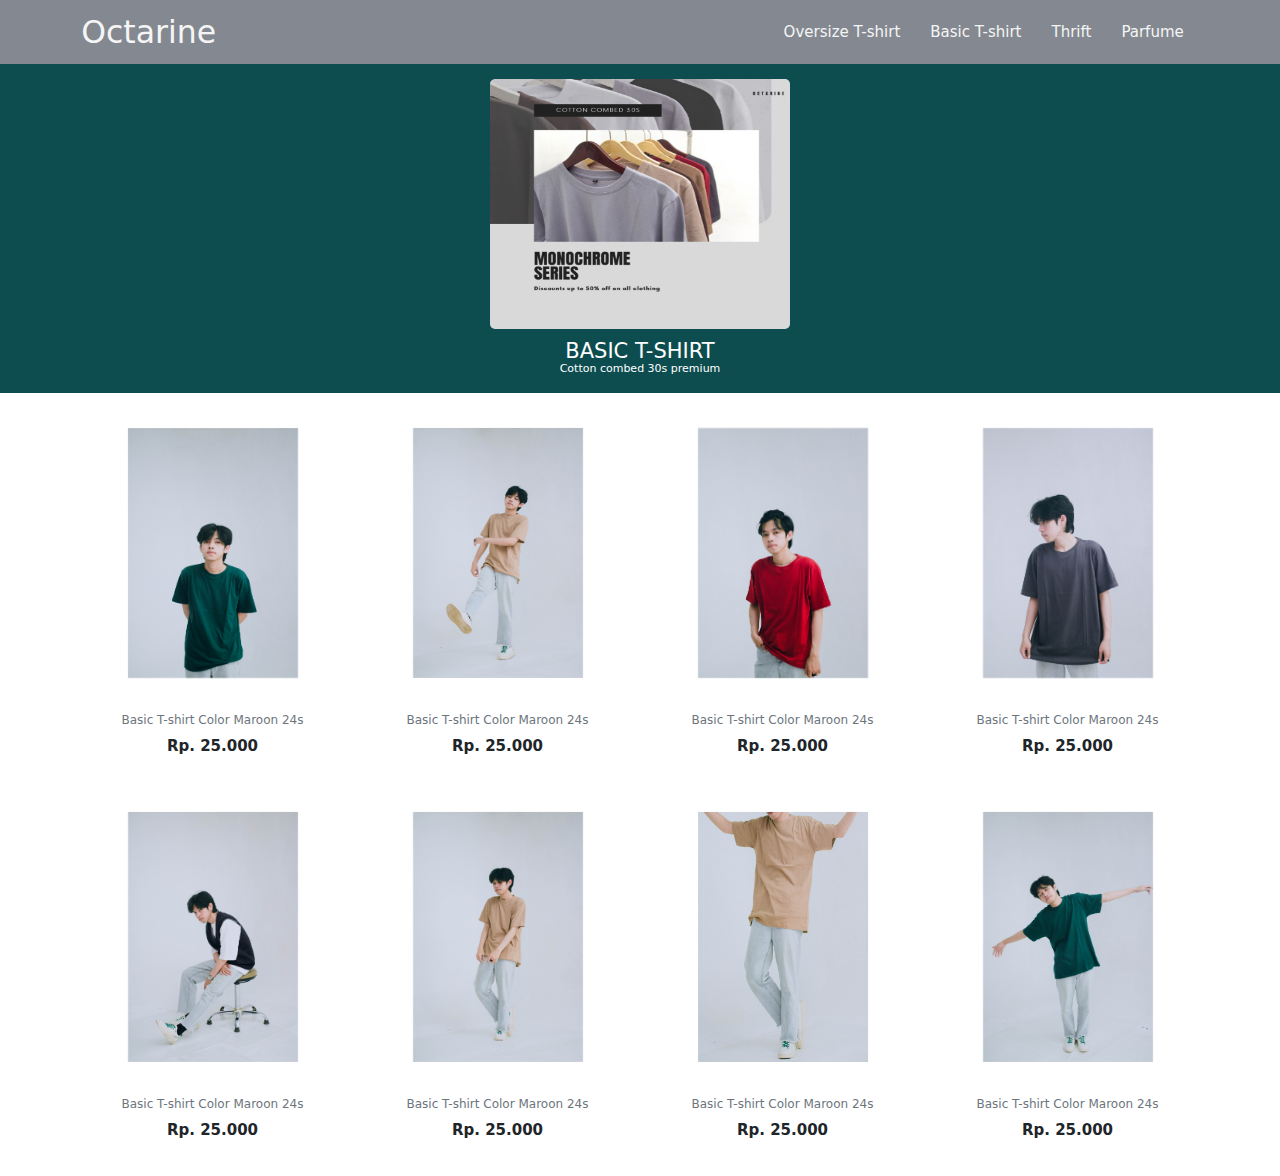
<file: octarine/katalog/basic.html>
<!DOCTYPE html>
<html lang="en">
<head>
    <meta charset="UTF-8">
    <meta http-equiv="X-UA-Compatible" content="IE=edge">
    <meta name="viewport" content="width=device-width, initial-scale=1.0">
    <title>Catalogue Basic T-shirt</title>

     <!--Import Google Icon Font-->
     <link href="https://fonts.googleapis.com/icon?family=Material+Icons" rel="stylesheet">
    <!-- Materiallize CSS -->
    <link type="text/css" rel="stylesheet" href="../Materiallize/css/materialize.min.css">

    <!-- BootStrap CSS -->
    <link rel="stylesheet" href="../css/bootstrap.min.css">
    <!-- BootStrap Icon -->
    <link rel="stylesheet" href="../icofont/icofont.min.css">

    <style>
        /* Navbar */
        nav {
            background-color: #848991 !important;
        }
        nav a {
            text-decoration: none;
        }
        nav a:hover {
            color: black !important;
        }
        a {
            color: whitesmoke !important;
        }
        .sidenav a{
            color: whitesmoke !important;
            text-decoration: none;
        }
        .sidenav a:hover {
            color: black !important;
        }

        /* Jumbotron */
        .jumbotron img {
            height: 250px;
            width: 300px;
            border: 0px solid black;
            border-radius: 5px;
            margin-top: 15px;
        }
        .jumbotron h3 {
            font-size: 21px;
            margin-top: 10px;
            margin-bottom: -3px;
            color: #ffffff;
        }
        .jumbotron p {
            font-size: 11px;
            padding-bottom: 15px;
            color: #ffffff;
        }
        .jumbotron {
            background-color: #0e4d4f;
        }

        /* Catalogue */
        .catalogue img {
            padding: 20px 15px;
            height: 290px;
            width: 200px;
            margin: auto;
            
        }
        .catalogue .card-img-top img {
            box-sizing: border-box !important;
        }
        .catalogue .card-body h6 {
            padding-top: 15px;
            font-size: 12px;
        }
        .catalogue .card-body p {
            font-weight: bold;
            font-size : 15px;
        }
    </style>
</head>
<body>
    <!-- Navbar -->

    <nav class="">
        <div class="container">
        <div class="nav-wrapper">
          <a href="../index.html" class="brand-logo">Octarine</a>
          <a href="#" data-target="mobile-nav" class="sidenav-trigger"><i class="material-icons">menu</i></a>
          <ul id="nav-mobile" class="right hide-on-med-and-down">
            <li><a href="../katalog/oversize.html">Oversize T-shirt</a></li>
            <li><a href="../katalog/basic.html">Basic T-shirt</a></li>
            <li><a href="../katalog/thrift.html">Thrift</a></li>
            <li><a href="../katalog/parfume.html">Parfume</a></li>
          </ul>
        </div>
        </div>
      </nav>

      <ul class="sidenav grey darken-3" id="mobile-nav">
        <li><a href="../katalog/oversize.html">Oversize T-shirt</a></li>
        <li><a href="../katalog/basic.html">Basic T-shirt</a></li>
        <li><a href="../katalog/thrift.html">Thrift</a></li>
        <li><a href="../katalog/parfume.html">Parfume</a></li>
      </ul>

    <!-- End Navbar -->

    <!-- Jumbotron -->

    <div class="jumbotron text-center">
        <img src="../img/monochrome.jpeg" alt="Oversize T-shirt">
        <h3>BASIC T-SHIRT</h3>
        <p>Cotton combed 30s premium</p>
    </div>
    
    <!-- End Jumbotron -->

    <!-- Catalogue Pict -->

    <section id="catalogue" class="catalogue">
        <div class="container">
            <div class="row">
                <div class="col-6 col-md-3 col-sm-6">
                    <div class="card-img-top text-center">
                        <img src="../img/katalog/1.jpg" class="image-zoom materialboxed" alt="">
                    </div>
                    <div class="card-body">
                        <h6 class="text-center text-muted">Basic T-shirt Color Maroon 24s</h6>
                        <p class="text-center">Rp. 25.000</p>
                    </div>
                </div>
                <div class="col-6 col-md-3 col-sm-6">
                    <div class="card-img-top text-center">
                        <img src="../img/katalog/2.jpg" class="image-zoom materialboxed" alt="">
                    </div>
                    <div class="card-body">
                        <h6 class="text-center text-muted">Basic T-shirt Color Maroon 24s</h6>
                        <p class="text-center">Rp. 25.000</p>
                    </div>
                </div>
                <div class="col-6 col-md-3 col-sm-6">
                    <div class="card-img-top text-center">
                        <img src="../img/katalog/3.jpg" class="image-zoom materialboxed" alt="">
                    </div>
                    <div class="card-body">
                        <h6 class="text-center text-muted">Basic T-shirt Color Maroon 24s</h6>
                        <p class="text-center">Rp. 25.000</p>
                    </div>
                </div>
                <div class="col-6 col-md-3 col-sm-6">
                    <div class="card-img-top text-center">
                        <img src="../img/katalog/4.jpg" class="image-zoom materialboxed" alt="">
                    </div>
                    <div class="card-body">
                        <h6 class="text-center text-muted">Basic T-shirt Color Maroon 24s</h6>
                        <p class="text-center">Rp. 25.000</p>
                    </div>
                </div>
            </div>
            <div class="row">
                <div class="col-6 col-md-3 col-sm-6">
                    <div class="card-img-top text-center">
                        <img src="../img/katalog/5.jpg" class="image-zoom materialboxed" alt="">
                    </div>
                    <div class="card-body">
                        <h6 class="text-center text-muted">Basic T-shirt Color Maroon 24s</h6>
                        <p class="text-center">Rp. 25.000</p>
                    </div>
                </div>
                <div class="col-6 col-md-3 col-sm-6">
                    <div class="card-img-top text-center">
                        <img src="../img/katalog/6.jpg" class="image-zoom materialboxed" alt="">
                    </div>
                    <div class="card-body">
                        <h6 class="text-center text-muted">Basic T-shirt Color Maroon 24s</h6>
                        <p class="text-center">Rp. 25.000</p>
                    </div>
                </div>
                <div class="col-6 col-md-3 col-sm-6">
                    <div class="card-img-top text-center">
                        <img src="../img/katalog/7.jpg" class="image-zoom materialboxed" alt="">
                    </div>
                    <div class="card-body">
                        <h6 class="text-center text-muted">Basic T-shirt Color Maroon 24s</h6>
                        <p class="text-center">Rp. 25.000</p>
                    </div>
                </div>
                <div class="col-6 col-md-3 col-sm-6">
                    <div class="card-img-top text-center">
                        <img src="../img/katalog/8.jpg" class="image-zoom materialboxed" alt="">
                    </div>
                    <div class="card-body">
                        <h6 class="text-center text-muted">Basic T-shirt Color Maroon 24s</h6>
                        <p class="text-center">Rp. 25.000</p>
                    </div>
                </div>
            </div>
        </div>
    </section>
        
    <!-- End Catalogue Pict -->



    <script type="text/javascript" src="../Materiallize/js/materialize.min.js"></script>
    <!-- BootStrap Jquery -->
    <script src="../js/bootstrap.bundle.min.js"></script>
    <!-- Offline Jquery -->
    <script src="../jquery-3.6.3.min.js"></script>

    <!-- Materiallize JS -->

    <script>
        // $('.image-zoom').elevateZoom({
        //     zoomType: 'inner',
        //     cursor: 'crosshair'
        // });

        // sidenav
        const sideNav = document.querySelectorAll('.sidenav');
        M.Sidenav.init(sideNav);


        // Zoom in/out image
        const materialbox = document.querySelectorAll('.materialboxed');
        M.Materialbox.init(materialbox);

    </script>
</body>
</html>
</file>
